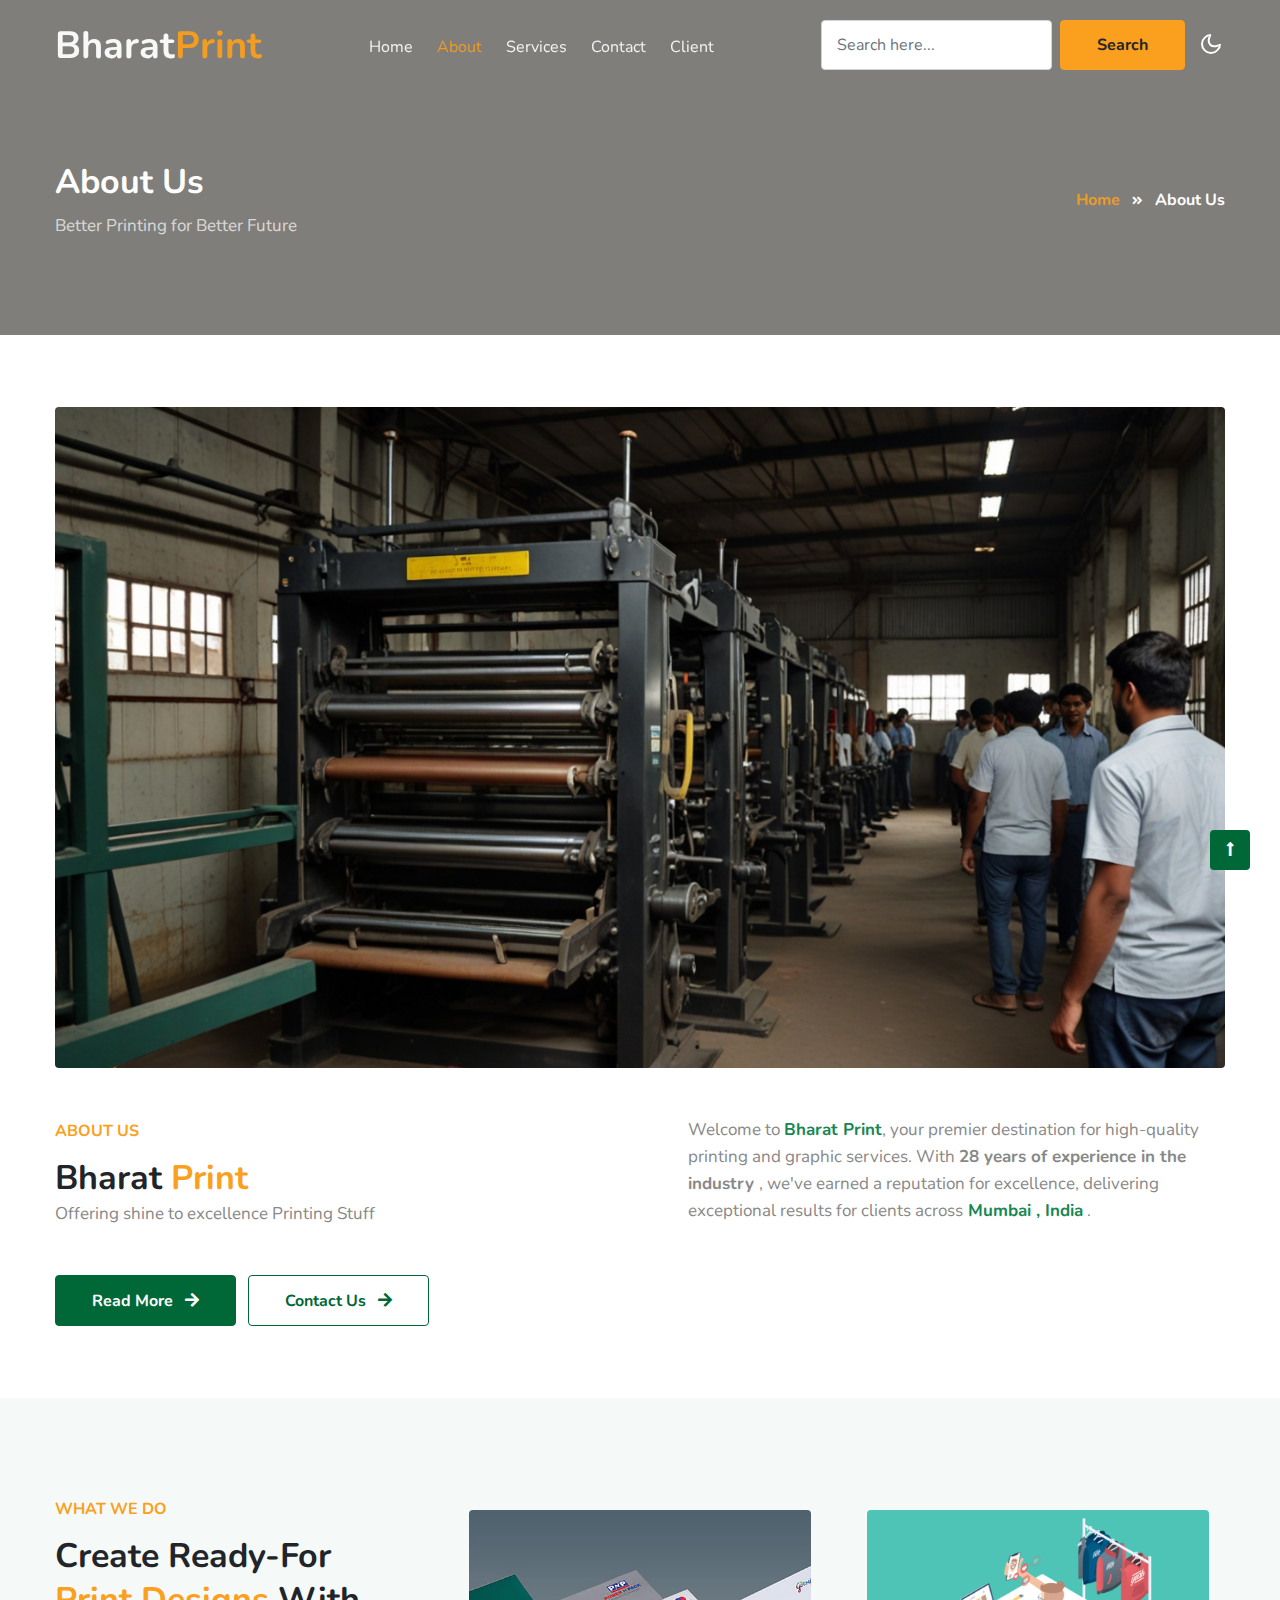
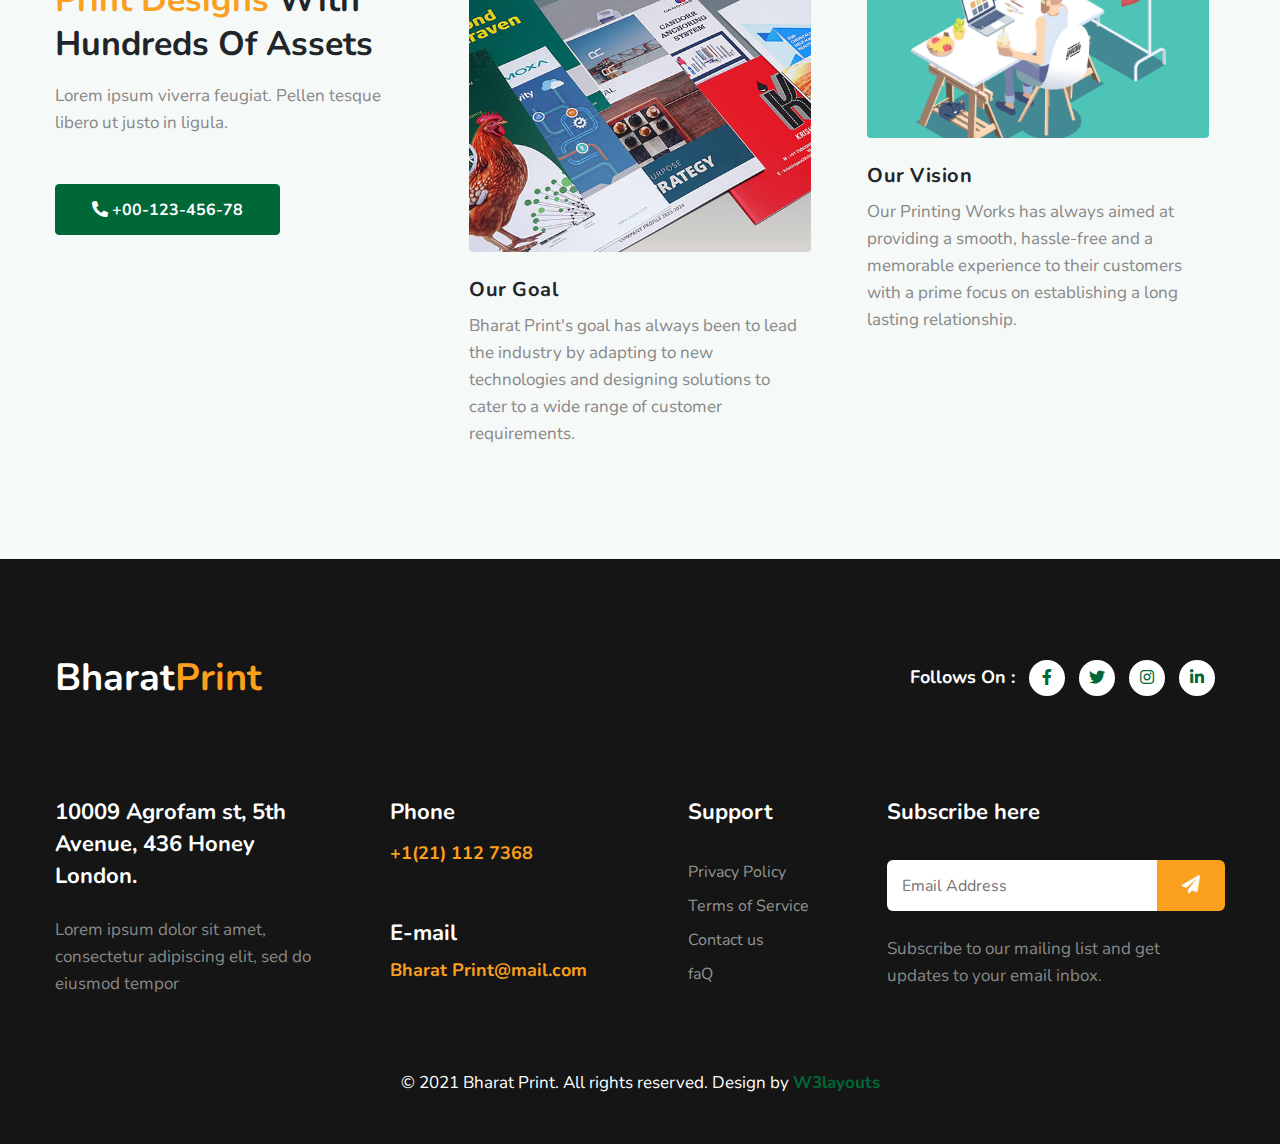
<file: about.html>
<!--
Author: W3layouts
Author URL: http://w3layouts.com
-->
<!doctype html>
<html lang="en">

<head>
    <!-- Required meta tags -->
    <meta charset="utf-8">
    <meta name="viewport" content="width=device-width, initial-scale=1, shrink-to-fit=no">
    <title>Bharat Print - Agriculture Category Bootstrap Responsive Template | About :: W3layouts </title>
    <!-- google fonts -->
    <link href="//fonts.googleapis.com/css2?family=Nunito:ital,wght@0,400;0,600;0,700;0,800;1,400&display=swap" rel="stylesheet">
    <!-- Template CSS -->
    <link rel="stylesheet" href="assets/css/style-starter.css">
</head>

<body>
    <!--/Header-->
    <header id="site-header" class="fixed-top">
        <div class="container">
            <nav class="navbar navbar-expand-lg navbar-light stroke">
                 <h1><a class="navbar-brand" href="index.html">
                        Bharat<span class="sub-color">Print</span>
                    </a></h1>
                <button class="navbar-toggler collapsed" type="button" data-bs-toggle="collapse" data-bs-target="#navbarScroll" aria-controls="navbarScroll" aria-expanded="false" aria-label="Toggle navigation">
                    <span class="navbar-toggler-icon fa icon-expand fa-bars"></span>
                    <span class="navbar-toggler-icon fa icon-close fa-times"></span>
                </button>
                <div class="collapse navbar-collapse" id="navbarScroll">
                    <ul class="navbar-nav mx-lg-auto my-2 my-lg-0 navbar-nav-scroll">
                        <li class="nav-item">
                            <a class="nav-link" aria-current="page" href="index.html">Home</a>
                        </li>
                        <li class="nav-item">
                            <a class="nav-link active" href="about.html">About</a>
                        </li>
                        <li class="nav-item">
                            <a class="nav-link" href="services.html">Services</a>
                        </li>
                        
                        <li class="nav-item">
                            <a class="nav-link" href="contact.html">Contact</a>
                        </li>
                        <li class="nav-item">
                            <a class="nav-link" href="client.html">client</a>
                        </li>
                    </ul>
                    <form action="#" method="GET" class="d-flex search-header">
                        <input class="form-control me-2" type="search" placeholder="Search here..." aria-label="Search" required>
                        <button class="btn btn-style btn-secondary me-lg-3" type="submit">Search</button>
                    </form>
                </div>
                <!-- toggle switch for light and dark theme -->
                <div class="mobile-position">
                    <nav class="navigation">
                        <div class="theme-switch-wrapper">
                            <label class="theme-switch" for="checkbox">
                                <input type="checkbox" id="checkbox">
                                <div class="mode-container">
                                    <i class="gg-sun"></i>
                                    <i class="gg-moon"></i>
                                </div>
                            </label>
                        </div>
                    </nav>
                </div>
                <!-- //toggle switch for light and dark theme -->
            </nav>
        </div>
    </header>
    <!--//Header-->
    <!--/inner-page-->
    <div class="inner-banner py-5">
        <section class="w3l-breadcrumb text-left py-sm-5 ">
            <div class="container">
                <div class="w3breadcrumb-gids">
                    <div class="w3breadcrumb-left text-left">
                        <h2 class="inner-w3-title">
                            About Us </h2>
                        <p class="inner-page-para mt-2">
                            Better Printing
                            for Better Future</p>
                    </div>
                    <div class="w3breadcrumb-right">
                        <ul class="breadcrumbs-custom-path">
                            <li><a href="index.html">Home</a></li>
                            <li class="active"><span class="fas fa-angle-double-right mx-2"></span> About Us</li>
                        </ul>
                    </div>
                </div>

            </div>
        </section>
    </div>
    <!--//inner-page-->
    <!--/ab-->
    <section class="w3l-banner-agency py-5" id="work">
        <div class="midd-w3 py-md-4">
            <div class="container">
                <div class="about-img-top mb-lg-5 mb-4">
                    <img src="assets/images/work_press.jpg" alt="" class="img-fluid radius-image">
                </div>
                <div class="row">
                    <div class="col-lg-6 banner-content align-self">
                        <h6 class="title-subw3hny">About Us</h6>
                        <h3 class="title-w3l"> Bharat <span class="sub-color"> Print</span></h3>
                        <p>Offering shine to excellence
                            Printing Stuff</p>
                        <div class="w3banner-content-btns">
                            <a href="about.html" class="btn btn-style btn-primary mt-lg-5 mt-4 me-2">Read More <i class="fas fa-arrow-right ms-2"></i></a>
                            <a href="contact.html" class="btn btn-style btn-outline-dark mt-lg-5 mt-4">Contact Us <i class="fas fa-arrow-right ms-2"></i></a>
                        </div>
                    </div>
                    <div class="col-lg-6 text-left ps-lg-5 mt-lg-0 mt-md-5 mt-4">
                        <p>Welcome to <b class="text-success ">Bharat Print</b>, your premier destination for high-quality printing and graphic services. With <b class="sub-color"> 28 years of experience in the industry </b> , we've earned a reputation for excellence, delivering exceptional results for clients across<b class="text-success"> Mumbai , India</b>

                            .</p>
                    </div>
                </div>
            </div>
        </div>
    </section>
    <!--//ab-->
    <section class="w3l-blog-se-3 py-5" id="ab-grids">
        <div class="container">
            <div class="inner-sec-w3ls py-lg-5 py-md-4 py-2">
                <!--/services-grids-->
                <div class="row blog-sec">
                    <div class="col-lg-4 manager-img mb-lg-0 mb-md-5 mb-4 pe-lg-5">
                        <h6 class="title-subw3hny">What we do</h6>
                        <h3 class="title-w3l">Create ready-for   <span class="sub-color">print designs </span> with hundreds of assets</h3>
                        <p class="card-text mt-3">
                            Lorem ipsum viverra feugiat. Pellen tesque libero ut justo in
                            ligula.
                        </p>
                        <a href="tel:+44-123-456-78" class="btn btn-style btn-primary mt-lg-5 mt-4"><span class="fas fa-phone-alt" aria-hidden="true"></span> +00-123-456-78</a>


                    </div>
                    <div class="col-lg-4 col-md-6 about-in blog-grid-info text-left">
                        <div class="card img">
                            <div class="card-body img">
                                <a href="#" class="d-block zoom radius-image"><img src="assets/images/ps12.c828ecfa.jpg" alt="" class="img-fluid radius-image"></a>
                                <div class="blog-des mt-4">
                                    <h5 class="card-title mt-4">Our Goal</h5>
                                    <p class="card-text">Bharat Print's goal has always been to lead the industry by adapting to new technologies and designing solutions to cater to a wide range of customer requirements.</p>


                                </div>
                            </div>
                        </div>
                    </div>
                    <div class="col-lg-4 col-md-6 about-in blog-grid-info text-left mt-md-0 mt-5">
                        <div class="card img">
                            <div class="card-body img">
                                <a href="#" class="d-block zoom radius-image"><img src="assets/images/about-pic3.jpg" alt="" class="img-fluid radius-image"></a>
                                <div class="blog-des mt-3">
                                    <h5 class="card-title mt-4">Our Vision</h5>
                                    <p class="card-text">Our Printing Works has always aimed at providing a smooth, hassle-free and a memorable experience to their customers with a prime focus on establishing a long lasting relationship.
                                    </p>
                                </div>
                            </div>
                        </div>
                    </div>
                </div>
            </div>
        </div>
    </section>

    <!-- team -->
    <!-- <section class="w3l-team py-5" id="w3l-team">
        <div class="container py-md-5">
            <div class="row text-left">
                <div class="col-md-6 mt-md-5 pe-lg-5">
                    <div class="title-content text-left">
                        <h6 class="title-subw3hny">Our Team</h6>
                        <h3 class="title-w3l mb-3">Expert Farmers</h3>
                        <p>Aliquam blandit vel sapien eget aliquam. Phasellus eget volutpat libero. Suspendisse eleifend nibh quis
                            dui placerat fermentum.n molestie nulla felis, vitae feugiat justo pulvinar et.</p>
                        <a class="btn btn-style btn-primary mt-md-5 mt-4" href="#"> Join Our Team <span class="fas fa-arrow-right ms-2"></span></a>
                    </div>
                </div>
                <div class="col-md-3 col-6 mt-5">
                    <div class="team-grids text-center">
                        <img src="assets/images/team5.jpg" class="img-fluid" alt="">
                        <div class="team-info">
                            <div class="caption">
                                <div class="social-icons-section text-center">
                                    <a class="fac" href="#url">
                                        <i class="fab fa-facebook-f"></i>
                                    </a>
                                    <a class="twitter" href="#url">
                                        <i class="fab fa-twitter"></i>
                                    </a>
                                </div>
                            </div>
                        </div>
                    </div>
                    <h4>John Harris</h4>
                    <h6>Description</h6>
                </div>
                <div class="col-md-3 col-6 mt-5">
                    <div class="team-grids text-center">
                        <img src="assets/images/team6.jpg" class="img-fluid" alt="">
                        <div class="team-info">
                            <div class="caption">
                                <div class="social-icons-section text-center">
                                    <a class="fac" href="#url">
                                        <i class="fab fa-facebook-f"></i>
                                    </a>
                                    <a class="twitter" href="#url">
                                        <i class="fab fa-twitter"></i>
                                    </a>
                                </div>
                            </div>
                        </div>
                    </div>
                    <h4>Scott Colon</h4>
                    <h6>Description</h6>
                </div>
                <div class="col-md-3 col-6 mt-5">
                    <div class="team-grids text-center">
                        <img src="assets/images/team1.jpg" class="img-fluid" alt="">
                        <div class="team-info">
                            <div class="caption">
                                <div class="social-icons-section text-center">
                                    <a class="fac" href="#url">
                                        <i class="fab fa-facebook-f"></i>
                                    </a>
                                    <a class="twitter" href="#url">
                                        <i class="fab fa-twitter"></i>
                                    </a>
                                </div>
                            </div>
                        </div>
                    </div>
                    <h4>John Doe</h4>
                    <h6>Description</h6>
                </div>
                <div class="col-md-3 col-6 mt-5">
                    <div class="team-grids text-center">
                        <img src="assets/images/team2.jpg" class="img-fluid" alt="">
                        <div class="team-info">
                            <div class="caption">
                                <div class="social-icons-section text-center">
                                    <a class="fac" href="#url">
                                        <i class="fab fa-facebook-f"></i>
                                    </a>
                                    <a class="twitter" href="#url">
                                        <i class="fab fa-twitter"></i>
                                    </a>
                                </div>
                            </div>
                        </div>
                    </div>
                    <h4>Alexander</h4>
                    <h6>Description</h6>
                </div>
                <div class="col-md-3 col-6 mt-5">
                    <div class="team-grids text-center">
                        <img src="assets/images/team3.jpg" class="img-fluid" alt="">
                        <div class="team-info">
                            <div class="caption">
                                <div class="social-icons-section text-center">
                                    <a class="fac" href="#url">
                                        <i class="fab fa-facebook-f"></i>
                                    </a>
                                    <a class="twitter" href="#url">
                                        <i class="fab fa-twitter"></i>
                                    </a>
                                </div>
                            </div>
                        </div>
                    </div>
                    <h4>Martin ker </h4>
                    <h6>Description</h6>
                </div>
                <div class="col-md-3 col-6 mt-5">
                    <div class="team-grids text-center">
                        <img src="assets/images/team4.jpg" class="img-fluid" alt="">
                        <div class="team-info">
                            <div class="caption">
                                <div class="social-icons-section text-center">
                                    <a class="fac" href="#url">
                                        <i class="fab fa-facebook-f"></i>
                                    </a>
                                    <a class="twitter" href="#url">
                                        <i class="fab fa-twitter"></i>
                                    </a>
                                </div>
                            </div>
                        </div>
                    </div>
                    <h4>Elizabeth </h4>
                    <h6>Description</h6>
                </div>
            </div>

        </div>
    </section> -->
    <!-- team -->



    <!--/footer-->
    <footer class="w3l-footer-29-main">
        <div class="footer-29-w3l py-5">
            <div class="container pt-md-5">
                <div class="w3l-footer-text-style">
                    <div class="footer-list-cont d-sm-flex align-items-center justify-content-between mb-5">
                        <h2 class="w3logo"><a class="navbar-brand" href="index.html">
                                Bharat<span class="sub-color">Print</span>
                            </a></h2>
                        <div class="main-social-footer-29">
                            <ul>
                                <li class="w3follow mt-sm-0 mt-4">Follows On : </li>
                                <li><a href="#facebook" class="facebook"><i class="fab fa-facebook-f"></i></a></li>
                                <li><a href="#twitter" class="twitter"><i class="fab fa-twitter"></i></a></li>
                                <li><a href="#instagram" class="instagram"><i class="fab fa-instagram"></i></a></li>
                                <li><a href="#linkedin" class="linkedin"><i class="fab fa-linkedin-in"></i></a></li>
                            </ul>

                        </div>
                    </div>
                </div>
                <div class="row footer-top-29 pt-lg-5 pt-sm-4">
                    <div class="col-lg-3 col-sm-6">
                        <div class="address-grid">
                            <h5>10009 Agrofam st, 5th Avenue, 436 Honey <br> London.</h5>
                            <p class="mt-4">Lorem ipsum dolor sit amet, consectetur adipiscing elit, sed do eiusmod tempor </p>

                        </div>
                    </div>
                    <div class="col-lg-3 col-sm-6 mt-sm-0 mt-4 ps-lg-5">
                        <div class="address-grid">
                            <h5>Phone</h5>
                            <h5 class="phone-number-text mt-2"><a href="tel:+1(21) 112 7368">+1(21) 112 7368</a></h5>
                        </div>
                        <div class="address-grid mt-sm-5 mt-4">
                            <h5>E-mail</h5>
                            <h5 class="email-cont-text mt-1"> <a href="mailto:photogenic@mail.com" class="mail">Bharat Print@mail.com</a></h5>
                        </div>
                    </div>
                    <div class="col-lg-2 col-md-6 col-sm-5 footer-list-menu ps-lg-5 mt-lg-0 mt-sm-5 mt-4">
                        <div class="address-grid">
                            <h5 class="mb-4 pb-lg-2">Support</h5>
                            <ul>
                                <li><a href="#privacy">Privacy Policy</a></li>
                                <li><a href="#terms"> Terms of Service</a></li>
                                <li><a href="contact.html">Contact us</a></li>
                                <li><a href="#faq">faQ</a></li>
                            </ul>
                        </div>
                    </div>
                    <div class="address-grid col-lg-4 col-md-6 col-sm-7 ps-lg-5 mt-lg-0 mt-sm-5 mt-4 w3l-footer-16-main">
                        <h5>Subscribe here</h5>
                        <form action="#" class="subscribe d-flex mt-4 pt-lg-2 mb-4" method="post">
                            <input type="email" name="email" placeholder="Email Address" required="">
                            <button><span class="fa fa-paper-plane" aria-hidden="true"></span></button>
                        </form>
                        <p>Subscribe to our mailing list and get updates to your email inbox.</p>
                    </div>
                </div>
                <!-- copyright -->
                <div class="w3l-copyright text-center mt-lg-5 mt-sm-4 pt-md-4 pt-3">
                    <p class="copy-footer-29">© 2021 Bharat Print. All rights reserved. Design by <a href="https://w3layouts.com/" target="_blank">
                            W3layouts</a></p>
                </div>
            </div>
        </div>
    </footer>
    <!-- //footer -->

    <!-- Js scripts -->
    <!-- move top -->
    <button onclick="topFunction()" id="movetop" title="Go to top">
        <span class="fas fa-long-arrow-alt-up" aria-hidden="true"></span>
    </button>
    <script>
        // When the user scrolls down 20px from the top of the document, show the button
        window.onscroll = function() {
            scrollFunction()
        };

        function scrollFunction() {
            if (document.body.scrollTop > 20 || document.documentElement.scrollTop > 20) {
                document.getElementById("movetop").style.display = "block";
            } else {
                document.getElementById("movetop").style.display = "none";
            }
        }

        // When the user clicks on the button, scroll to the top of the document
        function topFunction() {
            document.body.scrollTop = 0;
            document.documentElement.scrollTop = 0;
        }

    </script>
    <!-- //move top -->

    <!-- Template JavaScript -->
    <script src="assets/js/jquery-3.3.1.min.js"></script>
    <script src="assets/js/theme-change.js"></script>
    <!--/slider-js-->
    <!-- MENU-JS -->
    <script>
        $(window).on("scroll", function() {
            var scroll = $(window).scrollTop();

            if (scroll >= 80) {
                $("#site-header").addClass("nav-fixed");
            } else {
                $("#site-header").removeClass("nav-fixed");
            }
        });

        //Main navigation Active Class Add Remove
        $(".navbar-toggler").on("click", function() {
            $("header").toggleClass("active");
        });
        $(document).on("ready", function() {
            if ($(window).width() > 991) {
                $("header").removeClass("active");
            }
            $(window).on("resize", function() {
                if ($(window).width() > 991) {
                    $("header").removeClass("active");
                }
            });
        });

    </script>
    <!-- //MENU-JS -->

    <!-- disable body scroll which navbar is in active -->
    <script>
        $(function() {
            $('.navbar-toggler').click(function() {
                $('body').toggleClass('noscroll');
            })
        });

    </script>
    <!-- //disable body scroll which navbar is in active -->
    <!-- //bootstrap -->
    <script src="assets/js/bootstrap.min.js"></script>

</body>

</html>
</file>
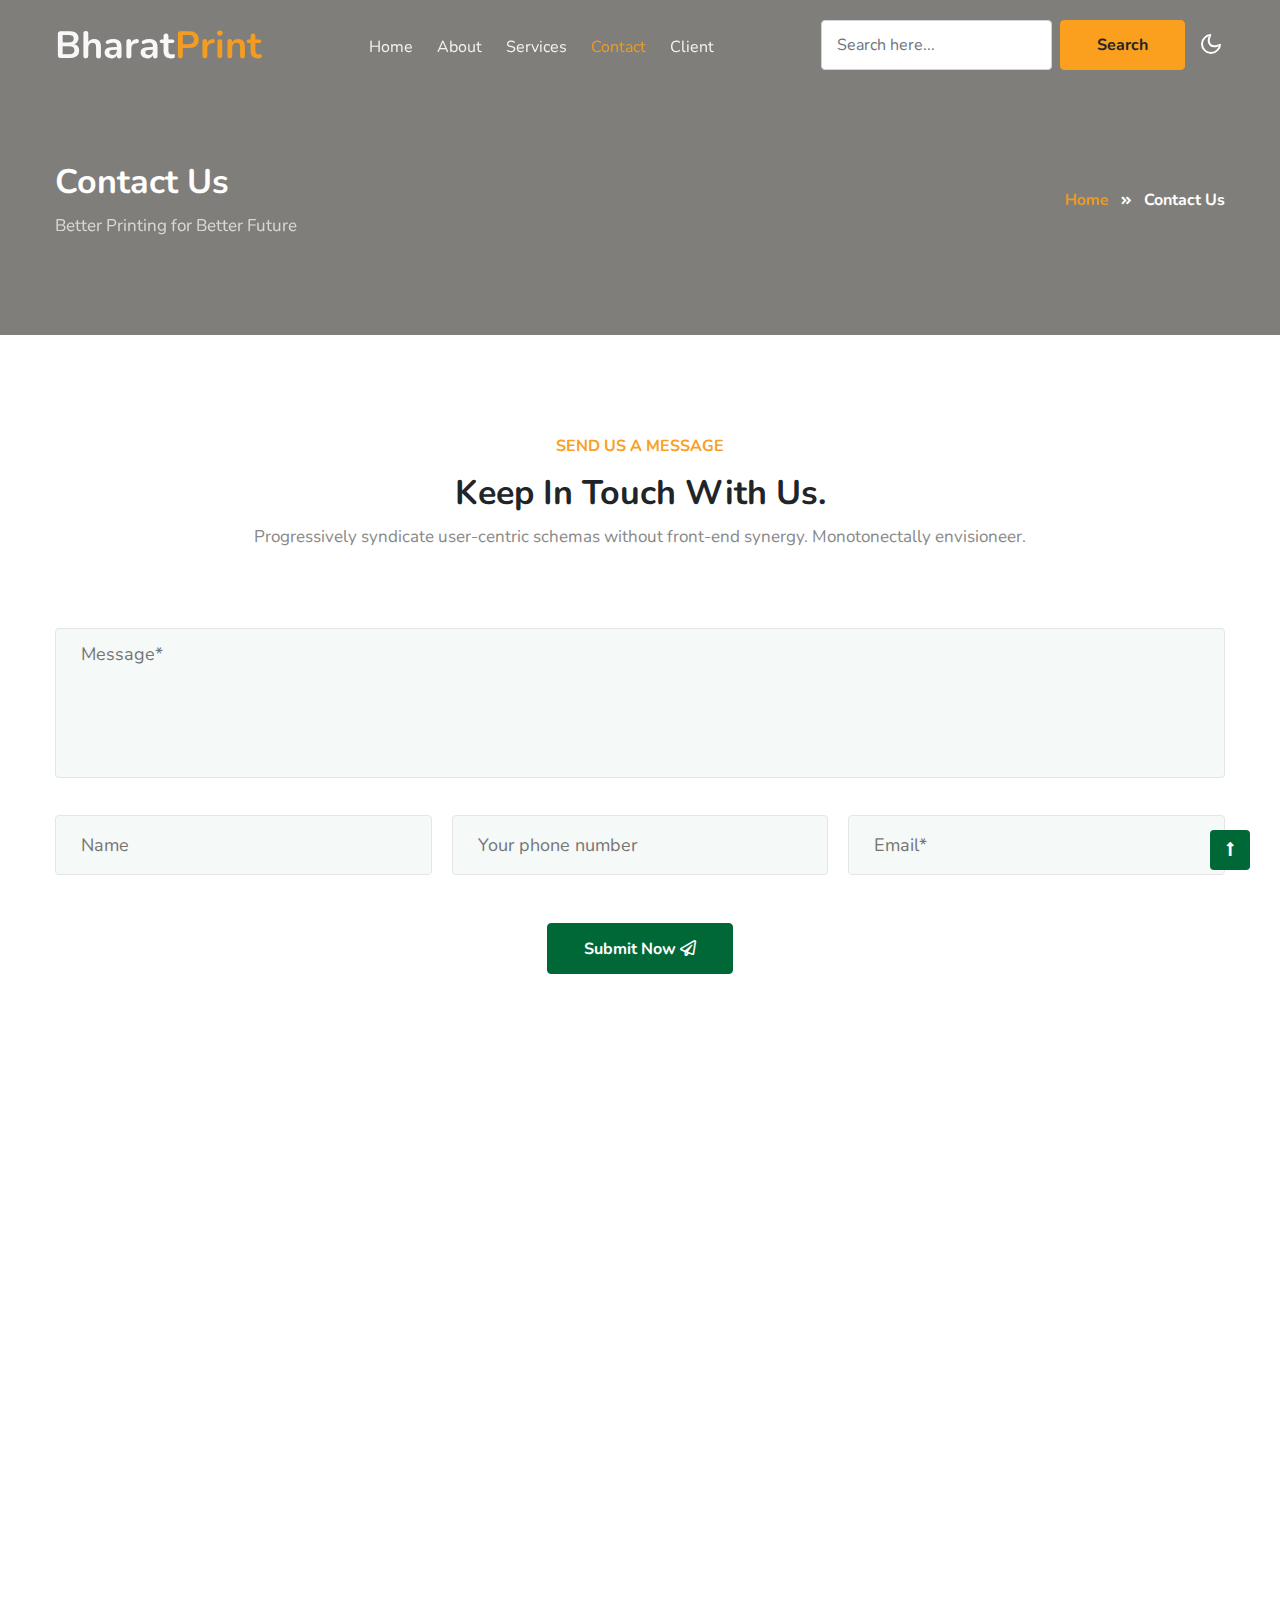
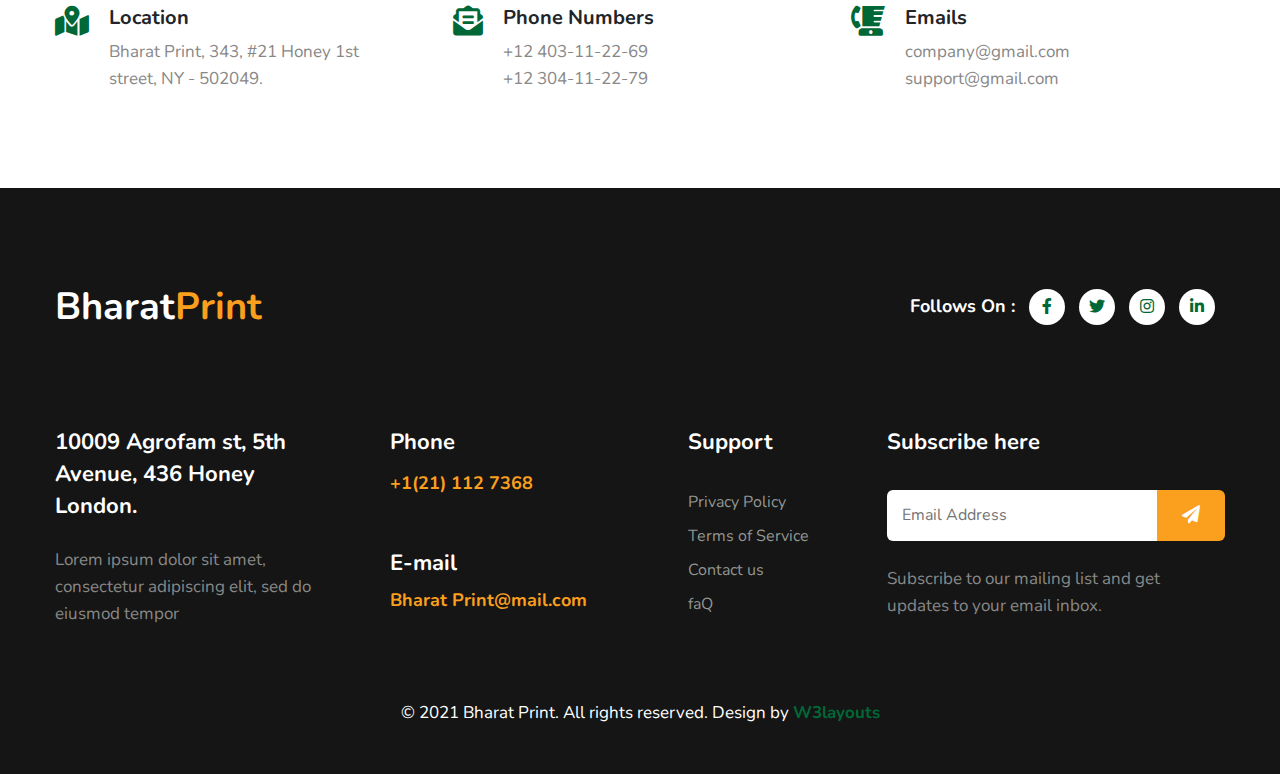
<file: contact.html>
<!--
Author: W3layouts
Author URL: http://w3layouts.com
-->
<!doctype html>
<html lang="en">

<head>
    <!-- Required meta tags -->
    <meta charset="utf-8">
    <meta name="viewport" content="width=device-width, initial-scale=1, shrink-to-fit=no">
    <title>Bharat Print - Agriculture Category Bootstrap Responsive Template | Contact :: W3layouts </title>
    <!-- google fonts -->
    <link href="//fonts.googleapis.com/css2?family=Nunito:ital,wght@0,400;0,600;0,700;0,800;1,400&display=swap" rel="stylesheet">
    <!-- Template CSS -->
    <link rel="stylesheet" href="assets/css/style-starter.css">
</head>

<body>
    <!--/Header-->
    <header id="site-header" class="fixed-top">
        <div class="container">
            <nav class="navbar navbar-expand-lg navbar-light stroke">
                 <h1><a class="navbar-brand" href="index.html">
                        Bharat<span class="sub-color">Print</span>
                    </a></h1>
                <button class="navbar-toggler collapsed" type="button" data-bs-toggle="collapse" data-bs-target="#navbarScroll" aria-controls="navbarScroll" aria-expanded="false" aria-label="Toggle navigation">
                    <span class="navbar-toggler-icon fa icon-expand fa-bars"></span>
                    <span class="navbar-toggler-icon fa icon-close fa-times"></span>
                </button>
                <div class="collapse navbar-collapse" id="navbarScroll">
                    <ul class="navbar-nav mx-lg-auto my-2 my-lg-0 navbar-nav-scroll">
                        <li class="nav-item">
                            <a class="nav-link" aria-current="page" href="index.html">Home</a>
                        </li>
                        <li class="nav-item">
                            <a class="nav-link" href="about.html">About</a>
                        </li>
                        <li class="nav-item">
                            <a class="nav-link" href="services.html">Services</a>
                        </li>
                       
                        <li class="nav-item">
                            <a class="nav-link active" href="contact.html">Contact</a>
                        </li>                        <li class="nav-item">
                            <a class="nav-link" href="client.html">client</a>
                        </li>
                    </ul>
                    <form action="#" method="GET" class="d-flex search-header">
                        <input class="form-control me-2" type="search" placeholder="Search here..." aria-label="Search" required>
                        <button class="btn btn-style btn-secondary me-lg-3" type="submit">Search</button>
                    </form>
                </div>
                <!-- toggle switch for light and dark theme -->
                <div class="mobile-position">
                    <nav class="navigation">
                        <div class="theme-switch-wrapper">
                            <label class="theme-switch" for="checkbox">
                                <input type="checkbox" id="checkbox">
                                <div class="mode-container">
                                    <i class="gg-sun"></i>
                                    <i class="gg-moon"></i>
                                </div>
                            </label>
                        </div>
                    </nav>
                </div>
                <!-- //toggle switch for light and dark theme -->
            </nav>
        </div>
    </header>
    <!--//Header-->
    <!--/inner-page-->
    <div class="inner-banner py-5">
        <section class="w3l-breadcrumb text-left py-sm-5 ">
            <div class="container">
                <div class="w3breadcrumb-gids">
                    <div class="w3breadcrumb-left text-left">
                        <h2 class="inner-w3-title">
                            Contact Us </h2>
                        <p class="inner-page-para mt-2">
                            Better Printing
                            for Better Future </p>
                    </div>
                    <div class="w3breadcrumb-right">
                        <ul class="breadcrumbs-custom-path">
                            <li><a href="index.html">Home</a></li>
                            <li class="active"><span class="fas fa-angle-double-right mx-2"></span> Contact Us</li>
                        </ul>
                    </div>
                </div>

            </div>
        </section>
    </div>
    <!--//inner-page-->
    <!-- contact-form -->
    <section class="w3l-contact-main" id="contact">
        <div class="contact-infhny py-5">
            <div class="container py-md-5">
                <div class="title-content text-center mb-md-5 mb-4">
                    <h6 class="title-subw3hny">Send us a message</h6>
                    <h3 class="title-w3l mx-lg-5">Keep In Touch With Us.</h3>
                    <p class="text-para mt-2">Progressively syndicate user-centric schemas without front-end synergy. Monotonectally envisioneer.</p>
                </div>
                <div class="top-map">
                    <div class="map-content-9">
                        <form action="#" method="post">
                            <div class="form-top1">

                                <div class="form-top">
                                    <div class="form-top-righ">
                                        <textarea name="Message" id="Message" placeholder="Message*" required=""></textarea>
                                    </div>
                                    <div class="form-top-left">
                                        <input type="text" name="Name" id="Name" placeholder="Name" required="">
                                        <input type="number" name="Phone" placeholder="Your phone number" required="">
                                        <input type="email" name="Sender" id="Sender" placeholder="Email*" required="">

                                    </div>

                                </div>
                                <div class="text-center mt-5">
                                    <button type="submit" class="btn btn-style btn-primary">Submit Now <i class="far fa-paper-plane ml-lg-3"></i></button>
                                </div>
                            </div>
                        </form>
                    </div>
                </div>
            </div>
        </div>
    </section>
    <!-- //contact-form -->
    <!-- contact map -->
    <section class="w3l-contact-main" id="contact">
        <div class="container">
            <div class="map pt-lg-3">
                <iframe src="https://www.google.com/maps/embed?pb=!1m18!1m12!1m3!1d387193.3059445135!2d-74.25986613799748!3d40.69714941774136!2m3!1f0!2f0!3f0!3m2!1i1024!2i768!4f13.1!4m3!3e3!4m0!4m0!5e0!3m2!1sen!2sin!4v1570181661801!5m2!1sen!2sin" allowfullscreen=""></iframe>
            </div>
        </div>
    </section>
    <!-- //contact map -->

    <!--/contact-->
    <section class="w3l-contact-main w3l-contact-info py-5" id="contact">
        <div class="midd-w3 py-md-5">
            <div class="container">
                <div class="row contact-infos pt-lg-4">
                    <div class="col-lg-4 col-md-6 pe-lg-5">
                        <div class="single-contact-infos">
                            <div class="icon-box"> <span class="fas fa-map-marked-alt"></span></div>
                            <div class="text-box">
                                <h3 class="mb-2">Location</h3>
                                <p>Bharat Print, 343, #21 Honey 1st street, NY - 502049.</p>
                            </div>
                        </div>
                    </div>
                    <div class="col-lg-4 col-md-6 mt-md-0 mt-4">
                        <div class="single-contact-infos">
                            <div class="icon-box"> <span class="fas fa-envelope-open-text"></span></div>
                            <div class="text-box">
                                <h3 class="mb-2">Phone Numbers</h3>
                                <p><a href="tel:+12 403-11-22-69">+12 403-11-22-69</a></p>
                                <p><a href="tel:+12 304-11-22-79">+12 304-11-22-79</a></p>
                            </div>
                        </div>
                    </div>
                    <div class="col-lg-4 col-md-6 mt-lg-0 mt-4">
                        <div class="single-contact-infos">
                            <div class="icon-box"> <span class="fas fa-blender-phone"></span></div>
                            <div class="text-box">
                                <h3 class="mb-2">Emails</h3>
                                <p> <a href="mailto:company@gmail.com">company@gmail.com</a></p>
                                <p> <a href="mailto:support@gmail.com">support@gmail.com</a></p>
                            </div>
                        </div>
                    </div>
                </div>
            </div>
        </div>
    </section>
    <!--//contact-->
    <!--/footer-->
    <footer class="w3l-footer-29-main">
        <div class="footer-29-w3l py-5">
            <div class="container pt-md-5">
                <div class="w3l-footer-text-style">
                    <div class="footer-list-cont d-sm-flex align-items-center justify-content-between mb-5">
                        <h2 class="w3logo"><a class="navbar-brand" href="index.html">
                                Bharat<span class="sub-color">Print</span>
                            </a></h2>
                        <div class="main-social-footer-29">
                            <ul>
                                <li class="w3follow mt-sm-0 mt-4">Follows On : </li>
                                <li><a href="#facebook" class="facebook"><i class="fab fa-facebook-f"></i></a></li>
                                <li><a href="#twitter" class="twitter"><i class="fab fa-twitter"></i></a></li>
                                <li><a href="#instagram" class="instagram"><i class="fab fa-instagram"></i></a></li>
                                <li><a href="#linkedin" class="linkedin"><i class="fab fa-linkedin-in"></i></a></li>
                            </ul>

                        </div>
                    </div>
                </div>
                <div class="row footer-top-29 pt-lg-5 pt-sm-4">
                    <div class="col-lg-3 col-sm-6">
                        <div class="address-grid">
                            <h5>10009 Agrofam st, 5th Avenue, 436 Honey <br> London.</h5>
                            <p class="mt-4">Lorem ipsum dolor sit amet, consectetur adipiscing elit, sed do eiusmod tempor </p>

                        </div>
                    </div>
                    <div class="col-lg-3 col-sm-6 mt-sm-0 mt-4 ps-lg-5">
                        <div class="address-grid">
                            <h5>Phone</h5>
                            <h5 class="phone-number-text mt-2"><a href="tel:+1(21) 112 7368">+1(21) 112 7368</a></h5>
                        </div>
                        <div class="address-grid mt-sm-5 mt-4">
                            <h5>E-mail</h5>
                            <h5 class="email-cont-text mt-1"> <a href="mailto:photogenic@mail.com" class="mail">Bharat Print@mail.com</a></h5>
                        </div>
                    </div>
                    <div class="col-lg-2 col-md-6 col-sm-5 footer-list-menu ps-lg-5 mt-lg-0 mt-sm-5 mt-4">
                        <div class="address-grid">
                            <h5 class="mb-4 pb-lg-2">Support</h5>
                            <ul>
                                <li><a href="#privacy">Privacy Policy</a></li>
                                <li><a href="#terms"> Terms of Service</a></li>
                                <li><a href="contact.html">Contact us</a></li>
                                <li><a href="#faq">faQ</a></li>
                            </ul>
                        </div>
                    </div>
                    <div class="address-grid col-lg-4 col-md-6 col-sm-7 ps-lg-5 mt-lg-0 mt-sm-5 mt-4 w3l-footer-16-main">
                        <h5>Subscribe here</h5>
                        <form action="#" class="subscribe d-flex mt-4 pt-lg-2 mb-4" method="post">
                            <input type="email" name="email" placeholder="Email Address" required="">
                            <button><span class="fa fa-paper-plane" aria-hidden="true"></span></button>
                        </form>
                        <p>Subscribe to our mailing list and get updates to your email inbox.</p>
                    </div>
                </div>
                <!-- copyright -->
                <div class="w3l-copyright text-center mt-lg-5 mt-sm-4 pt-md-4 pt-3">
                    <p class="copy-footer-29">© 2021 Bharat Print. All rights reserved. Design by <a href="https://w3layouts.com/" target="_blank">
                            W3layouts</a></p>
                </div>
            </div>
        </div>
    </footer>
    <!-- //footer -->

    <!-- Js scripts -->
    <!-- move top -->
    <button onclick="topFunction()" id="movetop" title="Go to top">
        <span class="fas fa-long-arrow-alt-up" aria-hidden="true"></span>
    </button>
    <script>
        // When the user scrolls down 20px from the top of the document, show the button
        window.onscroll = function() {
            scrollFunction()
        };

        function scrollFunction() {
            if (document.body.scrollTop > 20 || document.documentElement.scrollTop > 20) {
                document.getElementById("movetop").style.display = "block";
            } else {
                document.getElementById("movetop").style.display = "none";
            }
        }

        // When the user clicks on the button, scroll to the top of the document
        function topFunction() {
            document.body.scrollTop = 0;
            document.documentElement.scrollTop = 0;
        }

    </script>
    <!-- //move top -->

    <!-- Template JavaScript -->
    <script src="assets/js/jquery-3.3.1.min.js"></script>
    <script src="assets/js/theme-change.js"></script>
    <!--/slider-js-->
    <!-- MENU-JS -->
    <script>
        $(window).on("scroll", function() {
            var scroll = $(window).scrollTop();

            if (scroll >= 80) {
                $("#site-header").addClass("nav-fixed");
            } else {
                $("#site-header").removeClass("nav-fixed");
            }
        });

        //Main navigation Active Class Add Remove
        $(".navbar-toggler").on("click", function() {
            $("header").toggleClass("active");
        });
        $(document).on("ready", function() {
            if ($(window).width() > 991) {
                $("header").removeClass("active");
            }
            $(window).on("resize", function() {
                if ($(window).width() > 991) {
                    $("header").removeClass("active");
                }
            });
        });

    </script>
    <!-- //MENU-JS -->

    <!-- disable body scroll which navbar is in active -->
    <script>
        $(function() {
            $('.navbar-toggler').click(function() {
                $('body').toggleClass('noscroll');
            })
        });

    </script>
    <!-- //disable body scroll which navbar is in active -->
    <!-- //bootstrap -->
    <script src="assets/js/bootstrap.min.js"></script>

</body>

</html>
</file>
<file: assets/css/style-starter.css>
/*--
Author: W3layouts
Author URL: http://w3layouts.com
--*/
@charset "UTF-8";

/*!
 * Bootstrap v5.0.1 (https://getbootstrap.com/)
 * Copyright 2011-2021 The Bootstrap Authors
 * Copyright 2011-2021 Twitter, Inc.
 * Licensed under MIT (https://github.com/twbs/bootstrap/blob/main/LICENSE)
 */
:root {
    --bs-blue: #0d6efd;
    --bs-indigo: #6610f2;
    --bs-purple: #6f42c1 --bs-pink: #d63384;
    --bs-red: #dc3545;
    --bs-orange: #fd7e14;
    --bs-yellow: #ffc107;
    --bs-green: #198754;
    --bs-teal: #20c997;
    --bs-cyan: #0dcaf0;
    --bs-white: #fff;
    --bs-gray: #6c757d;
    --bs-gray-dark: #343a40;
    --bs-primary: #0d6efd;
    --bs-secondary: #6c757d;
    --bs-success: #198754;
    --bs-info: #0dcaf0;
    --bs-warning: #ffc107;
    --bs-danger: #dc3545;
    --bs-light: #f8f9fa;
    --bs-dark: #212529;
    --bs-font-sans-serif: system-ui, -apple-system, "Segoe UI", Roboto, "Helvetica Neue", Arial, "Noto Sans", "Liberation Sans", sans-serif, "Apple Color Emoji", "Segoe UI Emoji", "Segoe UI Symbol", "Noto Color Emoji";
    --bs-font-monospace: SFMono-Regular, Menlo, Monaco, Consolas, "Liberation Mono", "Courier New", monospace;
    --bs-gradient: linear-gradient(180deg, rgba(255, 255, 255, 0.15), rgba(255, 255, 255, 0))
}

*,
::after,
::before {
    box-sizing: border-box
}

@media (prefers-reduced-motion:no-preference) {
    :root {
        scroll-behavior: smooth
    }
}

body {
    margin: 0;
    font-family: 'Nunito', sans-serif;
    font-size: 1rem;
    font-weight: 400;
    line-height: 1.5;
    color: #212529;
    background-color: #fff;
    -webkit-text-size-adjust: 100%;
    -webkit-tap-highlight-color: transparent
}

hr {
    margin: 1rem 0;
    color: inherit;
    background-color: currentColor;
    border: 0;
    opacity: .25
}

hr:not([size]) {
    height: 1px
}

.h1,
.h2,
.h3,
.h4,
.h5,
.h6,
h1,
h2,
h3,
h4,
h5,
h6 {
    margin-top: 0;
    margin-bottom: .5rem;
    font-weight: 700;
    line-height: 1.2
}

.h1,
h1 {
    font-size: calc(1.375rem + 1.5vw)
}

@media (min-width:1200px) {

    .h1,
    h1 {
        font-size: 2.5rem
    }
}

.h2,
h2 {
    font-size: calc(1.325rem + .9vw)
}

@media (min-width:1200px) {

    .h2,
    h2 {
        font-size: 2rem
    }
}

.h3,
h3 {
    font-size: calc(1.3rem + .6vw)
}

@media (min-width:1200px) {

    .h3,
    h3 {
        font-size: 1.75rem
    }
}

.h4,
h4 {
    font-size: calc(1.275rem + .3vw)
}

@media (min-width:1200px) {

    .h4,
    h4 {
        font-size: 1.5rem
    }
}

.h5,
h5 {
    font-size: 1.25rem
}

.h6,
h6 {
    font-size: 1rem
}

p {
    margin-top: 0;
    margin-bottom: 1rem
}

abbr[data-bs-original-title],
abbr[title] {
    -webkit-text-decoration: underline dotted;
    text-decoration: underline dotted;
    cursor: help;
    -webkit-text-decoration-skip-ink: none;
    text-decoration-skip-ink: none
}

address {
    margin-bottom: 1rem;
    font-style: normal;
    line-height: inherit
}

ol,
ul {
    padding-left: 2rem
}

dl,
ol,
ul {
    margin-top: 0;
    margin-bottom: 1rem
}

ol ol,
ol ul,
ul ol,
ul ul {
    margin-bottom: 0
}

dt {
    font-weight: 700
}

dd {
    margin-bottom: .5rem;
    margin-left: 0
}

blockquote {
    margin: 0 0 1rem
}

b,
strong {
    font-weight: bolder
}

.small,
small {
    font-size: .875em
}

.mark,
mark {
    padding: .2em;
    background-color: #fcf8e3
}

sub,
sup {
    position: relative;
    font-size: .75em;
    line-height: 0;
    vertical-align: baseline
}

sub {
    bottom: -.25em
}

sup {
    top: -.5em
}

a {
    color: #0d6efd;
    text-decoration: underline
}

a:hover {
    color: var(--primary-color);
}

a:not([href]):not([class]),
a:not([href]):not([class]):hover {
    color: inherit;
    text-decoration: none
}

code,
kbd,
pre,
samp {
    font-family: 'Nunito', sans-serif;
    font-size: 1em;
    direction: ltr;
    unicode-bidi: bidi-override
}

pre {
    display: block;
    margin-top: 0;
    margin-bottom: 1rem;
    overflow: auto;
    font-size: .875em
}

pre code {
    font-size: inherit;
    color: inherit;
    word-break: normal
}

code {
    font-size: .875em;
    color: #d63384;
    word-wrap: break-word
}

a > code {
    color: inherit
}

kbd {
    padding: .2rem .4rem;
    font-size: .875em;
    color: #fff;
    background-color: #212529;
    border-radius: .2rem
}

kbd kbd {
    padding: 0;
    font-size: 1em;
    font-weight: 700
}

figure {
    margin: 0 0 1rem
}

img,
svg {
    vertical-align: middle
}

table {
    caption-side: bottom;
    border-collapse: collapse
}

caption {
    padding-top: .5rem;
    padding-bottom: .5rem;
    color: #6c757d;
    text-align: left
}

th {
    text-align: inherit;
    text-align: -webkit-match-parent
}

tbody,
td,
tfoot,
th,
thead,
tr {
    border-color: inherit;
    border-style: solid;
    border-width: 0
}

label {
    display: inline-block
}

button {
    border-radius: 0
}

button:focus:not(:focus-visible) {
    outline: 0
}

button,
input,
optgroup,
select,
textarea {
    margin: 0;
    font-family: 'Nunito', sans-serif;
    font-size: inherit;
    line-height: inherit
}

button,
select {
    text-transform: none
}

[role=button] {
    cursor: pointer
}

select {
    word-wrap: normal
}

select:disabled {
    opacity: 1
}

[list]::-webkit-calendar-picker-indicator {
    display: none
}

[type=button],
[type=reset],
[type=submit],
button {
    -webkit-appearance: button
}

[type=button]:not(:disabled),
[type=reset]:not(:disabled),
[type=submit]:not(:disabled),
button:not(:disabled) {
    cursor: pointer
}

::-moz-focus-inner {
    padding: 0;
    border-style: none
}

textarea {
    resize: vertical
}

fieldset {
    min-width: 0;
    padding: 0;
    margin: 0;
    border: 0
}

legend {
    float: left;
    width: 100%;
    padding: 0;
    margin-bottom: .5rem;
    font-size: calc(1.275rem + .3vw);
    line-height: inherit
}

@media (min-width:1200px) {
    legend {
        font-size: 1.5rem
    }
}

legend + * {
    clear: left
}

::-webkit-datetime-edit-day-field,
::-webkit-datetime-edit-fields-wrapper,
::-webkit-datetime-edit-hour-field,
::-webkit-datetime-edit-minute,
::-webkit-datetime-edit-month-field,
::-webkit-datetime-edit-text,
::-webkit-datetime-edit-year-field {
    padding: 0
}

::-webkit-inner-spin-button {
    height: auto
}

[type=search] {
    outline-offset: -2px;
    -webkit-appearance: textfield
}

::-webkit-search-decoration {
    -webkit-appearance: none
}

::-webkit-color-swatch-wrapper {
    padding: 0
}

::file-selector-button {
    font: inherit
}

::-webkit-file-upload-button {
    font: inherit;
    -webkit-appearance: button
}

output {
    display: inline-block
}

iframe {
    border: 0
}

summary {
    display: list-item;
    cursor: pointer
}

progress {
    vertical-align: baseline
}

[hidden] {
    display: none !important
}

.lead {
    font-size: 1.25rem;
    font-weight: 300
}

.display-1 {
    font-size: calc(1.625rem + 4.5vw);
    font-weight: 300;
    line-height: 1.2
}

@media (min-width:1200px) {
    .display-1 {
        font-size: 5rem
    }
}

.display-2 {
    font-size: calc(1.575rem + 3.9vw);
    font-weight: 300;
    line-height: 1.2
}

@media (min-width:1200px) {
    .display-2 {
        font-size: 4.5rem
    }
}

.display-3 {
    font-size: calc(1.525rem + 3.3vw);
    font-weight: 300;
    line-height: 1.2
}

@media (min-width:1200px) {
    .display-3 {
        font-size: 4rem
    }
}

.display-4 {
    font-size: calc(1.475rem + 2.7vw);
    font-weight: 300;
    line-height: 1.2
}

@media (min-width:1200px) {
    .display-4 {
        font-size: 3.5rem
    }
}

.display-5 {
    font-size: calc(1.425rem + 2.1vw);
    font-weight: 300;
    line-height: 1.2
}

@media (min-width:1200px) {
    .display-5 {
        font-size: 3rem
    }
}

.display-6 {
    font-size: calc(1.375rem + 1.5vw);
    font-weight: 300;
    line-height: 1.2
}

@media (min-width:1200px) {
    .display-6 {
        font-size: 2.5rem
    }
}

.list-unstyled {
    padding-left: 0;
    list-style: none
}

.list-inline {
    padding-left: 0;
    list-style: none
}

.list-inline-item {
    display: inline-block
}

.list-inline-item:not(:last-child) {
    margin-right: .5rem
}

.initialism {
    font-size: .875em;
    text-transform: uppercase
}

.blockquote {
    margin-bottom: 1rem;
    font-size: 1.25rem
}

.blockquote > :last-child {
    margin-bottom: 0
}

.blockquote-footer {
    margin-top: -1rem;
    margin-bottom: 1rem;
    font-size: .875em;
    color: #6c757d
}

.blockquote-footer::before {
    content: "— "
}

.img-fluid {
    max-width: 100%;
    height: auto
}

.img-thumbnail {
    padding: .25rem;
    background-color: #fff;
    border: 1px solid #dee2e6;
    border-radius: .25rem;
    max-width: 100%;
    height: auto
}

.figure {
    display: inline-block
}

.figure-img {
    margin-bottom: .5rem;
    line-height: 1
}

.figure-caption {
    font-size: .875em;
    color: #6c757d
}

.container,
.container-fluid,
.container-lg,
.container-md,
.container-sm,
.container-xl,
.container-xxl {
    width: 100%;
    padding-right: var(--bs-gutter-x, .75rem);
    padding-left: var(--bs-gutter-x, .75rem);
    margin-right: auto;
    margin-left: auto
}

@media (min-width:576px) {

    .container,
    .container-sm {
        max-width: 540px
    }
}

@media (min-width:768px) {

    .container,
    .container-md,
    .container-sm {
        max-width: 720px
    }
}

@media (min-width:992px) {

    .container,
    .container-lg,
    .container-md,
    .container-sm {
        max-width: 960px
    }
}

@media (min-width:1200px) {

    .container,
    .container-lg,
    .container-md,
    .container-sm,
    .container-xl {
        max-width: 1140px
    }
}

@media (min-width:1400px) {

    .container,
    .container-lg,
    .container-md,
    .container-sm,
    .container-xl,
    .container-xxl {
        max-width: 1320px
    }
}

.row {
    --bs-gutter-x: 1.5rem;
    --bs-gutter-y: 0;
    display: flex;
    flex-wrap: wrap;
    margin-top: calc(var(--bs-gutter-y) * -1);
    margin-right: calc(var(--bs-gutter-x)/ -2);
    margin-left: calc(var(--bs-gutter-x)/ -2)
}

.row > * {
    flex-shrink: 0;
    width: 100%;
    max-width: 100%;
    padding-right: calc(var(--bs-gutter-x)/ 2);
    padding-left: calc(var(--bs-gutter-x)/ 2);
    margin-top: var(--bs-gutter-y)
}

.col {
    flex: 1 0 0%
}

.row-cols-auto > * {
    flex: 0 0 auto;
    width: auto
}

.row-cols-1 > * {
    flex: 0 0 auto;
    width: 100%
}

.row-cols-2 > * {
    flex: 0 0 auto;
    width: 50%
}

.row-cols-3 > * {
    flex: 0 0 auto;
    width: 33.3333333333%
}

.row-cols-4 > * {
    flex: 0 0 auto;
    width: 25%
}

.row-cols-5 > * {
    flex: 0 0 auto;
    width: 20%
}

.row-cols-6 > * {
    flex: 0 0 auto;
    width: 16.6666666667%
}

.col-auto {
    flex: 0 0 auto;
    width: auto
}

.col-1 {
    flex: 0 0 auto;
    width: 8.3333333333%
}

.col-2 {
    flex: 0 0 auto;
    width: 16.6666666667%
}

.col-3 {
    flex: 0 0 auto;
    width: 25%
}

.col-4 {
    flex: 0 0 auto;
    width: 33.3333333333%
}

.col-5 {
    flex: 0 0 auto;
    width: 41.6666666667%
}

.col-6 {
    flex: 0 0 auto;
    width: 50%
}

.col-7 {
    flex: 0 0 auto;
    width: 58.3333333333%
}

.col-8 {
    flex: 0 0 auto;
    width: 66.6666666667%
}

.col-9 {
    flex: 0 0 auto;
    width: 75%
}

.col-10 {
    flex: 0 0 auto;
    width: 83.3333333333%
}

.col-11 {
    flex: 0 0 auto;
    width: 91.6666666667%
}

.col-12 {
    flex: 0 0 auto;
    width: 100%
}

.offset-1 {
    margin-left: 8.3333333333%
}

.offset-2 {
    margin-left: 16.6666666667%
}

.offset-3 {
    margin-left: 25%
}

.offset-4 {
    margin-left: 33.3333333333%
}

.offset-5 {
    margin-left: 41.6666666667%
}

.offset-6 {
    margin-left: 50%
}

.offset-7 {
    margin-left: 58.3333333333%
}

.offset-8 {
    margin-left: 66.6666666667%
}

.offset-9 {
    margin-left: 75%
}

.offset-10 {
    margin-left: 83.3333333333%
}

.offset-11 {
    margin-left: 91.6666666667%
}

.g-0,
.gx-0 {
    --bs-gutter-x: 0
}

.g-0,
.gy-0 {
    --bs-gutter-y: 0
}

.g-1,
.gx-1 {
    --bs-gutter-x: 0.25rem
}

.g-1,
.gy-1 {
    --bs-gutter-y: 0.25rem
}

.g-2,
.gx-2 {
    --bs-gutter-x: 0.5rem
}

.g-2,
.gy-2 {
    --bs-gutter-y: 0.5rem
}

.g-3,
.gx-3 {
    --bs-gutter-x: 1rem
}

.g-3,
.gy-3 {
    --bs-gutter-y: 1rem
}

.g-4,
.gx-4 {
    --bs-gutter-x: 1.5rem
}

.g-4,
.gy-4 {
    --bs-gutter-y: 1.5rem
}

.g-5,
.gx-5 {
    --bs-gutter-x: 3rem
}

.g-5,
.gy-5 {
    --bs-gutter-y: 3rem
}

@media (min-width:576px) {
    .col-sm {
        flex: 1 0 0%
    }

    .row-cols-sm-auto > * {
        flex: 0 0 auto;
        width: auto
    }

    .row-cols-sm-1 > * {
        flex: 0 0 auto;
        width: 100%
    }

    .row-cols-sm-2 > * {
        flex: 0 0 auto;
        width: 50%
    }

    .row-cols-sm-3 > * {
        flex: 0 0 auto;
        width: 33.3333333333%
    }

    .row-cols-sm-4 > * {
        flex: 0 0 auto;
        width: 25%
    }

    .row-cols-sm-5 > * {
        flex: 0 0 auto;
        width: 20%
    }

    .row-cols-sm-6 > * {
        flex: 0 0 auto;
        width: 16.6666666667%
    }

    .col-sm-auto {
        flex: 0 0 auto;
        width: auto
    }

    .col-sm-1 {
        flex: 0 0 auto;
        width: 8.3333333333%
    }

    .col-sm-2 {
        flex: 0 0 auto;
        width: 16.6666666667%
    }

    .col-sm-3 {
        flex: 0 0 auto;
        width: 25%
    }

    .col-sm-4 {
        flex: 0 0 auto;
        width: 33.3333333333%
    }

    .col-sm-5 {
        flex: 0 0 auto;
        width: 41.6666666667%
    }

    .col-sm-6 {
        flex: 0 0 auto;
        width: 50%
    }

    .col-sm-7 {
        flex: 0 0 auto;
        width: 58.3333333333%
    }

    .col-sm-8 {
        flex: 0 0 auto;
        width: 66.6666666667%
    }

    .col-sm-9 {
        flex: 0 0 auto;
        width: 75%
    }

    .col-sm-10 {
        flex: 0 0 auto;
        width: 83.3333333333%
    }

    .col-sm-11 {
        flex: 0 0 auto;
        width: 91.6666666667%
    }

    .col-sm-12 {
        flex: 0 0 auto;
        width: 100%
    }

    .offset-sm-0 {
        margin-left: 0
    }

    .offset-sm-1 {
        margin-left: 8.3333333333%
    }

    .offset-sm-2 {
        margin-left: 16.6666666667%
    }

    .offset-sm-3 {
        margin-left: 25%
    }

    .offset-sm-4 {
        margin-left: 33.3333333333%
    }

    .offset-sm-5 {
        margin-left: 41.6666666667%
    }

    .offset-sm-6 {
        margin-left: 50%
    }

    .offset-sm-7 {
        margin-left: 58.3333333333%
    }

    .offset-sm-8 {
        margin-left: 66.6666666667%
    }

    .offset-sm-9 {
        margin-left: 75%
    }

    .offset-sm-10 {
        margin-left: 83.3333333333%
    }

    .offset-sm-11 {
        margin-left: 91.6666666667%
    }

    .g-sm-0,
    .gx-sm-0 {
        --bs-gutter-x: 0
    }

    .g-sm-0,
    .gy-sm-0 {
        --bs-gutter-y: 0
    }

    .g-sm-1,
    .gx-sm-1 {
        --bs-gutter-x: 0.25rem
    }

    .g-sm-1,
    .gy-sm-1 {
        --bs-gutter-y: 0.25rem
    }

    .g-sm-2,
    .gx-sm-2 {
        --bs-gutter-x: 0.5rem
    }

    .g-sm-2,
    .gy-sm-2 {
        --bs-gutter-y: 0.5rem
    }

    .g-sm-3,
    .gx-sm-3 {
        --bs-gutter-x: 1rem
    }

    .g-sm-3,
    .gy-sm-3 {
        --bs-gutter-y: 1rem
    }

    .g-sm-4,
    .gx-sm-4 {
        --bs-gutter-x: 1.5rem
    }

    .g-sm-4,
    .gy-sm-4 {
        --bs-gutter-y: 1.5rem
    }

    .g-sm-5,
    .gx-sm-5 {
        --bs-gutter-x: 3rem
    }

    .g-sm-5,
    .gy-sm-5 {
        --bs-gutter-y: 3rem
    }
}

@media (min-width:768px) {
    .col-md {
        flex: 1 0 0%
    }

    .row-cols-md-auto > * {
        flex: 0 0 auto;
        width: auto
    }

    .row-cols-md-1 > * {
        flex: 0 0 auto;
        width: 100%
    }

    .row-cols-md-2 > * {
        flex: 0 0 auto;
        width: 50%
    }

    .row-cols-md-3 > * {
        flex: 0 0 auto;
        width: 33.3333333333%
    }

    .row-cols-md-4 > * {
        flex: 0 0 auto;
        width: 25%
    }

    .row-cols-md-5 > * {
        flex: 0 0 auto;
        width: 20%
    }

    .row-cols-md-6 > * {
        flex: 0 0 auto;
        width: 16.6666666667%
    }

    .col-md-auto {
        flex: 0 0 auto;
        width: auto
    }

    .col-md-1 {
        flex: 0 0 auto;
        width: 8.3333333333%
    }

    .col-md-2 {
        flex: 0 0 auto;
        width: 16.6666666667%
    }

    .col-md-3 {
        flex: 0 0 auto;
        width: 25%
    }

    .col-md-4 {
        flex: 0 0 auto;
        width: 33.3333333333%
    }

    .col-md-5 {
        flex: 0 0 auto;
        width: 41.6666666667%
    }

    .col-md-6 {
        flex: 0 0 auto;
        width: 50%
    }

    .col-md-7 {
        flex: 0 0 auto;
        width: 58.3333333333%
    }

    .col-md-8 {
        flex: 0 0 auto;
        width: 66.6666666667%
    }

    .col-md-9 {
        flex: 0 0 auto;
        width: 75%
    }

    .col-md-10 {
        flex: 0 0 auto;
        width: 83.3333333333%
    }

    .col-md-11 {
        flex: 0 0 auto;
        width: 91.6666666667%
    }

    .col-md-12 {
        flex: 0 0 auto;
        width: 100%
    }

    .offset-md-0 {
        margin-left: 0
    }

    .offset-md-1 {
        margin-left: 8.3333333333%
    }

    .offset-md-2 {
        margin-left: 16.6666666667%
    }

    .offset-md-3 {
        margin-left: 25%
    }

    .offset-md-4 {
        margin-left: 33.3333333333%
    }

    .offset-md-5 {
        margin-left: 41.6666666667%
    }

    .offset-md-6 {
        margin-left: 50%
    }

    .offset-md-7 {
        margin-left: 58.3333333333%
    }

    .offset-md-8 {
        margin-left: 66.6666666667%
    }

    .offset-md-9 {
        margin-left: 75%
    }

    .offset-md-10 {
        margin-left: 83.3333333333%
    }

    .offset-md-11 {
        margin-left: 91.6666666667%
    }

    .g-md-0,
    .gx-md-0 {
        --bs-gutter-x: 0
    }

    .g-md-0,
    .gy-md-0 {
        --bs-gutter-y: 0
    }

    .g-md-1,
    .gx-md-1 {
        --bs-gutter-x: 0.25rem
    }

    .g-md-1,
    .gy-md-1 {
        --bs-gutter-y: 0.25rem
    }

    .g-md-2,
    .gx-md-2 {
        --bs-gutter-x: 0.5rem
    }

    .g-md-2,
    .gy-md-2 {
        --bs-gutter-y: 0.5rem
    }

    .g-md-3,
    .gx-md-3 {
        --bs-gutter-x: 1rem
    }

    .g-md-3,
    .gy-md-3 {
        --bs-gutter-y: 1rem
    }

    .g-md-4,
    .gx-md-4 {
        --bs-gutter-x: 1.5rem
    }

    .g-md-4,
    .gy-md-4 {
        --bs-gutter-y: 1.5rem
    }

    .g-md-5,
    .gx-md-5 {
        --bs-gutter-x: 3rem
    }

    .g-md-5,
    .gy-md-5 {
        --bs-gutter-y: 3rem
    }
}

@media (min-width:992px) {
    .col-lg {
        flex: 1 0 0%
    }

    .row-cols-lg-auto > * {
        flex: 0 0 auto;
        width: auto
    }

    .row-cols-lg-1 > * {
        flex: 0 0 auto;
        width: 100%
    }

    .row-cols-lg-2 > * {
        flex: 0 0 auto;
        width: 50%
    }

    .row-cols-lg-3 > * {
        flex: 0 0 auto;
        width: 33.3333333333%
    }

    .row-cols-lg-4 > * {
        flex: 0 0 auto;
        width: 25%
    }

    .row-cols-lg-5 > * {
        flex: 0 0 auto;
        width: 20%
    }

    .row-cols-lg-6 > * {
        flex: 0 0 auto;
        width: 16.6666666667%
    }

    .col-lg-auto {
        flex: 0 0 auto;
        width: auto
    }

    .col-lg-1 {
        flex: 0 0 auto;
        width: 8.3333333333%
    }

    .col-lg-2 {
        flex: 0 0 auto;
        width: 16.6666666667%
    }

    .col-lg-3 {
        flex: 0 0 auto;
        width: 25%
    }

    .col-lg-4 {
        flex: 0 0 auto;
        width: 33.3333333333%
    }

    .col-lg-5 {
        flex: 0 0 auto;
        width: 41.6666666667%
    }

    .col-lg-6 {
        flex: 0 0 auto;
        width: 50%
    }

    .col-lg-7 {
        flex: 0 0 auto;
        width: 58.3333333333%
    }

    .col-lg-8 {
        flex: 0 0 auto;
        width: 66.6666666667%
    }

    .col-lg-9 {
        flex: 0 0 auto;
        width: 75%
    }

    .col-lg-10 {
        flex: 0 0 auto;
        width: 83.3333333333%
    }

    .col-lg-11 {
        flex: 0 0 auto;
        width: 91.6666666667%
    }

    .col-lg-12 {
        flex: 0 0 auto;
        width: 100%
    }

    .offset-lg-0 {
        margin-left: 0
    }

    .offset-lg-1 {
        margin-left: 8.3333333333%
    }

    .offset-lg-2 {
        margin-left: 16.6666666667%
    }

    .offset-lg-3 {
        margin-left: 25%
    }

    .offset-lg-4 {
        margin-left: 33.3333333333%
    }

    .offset-lg-5 {
        margin-left: 41.6666666667%
    }

    .offset-lg-6 {
        margin-left: 50%
    }

    .offset-lg-7 {
        margin-left: 58.3333333333%
    }

    .offset-lg-8 {
        margin-left: 66.6666666667%
    }

    .offset-lg-9 {
        margin-left: 75%
    }

    .offset-lg-10 {
        margin-left: 83.3333333333%
    }

    .offset-lg-11 {
        margin-left: 91.6666666667%
    }

    .g-lg-0,
    .gx-lg-0 {
        --bs-gutter-x: 0
    }

    .g-lg-0,
    .gy-lg-0 {
        --bs-gutter-y: 0
    }

    .g-lg-1,
    .gx-lg-1 {
        --bs-gutter-x: 0.25rem
    }

    .g-lg-1,
    .gy-lg-1 {
        --bs-gutter-y: 0.25rem
    }

    .g-lg-2,
    .gx-lg-2 {
        --bs-gutter-x: 0.5rem
    }

    .g-lg-2,
    .gy-lg-2 {
        --bs-gutter-y: 0.5rem
    }

    .g-lg-3,
    .gx-lg-3 {
        --bs-gutter-x: 1rem
    }

    .g-lg-3,
    .gy-lg-3 {
        --bs-gutter-y: 1rem
    }

    .g-lg-4,
    .gx-lg-4 {
        --bs-gutter-x: 1.5rem
    }

    .g-lg-4,
    .gy-lg-4 {
        --bs-gutter-y: 1.5rem
    }

    .g-lg-5,
    .gx-lg-5 {
        --bs-gutter-x: 3rem
    }

    .g-lg-5,
    .gy-lg-5 {
        --bs-gutter-y: 3rem
    }
}

@media (min-width:1200px) {
    .col-xl {
        flex: 1 0 0%
    }

    .row-cols-xl-auto > * {
        flex: 0 0 auto;
        width: auto
    }

    .row-cols-xl-1 > * {
        flex: 0 0 auto;
        width: 100%
    }

    .row-cols-xl-2 > * {
        flex: 0 0 auto;
        width: 50%
    }

    .row-cols-xl-3 > * {
        flex: 0 0 auto;
        width: 33.3333333333%
    }

    .row-cols-xl-4 > * {
        flex: 0 0 auto;
        width: 25%
    }

    .row-cols-xl-5 > * {
        flex: 0 0 auto;
        width: 20%
    }

    .row-cols-xl-6 > * {
        flex: 0 0 auto;
        width: 16.6666666667%
    }

    .col-xl-auto {
        flex: 0 0 auto;
        width: auto
    }

    .col-xl-1 {
        flex: 0 0 auto;
        width: 8.3333333333%
    }

    .col-xl-2 {
        flex: 0 0 auto;
        width: 16.6666666667%
    }

    .col-xl-3 {
        flex: 0 0 auto;
        width: 25%
    }

    .col-xl-4 {
        flex: 0 0 auto;
        width: 33.3333333333%
    }

    .col-xl-5 {
        flex: 0 0 auto;
        width: 41.6666666667%
    }

    .col-xl-6 {
        flex: 0 0 auto;
        width: 50%
    }

    .col-xl-7 {
        flex: 0 0 auto;
        width: 58.3333333333%
    }

    .col-xl-8 {
        flex: 0 0 auto;
        width: 66.6666666667%
    }

    .col-xl-9 {
        flex: 0 0 auto;
        width: 75%
    }

    .col-xl-10 {
        flex: 0 0 auto;
        width: 83.3333333333%
    }

    .col-xl-11 {
        flex: 0 0 auto;
        width: 91.6666666667%
    }

    .col-xl-12 {
        flex: 0 0 auto;
        width: 100%
    }

    .offset-xl-0 {
        margin-left: 0
    }

    .offset-xl-1 {
        margin-left: 8.3333333333%
    }

    .offset-xl-2 {
        margin-left: 16.6666666667%
    }

    .offset-xl-3 {
        margin-left: 25%
    }

    .offset-xl-4 {
        margin-left: 33.3333333333%
    }

    .offset-xl-5 {
        margin-left: 41.6666666667%
    }

    .offset-xl-6 {
        margin-left: 50%
    }

    .offset-xl-7 {
        margin-left: 58.3333333333%
    }

    .offset-xl-8 {
        margin-left: 66.6666666667%
    }

    .offset-xl-9 {
        margin-left: 75%
    }

    .offset-xl-10 {
        margin-left: 83.3333333333%
    }

    .offset-xl-11 {
        margin-left: 91.6666666667%
    }

    .g-xl-0,
    .gx-xl-0 {
        --bs-gutter-x: 0
    }

    .g-xl-0,
    .gy-xl-0 {
        --bs-gutter-y: 0
    }

    .g-xl-1,
    .gx-xl-1 {
        --bs-gutter-x: 0.25rem
    }

    .g-xl-1,
    .gy-xl-1 {
        --bs-gutter-y: 0.25rem
    }

    .g-xl-2,
    .gx-xl-2 {
        --bs-gutter-x: 0.5rem
    }

    .g-xl-2,
    .gy-xl-2 {
        --bs-gutter-y: 0.5rem
    }

    .g-xl-3,
    .gx-xl-3 {
        --bs-gutter-x: 1rem
    }

    .g-xl-3,
    .gy-xl-3 {
        --bs-gutter-y: 1rem
    }

    .g-xl-4,
    .gx-xl-4 {
        --bs-gutter-x: 1.5rem
    }

    .g-xl-4,
    .gy-xl-4 {
        --bs-gutter-y: 1.5rem
    }

    .g-xl-5,
    .gx-xl-5 {
        --bs-gutter-x: 3rem
    }

    .g-xl-5,
    .gy-xl-5 {
        --bs-gutter-y: 3rem
    }
}

@media (min-width:1400px) {
    .col-xxl {
        flex: 1 0 0%
    }

    .row-cols-xxl-auto > * {
        flex: 0 0 auto;
        width: auto
    }

    .row-cols-xxl-1 > * {
        flex: 0 0 auto;
        width: 100%
    }

    .row-cols-xxl-2 > * {
        flex: 0 0 auto;
        width: 50%
    }

    .row-cols-xxl-3 > * {
        flex: 0 0 auto;
        width: 33.3333333333%
    }

    .row-cols-xxl-4 > * {
        flex: 0 0 auto;
        width: 25%
    }

    .row-cols-xxl-5 > * {
        flex: 0 0 auto;
        width: 20%
    }

    .row-cols-xxl-6 > * {
        flex: 0 0 auto;
        width: 16.6666666667%
    }

    .col-xxl-auto {
        flex: 0 0 auto;
        width: auto
    }

    .col-xxl-1 {
        flex: 0 0 auto;
        width: 8.3333333333%
    }

    .col-xxl-2 {
        flex: 0 0 auto;
        width: 16.6666666667%
    }

    .col-xxl-3 {
        flex: 0 0 auto;
        width: 25%
    }

    .col-xxl-4 {
        flex: 0 0 auto;
        width: 33.3333333333%
    }

    .col-xxl-5 {
        flex: 0 0 auto;
        width: 41.6666666667%
    }

    .col-xxl-6 {
        flex: 0 0 auto;
        width: 50%
    }

    .col-xxl-7 {
        flex: 0 0 auto;
        width: 58.3333333333%
    }

    .col-xxl-8 {
        flex: 0 0 auto;
        width: 66.6666666667%
    }

    .col-xxl-9 {
        flex: 0 0 auto;
        width: 75%
    }

    .col-xxl-10 {
        flex: 0 0 auto;
        width: 83.3333333333%
    }

    .col-xxl-11 {
        flex: 0 0 auto;
        width: 91.6666666667%
    }

    .col-xxl-12 {
        flex: 0 0 auto;
        width: 100%
    }

    .offset-xxl-0 {
        margin-left: 0
    }

    .offset-xxl-1 {
        margin-left: 8.3333333333%
    }

    .offset-xxl-2 {
        margin-left: 16.6666666667%
    }

    .offset-xxl-3 {
        margin-left: 25%
    }

    .offset-xxl-4 {
        margin-left: 33.3333333333%
    }

    .offset-xxl-5 {
        margin-left: 41.6666666667%
    }

    .offset-xxl-6 {
        margin-left: 50%
    }

    .offset-xxl-7 {
        margin-left: 58.3333333333%
    }

    .offset-xxl-8 {
        margin-left: 66.6666666667%
    }

    .offset-xxl-9 {
        margin-left: 75%
    }

    .offset-xxl-10 {
        margin-left: 83.3333333333%
    }

    .offset-xxl-11 {
        margin-left: 91.6666666667%
    }

    .g-xxl-0,
    .gx-xxl-0 {
        --bs-gutter-x: 0
    }

    .g-xxl-0,
    .gy-xxl-0 {
        --bs-gutter-y: 0
    }

    .g-xxl-1,
    .gx-xxl-1 {
        --bs-gutter-x: 0.25rem
    }

    .g-xxl-1,
    .gy-xxl-1 {
        --bs-gutter-y: 0.25rem
    }

    .g-xxl-2,
    .gx-xxl-2 {
        --bs-gutter-x: 0.5rem
    }

    .g-xxl-2,
    .gy-xxl-2 {
        --bs-gutter-y: 0.5rem
    }

    .g-xxl-3,
    .gx-xxl-3 {
        --bs-gutter-x: 1rem
    }

    .g-xxl-3,
    .gy-xxl-3 {
        --bs-gutter-y: 1rem
    }

    .g-xxl-4,
    .gx-xxl-4 {
        --bs-gutter-x: 1.5rem
    }

    .g-xxl-4,
    .gy-xxl-4 {
        --bs-gutter-y: 1.5rem
    }

    .g-xxl-5,
    .gx-xxl-5 {
        --bs-gutter-x: 3rem
    }

    .g-xxl-5,
    .gy-xxl-5 {
        --bs-gutter-y: 3rem
    }
}

.table {
    --bs-table-bg: transparent;
    --bs-table-accent-bg: transparent;
    --bs-table-striped-color: #212529;
    --bs-table-striped-bg: rgba(0, 0, 0, 0.05);
    --bs-table-active-color: #212529;
    --bs-table-active-bg: rgba(0, 0, 0, 0.1);
    --bs-table-hover-color: #212529;
    --bs-table-hover-bg: rgba(0, 0, 0, 0.075);
    width: 100%;
    margin-bottom: 1rem;
    color: #212529;
    vertical-align: top;
    border-color: #dee2e6
}

.table > :not(caption) > * > * {
    padding: .5rem .5rem;
    background-color: var(--bs-table-bg);
    border-bottom-width: 1px;
    box-shadow: inset 0 0 0 9999px var(--bs-table-accent-bg)
}

.table > tbody {
    vertical-align: inherit
}

.table > thead {
    vertical-align: bottom
}

.table > :not(:last-child) > :last-child > * {
    border-bottom-color: currentColor
}

.caption-top {
    caption-side: top
}

.table-sm > :not(caption) > * > * {
    padding: .25rem .25rem
}

.table-bordered > :not(caption) > * {
    border-width: 1px 0
}

.table-bordered > :not(caption) > * > * {
    border-width: 0 1px
}

.table-borderless > :not(caption) > * > * {
    border-bottom-width: 0
}

.table-striped > tbody > tr:nth-of-type(odd) {
    --bs-table-accent-bg: var(--bs-table-striped-bg);
    color: var(--bs-table-striped-color)
}

.table-active {
    --bs-table-accent-bg: var(--bs-table-active-bg);
    color: var(--bs-table-active-color)
}

.table-hover > tbody > tr:hover {
    --bs-table-accent-bg: var(--bs-table-hover-bg);
    color: var(--bs-table-hover-color)
}

.table-primary {
    --bs-table-bg: #cfe2ff;
    --bs-table-striped-bg: #c5d7f2;
    --bs-table-striped-color: #000;
    --bs-table-active-bg: #bacbe6;
    --bs-table-active-color: #000;
    --bs-table-hover-bg: #bfd1ec;
    --bs-table-hover-color: #000;
    color: #000;
    border-color: #bacbe6
}

.table-secondary {
    --bs-table-bg: #e2e3e5;
    --bs-table-striped-bg: #d7d8da;
    --bs-table-striped-color: #000;
    --bs-table-active-bg: #cbccce;
    --bs-table-active-color: #000;
    --bs-table-hover-bg: #d1d2d4;
    --bs-table-hover-color: #000;
    color: #000;
    border-color: #cbccce
}

.table-success {
    --bs-table-bg: #d1e7dd;
    --bs-table-striped-bg: #c7dbd2;
    --bs-table-striped-color: #000;
    --bs-table-active-bg: #bcd0c7;
    --bs-table-active-color: #000;
    --bs-table-hover-bg: #c1d6cc;
    --bs-table-hover-color: #000;
    color: #000;
    border-color: #bcd0c7
}

.table-info {
    --bs-table-bg: #cff4fc;
    --bs-table-striped-bg: #c5e8ef;
    --bs-table-striped-color: #000;
    --bs-table-active-bg: #badce3;
    --bs-table-active-color: #000;
    --bs-table-hover-bg: #bfe2e9;
    --bs-table-hover-color: #000;
    color: #000;
    border-color: #badce3
}

.table-warning {
    --bs-table-bg: #fff3cd;
    --bs-table-striped-bg: #f2e7c3;
    --bs-table-striped-color: #000;
    --bs-table-active-bg: #e6dbb9;
    --bs-table-active-color: #000;
    --bs-table-hover-bg: #ece1be;
    --bs-table-hover-color: #000;
    color: #000;
    border-color: #e6dbb9
}

.table-danger {
    --bs-table-bg: #f8d7da;
    --bs-table-striped-bg: #eccccf;
    --bs-table-striped-color: #000;
    --bs-table-active-bg: #dfc2c4;
    --bs-table-active-color: #000;
    --bs-table-hover-bg: #e5c7ca;
    --bs-table-hover-color: #000;
    color: #000;
    border-color: #dfc2c4
}

.table-light {
    --bs-table-bg: #f8f9fa;
    --bs-table-striped-bg: #ecedee;
    --bs-table-striped-color: #000;
    --bs-table-active-bg: #dfe0e1;
    --bs-table-active-color: #000;
    --bs-table-hover-bg: #e5e6e7;
    --bs-table-hover-color: #000;
    color: #000;
    border-color: #dfe0e1
}

.table-dark {
    --bs-table-bg: #212529;
    --bs-table-striped-bg: #2c3034;
    --bs-table-striped-color: #fff;
    --bs-table-active-bg: #373b3e;
    --bs-table-active-color: #fff;
    --bs-table-hover-bg: #323539;
    --bs-table-hover-color: #fff;
    color: #fff;
    border-color: #373b3e
}

.table-responsive {
    overflow-x: auto;
    -webkit-overflow-scrolling: touch
}

@media (max-width:575.98px) {
    .table-responsive-sm {
        overflow-x: auto;
        -webkit-overflow-scrolling: touch
    }
}

@media (max-width:767.98px) {
    .table-responsive-md {
        overflow-x: auto;
        -webkit-overflow-scrolling: touch
    }
}

@media (max-width:991.98px) {
    .table-responsive-lg {
        overflow-x: auto;
        -webkit-overflow-scrolling: touch
    }
}

@media (max-width:1199.98px) {
    .table-responsive-xl {
        overflow-x: auto;
        -webkit-overflow-scrolling: touch
    }
}

@media (max-width:1399.98px) {
    .table-responsive-xxl {
        overflow-x: auto;
        -webkit-overflow-scrolling: touch
    }
}

.form-label {
    margin-bottom: .5rem
}

.col-form-label {
    padding-top: calc(.375rem + 1px);
    padding-bottom: calc(.375rem + 1px);
    margin-bottom: 0;
    font-size: inherit;
    line-height: 1.5
}

.col-form-label-lg {
    padding-top: calc(.5rem + 1px);
    padding-bottom: calc(.5rem + 1px);
    font-size: 1.25rem
}

.col-form-label-sm {
    padding-top: calc(.25rem + 1px);
    padding-bottom: calc(.25rem + 1px);
    font-size: .875rem
}

.form-text {
    margin-top: .25rem;
    font-size: .875em;
    color: #6c757d
}

.form-control {
    display: block;
    width: 100%;
    padding: .375rem .75rem;
    font-size: 1rem;
    font-weight: 400;
    line-height: 1.5;
    color: #212529;
    background-color: #fff;
    background-clip: padding-box;
    border: 1px solid #ced4da;
    -webkit-appearance: none;
    -moz-appearance: none;
    appearance: none;
    border-radius: .25rem;
    transition: border-color .15s ease-in-out, box-shadow .15s ease-in-out
}

@media (prefers-reduced-motion:reduce) {
    .form-control {
        transition: none
    }
}

.form-control[type=file] {
    overflow: hidden
}

.form-control[type=file]:not(:disabled):not([readonly]) {
    cursor: pointer
}

.form-control:focus {
    color: #212529;
    background-color: #fff;
    border: 1px solid var(--primary-color);
    outline: 0;
    box-shadow: none;
}

.form-control::-webkit-date-and-time-value {
    height: 1.5em
}

.form-control::-moz-placeholder {
    color: #6c757d;
    opacity: 1
}

.form-control::placeholder {
    color: #6c757d;
    opacity: 1
}

.form-control:disabled,
.form-control[readonly] {
    background-color: #e9ecef;
    opacity: 1
}

.form-control::file-selector-button {
    padding: .375rem .75rem;
    margin: -.375rem -.75rem;
    -webkit-margin-end: .75rem;
    margin-inline-end: .75rem;
    color: #212529;
    background-color: #e9ecef;
    pointer-events: none;
    border-color: inherit;
    border-style: solid;
    border-width: 0;
    border-inline-end-width: 1px;
    border-radius: 0;
    transition: color .15s ease-in-out, background-color .15s ease-in-out, border-color .15s ease-in-out, box-shadow .15s ease-in-out
}

@media (prefers-reduced-motion:reduce) {
    .form-control::file-selector-button {
        transition: none
    }
}

.form-control:hover:not(:disabled):not([readonly])::file-selector-button {
    background-color: #dde0e3
}

.form-control::-webkit-file-upload-button {
    padding: .375rem .75rem;
    margin: -.375rem -.75rem;
    -webkit-margin-end: .75rem;
    margin-inline-end: .75rem;
    color: #212529;
    background-color: #e9ecef;
    pointer-events: none;
    border-color: inherit;
    border-style: solid;
    border-width: 0;
    border-inline-end-width: 1px;
    border-radius: 0;
    -webkit-transition: color .15s ease-in-out, background-color .15s ease-in-out, border-color .15s ease-in-out, box-shadow .15s ease-in-out;
    transition: color .15s ease-in-out, background-color .15s ease-in-out, border-color .15s ease-in-out, box-shadow .15s ease-in-out
}

@media (prefers-reduced-motion:reduce) {
    .form-control::-webkit-file-upload-button {
        -webkit-transition: none;
        transition: none
    }
}

.form-control:hover:not(:disabled):not([readonly])::-webkit-file-upload-button {
    background-color: #dde0e3
}

.form-control-plaintext {
    display: block;
    width: 100%;
    padding: .375rem 0;
    margin-bottom: 0;
    line-height: 1.5;
    color: #212529;
    background-color: transparent;
    border: solid transparent;
    border-width: 1px 0
}

.form-control-plaintext.form-control-lg,
.form-control-plaintext.form-control-sm {
    padding-right: 0;
    padding-left: 0
}

.form-control-sm {
    min-height: calc(1.5em + .5rem + 2px);
    padding: .25rem .5rem;
    font-size: .875rem;
    border-radius: .2rem
}

.form-control-sm::file-selector-button {
    padding: .25rem .5rem;
    margin: -.25rem -.5rem;
    -webkit-margin-end: .5rem;
    margin-inline-end: .5rem
}

.form-control-sm::-webkit-file-upload-button {
    padding: .25rem .5rem;
    margin: -.25rem -.5rem;
    -webkit-margin-end: .5rem;
    margin-inline-end: .5rem
}

.form-control-lg {
    min-height: calc(1.5em + 1rem + 2px);
    padding: .5rem 1rem;
    font-size: 1.25rem;
    border-radius: .3rem
}

.form-control-lg::file-selector-button {
    padding: .5rem 1rem;
    margin: -.5rem -1rem;
    -webkit-margin-end: 1rem;
    margin-inline-end: 1rem
}

.form-control-lg::-webkit-file-upload-button {
    padding: .5rem 1rem;
    margin: -.5rem -1rem;
    -webkit-margin-end: 1rem;
    margin-inline-end: 1rem
}

textarea.form-control {
    min-height: calc(1.5em + .75rem + 2px)
}

textarea.form-control-sm {
    min-height: calc(1.5em + .5rem + 2px)
}

textarea.form-control-lg {
    min-height: calc(1.5em + 1rem + 2px)
}

.form-control-color {
    max-width: 3rem;
    height: auto;
    padding: .375rem
}

.form-control-color:not(:disabled):not([readonly]) {
    cursor: pointer
}

.form-control-color::-moz-color-swatch {
    height: 1.5em;
    border-radius: .25rem
}

.form-control-color::-webkit-color-swatch {
    height: 1.5em;
    border-radius: .25rem
}

.form-select {
    display: block;
    width: 100%;
    padding: .375rem 2.25rem .375rem .75rem;
    font-size: 1rem;
    font-weight: 400;
    line-height: 1.5;
    color: #212529;
    background-color: #fff;
    background-image: url("data:image/svg+xml,%3csvg xmlns='http://www.w3.org/2000/svg' viewBox='0 0 16 16'%3e%3cpath fill='none' stroke='%23343a40' stroke-linecap='round' stroke-linejoin='round' stroke-width='2' d='M2 5l6 6 6-6'/%3e%3c/svg%3e");
    background-repeat: no-repeat;
    background-position: right .75rem center;
    background-size: 16px 12px;
    border: 1px solid #ced4da;
    border-radius: .25rem;
    -webkit-appearance: none;
    -moz-appearance: none;
    appearance: none
}

.form-select:focus {
    border-color: #86b7fe;
    outline: 0;
    box-shadow: 0 0 0 .25rem rgba(13, 110, 253, .25)
}

.form-select[multiple],
.form-select[size]:not([size="1"]) {
    padding-right: .75rem;
    background-image: none
}

.form-select:disabled {
    background-color: #e9ecef
}

.form-select:-moz-focusring {
    color: transparent;
    text-shadow: 0 0 0 #212529
}

.form-select-sm {
    padding-top: .25rem;
    padding-bottom: .25rem;
    padding-left: .5rem;
    font-size: .875rem
}

.form-select-lg {
    padding-top: .5rem;
    padding-bottom: .5rem;
    padding-left: 1rem;
    font-size: 1.25rem
}

.form-check {
    display: block;
    min-height: 1.5rem;
    padding-left: 1.5em;
    margin-bottom: .125rem
}

.form-check .form-check-input {
    float: left;
    margin-left: -1.5em
}

.form-check-input {
    width: 1em;
    height: 1em;
    margin-top: .25em;
    vertical-align: top;
    background-color: #fff;
    background-repeat: no-repeat;
    background-position: center;
    background-size: contain;
    border: 1px solid rgba(0, 0, 0, .25);
    -webkit-appearance: none;
    -moz-appearance: none;
    appearance: none;
    -webkit-print-color-adjust: exact;
    color-adjust: exact
}

.form-check-input[type=checkbox] {
    border-radius: .25em
}

.form-check-input[type=radio] {
    border-radius: 50%
}

.form-check-input:active {
    filter: brightness(90%)
}

.form-check-input:focus {
    border-color: #86b7fe;
    outline: 0;
    box-shadow: 0 0 0 .25rem rgba(13, 110, 253, .25)
}

.form-check-input:checked {
    background-color: #0d6efd;
    border-color: #0d6efd
}

.form-check-input:checked[type=checkbox] {
    background-image: url("data:image/svg+xml,%3csvg xmlns='http://www.w3.org/2000/svg' viewBox='0 0 20 20'%3e%3cpath fill='none' stroke='%23fff' stroke-linecap='round' stroke-linejoin='round' stroke-width='3' d='M6 10l3 3l6-6'/%3e%3c/svg%3e")
}

.form-check-input:checked[type=radio] {
    background-image: url("data:image/svg+xml,%3csvg xmlns='http://www.w3.org/2000/svg' viewBox='-4 -4 8 8'%3e%3ccircle r='2' fill='%23fff'/%3e%3c/svg%3e")
}

.form-check-input[type=checkbox]:indeterminate {
    background-color: #0d6efd;
    border-color: #0d6efd;
    background-image: url("data:image/svg+xml,%3csvg xmlns='http://www.w3.org/2000/svg' viewBox='0 0 20 20'%3e%3cpath fill='none' stroke='%23fff' stroke-linecap='round' stroke-linejoin='round' stroke-width='3' d='M6 10h8'/%3e%3c/svg%3e")
}

.form-check-input:disabled {
    pointer-events: none;
    filter: none;
    opacity: .5
}

.form-check-input:disabled ~ .form-check-label,
.form-check-input[disabled] ~ .form-check-label {
    opacity: .5
}

.form-switch {
    padding-left: 2.5em
}

.form-switch .form-check-input {
    width: 2em;
    margin-left: -2.5em;
    background-image: url("data:image/svg+xml,%3csvg xmlns='http://www.w3.org/2000/svg' viewBox='-4 -4 8 8'%3e%3ccircle r='3' fill='rgba%280, 0, 0, 0.25%29'/%3e%3c/svg%3e");
    background-position: left center;
    border-radius: 2em;
    transition: background-position .15s ease-in-out
}

@media (prefers-reduced-motion:reduce) {
    .form-switch .form-check-input {
        transition: none
    }
}

.form-switch .form-check-input:focus {
    background-image: url("data:image/svg+xml,%3csvg xmlns='http://www.w3.org/2000/svg' viewBox='-4 -4 8 8'%3e%3ccircle r='3' fill='%2386b7fe'/%3e%3c/svg%3e")
}

.form-switch .form-check-input:checked {
    background-position: right center;
    background-image: url("data:image/svg+xml,%3csvg xmlns='http://www.w3.org/2000/svg' viewBox='-4 -4 8 8'%3e%3ccircle r='3' fill='%23fff'/%3e%3c/svg%3e")
}

.form-check-inline {
    display: inline-block;
    margin-right: 1rem
}

.btn-check {
    position: absolute;
    clip: rect(0, 0, 0, 0);
    pointer-events: none
}

.btn-check:disabled + .btn,
.btn-check[disabled] + .btn {
    pointer-events: none;
    filter: none;
    opacity: .65
}

.form-range {
    width: 100%;
    height: 1.5rem;
    padding: 0;
    background-color: transparent;
    -webkit-appearance: none;
    -moz-appearance: none;
    appearance: none
}

.form-range:focus {
    outline: 0
}

.form-range:focus::-webkit-slider-thumb {
    box-shadow: 0 0 0 1px #fff, 0 0 0 .25rem rgba(13, 110, 253, .25)
}

.form-range:focus::-moz-range-thumb {
    box-shadow: 0 0 0 1px #fff, 0 0 0 .25rem rgba(13, 110, 253, .25)
}

.form-range::-moz-focus-outer {
    border: 0
}

.form-range::-webkit-slider-thumb {
    width: 1rem;
    height: 1rem;
    margin-top: -.25rem;
    background-color: #0d6efd;
    border: 0;
    border-radius: 1rem;
    -webkit-transition: background-color .15s ease-in-out, border-color .15s ease-in-out, box-shadow .15s ease-in-out;
    transition: background-color .15s ease-in-out, border-color .15s ease-in-out, box-shadow .15s ease-in-out;
    -webkit-appearance: none;
    appearance: none
}

@media (prefers-reduced-motion:reduce) {
    .form-range::-webkit-slider-thumb {
        -webkit-transition: none;
        transition: none
    }
}

.form-range::-webkit-slider-thumb:active {
    background-color: #b6d4fe
}

.form-range::-webkit-slider-runnable-track {
    width: 100%;
    height: .5rem;
    color: transparent;
    cursor: pointer;
    background-color: #dee2e6;
    border-color: transparent;
    border-radius: 1rem
}

.form-range::-moz-range-thumb {
    width: 1rem;
    height: 1rem;
    background-color: #0d6efd;
    border: 0;
    border-radius: 1rem;
    -moz-transition: background-color .15s ease-in-out, border-color .15s ease-in-out, box-shadow .15s ease-in-out;
    transition: background-color .15s ease-in-out, border-color .15s ease-in-out, box-shadow .15s ease-in-out;
    -moz-appearance: none;
    appearance: none
}

@media (prefers-reduced-motion:reduce) {
    .form-range::-moz-range-thumb {
        -moz-transition: none;
        transition: none
    }
}

.form-range::-moz-range-thumb:active {
    background-color: #b6d4fe
}

.form-range::-moz-range-track {
    width: 100%;
    height: .5rem;
    color: transparent;
    cursor: pointer;
    background-color: #dee2e6;
    border-color: transparent;
    border-radius: 1rem
}

.form-range:disabled {
    pointer-events: none
}

.form-range:disabled::-webkit-slider-thumb {
    background-color: #adb5bd
}

.form-range:disabled::-moz-range-thumb {
    background-color: #adb5bd
}

.form-floating {
    position: relative
}

.form-floating > .form-control,
.form-floating > .form-select {
    height: calc(3.5rem + 2px);
    padding: 1rem .75rem
}

.form-floating > label {
    position: absolute;
    top: 0;
    left: 0;
    height: 100%;
    padding: 1rem .75rem;
    pointer-events: none;
    border: 1px solid transparent;
    transform-origin: 0 0;
    transition: opacity .1s ease-in-out, transform .1s ease-in-out
}

@media (prefers-reduced-motion:reduce) {
    .form-floating > label {
        transition: none
    }
}

.form-floating > .form-control::-moz-placeholder {
    color: transparent
}

.form-floating > .form-control::placeholder {
    color: transparent
}

.form-floating > .form-control:not(:-moz-placeholder-shown) {
    padding-top: 1.625rem;
    padding-bottom: .625rem
}

.form-floating > .form-control:focus,
.form-floating > .form-control:not(:placeholder-shown) {
    padding-top: 1.625rem;
    padding-bottom: .625rem
}

.form-floating > .form-control:-webkit-autofill {
    padding-top: 1.625rem;
    padding-bottom: .625rem
}

.form-floating > .form-select {
    padding-top: 1.625rem;
    padding-bottom: .625rem
}

.form-floating > .form-control:not(:-moz-placeholder-shown) ~ label {
    opacity: .65;
    transform: scale(.85) translateY(-.5rem) translateX(.15rem)
}

.form-floating > .form-control:focus ~ label,
.form-floating > .form-control:not(:placeholder-shown) ~ label,
.form-floating > .form-select ~ label {
    opacity: .65;
    transform: scale(.85) translateY(-.5rem) translateX(.15rem)
}

.form-floating > .form-control:-webkit-autofill ~ label {
    opacity: .65;
    transform: scale(.85) translateY(-.5rem) translateX(.15rem)
}

.input-group {
    position: relative;
    display: flex;
    flex-wrap: wrap;
    align-items: stretch;
    width: 100%
}

.input-group > .form-control,
.input-group > .form-select {
    position: relative;
    flex: 1 1 auto;
    width: 1%;
    min-width: 0
}

.input-group > .form-control:focus,
.input-group > .form-select:focus {
    z-index: 3
}

.input-group .btn {
    position: relative;
    z-index: 2
}

.input-group .btn:focus {
    z-index: 3
}

.input-group-text {
    display: flex;
    align-items: center;
    padding: .375rem .75rem;
    font-size: 1rem;
    font-weight: 400;
    line-height: 1.5;
    color: #212529;
    text-align: center;
    white-space: nowrap;
    background-color: #e9ecef;
    border: 1px solid #ced4da;
    border-radius: .25rem
}

.input-group-lg > .btn,
.input-group-lg > .form-control,
.input-group-lg > .form-select,
.input-group-lg > .input-group-text {
    padding: .5rem 1rem;
    font-size: 1.25rem;
    border-radius: .3rem
}

.input-group-sm > .btn,
.input-group-sm > .form-control,
.input-group-sm > .form-select,
.input-group-sm > .input-group-text {
    padding: .25rem .5rem;
    font-size: .875rem;
    border-radius: .2rem
}

.input-group-lg > .form-select,
.input-group-sm > .form-select {
    padding-right: 3rem
}

.input-group:not(.has-validation) > .dropdown-toggle:nth-last-child(n+3),
.input-group:not(.has-validation) > :not(:last-child):not(.dropdown-toggle):not(.dropdown-menu) {
    border-top-right-radius: 0;
    border-bottom-right-radius: 0
}

.input-group.has-validation > .dropdown-toggle:nth-last-child(n+4),
.input-group.has-validation > :nth-last-child(n+3):not(.dropdown-toggle):not(.dropdown-menu) {
    border-top-right-radius: 0;
    border-bottom-right-radius: 0
}

.input-group > :not(:first-child):not(.dropdown-menu):not(.valid-tooltip):not(.valid-feedback):not(.invalid-tooltip):not(.invalid-feedback) {
    margin-left: -1px;
    border-top-left-radius: 0;
    border-bottom-left-radius: 0
}

.valid-feedback {
    display: none;
    width: 100%;
    margin-top: .25rem;
    font-size: .875em;
    color: #198754
}

.valid-tooltip {
    position: absolute;
    top: 100%;
    z-index: 5;
    display: none;
    max-width: 100%;
    padding: .25rem .5rem;
    margin-top: .1rem;
    font-size: .875rem;
    color: #fff;
    background-color: rgba(25, 135, 84, .9);
    border-radius: .25rem
}

.is-valid ~ .valid-feedback,
.is-valid ~ .valid-tooltip,
.was-validated :valid ~ .valid-feedback,
.was-validated :valid ~ .valid-tooltip {
    display: block
}

.form-control.is-valid,
.was-validated .form-control:valid {
    border-color: #198754;
    padding-right: calc(1.5em + .75rem);
    background-image: url("data:image/svg+xml,%3csvg xmlns='http://www.w3.org/2000/svg' viewBox='0 0 8 8'%3e%3cpath fill='%23198754' d='M2.3 6.73L.6 4.53c-.4-1.04.46-1.4 1.1-.8l1.1 1.4 3.4-3.8c.6-.63 1.6-.27 1.2.7l-4 4.6c-.43.5-.8.4-1.1.1z'/%3e%3c/svg%3e");
    background-repeat: no-repeat;
    background-position: right calc(.375em + .1875rem) center;
    background-size: calc(.75em + .375rem) calc(.75em + .375rem)
}

.form-control.is-valid:focus,
.was-validated .form-control:valid:focus {
    border-color: #198754;
    box-shadow: 0 0 0 .25rem rgba(25, 135, 84, .25)
}

.was-validated textarea.form-control:valid,
textarea.form-control.is-valid {
    padding-right: calc(1.5em + .75rem);
    background-position: top calc(.375em + .1875rem) right calc(.375em + .1875rem)
}

.form-select.is-valid,
.was-validated .form-select:valid {
    border-color: #198754
}

.form-select.is-valid:not([multiple]):not([size]),
.form-select.is-valid:not([multiple])[size="1"],
.was-validated .form-select:valid:not([multiple]):not([size]),
.was-validated .form-select:valid:not([multiple])[size="1"] {
    padding-right: 4.125rem;
    background-image: url("data:image/svg+xml,%3csvg xmlns='http://www.w3.org/2000/svg' viewBox='0 0 16 16'%3e%3cpath fill='none' stroke='%23343a40' stroke-linecap='round' stroke-linejoin='round' stroke-width='2' d='M2 5l6 6 6-6'/%3e%3c/svg%3e"), url("data:image/svg+xml,%3csvg xmlns='http://www.w3.org/2000/svg' viewBox='0 0 8 8'%3e%3cpath fill='%23198754' d='M2.3 6.73L.6 4.53c-.4-1.04.46-1.4 1.1-.8l1.1 1.4 3.4-3.8c.6-.63 1.6-.27 1.2.7l-4 4.6c-.43.5-.8.4-1.1.1z'/%3e%3c/svg%3e");
    background-position: right .75rem center, center right 2.25rem;
    background-size: 16px 12px, calc(.75em + .375rem) calc(.75em + .375rem)
}

.form-select.is-valid:focus,
.was-validated .form-select:valid:focus {
    border-color: #198754;
    box-shadow: 0 0 0 .25rem rgba(25, 135, 84, .25)
}

.form-check-input.is-valid,
.was-validated .form-check-input:valid {
    border-color: #198754
}

.form-check-input.is-valid:checked,
.was-validated .form-check-input:valid:checked {
    background-color: #198754
}

.form-check-input.is-valid:focus,
.was-validated .form-check-input:valid:focus {
    box-shadow: 0 0 0 .25rem rgba(25, 135, 84, .25)
}

.form-check-input.is-valid ~ .form-check-label,
.was-validated .form-check-input:valid ~ .form-check-label {
    color: #198754
}

.form-check-inline .form-check-input ~ .valid-feedback {
    margin-left: .5em
}

.input-group .form-control.is-valid,
.input-group .form-select.is-valid,
.was-validated .input-group .form-control:valid,
.was-validated .input-group .form-select:valid {
    z-index: 1
}

.input-group .form-control.is-valid:focus,
.input-group .form-select.is-valid:focus,
.was-validated .input-group .form-control:valid:focus,
.was-validated .input-group .form-select:valid:focus {
    z-index: 3
}

.invalid-feedback {
    display: none;
    width: 100%;
    margin-top: .25rem;
    font-size: .875em;
    color: #dc3545
}

.invalid-tooltip {
    position: absolute;
    top: 100%;
    z-index: 5;
    display: none;
    max-width: 100%;
    padding: .25rem .5rem;
    margin-top: .1rem;
    font-size: .875rem;
    color: #fff;
    background-color: rgba(220, 53, 69, .9);
    border-radius: .25rem
}

.is-invalid ~ .invalid-feedback,
.is-invalid ~ .invalid-tooltip,
.was-validated :invalid ~ .invalid-feedback,
.was-validated :invalid ~ .invalid-tooltip {
    display: block
}

.form-control.is-invalid,
.was-validated .form-control:invalid {
    border-color: #dc3545;
    padding-right: calc(1.5em + .75rem);
    background-image: url("data:image/svg+xml,%3csvg xmlns='http://www.w3.org/2000/svg' viewBox='0 0 12 12' width='12' height='12' fill='none' stroke='%23dc3545'%3e%3ccircle cx='6' cy='6' r='4.5'/%3e%3cpath stroke-linejoin='round' d='M5.8 3.6h.4L6 6.5z'/%3e%3ccircle cx='6' cy='8.2' r='.6' fill='%23dc3545' stroke='none'/%3e%3c/svg%3e");
    background-repeat: no-repeat;
    background-position: right calc(.375em + .1875rem) center;
    background-size: calc(.75em + .375rem) calc(.75em + .375rem)
}

.form-control.is-invalid:focus,
.was-validated .form-control:invalid:focus {
    border-color: #dc3545;
    box-shadow: 0 0 0 .25rem rgba(220, 53, 69, .25)
}

.was-validated textarea.form-control:invalid,
textarea.form-control.is-invalid {
    padding-right: calc(1.5em + .75rem);
    background-position: top calc(.375em + .1875rem) right calc(.375em + .1875rem)
}

.form-select.is-invalid,
.was-validated .form-select:invalid {
    border-color: #dc3545
}

.form-select.is-invalid:not([multiple]):not([size]),
.form-select.is-invalid:not([multiple])[size="1"],
.was-validated .form-select:invalid:not([multiple]):not([size]),
.was-validated .form-select:invalid:not([multiple])[size="1"] {
    padding-right: 4.125rem;
    background-image: url("data:image/svg+xml,%3csvg xmlns='http://www.w3.org/2000/svg' viewBox='0 0 16 16'%3e%3cpath fill='none' stroke='%23343a40' stroke-linecap='round' stroke-linejoin='round' stroke-width='2' d='M2 5l6 6 6-6'/%3e%3c/svg%3e"), url("data:image/svg+xml,%3csvg xmlns='http://www.w3.org/2000/svg' viewBox='0 0 12 12' width='12' height='12' fill='none' stroke='%23dc3545'%3e%3ccircle cx='6' cy='6' r='4.5'/%3e%3cpath stroke-linejoin='round' d='M5.8 3.6h.4L6 6.5z'/%3e%3ccircle cx='6' cy='8.2' r='.6' fill='%23dc3545' stroke='none'/%3e%3c/svg%3e");
    background-position: right .75rem center, center right 2.25rem;
    background-size: 16px 12px, calc(.75em + .375rem) calc(.75em + .375rem)
}

.form-select.is-invalid:focus,
.was-validated .form-select:invalid:focus {
    border-color: #dc3545;
    box-shadow: 0 0 0 .25rem rgba(220, 53, 69, .25)
}

.form-check-input.is-invalid,
.was-validated .form-check-input:invalid {
    border-color: #dc3545
}

.form-check-input.is-invalid:checked,
.was-validated .form-check-input:invalid:checked {
    background-color: #dc3545
}

.form-check-input.is-invalid:focus,
.was-validated .form-check-input:invalid:focus {
    box-shadow: 0 0 0 .25rem rgba(220, 53, 69, .25)
}

.form-check-input.is-invalid ~ .form-check-label,
.was-validated .form-check-input:invalid ~ .form-check-label {
    color: #dc3545
}

.form-check-inline .form-check-input ~ .invalid-feedback {
    margin-left: .5em
}

.input-group .form-control.is-invalid,
.input-group .form-select.is-invalid,
.was-validated .input-group .form-control:invalid,
.was-validated .input-group .form-select:invalid {
    z-index: 2
}

.input-group .form-control.is-invalid:focus,
.input-group .form-select.is-invalid:focus,
.was-validated .input-group .form-control:invalid:focus,
.was-validated .input-group .form-select:invalid:focus {
    z-index: 3
}

.btn {
    display: inline-block;
    font-weight: 400;
    line-height: 1.5;
    color: #212529;
    text-align: center;
    text-decoration: none;
    vertical-align: middle;
    cursor: pointer;
    -webkit-user-select: none;
    -moz-user-select: none;
    user-select: none;
    background-color: transparent;
    border: 1px solid transparent;
    padding: .375rem .75rem;
    font-size: 1rem;
    border-radius: .25rem;
    transition: color .15s ease-in-out, background-color .15s ease-in-out, border-color .15s ease-in-out, box-shadow .15s ease-in-out
}

@media (prefers-reduced-motion:reduce) {
    .btn {
        transition: none
    }
}

.btn:hover {
    color: #212529
}

.btn-check:focus + .btn,
.btn:focus {
    outline: 0;
    box-shadow: 0 0 0 .25rem rgba(13, 110, 253, .25)
}

.btn.disabled,
.btn:disabled,
fieldset:disabled .btn {
    pointer-events: none;
    opacity: .65
}

.btn-primary {
    color: #fff;
    background-color: var(--primary-color);
    border-color: var(--primary-color);
}

.btn-primary:hover {
    color: #fff;
    background-color: #02924e;
    border-color: #02924e;
}

.btn-check:focus + .btn-primary,
.btn-primary:focus {
    color: #fff;
    background-color: #02924e;
    border-color: #02924e;
    box-shadow: 0 0 0 0.25rem rgb(76 175 80 / 35%);
}

.btn-check:active + .btn-primary,
.btn-check:checked + .btn-primary,
.btn-primary.active,
.btn-primary:active,
.show > .btn-primary.dropdown-toggle {
    color: #fff;
    background-color: #02924e;
    border-color: #02924e;
}

.btn-check:active + .btn-primary:focus,
.btn-check:checked + .btn-primary:focus,
.btn-primary.active:focus,
.btn-primary:active:focus,
.show > .btn-primary.dropdown-toggle:focus {
    box-shadow: 0 0 0 0.25rem rgb(76 175 80 / 35%);
}

.btn-primary.disabled,
.btn-primary:disabled {
    color: #fff;
    background-color: #02924e;
    border-color: #02924e;
}

.btn-secondary {
    color: #212529;
    background-color: var(--secondary-color);
    border-color: var(--secondary-color);
}

.btn-secondary:hover {
    color: #212529;
    background-color: #f39c20;
    border-color: #f39c20;
}

.btn-check:focus + .btn-secondary,
.btn-secondary:focus {
    color: #212529;
    background-color: #f39c20;
    border-color: #f39c20;
    box-shadow: 0 0 0 0.25rem rgb(250 159 30 / 33%);
}

.btn-check:active + .btn-secondary,
.btn-check:checked + .btn-secondary,
.btn-secondary.active,
.btn-secondary:active,
.show > .btn-secondary.dropdown-toggle {
    color: #212529;
    background-color: #f39c20;
    border-color: #f39c20;
}

.btn-check:active + .btn-secondary:focus,
.btn-check:checked + .btn-secondary:focus,
.btn-secondary.active:focus,
.btn-secondary:active:focus,
.show > .btn-secondary.dropdown-toggle:focus {
    box-shadow: 0 0 0 0.25rem rgb(250 159 30 / 33%);
}

.btn-secondary.disabled,
.btn-secondary:disabled {
    color: #212529;
    background-color: #f9a022;
    border-color: #f9a022;
}

.btn-success {
    color: #fff;
    background-color: #198754;
    border-color: #198754
}

.btn-success:hover {
    color: #fff;
    background-color: #157347;
    border-color: #146c43
}

.btn-check:focus + .btn-success,
.btn-success:focus {
    color: #fff;
    background-color: #157347;
    border-color: #146c43;
    box-shadow: 0 0 0 .25rem rgba(60, 153, 110, .5)
}

.btn-check:active + .btn-success,
.btn-check:checked + .btn-success,
.btn-success.active,
.btn-success:active,
.show > .btn-success.dropdown-toggle {
    color: #fff;
    background-color: #146c43;
    border-color: #13653f
}

.btn-check:active + .btn-success:focus,
.btn-check:checked + .btn-success:focus,
.btn-success.active:focus,
.btn-success:active:focus,
.show > .btn-success.dropdown-toggle:focus {
    box-shadow: 0 0 0 .25rem rgba(60, 153, 110, .5)
}

.btn-success.disabled,
.btn-success:disabled {
    color: #fff;
    background-color: #198754;
    border-color: #198754
}

.btn-info {
    color: #000;
    background-color: #0dcaf0;
    border-color: #0dcaf0
}

.btn-info:hover {
    color: #000;
    background-color: #31d2f2;
    border-color: #25cff2
}

.btn-check:focus + .btn-info,
.btn-info:focus {
    color: #000;
    background-color: #31d2f2;
    border-color: #25cff2;
    box-shadow: 0 0 0 .25rem rgba(11, 172, 204, .5)
}

.btn-check:active + .btn-info,
.btn-check:checked + .btn-info,
.btn-info.active,
.btn-info:active,
.show > .btn-info.dropdown-toggle {
    color: #000;
    background-color: #3dd5f3;
    border-color: #25cff2
}

.btn-check:active + .btn-info:focus,
.btn-check:checked + .btn-info:focus,
.btn-info.active:focus,
.btn-info:active:focus,
.show > .btn-info.dropdown-toggle:focus {
    box-shadow: 0 0 0 .25rem rgba(11, 172, 204, .5)
}

.btn-info.disabled,
.btn-info:disabled {
    color: #000;
    background-color: #0dcaf0;
    border-color: #0dcaf0
}

.btn-warning {
    color: #000;
    background-color: #ffc107;
    border-color: #ffc107
}

.btn-warning:hover {
    color: #000;
    background-color: #ffca2c;
    border-color: #ffc720
}

.btn-check:focus + .btn-warning,
.btn-warning:focus {
    color: #000;
    background-color: #ffca2c;
    border-color: #ffc720;
    box-shadow: 0 0 0 .25rem rgba(217, 164, 6, .5)
}

.btn-check:active + .btn-warning,
.btn-check:checked + .btn-warning,
.btn-warning.active,
.btn-warning:active,
.show > .btn-warning.dropdown-toggle {
    color: #000;
    background-color: #ffcd39;
    border-color: #ffc720
}

.btn-check:active + .btn-warning:focus,
.btn-check:checked + .btn-warning:focus,
.btn-warning.active:focus,
.btn-warning:active:focus,
.show > .btn-warning.dropdown-toggle:focus {
    box-shadow: 0 0 0 .25rem rgba(217, 164, 6, .5)
}

.btn-warning.disabled,
.btn-warning:disabled {
    color: #000;
    background-color: #ffc107;
    border-color: #ffc107
}

.btn-danger {
    color: #fff;
    background-color: #dc3545;
    border-color: #dc3545
}

.btn-danger:hover {
    color: #fff;
    background-color: #bb2d3b;
    border-color: #b02a37
}

.btn-check:focus + .btn-danger,
.btn-danger:focus {
    color: #fff;
    background-color: #bb2d3b;
    border-color: #b02a37;
    box-shadow: 0 0 0 .25rem rgba(225, 83, 97, .5)
}

.btn-check:active + .btn-danger,
.btn-check:checked + .btn-danger,
.btn-danger.active,
.btn-danger:active,
.show > .btn-danger.dropdown-toggle {
    color: #fff;
    background-color: #b02a37;
    border-color: #a52834
}

.btn-check:active + .btn-danger:focus,
.btn-check:checked + .btn-danger:focus,
.btn-danger.active:focus,
.btn-danger:active:focus,
.show > .btn-danger.dropdown-toggle:focus {
    box-shadow: 0 0 0 .25rem rgba(225, 83, 97, .5)
}

.btn-danger.disabled,
.btn-danger:disabled {
    color: #fff;
    background-color: #dc3545;
    border-color: #dc3545
}

.btn-light {
    color: #000;
    background-color: #f8f9fa;
    border-color: #f8f9fa
}

.btn-light:hover {
    color: #000;
    background-color: #f9fafb;
    border-color: #f9fafb
}

.btn-check:focus + .btn-light,
.btn-light:focus {
    color: #000;
    background-color: #f9fafb;
    border-color: #f9fafb;
    box-shadow: 0 0 0 .25rem rgba(211, 212, 213, .5)
}

.btn-check:active + .btn-light,
.btn-check:checked + .btn-light,
.btn-light.active,
.btn-light:active,
.show > .btn-light.dropdown-toggle {
    color: #000;
    background-color: #f9fafb;
    border-color: #f9fafb
}

.btn-check:active + .btn-light:focus,
.btn-check:checked + .btn-light:focus,
.btn-light.active:focus,
.btn-light:active:focus,
.show > .btn-light.dropdown-toggle:focus {
    box-shadow: 0 0 0 .25rem rgba(211, 212, 213, .5)
}

.btn-light.disabled,
.btn-light:disabled {
    color: #000;
    background-color: #f8f9fa;
    border-color: #f8f9fa
}

.btn-dark {
    color: var(--primary-color);
    background-color: transparent;
    border-color: var(--primary-color);
}

.btn-dark:hover {
    color: #fff;
    background-color: var(--primary-color);
    border-color: var(--primary-color);
}

.btn-check:focus + .btn-dark,
.btn-dark:focus {
    color: #fff;
    background-color: var(--primary-color);
    border-color: var(--primary-color);
    box-shadow: 0 0 0 0.25rem rgb(76 175 80 / 35%);
}

.btn-check:active + .btn-dark,
.btn-check:checked + .btn-dark,
.btn-dark.active,
.btn-dark:active,
.show > .btn-dark.dropdown-toggle {
    color: #fff;
    color: #fff;
    background-color: var(--primary-color);
    border-color: var(--primary-color);
}

.btn-check:active + .btn-dark:focus,
.btn-check:checked + .btn-dark:focus,
.btn-dark.active:focus,
.btn-dark:active:focus,
.show > .btn-dark.dropdown-toggle:focus {
    box-shadow: 0 0 0 .25rem rgba(66, 70, 73, .5)
}

.btn-dark.disabled,
.btn-dark:disabled {
    color: #fff;
    background-color: #212529;
    border-color: #212529
}

.btn-outline-primary {
    color: var(--primary-color);
    border-color: var(--primary-color);
}

.btn-outline-primary:hover {
    color: #fff;
    background-color: var(--primary-color);
    border-color: var(--primary-color);
}

.btn-check:focus + .btn-outline-primary,
.btn-outline-primary:focus {
    box-shadow: 0 0 0 0.25rem rgb(76 175 80 / 35%);
}

.btn-check:active + .btn-outline-primary,
.btn-check:checked + .btn-outline-primary,
.btn-outline-primary.active,
.btn-outline-primary.dropdown-toggle.show,
.btn-outline-primary:active {
    color: #fff;
    background-color: #0d6efd;
    border-color: #0d6efd
}

.btn-check:active + .btn-outline-primary:focus,
.btn-check:checked + .btn-outline-primary:focus,
.btn-outline-primary.active:focus,
.btn-outline-primary.dropdown-toggle.show:focus,
.btn-outline-primary:active:focus {
    box-shadow: 0 0 0 .25rem rgba(13, 110, 253, .5)
}

.btn-outline-primary.disabled,
.btn-outline-primary:disabled {
    color: #0d6efd;
    background-color: transparent
}

.btn-outline-secondary {
    color: #6c757d;
    border-color: #6c757d
}

.btn-outline-secondary:hover {
    color: #fff;
    background-color: #6c757d;
    border-color: #6c757d
}

.btn-check:focus + .btn-outline-secondary,
.btn-outline-secondary:focus {
    box-shadow: 0 0 0 .25rem rgba(108, 117, 125, .5)
}

.btn-check:active + .btn-outline-secondary,
.btn-check:checked + .btn-outline-secondary,
.btn-outline-secondary.active,
.btn-outline-secondary.dropdown-toggle.show,
.btn-outline-secondary:active {
    color: #fff;
    background-color: #6c757d;
    border-color: #6c757d
}

.btn-check:active + .btn-outline-secondary:focus,
.btn-check:checked + .btn-outline-secondary:focus,
.btn-outline-secondary.active:focus,
.btn-outline-secondary.dropdown-toggle.show:focus,
.btn-outline-secondary:active:focus {
    box-shadow: 0 0 0 .25rem rgba(108, 117, 125, .5)
}

.btn-outline-secondary.disabled,
.btn-outline-secondary:disabled {
    color: #6c757d;
    background-color: transparent
}

.btn-outline-success {
    color: #198754;
    border-color: #198754
}

.btn-outline-success:hover {
    color: #fff;
    background-color: #198754;
    border-color: #198754
}

.btn-check:focus + .btn-outline-success,
.btn-outline-success:focus {
    box-shadow: 0 0 0 .25rem rgba(25, 135, 84, .5)
}

.btn-check:active + .btn-outline-success,
.btn-check:checked + .btn-outline-success,
.btn-outline-success.active,
.btn-outline-success.dropdown-toggle.show,
.btn-outline-success:active {
    color: #fff;
    background-color: #198754;
    border-color: #198754
}

.btn-check:active + .btn-outline-success:focus,
.btn-check:checked + .btn-outline-success:focus,
.btn-outline-success.active:focus,
.btn-outline-success.dropdown-toggle.show:focus,
.btn-outline-success:active:focus {
    box-shadow: 0 0 0 .25rem rgba(25, 135, 84, .5)
}

.btn-outline-success.disabled,
.btn-outline-success:disabled {
    color: #198754;
    background-color: transparent
}

.btn-outline-info {
    color: #0dcaf0;
    border-color: #0dcaf0
}

.btn-outline-info:hover {
    color: #000;
    background-color: #0dcaf0;
    border-color: #0dcaf0
}

.btn-check:focus + .btn-outline-info,
.btn-outline-info:focus {
    box-shadow: 0 0 0 .25rem rgba(13, 202, 240, .5)
}

.btn-check:active + .btn-outline-info,
.btn-check:checked + .btn-outline-info,
.btn-outline-info.active,
.btn-outline-info.dropdown-toggle.show,
.btn-outline-info:active {
    color: #000;
    background-color: #0dcaf0;
    border-color: #0dcaf0
}

.btn-check:active + .btn-outline-info:focus,
.btn-check:checked + .btn-outline-info:focus,
.btn-outline-info.active:focus,
.btn-outline-info.dropdown-toggle.show:focus,
.btn-outline-info:active:focus {
    box-shadow: 0 0 0 .25rem rgba(13, 202, 240, .5)
}

.btn-outline-info.disabled,
.btn-outline-info:disabled {
    color: #0dcaf0;
    background-color: transparent
}

.btn-outline-warning {
    color: #ffc107;
    border-color: #ffc107
}

.btn-outline-warning:hover {
    color: #000;
    background-color: #ffc107;
    border-color: #ffc107
}

.btn-check:focus + .btn-outline-warning,
.btn-outline-warning:focus {
    box-shadow: 0 0 0 .25rem rgba(255, 193, 7, .5)
}

.btn-check:active + .btn-outline-warning,
.btn-check:checked + .btn-outline-warning,
.btn-outline-warning.active,
.btn-outline-warning.dropdown-toggle.show,
.btn-outline-warning:active {
    color: #000;
    background-color: #ffc107;
    border-color: #ffc107
}

.btn-check:active + .btn-outline-warning:focus,
.btn-check:checked + .btn-outline-warning:focus,
.btn-outline-warning.active:focus,
.btn-outline-warning.dropdown-toggle.show:focus,
.btn-outline-warning:active:focus {
    box-shadow: 0 0 0 .25rem rgba(255, 193, 7, .5)
}

.btn-outline-warning.disabled,
.btn-outline-warning:disabled {
    color: #ffc107;
    background-color: transparent
}

.btn-outline-danger {
    color: #dc3545;
    border-color: #dc3545
}

.btn-outline-danger:hover {
    color: #fff;
    background-color: #dc3545;
    border-color: #dc3545
}

.btn-check:focus + .btn-outline-danger,
.btn-outline-danger:focus {
    box-shadow: 0 0 0 .25rem rgba(220, 53, 69, .5)
}

.btn-check:active + .btn-outline-danger,
.btn-check:checked + .btn-outline-danger,
.btn-outline-danger.active,
.btn-outline-danger.dropdown-toggle.show,
.btn-outline-danger:active {
    color: #fff;
    background-color: #dc3545;
    border-color: #dc3545
}

.btn-check:active + .btn-outline-danger:focus,
.btn-check:checked + .btn-outline-danger:focus,
.btn-outline-danger.active:focus,
.btn-outline-danger.dropdown-toggle.show:focus,
.btn-outline-danger:active:focus {
    box-shadow: 0 0 0 .25rem rgba(220, 53, 69, .5)
}

.btn-outline-danger.disabled,
.btn-outline-danger:disabled {
    color: #dc3545;
    background-color: transparent
}

.btn-outline-light {
    color: #f8f9fa;
    border-color: #f8f9fa
}

.btn-outline-light:hover {
    color: #000;
    background-color: #f8f9fa;
    border-color: #f8f9fa
}

.btn-check:focus + .btn-outline-light,
.btn-outline-light:focus {
    box-shadow: 0 0 0 .25rem rgba(248, 249, 250, .5)
}

.btn-check:active + .btn-outline-light,
.btn-check:checked + .btn-outline-light,
.btn-outline-light.active,
.btn-outline-light.dropdown-toggle.show,
.btn-outline-light:active {
    color: #000;
    background-color: #f8f9fa;
    border-color: #f8f9fa
}

.btn-check:active + .btn-outline-light:focus,
.btn-check:checked + .btn-outline-light:focus,
.btn-outline-light.active:focus,
.btn-outline-light.dropdown-toggle.show:focus,
.btn-outline-light:active:focus {
    box-shadow: 0 0 0 .25rem rgba(248, 249, 250, .5)
}

.btn-outline-light.disabled,
.btn-outline-light:disabled {
    color: #f8f9fa;
    background-color: transparent
}

.btn-outline-dark {
    color: var(--primary-color);
    border-color: var(--primary-color);
}

.btn-outline-dark:hover {
    color: #fff;
    background-color: var(--primary-color);
    border-color: var(--primary-color);
}

.btn-check:focus + .btn-outline-dark,
.btn-outline-dark:focus {
    box-shadow: 0 0 0 0.25rem rgb(76 175 80 / 35%);
}

.btn-check:active + .btn-outline-dark,
.btn-check:checked + .btn-outline-dark,
.btn-outline-dark.active,
.btn-outline-dark.dropdown-toggle.show,
.btn-outline-dark:active {
    color: #fff;
    background-color: var(--primary-color);
    border-color: var(--primary-color);
}

.btn-check:active + .btn-outline-dark:focus,
.btn-check:checked + .btn-outline-dark:focus,
.btn-outline-dark.active:focus,
.btn-outline-dark.dropdown-toggle.show:focus,
.btn-outline-dark:active:focus {
    box-shadow: 0 0 0 0.25rem rgb(76 175 80 / 35%);
}

.btn-outline-dark.disabled,
.btn-outline-dark:disabled {
    color: var(--primary-color);
    background-color: transparent;
}

.btn-link {
    font-weight: 400;
    color: #0d6efd;
    text-decoration: underline
}

.btn-link:hover {
    color: #0a58ca
}

.btn-link.disabled,
.btn-link:disabled {
    color: #6c757d
}

.btn-group-lg > .btn,
.btn-lg {
    padding: .5rem 1rem;
    font-size: 1.25rem;
    border-radius: .3rem
}

.btn-group-sm > .btn,
.btn-sm {
    padding: .25rem .5rem;
    font-size: .875rem;
    border-radius: .2rem
}

.fade {
    transition: opacity .15s linear
}

@media (prefers-reduced-motion:reduce) {
    .fade {
        transition: none
    }
}

.fade:not(.show) {
    opacity: 0
}

.collapse:not(.show) {
    display: none
}

.collapsing {
    height: 0;
    overflow: hidden;
    transition: height .35s ease
}

@media (prefers-reduced-motion:reduce) {
    .collapsing {
        transition: none
    }
}

.dropdown,
.dropend,
.dropstart,
.dropup {
    position: relative
}

.dropdown-toggle {
    white-space: nowrap
}

.dropdown-toggle::after {
    display: inline-block;
    margin-left: .255em;
    vertical-align: .255em;
    content: "";
    border-top: .3em solid;
    border-right: .3em solid transparent;
    border-bottom: 0;
    border-left: .3em solid transparent
}

.dropdown-toggle:empty::after {
    margin-left: 0
}

.dropdown-menu {
    position: absolute;
    z-index: 1000;
    display: none;
    min-width: 10rem;
    padding: .5rem 0;
    margin: 0;
    font-size: 1rem;
    color: #212529;
    text-align: left;
    list-style: none;
    background-color: #fff;
    background-clip: padding-box;
    border: 1px solid rgba(0, 0, 0, .15);
    border-radius: .25rem
}

.dropdown-menu[data-bs-popper] {
    top: 100%;
    left: 0;
    margin-top: .125rem
}

.dropdown-menu-start {
    --bs-position: start
}

.dropdown-menu-start[data-bs-popper] {
    right: auto;
    left: 0
}

.dropdown-menu-end {
    --bs-position: end
}

.dropdown-menu-end[data-bs-popper] {
    right: 0;
    left: auto
}

@media (min-width:576px) {
    .dropdown-menu-sm-start {
        --bs-position: start
    }

    .dropdown-menu-sm-start[data-bs-popper] {
        right: auto;
        left: 0
    }

    .dropdown-menu-sm-end {
        --bs-position: end
    }

    .dropdown-menu-sm-end[data-bs-popper] {
        right: 0;
        left: auto
    }
}

@media (min-width:768px) {
    .dropdown-menu-md-start {
        --bs-position: start
    }

    .dropdown-menu-md-start[data-bs-popper] {
        right: auto;
        left: 0
    }

    .dropdown-menu-md-end {
        --bs-position: end
    }

    .dropdown-menu-md-end[data-bs-popper] {
        right: 0;
        left: auto
    }
}

@media (min-width:992px) {
    .dropdown-menu-lg-start {
        --bs-position: start
    }

    .dropdown-menu-lg-start[data-bs-popper] {
        right: auto;
        left: 0
    }

    .dropdown-menu-lg-end {
        --bs-position: end
    }

    .dropdown-menu-lg-end[data-bs-popper] {
        right: 0;
        left: auto
    }
}

@media (min-width:1200px) {
    .dropdown-menu-xl-start {
        --bs-position: start
    }

    .dropdown-menu-xl-start[data-bs-popper] {
        right: auto;
        left: 0
    }

    .dropdown-menu-xl-end {
        --bs-position: end
    }

    .dropdown-menu-xl-end[data-bs-popper] {
        right: 0;
        left: auto
    }
}

@media (min-width:1400px) {
    .dropdown-menu-xxl-start {
        --bs-position: start
    }

    .dropdown-menu-xxl-start[data-bs-popper] {
        right: auto;
        left: 0
    }

    .dropdown-menu-xxl-end {
        --bs-position: end
    }

    .dropdown-menu-xxl-end[data-bs-popper] {
        right: 0;
        left: auto
    }
}

.dropup .dropdown-menu[data-bs-popper] {
    top: auto;
    bottom: 100%;
    margin-top: 0;
    margin-bottom: .125rem
}

.dropup .dropdown-toggle::after {
    display: inline-block;
    margin-left: .255em;
    vertical-align: .255em;
    content: "";
    border-top: 0;
    border-right: .3em solid transparent;
    border-bottom: .3em solid;
    border-left: .3em solid transparent
}

.dropup .dropdown-toggle:empty::after {
    margin-left: 0
}

.dropend .dropdown-menu[data-bs-popper] {
    top: 0;
    right: auto;
    left: 100%;
    margin-top: 0;
    margin-left: .125rem
}

.dropend .dropdown-toggle::after {
    display: inline-block;
    margin-left: .255em;
    vertical-align: .255em;
    content: "";
    border-top: .3em solid transparent;
    border-right: 0;
    border-bottom: .3em solid transparent;
    border-left: .3em solid
}

.dropend .dropdown-toggle:empty::after {
    margin-left: 0
}

.dropend .dropdown-toggle::after {
    vertical-align: 0
}

.dropstart .dropdown-menu[data-bs-popper] {
    top: 0;
    right: 100%;
    left: auto;
    margin-top: 0;
    margin-right: .125rem
}

.dropstart .dropdown-toggle::after {
    display: inline-block;
    margin-left: .255em;
    vertical-align: .255em;
    content: ""
}

.dropstart .dropdown-toggle::after {
    display: none
}

.dropstart .dropdown-toggle::before {
    display: inline-block;
    margin-right: .255em;
    vertical-align: .255em;
    content: "";
    border-top: .3em solid transparent;
    border-right: .3em solid;
    border-bottom: .3em solid transparent
}

.dropstart .dropdown-toggle:empty::after {
    margin-left: 0
}

.dropstart .dropdown-toggle::before {
    vertical-align: 0
}

.dropdown-divider {
    height: 0;
    margin: .5rem 0;
    overflow: hidden;
    border-top: 1px solid rgba(0, 0, 0, .15)
}

.dropdown-item {
    display: block;
    width: 100%;
    padding: .25rem 1rem;
    clear: both;
    font-weight: 400;
    color: #212529;
    text-align: inherit;
    text-decoration: none;
    white-space: nowrap;
    background-color: transparent;
    border: 0
}

.dropdown-item:focus,
.dropdown-item:hover {
    color: #1e2125;
    background-color: transparent;
}

.dropdown-item.active,
.dropdown-item:active {
    color: #fff;
    text-decoration: none;
    background-color: #0d6efd
}

.dropdown-item.disabled,
.dropdown-item:disabled {
    color: #adb5bd;
    pointer-events: none;
    background-color: transparent
}

.dropdown-menu.show {
    display: block
}

.dropdown-header {
    display: block;
    padding: .5rem 1rem;
    margin-bottom: 0;
    font-size: .875rem;
    color: #6c757d;
    white-space: nowrap
}

.dropdown-item-text {
    display: block;
    padding: .25rem 1rem;
    color: #212529
}

.dropdown-menu-dark {
    color: #dee2e6;
    background-color: #343a40;
    border-color: rgba(0, 0, 0, .15)
}

.dropdown-menu-dark .dropdown-item {
    color: #dee2e6
}

.dropdown-menu-dark .dropdown-item:focus,
.dropdown-menu-dark .dropdown-item:hover {
    color: #fff;
    background-color: rgba(255, 255, 255, .15)
}

.dropdown-menu-dark .dropdown-item.active,
.dropdown-menu-dark .dropdown-item:active {
    color: #fff;
    background-color: #0d6efd
}

.dropdown-menu-dark .dropdown-item.disabled,
.dropdown-menu-dark .dropdown-item:disabled {
    color: #adb5bd
}

.dropdown-menu-dark .dropdown-divider {
    border-color: rgba(0, 0, 0, .15)
}

.dropdown-menu-dark .dropdown-item-text {
    color: #dee2e6
}

.dropdown-menu-dark .dropdown-header {
    color: #adb5bd
}

.btn-group,
.btn-group-vertical {
    position: relative;
    display: inline-flex;
    vertical-align: middle
}

.btn-group-vertical > .btn,
.btn-group > .btn {
    position: relative;
    flex: 1 1 auto
}

.btn-group-vertical > .btn-check:checked + .btn,
.btn-group-vertical > .btn-check:focus + .btn,
.btn-group-vertical > .btn.active,
.btn-group-vertical > .btn:active,
.btn-group-vertical > .btn:focus,
.btn-group-vertical > .btn:hover,
.btn-group > .btn-check:checked + .btn,
.btn-group > .btn-check:focus + .btn,
.btn-group > .btn.active,
.btn-group > .btn:active,
.btn-group > .btn:focus,
.btn-group > .btn:hover {
    z-index: 1
}

.btn-toolbar {
    display: flex;
    flex-wrap: wrap;
    justify-content: flex-start
}

.btn-toolbar .input-group {
    width: auto
}

.btn-group > .btn-group:not(:first-child),
.btn-group > .btn:not(:first-child) {
    margin-left: -1px
}

.btn-group > .btn-group:not(:last-child) > .btn,
.btn-group > .btn:not(:last-child):not(.dropdown-toggle) {
    border-top-right-radius: 0;
    border-bottom-right-radius: 0
}

.btn-group > .btn-group:not(:first-child) > .btn,
.btn-group > .btn:nth-child(n+3),
.btn-group > :not(.btn-check) + .btn {
    border-top-left-radius: 0;
    border-bottom-left-radius: 0
}

.dropdown-toggle-split {
    padding-right: .5625rem;
    padding-left: .5625rem
}

.dropdown-toggle-split::after,
.dropend .dropdown-toggle-split::after,
.dropup .dropdown-toggle-split::after {
    margin-left: 0
}

.dropstart .dropdown-toggle-split::before {
    margin-right: 0
}

.btn-group-sm > .btn + .dropdown-toggle-split,
.btn-sm + .dropdown-toggle-split {
    padding-right: .375rem;
    padding-left: .375rem
}

.btn-group-lg > .btn + .dropdown-toggle-split,
.btn-lg + .dropdown-toggle-split {
    padding-right: .75rem;
    padding-left: .75rem
}

.btn-group-vertical {
    flex-direction: column;
    align-items: flex-start;
    justify-content: center
}

.btn-group-vertical > .btn,
.btn-group-vertical > .btn-group {
    width: 100%
}

.btn-group-vertical > .btn-group:not(:first-child),
.btn-group-vertical > .btn:not(:first-child) {
    margin-top: -1px
}

.btn-group-vertical > .btn-group:not(:last-child) > .btn,
.btn-group-vertical > .btn:not(:last-child):not(.dropdown-toggle) {
    border-bottom-right-radius: 0;
    border-bottom-left-radius: 0
}

.btn-group-vertical > .btn-group:not(:first-child) > .btn,
.btn-group-vertical > .btn ~ .btn {
    border-top-left-radius: 0;
    border-top-right-radius: 0
}

.nav {
    display: flex;
    flex-wrap: wrap;
    padding-left: 0;
    margin-bottom: 0;
    list-style: none
}

.nav-link {
    display: block;
    padding: .5rem 1rem;
    color: #0d6efd;
    text-decoration: none;
    transition: color .15s ease-in-out, background-color .15s ease-in-out, border-color .15s ease-in-out
}

@media (prefers-reduced-motion:reduce) {
    .nav-link {
        transition: none
    }
}

.nav-link:focus,
.nav-link:hover {
    color: #0a58ca
}

.nav-link.disabled {
    color: #6c757d;
    pointer-events: none;
    cursor: default
}

.nav-tabs {
    border-bottom: 1px solid #dee2e6
}

.nav-tabs .nav-link {
    margin-bottom: -1px;
    background: 0 0;
    border: 1px solid transparent;
    border-top-left-radius: .25rem;
    border-top-right-radius: .25rem
}

.nav-tabs .nav-link:focus,
.nav-tabs .nav-link:hover {
    border-color: #e9ecef #e9ecef #dee2e6;
    isolation: isolate
}

.nav-tabs .nav-link.disabled {
    color: #6c757d;
    background-color: transparent;
    border-color: transparent
}

.nav-tabs .nav-item.show .nav-link,
.nav-tabs .nav-link.active {
    color: #495057;
    background-color: #fff;
    border-color: #dee2e6 #dee2e6 #fff
}

.nav-tabs .dropdown-menu {
    margin-top: -1px;
    border-top-left-radius: 0;
    border-top-right-radius: 0
}

.nav-pills .nav-link {
    background: 0 0;
    border: 0;
    border-radius: .25rem
}

.nav-pills .nav-link.active,
.nav-pills .show > .nav-link {
    color: #fff;
    background-color: #0d6efd
}

.nav-fill .nav-item,
.nav-fill > .nav-link {
    flex: 1 1 auto;
    text-align: center
}

.nav-justified .nav-item,
.nav-justified > .nav-link {
    flex-basis: 0;
    flex-grow: 1;
    text-align: center
}

.nav-fill .nav-item .nav-link,
.nav-justified .nav-item .nav-link {
    width: 100%
}

.tab-content > .tab-pane {
    display: none
}

.tab-content > .active {
    display: block
}

.navbar {
    position: relative;
    display: flex;
    flex-wrap: wrap;
    align-items: center;
    justify-content: space-between;
    padding-top: .5rem;
    padding-bottom: .5rem
}

.navbar > .container,
.navbar > .container-fluid,
.navbar > .container-lg,
.navbar > .container-md,
.navbar > .container-sm,
.navbar > .container-xl,
.navbar > .container-xxl {
    display: flex;
    flex-wrap: inherit;
    align-items: center;
    justify-content: space-between
}

.navbar-brand {
    padding-top: .3125rem;
    padding-bottom: .3125rem;
    margin-right: 1rem;
    font-size: 1.25rem;
    text-decoration: none;
    white-space: nowrap
}

.navbar-nav {
    display: flex;
    flex-direction: column;
    padding-left: 0;
    margin-bottom: 0;
    list-style: none
}

.navbar-nav .nav-link {
    padding-right: 0;
    padding-left: 0
}

.navbar-nav .dropdown-menu {
    position: static
}

.navbar-text {
    padding-top: .5rem;
    padding-bottom: .5rem
}

.navbar-collapse {
    flex-basis: 100%;
    flex-grow: 1;
    align-items: center
}

.navbar-toggler {
    padding: .25rem .75rem;
    font-size: 1.25rem;
    line-height: 1;
    background-color: transparent;
    border: 1px solid transparent;
    border-radius: .25rem;
    transition: box-shadow .15s ease-in-out
}

@media (prefers-reduced-motion:reduce) {
    .navbar-toggler {
        transition: none
    }
}

.navbar-toggler:hover {
    text-decoration: none
}

.navbar-toggler:focus {
    text-decoration: none;
    outline: 0;
    box-shadow: 0 0 0 .25rem
}

.navbar-toggler-icon {
    display: inline-block;
    width: 1.5em;
    height: 1.5em;
    vertical-align: middle;
    background-repeat: no-repeat;
    background-position: center;
    background-size: 100%
}

.navbar-nav-scroll {
    max-height: var(--bs-scroll-height, 75vh);
    overflow-y: auto
}

@media (min-width:576px) {
    .navbar-expand-sm {
        flex-wrap: nowrap;
        justify-content: flex-start
    }

    .navbar-expand-sm .navbar-nav {
        flex-direction: row
    }

    .navbar-expand-sm .navbar-nav .dropdown-menu {
        position: absolute
    }

    .navbar-expand-sm .navbar-nav .nav-link {
        padding-right: .5rem;
        padding-left: .5rem
    }

    .navbar-expand-sm .navbar-nav-scroll {
        overflow: visible
    }

    .navbar-expand-sm .navbar-collapse {
        display: flex !important;
        flex-basis: auto
    }

    .navbar-expand-sm .navbar-toggler {
        display: none
    }
}

@media (min-width:768px) {
    .navbar-expand-md {
        flex-wrap: nowrap;
        justify-content: flex-start
    }

    .navbar-expand-md .navbar-nav {
        flex-direction: row
    }

    .navbar-expand-md .navbar-nav .dropdown-menu {
        position: absolute
    }

    .navbar-expand-md .navbar-nav .nav-link {
        padding-right: .5rem;
        padding-left: .5rem
    }

    .navbar-expand-md .navbar-nav-scroll {
        overflow: visible
    }

    .navbar-expand-md .navbar-collapse {
        display: flex !important;
        flex-basis: auto
    }

    .navbar-expand-md .navbar-toggler {
        display: none
    }
}

@media (min-width:992px) {
    .navbar-expand-lg {
        flex-wrap: nowrap;
        justify-content: flex-start
    }

    .navbar-expand-lg .navbar-nav {
        flex-direction: row
    }

    .navbar-expand-lg .navbar-nav .dropdown-menu {
        position: absolute
    }

    .navbar-expand-lg .navbar-nav .nav-link {
        padding-right: .5rem;
        padding-left: .5rem
    }

    .navbar-expand-lg .navbar-nav-scroll {
        overflow: visible
    }

    .navbar-expand-lg .navbar-collapse {
        display: flex !important;
        flex-basis: auto
    }

    .navbar-expand-lg .navbar-toggler {
        display: none
    }
}

@media (min-width:1200px) {
    .navbar-expand-xl {
        flex-wrap: nowrap;
        justify-content: flex-start
    }

    .navbar-expand-xl .navbar-nav {
        flex-direction: row
    }

    .navbar-expand-xl .navbar-nav .dropdown-menu {
        position: absolute
    }

    .navbar-expand-xl .navbar-nav .nav-link {
        padding-right: .5rem;
        padding-left: .5rem
    }

    .navbar-expand-xl .navbar-nav-scroll {
        overflow: visible
    }

    .navbar-expand-xl .navbar-collapse {
        display: flex !important;
        flex-basis: auto
    }

    .navbar-expand-xl .navbar-toggler {
        display: none
    }
}

@media (min-width:1400px) {
    .navbar-expand-xxl {
        flex-wrap: nowrap;
        justify-content: flex-start
    }

    .navbar-expand-xxl .navbar-nav {
        flex-direction: row
    }

    .navbar-expand-xxl .navbar-nav .dropdown-menu {
        position: absolute
    }

    .navbar-expand-xxl .navbar-nav .nav-link {
        padding-right: .5rem;
        padding-left: .5rem
    }

    .navbar-expand-xxl .navbar-nav-scroll {
        overflow: visible
    }

    .navbar-expand-xxl .navbar-collapse {
        display: flex !important;
        flex-basis: auto
    }

    .navbar-expand-xxl .navbar-toggler {
        display: none
    }
}

.navbar-expand {
    flex-wrap: nowrap;
    justify-content: flex-start
}

.navbar-expand .navbar-nav {
    flex-direction: row
}

.navbar-expand .navbar-nav .dropdown-menu {
    position: absolute
}

.navbar-expand .navbar-nav .nav-link {
    padding-right: .5rem;
    padding-left: .5rem
}

.navbar-expand .navbar-nav-scroll {
    overflow: visible
}

.navbar-expand .navbar-collapse {
    display: flex !important;
    flex-basis: auto
}

.navbar-expand .navbar-toggler {
    display: none
}

.navbar-light .navbar-brand {
    opacity: 0.95;
}

.navbar-light .navbar-brand:focus,
.navbar-light .navbar-brand:hover {
    opacity: 0.95;
}

.navbar-light .navbar-nav .nav-link {
    color: rgba(0, 0, 0, .55);
}

.navbar-light .navbar-nav .nav-link:focus,
.navbar-light .navbar-nav .nav-link:hover {
    color: rgba(0, 0, 0, .7)
}

.navbar-light .navbar-nav .nav-link.disabled {
    color: rgba(0, 0, 0, .3)
}

.navbar-light .navbar-nav .nav-link.active,
.navbar-light .navbar-nav .show > .nav-link {
    color: rgba(0, 0, 0, .9)
}

.navbar-light .navbar-toggler {
    color: rgba(0, 0, 0, .55);
    border-color: rgba(0, 0, 0, .1)
}

.navbar-light .navbar-toggler-icon {
    background-image: url("data:image/svg+xml,%3csvg xmlns='http://www.w3.org/2000/svg' viewBox='0 0 30 30'%3e%3cpath stroke='rgba%280, 0, 0, 0.55%29' stroke-linecap='round' stroke-miterlimit='10' stroke-width='2' d='M4 7h22M4 15h22M4 23h22'/%3e%3c/svg%3e")
}

.navbar-light .navbar-text {
    color: rgba(0, 0, 0, .55)
}

.navbar-light .navbar-text a,
.navbar-light .navbar-text a:focus,
.navbar-light .navbar-text a:hover {
    color: rgba(0, 0, 0, .9)
}

.navbar-dark .navbar-brand {
    color: #fff
}

.navbar-dark .navbar-brand:focus,
.navbar-dark .navbar-brand:hover {
    color: #fff
}

.navbar-dark .navbar-nav .nav-link {
    color: rgba(255, 255, 255, .55)
}

.navbar-dark .navbar-nav .nav-link:focus,
.navbar-dark .navbar-nav .nav-link:hover {
    color: rgba(255, 255, 255, .75)
}

.navbar-dark .navbar-nav .nav-link.disabled {
    color: rgba(255, 255, 255, .25)
}

.navbar-dark .navbar-nav .nav-link.active,
.navbar-dark .navbar-nav .show > .nav-link {
    color: #fff
}

.navbar-dark .navbar-toggler {
    color: rgba(255, 255, 255, .55);
    border-color: rgba(255, 255, 255, .1)
}

.navbar-dark .navbar-toggler-icon {
    background-image: url("data:image/svg+xml,%3csvg xmlns='http://www.w3.org/2000/svg' viewBox='0 0 30 30'%3e%3cpath stroke='rgba%28255, 255, 255, 0.55%29' stroke-linecap='round' stroke-miterlimit='10' stroke-width='2' d='M4 7h22M4 15h22M4 23h22'/%3e%3c/svg%3e")
}

.navbar-dark .navbar-text {
    color: rgba(255, 255, 255, .55)
}

.navbar-dark .navbar-text a,
.navbar-dark .navbar-text a:focus,
.navbar-dark .navbar-text a:hover {
    color: #fff
}

.card {
    position: relative;
    display: flex;
    flex-direction: column;
    min-width: 0;
    word-wrap: break-word;
    background-color: #fff;
    background-clip: border-box;
    border: 1px solid rgba(0, 0, 0, .125);
    border-radius: .25rem
}

.card > hr {
    margin-right: 0;
    margin-left: 0
}

.card > .list-group {
    border-top: inherit;
    border-bottom: inherit
}

.card > .list-group:first-child {
    border-top-width: 0;
    border-top-left-radius: calc(.25rem - 1px);
    border-top-right-radius: calc(.25rem - 1px)
}

.card > .list-group:last-child {
    border-bottom-width: 0;
    border-bottom-right-radius: calc(.25rem - 1px);
    border-bottom-left-radius: calc(.25rem - 1px)
}

.card > .card-header + .list-group,
.card > .list-group + .card-footer {
    border-top: 0
}

.card-body {
    flex: 1 1 auto;
    padding: 1rem 1rem
}

.card-title {
    margin-bottom: .5rem
}

.card-subtitle {
    margin-top: -.25rem;
    margin-bottom: 0
}

.card-text:last-child {
    margin-bottom: 0
}

.card-link:hover {
    text-decoration: none
}

.card-link + .card-link {
    margin-left: 1rem
}

.card-header {
    padding: .5rem 1rem;
    margin-bottom: 0;
    background-color: rgba(0, 0, 0, .03);
    border-bottom: 1px solid rgba(0, 0, 0, .125)
}

.card-header:first-child {
    border-radius: calc(.25rem - 1px) calc(.25rem - 1px) 0 0
}

.card-footer {
    padding: .5rem 1rem;
    background-color: rgba(0, 0, 0, .03);
    border-top: 1px solid rgba(0, 0, 0, .125)
}

.card-footer:last-child {
    border-radius: 0 0 calc(.25rem - 1px) calc(.25rem - 1px)
}

.card-header-tabs {
    margin-right: -.5rem;
    margin-bottom: -.5rem;
    margin-left: -.5rem;
    border-bottom: 0
}

.card-header-pills {
    margin-right: -.5rem;
    margin-left: -.5rem
}

.card-img-overlay {
    position: absolute;
    top: 0;
    right: 0;
    bottom: 0;
    left: 0;
    padding: 1rem;
    border-radius: calc(.25rem - 1px)
}

.card-img,
.card-img-bottom,
.card-img-top {
    width: 100%
}

.card-img,
.card-img-top {
    border-top-left-radius: calc(.25rem - 1px);
    border-top-right-radius: calc(.25rem - 1px)
}

.card-img,
.card-img-bottom {
    border-bottom-right-radius: calc(.25rem - 1px);
    border-bottom-left-radius: calc(.25rem - 1px)
}

.card-group > .card {
    margin-bottom: .75rem
}

@media (min-width:576px) {
    .card-group {
        display: flex;
        flex-flow: row wrap
    }

    .card-group > .card {
        flex: 1 0 0%;
        margin-bottom: 0
    }

    .card-group > .card + .card {
        margin-left: 0;
        border-left: 0
    }

    .card-group > .card:not(:last-child) {
        border-top-right-radius: 0;
        border-bottom-right-radius: 0
    }

    .card-group > .card:not(:last-child) .card-header,
    .card-group > .card:not(:last-child) .card-img-top {
        border-top-right-radius: 0
    }

    .card-group > .card:not(:last-child) .card-footer,
    .card-group > .card:not(:last-child) .card-img-bottom {
        border-bottom-right-radius: 0
    }

    .card-group > .card:not(:first-child) {
        border-top-left-radius: 0;
        border-bottom-left-radius: 0
    }

    .card-group > .card:not(:first-child) .card-header,
    .card-group > .card:not(:first-child) .card-img-top {
        border-top-left-radius: 0
    }

    .card-group > .card:not(:first-child) .card-footer,
    .card-group > .card:not(:first-child) .card-img-bottom {
        border-bottom-left-radius: 0
    }
}

.accordion-button {
    position: relative;
    display: flex;
    align-items: center;
    width: 100%;
    padding: 1rem 1.25rem;
    font-size: 1rem;
    color: #212529;
    text-align: left;
    background-color: #fff;
    border: 0;
    border-radius: 0;
    overflow-anchor: none;
    transition: color .15s ease-in-out, background-color .15s ease-in-out, border-color .15s ease-in-out, box-shadow .15s ease-in-out, border-radius .15s ease
}

@media (prefers-reduced-motion:reduce) {
    .accordion-button {
        transition: none
    }
}

.accordion-button:not(.collapsed) {
    color: #0c63e4;
    background-color: #e7f1ff;
    box-shadow: inset 0 -1px 0 rgba(0, 0, 0, .125)
}

.accordion-button:not(.collapsed)::after {
    background-image: url("data:image/svg+xml,%3csvg xmlns='http://www.w3.org/2000/svg' viewBox='0 0 16 16' fill='%230c63e4'%3e%3cpath fill-rule='evenodd' d='M1.646 4.646a.5.5 0 0 1 .708 0L8 10.293l5.646-5.647a.5.5 0 0 1 .708.708l-6 6a.5.5 0 0 1-.708 0l-6-6a.5.5 0 0 1 0-.708z'/%3e%3c/svg%3e");
    transform: rotate(-180deg)
}

.accordion-button::after {
    flex-shrink: 0;
    width: 1.25rem;
    height: 1.25rem;
    margin-left: auto;
    content: "";
    background-image: url("data:image/svg+xml,%3csvg xmlns='http://www.w3.org/2000/svg' viewBox='0 0 16 16' fill='%23212529'%3e%3cpath fill-rule='evenodd' d='M1.646 4.646a.5.5 0 0 1 .708 0L8 10.293l5.646-5.647a.5.5 0 0 1 .708.708l-6 6a.5.5 0 0 1-.708 0l-6-6a.5.5 0 0 1 0-.708z'/%3e%3c/svg%3e");
    background-repeat: no-repeat;
    background-size: 1.25rem;
    transition: transform .2s ease-in-out
}

@media (prefers-reduced-motion:reduce) {
    .accordion-button::after {
        transition: none
    }
}

.accordion-button:hover {
    z-index: 2
}

.accordion-button:focus {
    z-index: 3;
    border-color: #86b7fe;
    outline: 0;
    box-shadow: 0 0 0 .25rem rgba(13, 110, 253, .25)
}

.accordion-header {
    margin-bottom: 0
}

.accordion-item {
    background-color: #fff;
    border: 1px solid rgba(0, 0, 0, .125)
}

.accordion-item:first-of-type {
    border-top-left-radius: .25rem;
    border-top-right-radius: .25rem
}

.accordion-item:first-of-type .accordion-button {
    border-top-left-radius: calc(.25rem - 1px);
    border-top-right-radius: calc(.25rem - 1px)
}

.accordion-item:not(:first-of-type) {
    border-top: 0
}

.accordion-item:last-of-type {
    border-bottom-right-radius: .25rem;
    border-bottom-left-radius: .25rem
}

.accordion-item:last-of-type .accordion-button.collapsed {
    border-bottom-right-radius: calc(.25rem - 1px);
    border-bottom-left-radius: calc(.25rem - 1px)
}

.accordion-item:last-of-type .accordion-collapse {
    border-bottom-right-radius: .25rem;
    border-bottom-left-radius: .25rem
}

.accordion-body {
    padding: 1rem 1.25rem
}

.accordion-flush .accordion-collapse {
    border-width: 0
}

.accordion-flush .accordion-item {
    border-right: 0;
    border-left: 0;
    border-radius: 0
}

.accordion-flush .accordion-item:first-child {
    border-top: 0
}

.accordion-flush .accordion-item:last-child {
    border-bottom: 0
}

.accordion-flush .accordion-item .accordion-button {
    border-radius: 0
}

.breadcrumb {
    display: flex;
    flex-wrap: wrap;
    padding: 0 0;
    margin-bottom: 1rem;
    list-style: none
}

.breadcrumb-item + .breadcrumb-item {
    padding-left: .5rem
}

.breadcrumb-item + .breadcrumb-item::before {
    float: left;
    padding-right: .5rem;
    color: #6c757d;
    content: var(--bs-breadcrumb-divider, "/")
}

.breadcrumb-item.active {
    color: #6c757d
}

.pagination {
    display: flex;
    padding-left: 0;
    list-style: none
}

.page-link {
    position: relative;
    display: block;
    color: #0d6efd;
    text-decoration: none;
    background-color: #fff;
    border: 1px solid #dee2e6;
    transition: color .15s ease-in-out, background-color .15s ease-in-out, border-color .15s ease-in-out, box-shadow .15s ease-in-out
}

@media (prefers-reduced-motion:reduce) {
    .page-link {
        transition: none
    }
}

.page-link:hover {
    z-index: 2;
    color: #0a58ca;
    background-color: #e9ecef;
    border-color: #dee2e6
}

.page-link:focus {
    z-index: 3;
    color: #0a58ca;
    background-color: #e9ecef;
    outline: 0;
    box-shadow: 0 0 0 .25rem rgba(13, 110, 253, .25)
}

.page-item:not(:first-child) .page-link {
    margin-left: -1px
}

.page-item.active .page-link {
    z-index: 3;
    color: #fff;
    background-color: #0d6efd;
    border-color: #0d6efd
}

.page-item.disabled .page-link {
    color: #6c757d;
    pointer-events: none;
    background-color: #fff;
    border-color: #dee2e6
}

.page-link {
    padding: .375rem .75rem
}

.page-item:first-child .page-link {
    border-top-left-radius: .25rem;
    border-bottom-left-radius: .25rem
}

.page-item:last-child .page-link {
    border-top-right-radius: .25rem;
    border-bottom-right-radius: .25rem
}

.pagination-lg .page-link {
    padding: .75rem 1.5rem;
    font-size: 1.25rem
}

.pagination-lg .page-item:first-child .page-link {
    border-top-left-radius: .3rem;
    border-bottom-left-radius: .3rem
}

.pagination-lg .page-item:last-child .page-link {
    border-top-right-radius: .3rem;
    border-bottom-right-radius: .3rem
}

.pagination-sm .page-link {
    padding: .25rem .5rem;
    font-size: .875rem
}

.pagination-sm .page-item:first-child .page-link {
    border-top-left-radius: .2rem;
    border-bottom-left-radius: .2rem
}

.pagination-sm .page-item:last-child .page-link {
    border-top-right-radius: .2rem;
    border-bottom-right-radius: .2rem
}

.badge {
    display: inline-block;
    padding: .35em .65em;
    font-size: .75em;
    font-weight: 700;
    line-height: 1;
    color: #fff;
    text-align: center;
    white-space: nowrap;
    vertical-align: baseline;
    border-radius: .25rem
}

.badge:empty {
    display: none
}

.btn .badge {
    position: relative;
    top: -1px
}

.alert {
    position: relative;
    padding: 1rem 1rem;
    margin-bottom: 1rem;
    border: 1px solid transparent;
    border-radius: .25rem
}

.alert-heading {
    color: inherit
}

.alert-link {
    font-weight: 700
}

.alert-dismissible {
    padding-right: 3rem
}

.alert-dismissible .btn-close {
    position: absolute;
    top: 0;
    right: 0;
    z-index: 2;
    padding: 1.25rem 1rem
}

.alert-primary {
    color: #084298;
    background-color: #cfe2ff;
    border-color: #b6d4fe
}

.alert-primary .alert-link {
    color: #06357a
}

.alert-secondary {
    color: #41464b;
    background-color: #e2e3e5;
    border-color: #d3d6d8
}

.alert-secondary .alert-link {
    color: #34383c
}

.alert-success {
    color: #0f5132;
    background-color: #d1e7dd;
    border-color: #badbcc
}

.alert-success .alert-link {
    color: #0c4128
}

.alert-info {
    color: #055160;
    background-color: #cff4fc;
    border-color: #b6effb
}

.alert-info .alert-link {
    color: #04414d
}

.alert-warning {
    color: #664d03;
    background-color: #fff3cd;
    border-color: #ffecb5
}

.alert-warning .alert-link {
    color: #523e02
}

.alert-danger {
    color: #842029;
    background-color: #f8d7da;
    border-color: #f5c2c7
}

.alert-danger .alert-link {
    color: #6a1a21
}

.alert-light {
    color: #636464;
    background-color: #fefefe;
    border-color: #fdfdfe
}

.alert-light .alert-link {
    color: #4f5050
}

.alert-dark {
    color: #141619;
    background-color: #d3d3d4;
    border-color: #bcbebf
}

.alert-dark .alert-link {
    color: #101214
}

@-webkit-keyframes progress-bar-stripes {
    0% {
        background-position-x: 1rem
    }
}

@keyframes progress-bar-stripes {
    0% {
        background-position-x: 1rem
    }
}

.progress {
    display: flex;
    height: 1rem;
    overflow: hidden;
    font-size: .75rem;
    background-color: #e9ecef;
    border-radius: .25rem
}

.progress-bar {
    display: flex;
    flex-direction: column;
    justify-content: center;
    overflow: hidden;
    color: #fff;
    text-align: center;
    white-space: nowrap;
    background-color: #0d6efd;
    transition: width .6s ease
}

@media (prefers-reduced-motion:reduce) {
    .progress-bar {
        transition: none
    }
}

.progress-bar-striped {
    background-image: linear-gradient(45deg, rgba(255, 255, 255, .15) 25%, transparent 25%, transparent 50%, rgba(255, 255, 255, .15) 50%, rgba(255, 255, 255, .15) 75%, transparent 75%, transparent);
    background-size: 1rem 1rem
}

.progress-bar-animated {
    -webkit-animation: 1s linear infinite progress-bar-stripes;
    animation: 1s linear infinite progress-bar-stripes
}

@media (prefers-reduced-motion:reduce) {
    .progress-bar-animated {
        -webkit-animation: none;
        animation: none
    }
}

.list-group {
    display: flex;
    flex-direction: column;
    padding-left: 0;
    margin-bottom: 0;
    border-radius: .25rem
}

.list-group-numbered {
    list-style-type: none;
    counter-reset: section
}

.list-group-numbered > li::before {
    content: counters(section, ".") ". ";
    counter-increment: section
}

.list-group-item-action {
    width: 100%;
    color: #495057;
    text-align: inherit
}

.list-group-item-action:focus,
.list-group-item-action:hover {
    z-index: 1;
    color: #495057;
    text-decoration: none;
    background-color: #f8f9fa
}

.list-group-item-action:active {
    color: #212529;
    background-color: #e9ecef
}

.list-group-item {
    position: relative;
    display: block;
    padding: .5rem 1rem;
    color: #212529;
    text-decoration: none;
    background-color: #fff;
    border: 1px solid rgba(0, 0, 0, .125)
}

.list-group-item:first-child {
    border-top-left-radius: inherit;
    border-top-right-radius: inherit
}

.list-group-item:last-child {
    border-bottom-right-radius: inherit;
    border-bottom-left-radius: inherit
}

.list-group-item.disabled,
.list-group-item:disabled {
    color: #6c757d;
    pointer-events: none;
    background-color: #fff
}

.list-group-item.active {
    z-index: 2;
    color: #fff;
    background-color: #0d6efd;
    border-color: #0d6efd
}

.list-group-item + .list-group-item {
    border-top-width: 0
}

.list-group-item + .list-group-item.active {
    margin-top: -1px;
    border-top-width: 1px
}

.list-group-horizontal {
    flex-direction: row
}

.list-group-horizontal > .list-group-item:first-child {
    border-bottom-left-radius: .25rem;
    border-top-right-radius: 0
}

.list-group-horizontal > .list-group-item:last-child {
    border-top-right-radius: .25rem;
    border-bottom-left-radius: 0
}

.list-group-horizontal > .list-group-item.active {
    margin-top: 0
}

.list-group-horizontal > .list-group-item + .list-group-item {
    border-top-width: 1px;
    border-left-width: 0
}

.list-group-horizontal > .list-group-item + .list-group-item.active {
    margin-left: -1px;
    border-left-width: 1px
}

@media (min-width:576px) {
    .list-group-horizontal-sm {
        flex-direction: row
    }

    .list-group-horizontal-sm > .list-group-item:first-child {
        border-bottom-left-radius: .25rem;
        border-top-right-radius: 0
    }

    .list-group-horizontal-sm > .list-group-item:last-child {
        border-top-right-radius: .25rem;
        border-bottom-left-radius: 0
    }

    .list-group-horizontal-sm > .list-group-item.active {
        margin-top: 0
    }

    .list-group-horizontal-sm > .list-group-item + .list-group-item {
        border-top-width: 1px;
        border-left-width: 0
    }

    .list-group-horizontal-sm > .list-group-item + .list-group-item.active {
        margin-left: -1px;
        border-left-width: 1px
    }
}

@media (min-width:768px) {
    .list-group-horizontal-md {
        flex-direction: row
    }

    .list-group-horizontal-md > .list-group-item:first-child {
        border-bottom-left-radius: .25rem;
        border-top-right-radius: 0
    }

    .list-group-horizontal-md > .list-group-item:last-child {
        border-top-right-radius: .25rem;
        border-bottom-left-radius: 0
    }

    .list-group-horizontal-md > .list-group-item.active {
        margin-top: 0
    }

    .list-group-horizontal-md > .list-group-item + .list-group-item {
        border-top-width: 1px;
        border-left-width: 0
    }

    .list-group-horizontal-md > .list-group-item + .list-group-item.active {
        margin-left: -1px;
        border-left-width: 1px
    }
}

@media (min-width:992px) {
    .list-group-horizontal-lg {
        flex-direction: row
    }

    .list-group-horizontal-lg > .list-group-item:first-child {
        border-bottom-left-radius: .25rem;
        border-top-right-radius: 0
    }

    .list-group-horizontal-lg > .list-group-item:last-child {
        border-top-right-radius: .25rem;
        border-bottom-left-radius: 0
    }

    .list-group-horizontal-lg > .list-group-item.active {
        margin-top: 0
    }

    .list-group-horizontal-lg > .list-group-item + .list-group-item {
        border-top-width: 1px;
        border-left-width: 0
    }

    .list-group-horizontal-lg > .list-group-item + .list-group-item.active {
        margin-left: -1px;
        border-left-width: 1px
    }
}

@media (min-width:1200px) {
    .list-group-horizontal-xl {
        flex-direction: row
    }

    .list-group-horizontal-xl > .list-group-item:first-child {
        border-bottom-left-radius: .25rem;
        border-top-right-radius: 0
    }

    .list-group-horizontal-xl > .list-group-item:last-child {
        border-top-right-radius: .25rem;
        border-bottom-left-radius: 0
    }

    .list-group-horizontal-xl > .list-group-item.active {
        margin-top: 0
    }

    .list-group-horizontal-xl > .list-group-item + .list-group-item {
        border-top-width: 1px;
        border-left-width: 0
    }

    .list-group-horizontal-xl > .list-group-item + .list-group-item.active {
        margin-left: -1px;
        border-left-width: 1px
    }
}

@media (min-width:1400px) {
    .list-group-horizontal-xxl {
        flex-direction: row
    }

    .list-group-horizontal-xxl > .list-group-item:first-child {
        border-bottom-left-radius: .25rem;
        border-top-right-radius: 0
    }

    .list-group-horizontal-xxl > .list-group-item:last-child {
        border-top-right-radius: .25rem;
        border-bottom-left-radius: 0
    }

    .list-group-horizontal-xxl > .list-group-item.active {
        margin-top: 0
    }

    .list-group-horizontal-xxl > .list-group-item + .list-group-item {
        border-top-width: 1px;
        border-left-width: 0
    }

    .list-group-horizontal-xxl > .list-group-item + .list-group-item.active {
        margin-left: -1px;
        border-left-width: 1px
    }
}

.list-group-flush {
    border-radius: 0
}

.list-group-flush > .list-group-item {
    border-width: 0 0 1px
}

.list-group-flush > .list-group-item:last-child {
    border-bottom-width: 0
}

.list-group-item-primary {
    color: #084298;
    background-color: #cfe2ff
}

.list-group-item-primary.list-group-item-action:focus,
.list-group-item-primary.list-group-item-action:hover {
    color: #084298;
    background-color: #bacbe6
}

.list-group-item-primary.list-group-item-action.active {
    color: #fff;
    background-color: #084298;
    border-color: #084298
}

.list-group-item-secondary {
    color: #41464b;
    background-color: #e2e3e5
}

.list-group-item-secondary.list-group-item-action:focus,
.list-group-item-secondary.list-group-item-action:hover {
    color: #41464b;
    background-color: #cbccce
}

.list-group-item-secondary.list-group-item-action.active {
    color: #fff;
    background-color: #41464b;
    border-color: #41464b
}

.list-group-item-success {
    color: #0f5132;
    background-color: #d1e7dd
}

.list-group-item-success.list-group-item-action:focus,
.list-group-item-success.list-group-item-action:hover {
    color: #0f5132;
    background-color: #bcd0c7
}

.list-group-item-success.list-group-item-action.active {
    color: #fff;
    background-color: #0f5132;
    border-color: #0f5132
}

.list-group-item-info {
    color: #055160;
    background-color: #cff4fc
}

.list-group-item-info.list-group-item-action:focus,
.list-group-item-info.list-group-item-action:hover {
    color: #055160;
    background-color: #badce3
}

.list-group-item-info.list-group-item-action.active {
    color: #fff;
    background-color: #055160;
    border-color: #055160
}

.list-group-item-warning {
    color: #664d03;
    background-color: #fff3cd
}

.list-group-item-warning.list-group-item-action:focus,
.list-group-item-warning.list-group-item-action:hover {
    color: #664d03;
    background-color: #e6dbb9
}

.list-group-item-warning.list-group-item-action.active {
    color: #fff;
    background-color: #664d03;
    border-color: #664d03
}

.list-group-item-danger {
    color: #842029;
    background-color: #f8d7da
}

.list-group-item-danger.list-group-item-action:focus,
.list-group-item-danger.list-group-item-action:hover {
    color: #842029;
    background-color: #dfc2c4
}

.list-group-item-danger.list-group-item-action.active {
    color: #fff;
    background-color: #842029;
    border-color: #842029
}

.list-group-item-light {
    color: #636464;
    background-color: #fefefe
}

.list-group-item-light.list-group-item-action:focus,
.list-group-item-light.list-group-item-action:hover {
    color: #636464;
    background-color: #e5e5e5
}

.list-group-item-light.list-group-item-action.active {
    color: #fff;
    background-color: #636464;
    border-color: #636464
}

.list-group-item-dark {
    color: #141619;
    background-color: #d3d3d4
}

.list-group-item-dark.list-group-item-action:focus,
.list-group-item-dark.list-group-item-action:hover {
    color: #141619;
    background-color: #bebebf
}

.list-group-item-dark.list-group-item-action.active {
    color: #fff;
    background-color: #141619;
    border-color: #141619
}

.btn-close {
    box-sizing: content-box;
    width: 1em;
    height: 1em;
    padding: .25em .25em;
    color: #000;
    background: transparent url("data:image/svg+xml,%3csvg xmlns='http://www.w3.org/2000/svg' viewBox='0 0 16 16' fill='%23000'%3e%3cpath d='M.293.293a1 1 0 011.414 0L8 6.586 14.293.293a1 1 0 111.414 1.414L9.414 8l6.293 6.293a1 1 0 01-1.414 1.414L8 9.414l-6.293 6.293a1 1 0 01-1.414-1.414L6.586 8 .293 1.707a1 1 0 010-1.414z'/%3e%3c/svg%3e") center/1em auto no-repeat;
    border: 0;
    border-radius: .25rem;
    opacity: .5
}

.btn-close:hover {
    color: #000;
    text-decoration: none;
    opacity: .75
}

.btn-close:focus {
    outline: 0;
    box-shadow: 0 0 0 .25rem rgba(13, 110, 253, .25);
    opacity: 1
}

.btn-close.disabled,
.btn-close:disabled {
    pointer-events: none;
    -webkit-user-select: none;
    -moz-user-select: none;
    user-select: none;
    opacity: .25
}

.btn-close-white {
    filter: invert(1) grayscale(100%) brightness(200%)
}

.toast {
    width: 350px;
    max-width: 100%;
    font-size: .875rem;
    pointer-events: auto;
    background-color: rgba(255, 255, 255, .85);
    background-clip: padding-box;
    border: 1px solid rgba(0, 0, 0, .1);
    box-shadow: 0 .5rem 1rem rgba(0, 0, 0, .15);
    border-radius: .25rem
}

.toast:not(.showing):not(.show) {
    opacity: 0
}

.toast.hide {
    display: none
}

.toast-container {
    width: -webkit-max-content;
    width: -moz-max-content;
    width: max-content;
    max-width: 100%;
    pointer-events: none
}

.toast-container > :not(:last-child) {
    margin-bottom: .75rem
}

.toast-header {
    display: flex;
    align-items: center;
    padding: .5rem .75rem;
    color: #6c757d;
    background-color: rgba(255, 255, 255, .85);
    background-clip: padding-box;
    border-bottom: 1px solid rgba(0, 0, 0, .05);
    border-top-left-radius: calc(.25rem - 1px);
    border-top-right-radius: calc(.25rem - 1px)
}

.toast-header .btn-close {
    margin-right: -.375rem;
    margin-left: .75rem
}

.toast-body {
    padding: .75rem;
    word-wrap: break-word
}

.modal {
    position: fixed;
    top: 0;
    left: 0;
    z-index: 1060;
    display: none;
    width: 100%;
    height: 100%;
    overflow-x: hidden;
    overflow-y: auto;
    outline: 0
}

.modal-dialog {
    position: relative;
    width: auto;
    margin: .5rem;
    pointer-events: none
}

.modal.fade .modal-dialog {
    transition: transform .3s ease-out;
    transform: translate(0, -50px)
}

@media (prefers-reduced-motion:reduce) {
    .modal.fade .modal-dialog {
        transition: none
    }
}

.modal.show .modal-dialog {
    transform: none
}

.modal.modal-static .modal-dialog {
    transform: scale(1.02)
}

.modal-dialog-scrollable {
    height: calc(100% - 1rem)
}

.modal-dialog-scrollable .modal-content {
    max-height: 100%;
    overflow: hidden
}

.modal-dialog-scrollable .modal-body {
    overflow-y: auto
}

.modal-dialog-centered {
    display: flex;
    align-items: center;
    min-height: calc(100% - 1rem)
}

.modal-content {
    position: relative;
    display: flex;
    flex-direction: column;
    width: 100%;
    pointer-events: auto;
    background-color: #fff;
    background-clip: padding-box;
    border: 1px solid rgba(0, 0, 0, .2);
    border-radius: .3rem;
    outline: 0
}

.modal-backdrop {
    position: fixed;
    top: 0;
    left: 0;
    z-index: 1040;
    width: 100vw;
    height: 100vh;
    background-color: #000
}

.modal-backdrop.fade {
    opacity: 0
}

.modal-backdrop.show {
    opacity: .5
}

.modal-header {
    display: flex;
    flex-shrink: 0;
    align-items: center;
    justify-content: space-between;
    padding: 1rem 1rem;
    border-bottom: 1px solid #dee2e6;
    border-top-left-radius: calc(.3rem - 1px);
    border-top-right-radius: calc(.3rem - 1px)
}

.modal-header .btn-close {
    padding: .5rem .5rem;
    margin: -.5rem -.5rem -.5rem auto
}

.modal-title {
    margin-bottom: 0;
    line-height: 1.5
}

.modal-body {
    position: relative;
    flex: 1 1 auto;
    padding: 1rem
}

.modal-footer {
    display: flex;
    flex-wrap: wrap;
    flex-shrink: 0;
    align-items: center;
    justify-content: flex-end;
    padding: .75rem;
    border-top: 1px solid #dee2e6;
    border-bottom-right-radius: calc(.3rem - 1px);
    border-bottom-left-radius: calc(.3rem - 1px)
}

.modal-footer > * {
    margin: .25rem
}

@media (min-width:576px) {
    .modal-dialog {
        max-width: 500px;
        margin: 1.75rem auto
    }

    .modal-dialog-scrollable {
        height: calc(100% - 3.5rem)
    }

    .modal-dialog-centered {
        min-height: calc(100% - 3.5rem)
    }

    .modal-sm {
        max-width: 300px
    }
}

@media (min-width:992px) {

    .modal-lg,
    .modal-xl {
        max-width: 800px
    }
}

@media (min-width:1200px) {
    .modal-xl {
        max-width: 1140px
    }
}

.modal-fullscreen {
    width: 100vw;
    max-width: none;
    height: 100%;
    margin: 0
}

.modal-fullscreen .modal-content {
    height: 100%;
    border: 0;
    border-radius: 0
}

.modal-fullscreen .modal-header {
    border-radius: 0
}

.modal-fullscreen .modal-body {
    overflow-y: auto
}

.modal-fullscreen .modal-footer {
    border-radius: 0
}

@media (max-width:575.98px) {
    .modal-fullscreen-sm-down {
        width: 100vw;
        max-width: none;
        height: 100%;
        margin: 0
    }

    .modal-fullscreen-sm-down .modal-content {
        height: 100%;
        border: 0;
        border-radius: 0
    }

    .modal-fullscreen-sm-down .modal-header {
        border-radius: 0
    }

    .modal-fullscreen-sm-down .modal-body {
        overflow-y: auto
    }

    .modal-fullscreen-sm-down .modal-footer {
        border-radius: 0
    }
}

@media (max-width:767.98px) {
    .modal-fullscreen-md-down {
        width: 100vw;
        max-width: none;
        height: 100%;
        margin: 0
    }

    .modal-fullscreen-md-down .modal-content {
        height: 100%;
        border: 0;
        border-radius: 0
    }

    .modal-fullscreen-md-down .modal-header {
        border-radius: 0
    }

    .modal-fullscreen-md-down .modal-body {
        overflow-y: auto
    }

    .modal-fullscreen-md-down .modal-footer {
        border-radius: 0
    }
}

@media (max-width:991.98px) {
    .modal-fullscreen-lg-down {
        width: 100vw;
        max-width: none;
        height: 100%;
        margin: 0
    }

    .modal-fullscreen-lg-down .modal-content {
        height: 100%;
        border: 0;
        border-radius: 0
    }

    .modal-fullscreen-lg-down .modal-header {
        border-radius: 0
    }

    .modal-fullscreen-lg-down .modal-body {
        overflow-y: auto
    }

    .modal-fullscreen-lg-down .modal-footer {
        border-radius: 0
    }
}

@media (max-width:1199.98px) {
    .modal-fullscreen-xl-down {
        width: 100vw;
        max-width: none;
        height: 100%;
        margin: 0
    }

    .modal-fullscreen-xl-down .modal-content {
        height: 100%;
        border: 0;
        border-radius: 0
    }

    .modal-fullscreen-xl-down .modal-header {
        border-radius: 0
    }

    .modal-fullscreen-xl-down .modal-body {
        overflow-y: auto
    }

    .modal-fullscreen-xl-down .modal-footer {
        border-radius: 0
    }
}

@media (max-width:1399.98px) {
    .modal-fullscreen-xxl-down {
        width: 100vw;
        max-width: none;
        height: 100%;
        margin: 0
    }

    .modal-fullscreen-xxl-down .modal-content {
        height: 100%;
        border: 0;
        border-radius: 0
    }

    .modal-fullscreen-xxl-down .modal-header {
        border-radius: 0
    }

    .modal-fullscreen-xxl-down .modal-body {
        overflow-y: auto
    }

    .modal-fullscreen-xxl-down .modal-footer {
        border-radius: 0
    }
}

.tooltip {
    position: absolute;
    z-index: 1080;
    display: block;
    margin: 0;
    font-family: 'Nunito', sans-serif;
    font-style: normal;
    font-weight: 400;
    line-height: 1.5;
    text-align: left;
    text-align: start;
    text-decoration: none;
    text-shadow: none;
    text-transform: none;
    letter-spacing: normal;
    word-break: normal;
    word-spacing: normal;
    white-space: normal;
    line-break: auto;
    font-size: .875rem;
    word-wrap: break-word;
    opacity: 0
}

.tooltip.show {
    opacity: .9
}

.tooltip .tooltip-arrow {
    position: absolute;
    display: block;
    width: .8rem;
    height: .4rem
}

.tooltip .tooltip-arrow::before {
    position: absolute;
    content: "";
    border-color: transparent;
    border-style: solid
}

.bs-tooltip-auto[data-popper-placement^=top],
.bs-tooltip-top {
    padding: .4rem 0
}

.bs-tooltip-auto[data-popper-placement^=top] .tooltip-arrow,
.bs-tooltip-top .tooltip-arrow {
    bottom: 0
}

.bs-tooltip-auto[data-popper-placement^=top] .tooltip-arrow::before,
.bs-tooltip-top .tooltip-arrow::before {
    top: -1px;
    border-width: .4rem .4rem 0;
    border-top-color: #000
}

.bs-tooltip-auto[data-popper-placement^=right],
.bs-tooltip-end {
    padding: 0 .4rem
}

.bs-tooltip-auto[data-popper-placement^=right] .tooltip-arrow,
.bs-tooltip-end .tooltip-arrow {
    left: 0;
    width: .4rem;
    height: .8rem
}

.bs-tooltip-auto[data-popper-placement^=right] .tooltip-arrow::before,
.bs-tooltip-end .tooltip-arrow::before {
    right: -1px;
    border-width: .4rem .4rem .4rem 0;
    border-right-color: #000
}

.bs-tooltip-auto[data-popper-placement^=bottom],
.bs-tooltip-bottom {
    padding: .4rem 0
}

.bs-tooltip-auto[data-popper-placement^=bottom] .tooltip-arrow,
.bs-tooltip-bottom .tooltip-arrow {
    top: 0
}

.bs-tooltip-auto[data-popper-placement^=bottom] .tooltip-arrow::before,
.bs-tooltip-bottom .tooltip-arrow::before {
    bottom: -1px;
    border-width: 0 .4rem .4rem;
    border-bottom-color: #000
}

.bs-tooltip-auto[data-popper-placement^=left],
.bs-tooltip-start {
    padding: 0 .4rem
}

.bs-tooltip-auto[data-popper-placement^=left] .tooltip-arrow,
.bs-tooltip-start .tooltip-arrow {
    right: 0;
    width: .4rem;
    height: .8rem
}

.bs-tooltip-auto[data-popper-placement^=left] .tooltip-arrow::before,
.bs-tooltip-start .tooltip-arrow::before {
    left: -1px;
    border-width: .4rem 0 .4rem .4rem;
    border-left-color: #000
}

.tooltip-inner {
    max-width: 200px;
    padding: .25rem .5rem;
    color: #fff;
    text-align: center;
    background-color: #000;
    border-radius: .25rem
}

.popover {
    position: absolute;
    top: 0;
    left: 0;
    z-index: 1070;
    display: block;
    max-width: 276px;
    font-family: 'Nunito', sans-serif;
    font-style: normal;
    font-weight: 400;
    line-height: 1.5;
    text-align: left;
    text-align: start;
    text-decoration: none;
    text-shadow: none;
    text-transform: none;
    letter-spacing: normal;
    word-break: normal;
    word-spacing: normal;
    white-space: normal;
    line-break: auto;
    font-size: .875rem;
    word-wrap: break-word;
    background-color: #fff;
    background-clip: padding-box;
    border: 1px solid rgba(0, 0, 0, .2);
    border-radius: .3rem
}

.popover .popover-arrow {
    position: absolute;
    display: block;
    width: 1rem;
    height: .5rem
}

.popover .popover-arrow::after,
.popover .popover-arrow::before {
    position: absolute;
    display: block;
    content: "";
    border-color: transparent;
    border-style: solid
}

.bs-popover-auto[data-popper-placement^=top] > .popover-arrow,
.bs-popover-top > .popover-arrow {
    bottom: calc(-.5rem - 1px)
}

.bs-popover-auto[data-popper-placement^=top] > .popover-arrow::before,
.bs-popover-top > .popover-arrow::before {
    bottom: 0;
    border-width: .5rem .5rem 0;
    border-top-color: rgba(0, 0, 0, .25)
}

.bs-popover-auto[data-popper-placement^=top] > .popover-arrow::after,
.bs-popover-top > .popover-arrow::after {
    bottom: 1px;
    border-width: .5rem .5rem 0;
    border-top-color: #fff
}

.bs-popover-auto[data-popper-placement^=right] > .popover-arrow,
.bs-popover-end > .popover-arrow {
    left: calc(-.5rem - 1px);
    width: .5rem;
    height: 1rem
}

.bs-popover-auto[data-popper-placement^=right] > .popover-arrow::before,
.bs-popover-end > .popover-arrow::before {
    left: 0;
    border-width: .5rem .5rem .5rem 0;
    border-right-color: rgba(0, 0, 0, .25)
}

.bs-popover-auto[data-popper-placement^=right] > .popover-arrow::after,
.bs-popover-end > .popover-arrow::after {
    left: 1px;
    border-width: .5rem .5rem .5rem 0;
    border-right-color: #fff
}

.bs-popover-auto[data-popper-placement^=bottom] > .popover-arrow,
.bs-popover-bottom > .popover-arrow {
    top: calc(-.5rem - 1px)
}

.bs-popover-auto[data-popper-placement^=bottom] > .popover-arrow::before,
.bs-popover-bottom > .popover-arrow::before {
    top: 0;
    border-width: 0 .5rem .5rem .5rem;
    border-bottom-color: rgba(0, 0, 0, .25)
}

.bs-popover-auto[data-popper-placement^=bottom] > .popover-arrow::after,
.bs-popover-bottom > .popover-arrow::after {
    top: 1px;
    border-width: 0 .5rem .5rem .5rem;
    border-bottom-color: #fff
}

.bs-popover-auto[data-popper-placement^=bottom] .popover-header::before,
.bs-popover-bottom .popover-header::before {
    position: absolute;
    top: 0;
    left: 50%;
    display: block;
    width: 1rem;
    margin-left: -.5rem;
    content: "";
    border-bottom: 1px solid #f0f0f0
}

.bs-popover-auto[data-popper-placement^=left] > .popover-arrow,
.bs-popover-start > .popover-arrow {
    right: calc(-.5rem - 1px);
    width: .5rem;
    height: 1rem
}

.bs-popover-auto[data-popper-placement^=left] > .popover-arrow::before,
.bs-popover-start > .popover-arrow::before {
    right: 0;
    border-width: .5rem 0 .5rem .5rem;
    border-left-color: rgba(0, 0, 0, .25)
}

.bs-popover-auto[data-popper-placement^=left] > .popover-arrow::after,
.bs-popover-start > .popover-arrow::after {
    right: 1px;
    border-width: .5rem 0 .5rem .5rem;
    border-left-color: #fff
}

.popover-header {
    padding: .5rem 1rem;
    margin-bottom: 0;
    font-size: 1rem;
    background-color: #f0f0f0;
    border-bottom: 1px solid #d8d8d8;
    border-top-left-radius: calc(.3rem - 1px);
    border-top-right-radius: calc(.3rem - 1px)
}

.popover-header:empty {
    display: none
}

.popover-body {
    padding: 1rem 1rem;
    color: #212529
}

.carousel {
    position: relative
}

.carousel.pointer-event {
    touch-action: pan-y
}

.carousel-inner {
    position: relative;
    width: 100%;
    overflow: hidden
}

.carousel-inner::after {
    display: block;
    clear: both;
    content: ""
}

.carousel-item {
    position: relative;
    display: none;
    float: left;
    width: 100%;
    margin-right: -100%;
    -webkit-backface-visibility: hidden;
    backface-visibility: hidden;
    transition: transform .6s ease-in-out
}

@media (prefers-reduced-motion:reduce) {
    .carousel-item {
        transition: none
    }
}

.carousel-item-next,
.carousel-item-prev,
.carousel-item.active {
    display: block
}

.active.carousel-item-end,
.carousel-item-next:not(.carousel-item-start) {
    transform: translateX(100%)
}

.active.carousel-item-start,
.carousel-item-prev:not(.carousel-item-end) {
    transform: translateX(-100%)
}

.carousel-fade .carousel-item {
    opacity: 0;
    transition-property: opacity;
    transform: none
}

.carousel-fade .carousel-item-next.carousel-item-start,
.carousel-fade .carousel-item-prev.carousel-item-end,
.carousel-fade .carousel-item.active {
    z-index: 1;
    opacity: 1
}

.carousel-fade .active.carousel-item-end,
.carousel-fade .active.carousel-item-start {
    z-index: 0;
    opacity: 0;
    transition: opacity 0s .6s
}

@media (prefers-reduced-motion:reduce) {

    .carousel-fade .active.carousel-item-end,
    .carousel-fade .active.carousel-item-start {
        transition: none
    }
}

.carousel-control-next,
.carousel-control-prev {
    position: absolute;
    top: 0;
    bottom: 0;
    z-index: 1;
    display: flex;
    align-items: center;
    justify-content: center;
    width: 15%;
    padding: 0;
    color: #fff;
    text-align: center;
    background: 0 0;
    border: 0;
    opacity: .5;
    transition: opacity .15s ease
}

@media (prefers-reduced-motion:reduce) {

    .carousel-control-next,
    .carousel-control-prev {
        transition: none
    }
}

.carousel-control-next:focus,
.carousel-control-next:hover,
.carousel-control-prev:focus,
.carousel-control-prev:hover {
    color: #fff;
    text-decoration: none;
    outline: 0;
    opacity: .9
}

.carousel-control-prev {
    left: 0
}

.carousel-control-next {
    right: 0
}

.carousel-control-next-icon,
.carousel-control-prev-icon {
    display: inline-block;
    width: 2rem;
    height: 2rem;
    background-repeat: no-repeat;
    background-position: 50%;
    background-size: 100% 100%
}

.carousel-control-prev-icon {
    background-image: url("data:image/svg+xml,%3csvg xmlns='http://www.w3.org/2000/svg' viewBox='0 0 16 16' fill='%23fff'%3e%3cpath d='M11.354 1.646a.5.5 0 0 1 0 .708L5.707 8l5.647 5.646a.5.5 0 0 1-.708.708l-6-6a.5.5 0 0 1 0-.708l6-6a.5.5 0 0 1 .708 0z'/%3e%3c/svg%3e")
}

.carousel-control-next-icon {
    background-image: url("data:image/svg+xml,%3csvg xmlns='http://www.w3.org/2000/svg' viewBox='0 0 16 16' fill='%23fff'%3e%3cpath d='M4.646 1.646a.5.5 0 0 1 .708 0l6 6a.5.5 0 0 1 0 .708l-6 6a.5.5 0 0 1-.708-.708L10.293 8 4.646 2.354a.5.5 0 0 1 0-.708z'/%3e%3c/svg%3e")
}

.carousel-indicators {
    position: absolute;
    right: 0;
    bottom: 0;
    left: 0;
    z-index: 2;
    display: flex;
    justify-content: center;
    padding: 0;
    margin-right: 15%;
    margin-bottom: 1rem;
    margin-left: 15%;
    list-style: none
}

.carousel-indicators [data-bs-target] {
    box-sizing: content-box;
    flex: 0 1 auto;
    width: 30px;
    height: 3px;
    padding: 0;
    margin-right: 3px;
    margin-left: 3px;
    text-indent: -999px;
    cursor: pointer;
    background-color: #fff;
    background-clip: padding-box;
    border: 0;
    border-top: 10px solid transparent;
    border-bottom: 10px solid transparent;
    opacity: .5;
    transition: opacity .6s ease
}

@media (prefers-reduced-motion:reduce) {
    .carousel-indicators [data-bs-target] {
        transition: none
    }
}

.carousel-indicators .active {
    opacity: 1
}

.carousel-caption {
    position: absolute;
    right: 15%;
    bottom: 1.25rem;
    left: 15%;
    padding-top: 1.25rem;
    padding-bottom: 1.25rem;
    color: #fff;
    text-align: center
}

.carousel-dark .carousel-control-next-icon,
.carousel-dark .carousel-control-prev-icon {
    filter: invert(1) grayscale(100)
}

.carousel-dark .carousel-indicators [data-bs-target] {
    background-color: #000
}

.carousel-dark .carousel-caption {
    color: #000
}

@-webkit-keyframes spinner-border {
    to {
        transform: rotate(360deg)
    }
}

@keyframes spinner-border {
    to {
        transform: rotate(360deg)
    }
}

.spinner-border {
    display: inline-block;
    width: 2rem;
    height: 2rem;
    vertical-align: -.125em;
    border: .25em solid currentColor;
    border-right-color: transparent;
    border-radius: 50%;
    -webkit-animation: .75s linear infinite spinner-border;
    animation: .75s linear infinite spinner-border
}

.spinner-border-sm {
    width: 1rem;
    height: 1rem;
    border-width: .2em
}

@-webkit-keyframes spinner-grow {
    0% {
        transform: scale(0)
    }

    50% {
        opacity: 1;
        transform: none
    }
}

@keyframes spinner-grow {
    0% {
        transform: scale(0)
    }

    50% {
        opacity: 1;
        transform: none
    }
}

.spinner-grow {
    display: inline-block;
    width: 2rem;
    height: 2rem;
    vertical-align: -.125em;
    background-color: currentColor;
    border-radius: 50%;
    opacity: 0;
    -webkit-animation: .75s linear infinite spinner-grow;
    animation: .75s linear infinite spinner-grow
}

.spinner-grow-sm {
    width: 1rem;
    height: 1rem
}

@media (prefers-reduced-motion:reduce) {

    .spinner-border,
    .spinner-grow {
        -webkit-animation-duration: 1.5s;
        animation-duration: 1.5s
    }
}

.offcanvas {
    position: fixed;
    bottom: 0;
    z-index: 1050;
    display: flex;
    flex-direction: column;
    max-width: 100%;
    visibility: hidden;
    background-color: #fff;
    background-clip: padding-box;
    outline: 0;
    transition: transform .3s ease-in-out
}

@media (prefers-reduced-motion:reduce) {
    .offcanvas {
        transition: none
    }
}

.offcanvas-header {
    display: flex;
    align-items: center;
    justify-content: space-between;
    padding: 1rem 1rem
}

.offcanvas-header .btn-close {
    padding: .5rem .5rem;
    margin: -.5rem -.5rem -.5rem auto
}

.offcanvas-title {
    margin-bottom: 0;
    line-height: 1.5
}

.offcanvas-body {
    flex-grow: 1;
    padding: 1rem 1rem;
    overflow-y: auto
}

.offcanvas-start {
    top: 0;
    left: 0;
    width: 400px;
    border-right: 1px solid rgba(0, 0, 0, .2);
    transform: translateX(-100%)
}

.offcanvas-end {
    top: 0;
    right: 0;
    width: 400px;
    border-left: 1px solid rgba(0, 0, 0, .2);
    transform: translateX(100%)
}

.offcanvas-top {
    top: 0;
    right: 0;
    left: 0;
    height: 30vh;
    max-height: 100%;
    border-bottom: 1px solid rgba(0, 0, 0, .2);
    transform: translateY(-100%)
}

.offcanvas-bottom {
    right: 0;
    left: 0;
    height: 30vh;
    max-height: 100%;
    border-top: 1px solid rgba(0, 0, 0, .2);
    transform: translateY(100%)
}

.offcanvas.show {
    transform: none
}

.clearfix::after {
    display: block;
    clear: both;
    content: ""
}

.link-primary {
    color: #0d6efd
}

.link-primary:focus,
.link-primary:hover {
    color: #0a58ca
}

.link-secondary {
    color: #6c757d
}

.link-secondary:focus,
.link-secondary:hover {
    color: #565e64
}

.link-success {
    color: #198754
}

.link-success:focus,
.link-success:hover {
    color: #146c43
}

.link-info {
    color: #0dcaf0
}

.link-info:focus,
.link-info:hover {
    color: #3dd5f3
}

.link-warning {
    color: #ffc107
}

.link-warning:focus,
.link-warning:hover {
    color: #ffcd39
}

.link-danger {
    color: #dc3545
}

.link-danger:focus,
.link-danger:hover {
    color: #b02a37
}

.link-light {
    color: #f8f9fa
}

.link-light:focus,
.link-light:hover {
    color: #f9fafb
}

.link-dark {
    color: #212529
}

.link-dark:focus,
.link-dark:hover {
    color: #1a1e21
}

.ratio {
    position: relative;
    width: 100%
}

.ratio::before {
    display: block;
    padding-top: var(--bs-aspect-ratio);
    content: ""
}

.ratio > * {
    position: absolute;
    top: 0;
    left: 0;
    width: 100%;
    height: 100%
}

.ratio-1x1 {
    --bs-aspect-ratio: 100%
}

.ratio-4x3 {
    --bs-aspect-ratio: calc(3 / 4 * 100%)
}

.ratio-16x9 {
    --bs-aspect-ratio: calc(9 / 16 * 100%)
}

.ratio-21x9 {
    --bs-aspect-ratio: calc(9 / 21 * 100%)
}

.fixed-top {
    position: fixed;
    top: 0;
    right: 0;
    left: 0;
    z-index: 1030
}

.fixed-bottom {
    position: fixed;
    right: 0;
    bottom: 0;
    left: 0;
    z-index: 1030
}

.sticky-top {
    position: -webkit-sticky;
    position: sticky;
    top: 0;
    z-index: 1020
}

@media (min-width:576px) {
    .sticky-sm-top {
        position: -webkit-sticky;
        position: sticky;
        top: 0;
        z-index: 1020
    }
}

@media (min-width:768px) {
    .sticky-md-top {
        position: -webkit-sticky;
        position: sticky;
        top: 0;
        z-index: 1020
    }
}

@media (min-width:992px) {
    .sticky-lg-top {
        position: -webkit-sticky;
        position: sticky;
        top: 0;
        z-index: 1020
    }
}

@media (min-width:1200px) {
    .sticky-xl-top {
        position: -webkit-sticky;
        position: sticky;
        top: 0;
        z-index: 1020
    }
}

@media (min-width:1400px) {
    .sticky-xxl-top {
        position: -webkit-sticky;
        position: sticky;
        top: 0;
        z-index: 1020
    }
}

.visually-hidden,
.visually-hidden-focusable:not(:focus):not(:focus-within) {
    position: absolute !important;
    width: 1px !important;
    height: 1px !important;
    padding: 0 !important;
    margin: -1px !important;
    overflow: hidden !important;
    clip: rect(0, 0, 0, 0) !important;
    white-space: nowrap !important;
    border: 0 !important
}

.stretched-link::after {
    position: absolute;
    top: 0;
    right: 0;
    bottom: 0;
    left: 0;
    z-index: 1;
    content: ""
}

.text-truncate {
    overflow: hidden;
    text-overflow: ellipsis;
    white-space: nowrap
}

.align-baseline {
    vertical-align: baseline !important
}

.align-top {
    vertical-align: top !important
}

.align-middle {
    vertical-align: middle !important
}

.align-bottom {
    vertical-align: bottom !important
}

.align-text-bottom {
    vertical-align: text-bottom !important
}

.align-text-top {
    vertical-align: text-top !important
}

.float-start {
    float: left !important
}

.float-end {
    float: right !important
}

.float-none {
    float: none !important
}

.overflow-auto {
    overflow: auto !important
}

.overflow-hidden {
    overflow: hidden !important
}

.overflow-visible {
    overflow: visible !important
}

.overflow-scroll {
    overflow: scroll !important
}

.d-inline {
    display: inline !important
}

.d-inline-block {
    display: inline-block !important
}

.d-block {
    display: block !important
}

.d-grid {
    display: grid !important
}

.d-table {
    display: table !important
}

.d-table-row {
    display: table-row !important
}

.d-table-cell {
    display: table-cell !important
}

.d-flex {
    display: flex !important
}

.d-inline-flex {
    display: inline-flex !important
}

.d-none {
    display: none !important
}

.shadow {
    box-shadow: 0 .5rem 1rem rgba(0, 0, 0, .15) !important
}

.shadow-sm {
    box-shadow: 0 .125rem .25rem rgba(0, 0, 0, .075) !important
}

.shadow-lg {
    box-shadow: 0 1rem 3rem rgba(0, 0, 0, .175) !important
}

.shadow-none {
    box-shadow: none !important
}

.position-static {
    position: static !important
}

.position-relative {
    position: relative !important
}

.position-absolute {
    position: absolute !important
}

.position-fixed {
    position: fixed !important
}

.position-sticky {
    position: -webkit-sticky !important;
    position: sticky !important
}

.top-0 {
    top: 0 !important
}

.top-50 {
    top: 50% !important
}

.top-100 {
    top: 100% !important
}

.bottom-0 {
    bottom: 0 !important
}

.bottom-50 {
    bottom: 50% !important
}

.bottom-100 {
    bottom: 100% !important
}

.start-0 {
    left: 0 !important
}

.start-50 {
    left: 50% !important
}

.start-100 {
    left: 100% !important
}

.end-0 {
    right: 0 !important
}

.end-50 {
    right: 50% !important
}

.end-100 {
    right: 100% !important
}

.translate-middle {
    transform: translate(-50%, -50%) !important
}

.translate-middle-x {
    transform: translateX(-50%) !important
}

.translate-middle-y {
    transform: translateY(-50%) !important
}

.border {
    border: 1px solid #dee2e6 !important
}

.border-0 {
    border: 0 !important
}

.border-top {
    border-top: 1px solid #dee2e6 !important
}

.border-top-0 {
    border-top: 0 !important
}

.border-end {
    border-right: 1px solid #dee2e6 !important
}

.border-end-0 {
    border-right: 0 !important
}

.border-bottom {
    border-bottom: 1px solid #dee2e6 !important
}

.border-bottom-0 {
    border-bottom: 0 !important
}

.border-start {
    border-left: 1px solid #dee2e6 !important
}

.border-start-0 {
    border-left: 0 !important
}

.border-primary {
    border-color: #0d6efd !important
}

.border-secondary {
    border-color: #6c757d !important
}

.border-success {
    border-color: #198754 !important
}

.border-info {
    border-color: #0dcaf0 !important
}

.border-warning {
    border-color: #ffc107 !important
}

.border-danger {
    border-color: #dc3545 !important
}

.border-light {
    border-color: #f8f9fa !important
}

.border-dark {
    border-color: #212529 !important
}

.border-white {
    border-color: #fff !important
}

.border-1 {
    border-width: 1px !important
}

.border-2 {
    border-width: 2px !important
}

.border-3 {
    border-width: 3px !important
}

.border-4 {
    border-width: 4px !important
}

.border-5 {
    border-width: 5px !important
}

.w-25 {
    width: 25% !important
}

.w-50 {
    width: 50% !important
}

.w-75 {
    width: 75% !important
}

.w-100 {
    width: 100% !important
}

.w-auto {
    width: auto !important
}

.mw-100 {
    max-width: 100% !important
}

.vw-100 {
    width: 100vw !important
}

.min-vw-100 {
    min-width: 100vw !important
}

.h-25 {
    height: 25% !important
}

.h-50 {
    height: 50% !important
}

.h-75 {
    height: 75% !important
}

.h-100 {
    height: 100% !important
}

.h-auto {
    height: auto !important
}

.mh-100 {
    max-height: 100% !important
}

.vh-100 {
    height: 100vh !important
}

.min-vh-100 {
    min-height: 100vh !important
}

.flex-fill {
    flex: 1 1 auto !important
}

.flex-row {
    flex-direction: row !important
}

.flex-column {
    flex-direction: column !important
}

.flex-row-reverse {
    flex-direction: row-reverse !important
}

.flex-column-reverse {
    flex-direction: column-reverse !important
}

.flex-grow-0 {
    flex-grow: 0 !important
}

.flex-grow-1 {
    flex-grow: 1 !important
}

.flex-shrink-0 {
    flex-shrink: 0 !important
}

.flex-shrink-1 {
    flex-shrink: 1 !important
}

.flex-wrap {
    flex-wrap: wrap !important
}

.flex-nowrap {
    flex-wrap: nowrap !important
}

.flex-wrap-reverse {
    flex-wrap: wrap-reverse !important
}

.gap-0 {
    gap: 0 !important
}

.gap-1 {
    gap: .25rem !important
}

.gap-2 {
    gap: .5rem !important
}

.gap-3 {
    gap: 1rem !important
}

.gap-4 {
    gap: 1.5rem !important
}

.gap-5 {
    gap: 3rem !important
}

.justify-content-start {
    justify-content: flex-start !important
}

.justify-content-end {
    justify-content: flex-end !important
}

.justify-content-center {
    justify-content: center !important
}

.justify-content-between {
    justify-content: space-between !important
}

.justify-content-around {
    justify-content: space-around !important
}

.justify-content-evenly {
    justify-content: space-evenly !important
}

.align-items-start {
    align-items: flex-start !important
}

.align-items-end {
    align-items: flex-end !important
}

.align-items-center {
    align-items: center !important
}

.align-items-baseline {
    align-items: baseline !important
}

.align-items-stretch {
    align-items: stretch !important
}

.align-content-start {
    align-content: flex-start !important
}

.align-content-end {
    align-content: flex-end !important
}

.align-content-center {
    align-content: center !important
}

.align-content-between {
    align-content: space-between !important
}

.align-content-around {
    align-content: space-around !important
}

.align-content-stretch {
    align-content: stretch !important
}

.align-self-auto {
    align-self: auto !important
}

.align-self-start {
    align-self: flex-start !important
}

.align-self-end {
    align-self: flex-end !important
}

.align-self-center {
    align-self: center !important
}

.align-self-baseline {
    align-self: baseline !important
}

.align-self-stretch {
    align-self: stretch !important
}

.order-first {
    order: -1 !important
}

.order-0 {
    order: 0 !important
}

.order-1 {
    order: 1 !important
}

.order-2 {
    order: 2 !important
}

.order-3 {
    order: 3 !important
}

.order-4 {
    order: 4 !important
}

.order-5 {
    order: 5 !important
}

.order-last {
    order: 6 !important
}

.m-0 {
    margin: 0 !important
}

.m-1 {
    margin: .25rem !important
}

.m-2 {
    margin: .5rem !important
}

.m-3 {
    margin: 1rem !important
}

.m-4 {
    margin: 1.5rem !important
}

.m-5 {
    margin: 3rem !important
}

.m-auto {
    margin: auto !important
}

.mx-0 {
    margin-right: 0 !important;
    margin-left: 0 !important
}

.mx-1 {
    margin-right: .25rem !important;
    margin-left: .25rem !important
}

.mx-2 {
    margin-right: .5rem !important;
    margin-left: .5rem !important
}

.mx-3 {
    margin-right: 1rem !important;
    margin-left: 1rem !important
}

.mx-4 {
    margin-right: 1.5rem !important;
    margin-left: 1.5rem !important
}

.mx-5 {
    margin-right: 3rem !important;
    margin-left: 3rem !important
}

.mx-auto {
    margin-right: auto !important;
    margin-left: auto !important
}

.my-0 {
    margin-top: 0 !important;
    margin-bottom: 0 !important
}

.my-1 {
    margin-top: .25rem !important;
    margin-bottom: .25rem !important
}

.my-2 {
    margin-top: .5rem !important;
    margin-bottom: .5rem !important
}

.my-3 {
    margin-top: 1rem !important;
    margin-bottom: 1rem !important
}

.my-4 {
    margin-top: 1.5rem !important;
    margin-bottom: 1.5rem !important
}

.my-5 {
    margin-top: 3rem !important;
    margin-bottom: 3rem !important
}

.my-auto {
    margin-top: auto !important;
    margin-bottom: auto !important
}

.mt-0 {
    margin-top: 0 !important
}

.mt-1 {
    margin-top: .25rem !important
}

.mt-2 {
    margin-top: .5rem !important
}

.mt-3 {
    margin-top: 1rem !important
}

.mt-4 {
    margin-top: 1.5rem !important
}

.mt-5 {
    margin-top: 3rem !important
}

.mt-auto {
    margin-top: auto !important
}

.me-0 {
    margin-right: 0 !important
}

.me-1 {
    margin-right: .25rem !important
}

.me-2 {
    margin-right: .5rem !important
}

.me-3 {
    margin-right: 1rem !important
}

.me-4 {
    margin-right: 1.5rem !important
}

.me-5 {
    margin-right: 3rem !important
}

.me-auto {
    margin-right: auto !important
}

.mb-0 {
    margin-bottom: 0 !important
}

.mb-1 {
    margin-bottom: .25rem !important
}

.mb-2 {
    margin-bottom: .5rem !important
}

.mb-3 {
    margin-bottom: 1rem !important
}

.mb-4 {
    margin-bottom: 1.5rem !important
}

.mb-5 {
    margin-bottom: 3rem !important
}

.mb-auto {
    margin-bottom: auto !important
}

.ms-0 {
    margin-left: 0 !important
}

.ms-1 {
    margin-left: .25rem !important
}

.ms-2 {
    margin-left: .5rem !important
}

.ms-3 {
    margin-left: 1rem !important
}

.ms-4 {
    margin-left: 1.5rem !important
}

.ms-5 {
    margin-left: 3rem !important
}

.ms-auto {
    margin-left: auto !important
}

.p-0 {
    padding: 0 !important
}

.p-1 {
    padding: .25rem !important
}

.p-2 {
    padding: .5rem !important
}

.p-3 {
    padding: 1rem !important
}

.p-4 {
    padding: 1.5rem !important
}

.p-5 {
    padding: 3rem !important
}

.px-0 {
    padding-right: 0 !important;
    padding-left: 0 !important
}

.px-1 {
    padding-right: .25rem !important;
    padding-left: .25rem !important
}

.px-2 {
    padding-right: .5rem !important;
    padding-left: .5rem !important
}

.px-3 {
    padding-right: 1rem !important;
    padding-left: 1rem !important
}

.px-4 {
    padding-right: 1.5rem !important;
    padding-left: 1.5rem !important
}

.px-5 {
    padding-right: 3rem !important;
    padding-left: 3rem !important
}

.py-0 {
    padding-top: 0 !important;
    padding-bottom: 0 !important
}

.py-1 {
    padding-top: .25rem !important;
    padding-bottom: .25rem !important
}

.py-2 {
    padding-top: .5rem !important;
    padding-bottom: .5rem !important
}

.py-3 {
    padding-top: 1rem !important;
    padding-bottom: 1rem !important
}

.py-4 {
    padding-top: 1.5rem !important;
    padding-bottom: 1.5rem !important
}

.py-5 {
    padding-top: 3rem !important;
    padding-bottom: 3rem !important
}

.pt-0 {
    padding-top: 0 !important
}

.pt-1 {
    padding-top: .25rem !important
}

.pt-2 {
    padding-top: .5rem !important
}

.pt-3 {
    padding-top: 1rem !important
}

.pt-4 {
    padding-top: 1.5rem !important
}

.pt-5 {
    padding-top: 3rem !important
}

.pe-0 {
    padding-right: 0 !important
}

.pe-1 {
    padding-right: .25rem !important
}

.pe-2 {
    padding-right: .5rem !important
}

.pe-3 {
    padding-right: 1rem !important
}

.pe-4 {
    padding-right: 1.5rem !important
}

.pe-5 {
    padding-right: 3rem !important
}

.pb-0 {
    padding-bottom: 0 !important
}

.pb-1 {
    padding-bottom: .25rem !important
}

.pb-2 {
    padding-bottom: .5rem !important
}

.pb-3 {
    padding-bottom: 1rem !important
}

.pb-4 {
    padding-bottom: 1.5rem !important
}

.pb-5 {
    padding-bottom: 3rem !important
}

.ps-0 {
    padding-left: 0 !important
}

.ps-1 {
    padding-left: .25rem !important
}

.ps-2 {
    padding-left: .5rem !important
}

.ps-3 {
    padding-left: 1rem !important
}

.ps-4 {
    padding-left: 1.5rem !important
}

.ps-5 {
    padding-left: 3rem !important
}

.font-monospace {
    font-family: var(--bs-font-monospace) !important
}

.fs-1 {
    font-size: calc(1.375rem + 1.5vw) !important
}

.fs-2 {
    font-size: calc(1.325rem + .9vw) !important
}

.fs-3 {
    font-size: calc(1.3rem + .6vw) !important
}

.fs-4 {
    font-size: calc(1.275rem + .3vw) !important
}

.fs-5 {
    font-size: 1.25rem !important
}

.fs-6 {
    font-size: 1rem !important
}

.fst-italic {
    font-style: italic !important
}

.fst-normal {
    font-style: normal !important
}

.fw-light {
    font-weight: 300 !important
}

.fw-lighter {
    font-weight: lighter !important
}

.fw-normal {
    font-weight: 400 !important
}

.fw-bold {
    font-weight: 700 !important
}

.fw-bolder {
    font-weight: bolder !important
}

.lh-1 {
    line-height: 1 !important
}

.lh-sm {
    line-height: 1.25 !important
}

.lh-base {
    line-height: 1.5 !important
}

.lh-lg {
    line-height: 2 !important
}

.text-start {
    text-align: left !important
}

.text-end {
    text-align: right !important
}

.text-center {
    text-align: center !important
}

.text-decoration-none {
    text-decoration: none !important
}

.text-decoration-underline {
    text-decoration: underline !important
}

.text-decoration-line-through {
    text-decoration: line-through !important
}

.text-lowercase {
    text-transform: lowercase !important
}

.text-uppercase {
    text-transform: uppercase !important
}

.text-capitalize {
    text-transform: capitalize !important
}

.text-wrap {
    white-space: normal !important
}

.text-nowrap {
    white-space: nowrap !important
}

.text-break {
    word-wrap: break-word !important;
    word-break: break-word !important
}

.text-primary {
    color: #0d6efd !important
}

.text-secondary {
    color: #6c757d !important
}

.text-success {
    color: #198754 !important
}

.text-info {
    color: #0dcaf0 !important
}

.text-warning {
    color: #ffc107 !important
}

.text-danger {
    color: #dc3545 !important
}

.text-light {
    color: #f8f9fa !important
}

.text-dark {
    color: #212529 !important
}

.text-white {
    color: #fff !important
}

.text-body {
    color: #212529 !important
}

.text-muted {
    color: #6c757d !important
}

.text-black-50 {
    color: rgba(0, 0, 0, .5) !important
}

.text-white-50 {
    color: rgba(255, 255, 255, .5) !important
}

.text-reset {
    color: inherit !important
}

.bg-primary {
    background-color: #0d6efd !important
}

.bg-secondary {
    background-color: #6c757d !important
}

.bg-success {
    background-color: #198754 !important
}

.bg-info {
    background-color: #0dcaf0 !important
}

.bg-warning {
    background-color: #ffc107 !important
}

.bg-danger {
    background-color: #dc3545 !important
}

.bg-light {
    background-color: #f8f9fa !important
}

.bg-dark {
    background-color: #212529 !important
}

.bg-body {
    background-color: #fff !important
}

.bg-white {
    background-color: #fff !important
}

.bg-transparent {
    background-color: transparent !important
}

.bg-gradient {
    background-image: var(--bs-gradient) !important
}

.user-select-all {
    -webkit-user-select: all !important;
    -moz-user-select: all !important;
    user-select: all !important
}

.user-select-auto {
    -webkit-user-select: auto !important;
    -moz-user-select: auto !important;
    user-select: auto !important
}

.user-select-none {
    -webkit-user-select: none !important;
    -moz-user-select: none !important;
    user-select: none !important
}

.pe-none {
    pointer-events: none !important
}

.pe-auto {
    pointer-events: auto !important
}

.rounded {
    border-radius: .25rem !important
}

.rounded-0 {
    border-radius: 0 !important
}

.rounded-1 {
    border-radius: .2rem !important
}

.rounded-2 {
    border-radius: .25rem !important
}

.rounded-3 {
    border-radius: .3rem !important
}

.rounded-circle {
    border-radius: 50% !important
}

.rounded-pill {
    border-radius: 50rem !important
}

.rounded-top {
    border-top-left-radius: .25rem !important;
    border-top-right-radius: .25rem !important
}

.rounded-end {
    border-top-right-radius: .25rem !important;
    border-bottom-right-radius: .25rem !important
}

.rounded-bottom {
    border-bottom-right-radius: .25rem !important;
    border-bottom-left-radius: .25rem !important
}

.rounded-start {
    border-bottom-left-radius: .25rem !important;
    border-top-left-radius: .25rem !important
}

.visible {
    visibility: visible !important
}

.invisible {
    visibility: hidden !important
}

@media (min-width:576px) {
    .float-sm-start {
        float: left !important
    }

    .float-sm-end {
        float: right !important
    }

    .float-sm-none {
        float: none !important
    }

    .d-sm-inline {
        display: inline !important
    }

    .d-sm-inline-block {
        display: inline-block !important
    }

    .d-sm-block {
        display: block !important
    }

    .d-sm-grid {
        display: grid !important
    }

    .d-sm-table {
        display: table !important
    }

    .d-sm-table-row {
        display: table-row !important
    }

    .d-sm-table-cell {
        display: table-cell !important
    }

    .d-sm-flex {
        display: flex !important
    }

    .d-sm-inline-flex {
        display: inline-flex !important
    }

    .d-sm-none {
        display: none !important
    }

    .flex-sm-fill {
        flex: 1 1 auto !important
    }

    .flex-sm-row {
        flex-direction: row !important
    }

    .flex-sm-column {
        flex-direction: column !important
    }

    .flex-sm-row-reverse {
        flex-direction: row-reverse !important
    }

    .flex-sm-column-reverse {
        flex-direction: column-reverse !important
    }

    .flex-sm-grow-0 {
        flex-grow: 0 !important
    }

    .flex-sm-grow-1 {
        flex-grow: 1 !important
    }

    .flex-sm-shrink-0 {
        flex-shrink: 0 !important
    }

    .flex-sm-shrink-1 {
        flex-shrink: 1 !important
    }

    .flex-sm-wrap {
        flex-wrap: wrap !important
    }

    .flex-sm-nowrap {
        flex-wrap: nowrap !important
    }

    .flex-sm-wrap-reverse {
        flex-wrap: wrap-reverse !important
    }

    .gap-sm-0 {
        gap: 0 !important
    }

    .gap-sm-1 {
        gap: .25rem !important
    }

    .gap-sm-2 {
        gap: .5rem !important
    }

    .gap-sm-3 {
        gap: 1rem !important
    }

    .gap-sm-4 {
        gap: 1.5rem !important
    }

    .gap-sm-5 {
        gap: 3rem !important
    }

    .justify-content-sm-start {
        justify-content: flex-start !important
    }

    .justify-content-sm-end {
        justify-content: flex-end !important
    }

    .justify-content-sm-center {
        justify-content: center !important
    }

    .justify-content-sm-between {
        justify-content: space-between !important
    }

    .justify-content-sm-around {
        justify-content: space-around !important
    }

    .justify-content-sm-evenly {
        justify-content: space-evenly !important
    }

    .align-items-sm-start {
        align-items: flex-start !important
    }

    .align-items-sm-end {
        align-items: flex-end !important
    }

    .align-items-sm-center {
        align-items: center !important
    }

    .align-items-sm-baseline {
        align-items: baseline !important
    }

    .align-items-sm-stretch {
        align-items: stretch !important
    }

    .align-content-sm-start {
        align-content: flex-start !important
    }

    .align-content-sm-end {
        align-content: flex-end !important
    }

    .align-content-sm-center {
        align-content: center !important
    }

    .align-content-sm-between {
        align-content: space-between !important
    }

    .align-content-sm-around {
        align-content: space-around !important
    }

    .align-content-sm-stretch {
        align-content: stretch !important
    }

    .align-self-sm-auto {
        align-self: auto !important
    }

    .align-self-sm-start {
        align-self: flex-start !important
    }

    .align-self-sm-end {
        align-self: flex-end !important
    }

    .align-self-sm-center {
        align-self: center !important
    }

    .align-self-sm-baseline {
        align-self: baseline !important
    }

    .align-self-sm-stretch {
        align-self: stretch !important
    }

    .order-sm-first {
        order: -1 !important
    }

    .order-sm-0 {
        order: 0 !important
    }

    .order-sm-1 {
        order: 1 !important
    }

    .order-sm-2 {
        order: 2 !important
    }

    .order-sm-3 {
        order: 3 !important
    }

    .order-sm-4 {
        order: 4 !important
    }

    .order-sm-5 {
        order: 5 !important
    }

    .order-sm-last {
        order: 6 !important
    }

    .m-sm-0 {
        margin: 0 !important
    }

    .m-sm-1 {
        margin: .25rem !important
    }

    .m-sm-2 {
        margin: .5rem !important
    }

    .m-sm-3 {
        margin: 1rem !important
    }

    .m-sm-4 {
        margin: 1.5rem !important
    }

    .m-sm-5 {
        margin: 3rem !important
    }

    .m-sm-auto {
        margin: auto !important
    }

    .mx-sm-0 {
        margin-right: 0 !important;
        margin-left: 0 !important
    }

    .mx-sm-1 {
        margin-right: .25rem !important;
        margin-left: .25rem !important
    }

    .mx-sm-2 {
        margin-right: .5rem !important;
        margin-left: .5rem !important
    }

    .mx-sm-3 {
        margin-right: 1rem !important;
        margin-left: 1rem !important
    }

    .mx-sm-4 {
        margin-right: 1.5rem !important;
        margin-left: 1.5rem !important
    }

    .mx-sm-5 {
        margin-right: 3rem !important;
        margin-left: 3rem !important
    }

    .mx-sm-auto {
        margin-right: auto !important;
        margin-left: auto !important
    }

    .my-sm-0 {
        margin-top: 0 !important;
        margin-bottom: 0 !important
    }

    .my-sm-1 {
        margin-top: .25rem !important;
        margin-bottom: .25rem !important
    }

    .my-sm-2 {
        margin-top: .5rem !important;
        margin-bottom: .5rem !important
    }

    .my-sm-3 {
        margin-top: 1rem !important;
        margin-bottom: 1rem !important
    }

    .my-sm-4 {
        margin-top: 1.5rem !important;
        margin-bottom: 1.5rem !important
    }

    .my-sm-5 {
        margin-top: 3rem !important;
        margin-bottom: 3rem !important
    }

    .my-sm-auto {
        margin-top: auto !important;
        margin-bottom: auto !important
    }

    .mt-sm-0 {
        margin-top: 0 !important
    }

    .mt-sm-1 {
        margin-top: .25rem !important
    }

    .mt-sm-2 {
        margin-top: .5rem !important
    }

    .mt-sm-3 {
        margin-top: 1rem !important
    }

    .mt-sm-4 {
        margin-top: 1.5rem !important
    }

    .mt-sm-5 {
        margin-top: 3rem !important
    }

    .mt-sm-auto {
        margin-top: auto !important
    }

    .me-sm-0 {
        margin-right: 0 !important
    }

    .me-sm-1 {
        margin-right: .25rem !important
    }

    .me-sm-2 {
        margin-right: .5rem !important
    }

    .me-sm-3 {
        margin-right: 1rem !important
    }

    .me-sm-4 {
        margin-right: 1.5rem !important
    }

    .me-sm-5 {
        margin-right: 3rem !important
    }

    .me-sm-auto {
        margin-right: auto !important
    }

    .mb-sm-0 {
        margin-bottom: 0 !important
    }

    .mb-sm-1 {
        margin-bottom: .25rem !important
    }

    .mb-sm-2 {
        margin-bottom: .5rem !important
    }

    .mb-sm-3 {
        margin-bottom: 1rem !important
    }

    .mb-sm-4 {
        margin-bottom: 1.5rem !important
    }

    .mb-sm-5 {
        margin-bottom: 3rem !important
    }

    .mb-sm-auto {
        margin-bottom: auto !important
    }

    .ms-sm-0 {
        margin-left: 0 !important
    }

    .ms-sm-1 {
        margin-left: .25rem !important
    }

    .ms-sm-2 {
        margin-left: .5rem !important
    }

    .ms-sm-3 {
        margin-left: 1rem !important
    }

    .ms-sm-4 {
        margin-left: 1.5rem !important
    }

    .ms-sm-5 {
        margin-left: 3rem !important
    }

    .ms-sm-auto {
        margin-left: auto !important
    }

    .p-sm-0 {
        padding: 0 !important
    }

    .p-sm-1 {
        padding: .25rem !important
    }

    .p-sm-2 {
        padding: .5rem !important
    }

    .p-sm-3 {
        padding: 1rem !important
    }

    .p-sm-4 {
        padding: 1.5rem !important
    }

    .p-sm-5 {
        padding: 3rem !important
    }

    .px-sm-0 {
        padding-right: 0 !important;
        padding-left: 0 !important
    }

    .px-sm-1 {
        padding-right: .25rem !important;
        padding-left: .25rem !important
    }

    .px-sm-2 {
        padding-right: .5rem !important;
        padding-left: .5rem !important
    }

    .px-sm-3 {
        padding-right: 1rem !important;
        padding-left: 1rem !important
    }

    .px-sm-4 {
        padding-right: 1.5rem !important;
        padding-left: 1.5rem !important
    }

    .px-sm-5 {
        padding-right: 3rem !important;
        padding-left: 3rem !important
    }

    .py-sm-0 {
        padding-top: 0 !important;
        padding-bottom: 0 !important
    }

    .py-sm-1 {
        padding-top: .25rem !important;
        padding-bottom: .25rem !important
    }

    .py-sm-2 {
        padding-top: .5rem !important;
        padding-bottom: .5rem !important
    }

    .py-sm-3 {
        padding-top: 1rem !important;
        padding-bottom: 1rem !important
    }

    .py-sm-4 {
        padding-top: 1.5rem !important;
        padding-bottom: 1.5rem !important
    }

    .py-sm-5 {
        padding-top: 3rem !important;
        padding-bottom: 3rem !important
    }

    .pt-sm-0 {
        padding-top: 0 !important
    }

    .pt-sm-1 {
        padding-top: .25rem !important
    }

    .pt-sm-2 {
        padding-top: .5rem !important
    }

    .pt-sm-3 {
        padding-top: 1rem !important
    }

    .pt-sm-4 {
        padding-top: 1.5rem !important
    }

    .pt-sm-5 {
        padding-top: 3rem !important
    }

    .pe-sm-0 {
        padding-right: 0 !important
    }

    .pe-sm-1 {
        padding-right: .25rem !important
    }

    .pe-sm-2 {
        padding-right: .5rem !important
    }

    .pe-sm-3 {
        padding-right: 1rem !important
    }

    .pe-sm-4 {
        padding-right: 1.5rem !important
    }

    .pe-sm-5 {
        padding-right: 3rem !important
    }

    .pb-sm-0 {
        padding-bottom: 0 !important
    }

    .pb-sm-1 {
        padding-bottom: .25rem !important
    }

    .pb-sm-2 {
        padding-bottom: .5rem !important
    }

    .pb-sm-3 {
        padding-bottom: 1rem !important
    }

    .pb-sm-4 {
        padding-bottom: 1.5rem !important
    }

    .pb-sm-5 {
        padding-bottom: 3rem !important
    }

    .ps-sm-0 {
        padding-left: 0 !important
    }

    .ps-sm-1 {
        padding-left: .25rem !important
    }

    .ps-sm-2 {
        padding-left: .5rem !important
    }

    .ps-sm-3 {
        padding-left: 1rem !important
    }

    .ps-sm-4 {
        padding-left: 1.5rem !important
    }

    .ps-sm-5 {
        padding-left: 3rem !important
    }

    .text-sm-start {
        text-align: left !important
    }

    .text-sm-end {
        text-align: right !important
    }

    .text-sm-center {
        text-align: center !important
    }
}

@media (min-width:768px) {
    .float-md-start {
        float: left !important
    }

    .float-md-end {
        float: right !important
    }

    .float-md-none {
        float: none !important
    }

    .d-md-inline {
        display: inline !important
    }

    .d-md-inline-block {
        display: inline-block !important
    }

    .d-md-block {
        display: block !important
    }

    .d-md-grid {
        display: grid !important
    }

    .d-md-table {
        display: table !important
    }

    .d-md-table-row {
        display: table-row !important
    }

    .d-md-table-cell {
        display: table-cell !important
    }

    .d-md-flex {
        display: flex !important
    }

    .d-md-inline-flex {
        display: inline-flex !important
    }

    .d-md-none {
        display: none !important
    }

    .flex-md-fill {
        flex: 1 1 auto !important
    }

    .flex-md-row {
        flex-direction: row !important
    }

    .flex-md-column {
        flex-direction: column !important
    }

    .flex-md-row-reverse {
        flex-direction: row-reverse !important
    }

    .flex-md-column-reverse {
        flex-direction: column-reverse !important
    }

    .flex-md-grow-0 {
        flex-grow: 0 !important
    }

    .flex-md-grow-1 {
        flex-grow: 1 !important
    }

    .flex-md-shrink-0 {
        flex-shrink: 0 !important
    }

    .flex-md-shrink-1 {
        flex-shrink: 1 !important
    }

    .flex-md-wrap {
        flex-wrap: wrap !important
    }

    .flex-md-nowrap {
        flex-wrap: nowrap !important
    }

    .flex-md-wrap-reverse {
        flex-wrap: wrap-reverse !important
    }

    .gap-md-0 {
        gap: 0 !important
    }

    .gap-md-1 {
        gap: .25rem !important
    }

    .gap-md-2 {
        gap: .5rem !important
    }

    .gap-md-3 {
        gap: 1rem !important
    }

    .gap-md-4 {
        gap: 1.5rem !important
    }

    .gap-md-5 {
        gap: 3rem !important
    }

    .justify-content-md-start {
        justify-content: flex-start !important
    }

    .justify-content-md-end {
        justify-content: flex-end !important
    }

    .justify-content-md-center {
        justify-content: center !important
    }

    .justify-content-md-between {
        justify-content: space-between !important
    }

    .justify-content-md-around {
        justify-content: space-around !important
    }

    .justify-content-md-evenly {
        justify-content: space-evenly !important
    }

    .align-items-md-start {
        align-items: flex-start !important
    }

    .align-items-md-end {
        align-items: flex-end !important
    }

    .align-items-md-center {
        align-items: center !important
    }

    .align-items-md-baseline {
        align-items: baseline !important
    }

    .align-items-md-stretch {
        align-items: stretch !important
    }

    .align-content-md-start {
        align-content: flex-start !important
    }

    .align-content-md-end {
        align-content: flex-end !important
    }

    .align-content-md-center {
        align-content: center !important
    }

    .align-content-md-between {
        align-content: space-between !important
    }

    .align-content-md-around {
        align-content: space-around !important
    }

    .align-content-md-stretch {
        align-content: stretch !important
    }

    .align-self-md-auto {
        align-self: auto !important
    }

    .align-self-md-start {
        align-self: flex-start !important
    }

    .align-self-md-end {
        align-self: flex-end !important
    }

    .align-self-md-center {
        align-self: center !important
    }

    .align-self-md-baseline {
        align-self: baseline !important
    }

    .align-self-md-stretch {
        align-self: stretch !important
    }

    .order-md-first {
        order: -1 !important
    }

    .order-md-0 {
        order: 0 !important
    }

    .order-md-1 {
        order: 1 !important
    }

    .order-md-2 {
        order: 2 !important
    }

    .order-md-3 {
        order: 3 !important
    }

    .order-md-4 {
        order: 4 !important
    }

    .order-md-5 {
        order: 5 !important
    }

    .order-md-last {
        order: 6 !important
    }

    .m-md-0 {
        margin: 0 !important
    }

    .m-md-1 {
        margin: .25rem !important
    }

    .m-md-2 {
        margin: .5rem !important
    }

    .m-md-3 {
        margin: 1rem !important
    }

    .m-md-4 {
        margin: 1.5rem !important
    }

    .m-md-5 {
        margin: 3rem !important
    }

    .m-md-auto {
        margin: auto !important
    }

    .mx-md-0 {
        margin-right: 0 !important;
        margin-left: 0 !important
    }

    .mx-md-1 {
        margin-right: .25rem !important;
        margin-left: .25rem !important
    }

    .mx-md-2 {
        margin-right: .5rem !important;
        margin-left: .5rem !important
    }

    .mx-md-3 {
        margin-right: 1rem !important;
        margin-left: 1rem !important
    }

    .mx-md-4 {
        margin-right: 1.5rem !important;
        margin-left: 1.5rem !important
    }

    .mx-md-5 {
        margin-right: 3rem !important;
        margin-left: 3rem !important
    }

    .mx-md-auto {
        margin-right: auto !important;
        margin-left: auto !important
    }

    .my-md-0 {
        margin-top: 0 !important;
        margin-bottom: 0 !important
    }

    .my-md-1 {
        margin-top: .25rem !important;
        margin-bottom: .25rem !important
    }

    .my-md-2 {
        margin-top: .5rem !important;
        margin-bottom: .5rem !important
    }

    .my-md-3 {
        margin-top: 1rem !important;
        margin-bottom: 1rem !important
    }

    .my-md-4 {
        margin-top: 1.5rem !important;
        margin-bottom: 1.5rem !important
    }

    .my-md-5 {
        margin-top: 3rem !important;
        margin-bottom: 3rem !important
    }

    .my-md-auto {
        margin-top: auto !important;
        margin-bottom: auto !important
    }

    .mt-md-0 {
        margin-top: 0 !important
    }

    .mt-md-1 {
        margin-top: .25rem !important
    }

    .mt-md-2 {
        margin-top: .5rem !important
    }

    .mt-md-3 {
        margin-top: 1rem !important
    }

    .mt-md-4 {
        margin-top: 1.5rem !important
    }

    .mt-md-5 {
        margin-top: 3rem !important
    }

    .mt-md-auto {
        margin-top: auto !important
    }

    .me-md-0 {
        margin-right: 0 !important
    }

    .me-md-1 {
        margin-right: .25rem !important
    }

    .me-md-2 {
        margin-right: .5rem !important
    }

    .me-md-3 {
        margin-right: 1rem !important
    }

    .me-md-4 {
        margin-right: 1.5rem !important
    }

    .me-md-5 {
        margin-right: 3rem !important
    }

    .me-md-auto {
        margin-right: auto !important
    }

    .mb-md-0 {
        margin-bottom: 0 !important
    }

    .mb-md-1 {
        margin-bottom: .25rem !important
    }

    .mb-md-2 {
        margin-bottom: .5rem !important
    }

    .mb-md-3 {
        margin-bottom: 1rem !important
    }

    .mb-md-4 {
        margin-bottom: 1.5rem !important
    }

    .mb-md-5 {
        margin-bottom: 3rem !important
    }

    .mb-md-auto {
        margin-bottom: auto !important
    }

    .ms-md-0 {
        margin-left: 0 !important
    }

    .ms-md-1 {
        margin-left: .25rem !important
    }

    .ms-md-2 {
        margin-left: .5rem !important
    }

    .ms-md-3 {
        margin-left: 1rem !important
    }

    .ms-md-4 {
        margin-left: 1.5rem !important
    }

    .ms-md-5 {
        margin-left: 3rem !important
    }

    .ms-md-auto {
        margin-left: auto !important
    }

    .p-md-0 {
        padding: 0 !important
    }

    .p-md-1 {
        padding: .25rem !important
    }

    .p-md-2 {
        padding: .5rem !important
    }

    .p-md-3 {
        padding: 1rem !important
    }

    .p-md-4 {
        padding: 1.5rem !important
    }

    .p-md-5 {
        padding: 3rem !important
    }

    .px-md-0 {
        padding-right: 0 !important;
        padding-left: 0 !important
    }

    .px-md-1 {
        padding-right: .25rem !important;
        padding-left: .25rem !important
    }

    .px-md-2 {
        padding-right: .5rem !important;
        padding-left: .5rem !important
    }

    .px-md-3 {
        padding-right: 1rem !important;
        padding-left: 1rem !important
    }

    .px-md-4 {
        padding-right: 1.5rem !important;
        padding-left: 1.5rem !important
    }

    .px-md-5 {
        padding-right: 3rem !important;
        padding-left: 3rem !important
    }

    .py-md-0 {
        padding-top: 0 !important;
        padding-bottom: 0 !important
    }

    .py-md-1 {
        padding-top: .25rem !important;
        padding-bottom: .25rem !important
    }

    .py-md-2 {
        padding-top: .5rem !important;
        padding-bottom: .5rem !important
    }

    .py-md-3 {
        padding-top: 1rem !important;
        padding-bottom: 1rem !important
    }

    .py-md-4 {
        padding-top: 1.5rem !important;
        padding-bottom: 1.5rem !important
    }

    .py-md-5 {
        padding-top: 3rem !important;
        padding-bottom: 3rem !important
    }

    .pt-md-0 {
        padding-top: 0 !important
    }

    .pt-md-1 {
        padding-top: .25rem !important
    }

    .pt-md-2 {
        padding-top: .5rem !important
    }

    .pt-md-3 {
        padding-top: 1rem !important
    }

    .pt-md-4 {
        padding-top: 1.5rem !important
    }

    .pt-md-5 {
        padding-top: 3rem !important
    }

    .pe-md-0 {
        padding-right: 0 !important
    }

    .pe-md-1 {
        padding-right: .25rem !important
    }

    .pe-md-2 {
        padding-right: .5rem !important
    }

    .pe-md-3 {
        padding-right: 1rem !important
    }

    .pe-md-4 {
        padding-right: 1.5rem !important
    }

    .pe-md-5 {
        padding-right: 3rem !important
    }

    .pb-md-0 {
        padding-bottom: 0 !important
    }

    .pb-md-1 {
        padding-bottom: .25rem !important
    }

    .pb-md-2 {
        padding-bottom: .5rem !important
    }

    .pb-md-3 {
        padding-bottom: 1rem !important
    }

    .pb-md-4 {
        padding-bottom: 1.5rem !important
    }

    .pb-md-5 {
        padding-bottom: 3rem !important
    }

    .ps-md-0 {
        padding-left: 0 !important
    }

    .ps-md-1 {
        padding-left: .25rem !important
    }

    .ps-md-2 {
        padding-left: .5rem !important
    }

    .ps-md-3 {
        padding-left: 1rem !important
    }

    .ps-md-4 {
        padding-left: 1.5rem !important
    }

    .ps-md-5 {
        padding-left: 3rem !important
    }

    .text-md-start {
        text-align: left !important
    }

    .text-md-end {
        text-align: right !important
    }

    .text-md-center {
        text-align: center !important
    }
}

@media (min-width:992px) {
    .float-lg-start {
        float: left !important
    }

    .float-lg-end {
        float: right !important
    }

    .float-lg-none {
        float: none !important
    }

    .d-lg-inline {
        display: inline !important
    }

    .d-lg-inline-block {
        display: inline-block !important
    }

    .d-lg-block {
        display: block !important
    }

    .d-lg-grid {
        display: grid !important
    }

    .d-lg-table {
        display: table !important
    }

    .d-lg-table-row {
        display: table-row !important
    }

    .d-lg-table-cell {
        display: table-cell !important
    }

    .d-lg-flex {
        display: flex !important
    }

    .d-lg-inline-flex {
        display: inline-flex !important
    }

    .d-lg-none {
        display: none !important
    }

    .flex-lg-fill {
        flex: 1 1 auto !important
    }

    .flex-lg-row {
        flex-direction: row !important
    }

    .flex-lg-column {
        flex-direction: column !important
    }

    .flex-lg-row-reverse {
        flex-direction: row-reverse !important
    }

    .flex-lg-column-reverse {
        flex-direction: column-reverse !important
    }

    .flex-lg-grow-0 {
        flex-grow: 0 !important
    }

    .flex-lg-grow-1 {
        flex-grow: 1 !important
    }

    .flex-lg-shrink-0 {
        flex-shrink: 0 !important
    }

    .flex-lg-shrink-1 {
        flex-shrink: 1 !important
    }

    .flex-lg-wrap {
        flex-wrap: wrap !important
    }

    .flex-lg-nowrap {
        flex-wrap: nowrap !important
    }

    .flex-lg-wrap-reverse {
        flex-wrap: wrap-reverse !important
    }

    .gap-lg-0 {
        gap: 0 !important
    }

    .gap-lg-1 {
        gap: .25rem !important
    }

    .gap-lg-2 {
        gap: .5rem !important
    }

    .gap-lg-3 {
        gap: 1rem !important
    }

    .gap-lg-4 {
        gap: 1.5rem !important
    }

    .gap-lg-5 {
        gap: 3rem !important
    }

    .justify-content-lg-start {
        justify-content: flex-start !important
    }

    .justify-content-lg-end {
        justify-content: flex-end !important
    }

    .justify-content-lg-center {
        justify-content: center !important
    }

    .justify-content-lg-between {
        justify-content: space-between !important
    }

    .justify-content-lg-around {
        justify-content: space-around !important
    }

    .justify-content-lg-evenly {
        justify-content: space-evenly !important
    }

    .align-items-lg-start {
        align-items: flex-start !important
    }

    .align-items-lg-end {
        align-items: flex-end !important
    }

    .align-items-lg-center {
        align-items: center !important
    }

    .align-items-lg-baseline {
        align-items: baseline !important
    }

    .align-items-lg-stretch {
        align-items: stretch !important
    }

    .align-content-lg-start {
        align-content: flex-start !important
    }

    .align-content-lg-end {
        align-content: flex-end !important
    }

    .align-content-lg-center {
        align-content: center !important
    }

    .align-content-lg-between {
        align-content: space-between !important
    }

    .align-content-lg-around {
        align-content: space-around !important
    }

    .align-content-lg-stretch {
        align-content: stretch !important
    }

    .align-self-lg-auto {
        align-self: auto !important
    }

    .align-self-lg-start {
        align-self: flex-start !important
    }

    .align-self-lg-end {
        align-self: flex-end !important
    }

    .align-self-lg-center {
        align-self: center !important
    }

    .align-self-lg-baseline {
        align-self: baseline !important
    }

    .align-self-lg-stretch {
        align-self: stretch !important
    }

    .order-lg-first {
        order: -1 !important
    }

    .order-lg-0 {
        order: 0 !important
    }

    .order-lg-1 {
        order: 1 !important
    }

    .order-lg-2 {
        order: 2 !important
    }

    .order-lg-3 {
        order: 3 !important
    }

    .order-lg-4 {
        order: 4 !important
    }

    .order-lg-5 {
        order: 5 !important
    }

    .order-lg-last {
        order: 6 !important
    }

    .m-lg-0 {
        margin: 0 !important
    }

    .m-lg-1 {
        margin: .25rem !important
    }

    .m-lg-2 {
        margin: .5rem !important
    }

    .m-lg-3 {
        margin: 1rem !important
    }

    .m-lg-4 {
        margin: 1.5rem !important
    }

    .m-lg-5 {
        margin: 3rem !important
    }

    .m-lg-auto {
        margin: auto !important
    }

    .mx-lg-0 {
        margin-right: 0 !important;
        margin-left: 0 !important
    }

    .mx-lg-1 {
        margin-right: .25rem !important;
        margin-left: .25rem !important
    }

    .mx-lg-2 {
        margin-right: .5rem !important;
        margin-left: .5rem !important
    }

    .mx-lg-3 {
        margin-right: 1rem !important;
        margin-left: 1rem !important
    }

    .mx-lg-4 {
        margin-right: 1.5rem !important;
        margin-left: 1.5rem !important
    }

    .mx-lg-5 {
        margin-right: 3rem !important;
        margin-left: 3rem !important
    }

    .mx-lg-auto {
        margin-right: auto !important;
        margin-left: auto !important
    }

    .my-lg-0 {
        margin-top: 0 !important;
        margin-bottom: 0 !important
    }

    .my-lg-1 {
        margin-top: .25rem !important;
        margin-bottom: .25rem !important
    }

    .my-lg-2 {
        margin-top: .5rem !important;
        margin-bottom: .5rem !important
    }

    .my-lg-3 {
        margin-top: 1rem !important;
        margin-bottom: 1rem !important
    }

    .my-lg-4 {
        margin-top: 1.5rem !important;
        margin-bottom: 1.5rem !important
    }

    .my-lg-5 {
        margin-top: 3rem !important;
        margin-bottom: 3rem !important
    }

    .my-lg-auto {
        margin-top: auto !important;
        margin-bottom: auto !important
    }

    .mt-lg-0 {
        margin-top: 0 !important
    }

    .mt-lg-1 {
        margin-top: .25rem !important
    }

    .mt-lg-2 {
        margin-top: .5rem !important
    }

    .mt-lg-3 {
        margin-top: 1rem !important
    }

    .mt-lg-4 {
        margin-top: 1.5rem !important
    }

    .mt-lg-5 {
        margin-top: 3rem !important
    }

    .mt-lg-auto {
        margin-top: auto !important
    }

    .me-lg-0 {
        margin-right: 0 !important
    }

    .me-lg-1 {
        margin-right: .25rem !important
    }

    .me-lg-2 {
        margin-right: .5rem !important
    }

    .me-lg-3 {
        margin-right: 1rem !important
    }

    .me-lg-4 {
        margin-right: 1.5rem !important
    }

    .me-lg-5 {
        margin-right: 3rem !important
    }

    .me-lg-auto {
        margin-right: auto !important
    }

    .mb-lg-0 {
        margin-bottom: 0 !important
    }

    .mb-lg-1 {
        margin-bottom: .25rem !important
    }

    .mb-lg-2 {
        margin-bottom: .5rem !important
    }

    .mb-lg-3 {
        margin-bottom: 1rem !important
    }

    .mb-lg-4 {
        margin-bottom: 1.5rem !important
    }

    .mb-lg-5 {
        margin-bottom: 3rem !important
    }

    .mb-lg-auto {
        margin-bottom: auto !important
    }

    .ms-lg-0 {
        margin-left: 0 !important
    }

    .ms-lg-1 {
        margin-left: .25rem !important
    }

    .ms-lg-2 {
        margin-left: .5rem !important
    }

    .ms-lg-3 {
        margin-left: 1rem !important
    }

    .ms-lg-4 {
        margin-left: 1.5rem !important
    }

    .ms-lg-5 {
        margin-left: 3rem !important
    }

    .ms-lg-auto {
        margin-left: auto !important
    }

    .p-lg-0 {
        padding: 0 !important
    }

    .p-lg-1 {
        padding: .25rem !important
    }

    .p-lg-2 {
        padding: .5rem !important
    }

    .p-lg-3 {
        padding: 1rem !important
    }

    .p-lg-4 {
        padding: 1.5rem !important
    }

    .p-lg-5 {
        padding: 3rem !important
    }

    .px-lg-0 {
        padding-right: 0 !important;
        padding-left: 0 !important
    }

    .px-lg-1 {
        padding-right: .25rem !important;
        padding-left: .25rem !important
    }

    .px-lg-2 {
        padding-right: .5rem !important;
        padding-left: .5rem !important
    }

    .px-lg-3 {
        padding-right: 1rem !important;
        padding-left: 1rem !important
    }

    .px-lg-4 {
        padding-right: 1.5rem !important;
        padding-left: 1.5rem !important
    }

    .px-lg-5 {
        padding-right: 3rem !important;
        padding-left: 3rem !important
    }

    .py-lg-0 {
        padding-top: 0 !important;
        padding-bottom: 0 !important
    }

    .py-lg-1 {
        padding-top: .25rem !important;
        padding-bottom: .25rem !important
    }

    .py-lg-2 {
        padding-top: .5rem !important;
        padding-bottom: .5rem !important
    }

    .py-lg-3 {
        padding-top: 1rem !important;
        padding-bottom: 1rem !important
    }

    .py-lg-4 {
        padding-top: 1.5rem !important;
        padding-bottom: 1.5rem !important
    }

    .py-lg-5 {
        padding-top: 3rem !important;
        padding-bottom: 3rem !important
    }

    .pt-lg-0 {
        padding-top: 0 !important
    }

    .pt-lg-1 {
        padding-top: .25rem !important
    }

    .pt-lg-2 {
        padding-top: .5rem !important
    }

    .pt-lg-3 {
        padding-top: 1rem !important
    }

    .pt-lg-4 {
        padding-top: 1.5rem !important
    }

    .pt-lg-5 {
        padding-top: 3rem !important
    }

    .pe-lg-0 {
        padding-right: 0 !important
    }

    .pe-lg-1 {
        padding-right: .25rem !important
    }

    .pe-lg-2 {
        padding-right: .5rem !important
    }

    .pe-lg-3 {
        padding-right: 1rem !important
    }

    .pe-lg-4 {
        padding-right: 1.5rem !important
    }

    .pe-lg-5 {
        padding-right: 3rem !important
    }

    .pb-lg-0 {
        padding-bottom: 0 !important
    }

    .pb-lg-1 {
        padding-bottom: .25rem !important
    }

    .pb-lg-2 {
        padding-bottom: .5rem !important
    }

    .pb-lg-3 {
        padding-bottom: 1rem !important
    }

    .pb-lg-4 {
        padding-bottom: 1.5rem !important
    }

    .pb-lg-5 {
        padding-bottom: 3rem !important
    }

    .ps-lg-0 {
        padding-left: 0 !important
    }

    .ps-lg-1 {
        padding-left: .25rem !important
    }

    .ps-lg-2 {
        padding-left: .5rem !important
    }

    .ps-lg-3 {
        padding-left: 1rem !important
    }

    .ps-lg-4 {
        padding-left: 1.5rem !important
    }

    .ps-lg-5 {
        padding-left: 3rem !important
    }

    .text-lg-start {
        text-align: left !important
    }

    .text-lg-end {
        text-align: right !important
    }

    .text-lg-center {
        text-align: center !important
    }
}

@media (min-width:1200px) {
    .float-xl-start {
        float: left !important
    }

    .float-xl-end {
        float: right !important
    }

    .float-xl-none {
        float: none !important
    }

    .d-xl-inline {
        display: inline !important
    }

    .d-xl-inline-block {
        display: inline-block !important
    }

    .d-xl-block {
        display: block !important
    }

    .d-xl-grid {
        display: grid !important
    }

    .d-xl-table {
        display: table !important
    }

    .d-xl-table-row {
        display: table-row !important
    }

    .d-xl-table-cell {
        display: table-cell !important
    }

    .d-xl-flex {
        display: flex !important
    }

    .d-xl-inline-flex {
        display: inline-flex !important
    }

    .d-xl-none {
        display: none !important
    }

    .flex-xl-fill {
        flex: 1 1 auto !important
    }

    .flex-xl-row {
        flex-direction: row !important
    }

    .flex-xl-column {
        flex-direction: column !important
    }

    .flex-xl-row-reverse {
        flex-direction: row-reverse !important
    }

    .flex-xl-column-reverse {
        flex-direction: column-reverse !important
    }

    .flex-xl-grow-0 {
        flex-grow: 0 !important
    }

    .flex-xl-grow-1 {
        flex-grow: 1 !important
    }

    .flex-xl-shrink-0 {
        flex-shrink: 0 !important
    }

    .flex-xl-shrink-1 {
        flex-shrink: 1 !important
    }

    .flex-xl-wrap {
        flex-wrap: wrap !important
    }

    .flex-xl-nowrap {
        flex-wrap: nowrap !important
    }

    .flex-xl-wrap-reverse {
        flex-wrap: wrap-reverse !important
    }

    .gap-xl-0 {
        gap: 0 !important
    }

    .gap-xl-1 {
        gap: .25rem !important
    }

    .gap-xl-2 {
        gap: .5rem !important
    }

    .gap-xl-3 {
        gap: 1rem !important
    }

    .gap-xl-4 {
        gap: 1.5rem !important
    }

    .gap-xl-5 {
        gap: 3rem !important
    }

    .justify-content-xl-start {
        justify-content: flex-start !important
    }

    .justify-content-xl-end {
        justify-content: flex-end !important
    }

    .justify-content-xl-center {
        justify-content: center !important
    }

    .justify-content-xl-between {
        justify-content: space-between !important
    }

    .justify-content-xl-around {
        justify-content: space-around !important
    }

    .justify-content-xl-evenly {
        justify-content: space-evenly !important
    }

    .align-items-xl-start {
        align-items: flex-start !important
    }

    .align-items-xl-end {
        align-items: flex-end !important
    }

    .align-items-xl-center {
        align-items: center !important
    }

    .align-items-xl-baseline {
        align-items: baseline !important
    }

    .align-items-xl-stretch {
        align-items: stretch !important
    }

    .align-content-xl-start {
        align-content: flex-start !important
    }

    .align-content-xl-end {
        align-content: flex-end !important
    }

    .align-content-xl-center {
        align-content: center !important
    }

    .align-content-xl-between {
        align-content: space-between !important
    }

    .align-content-xl-around {
        align-content: space-around !important
    }

    .align-content-xl-stretch {
        align-content: stretch !important
    }

    .align-self-xl-auto {
        align-self: auto !important
    }

    .align-self-xl-start {
        align-self: flex-start !important
    }

    .align-self-xl-end {
        align-self: flex-end !important
    }

    .align-self-xl-center {
        align-self: center !important
    }

    .align-self-xl-baseline {
        align-self: baseline !important
    }

    .align-self-xl-stretch {
        align-self: stretch !important
    }

    .order-xl-first {
        order: -1 !important
    }

    .order-xl-0 {
        order: 0 !important
    }

    .order-xl-1 {
        order: 1 !important
    }

    .order-xl-2 {
        order: 2 !important
    }

    .order-xl-3 {
        order: 3 !important
    }

    .order-xl-4 {
        order: 4 !important
    }

    .order-xl-5 {
        order: 5 !important
    }

    .order-xl-last {
        order: 6 !important
    }

    .m-xl-0 {
        margin: 0 !important
    }

    .m-xl-1 {
        margin: .25rem !important
    }

    .m-xl-2 {
        margin: .5rem !important
    }

    .m-xl-3 {
        margin: 1rem !important
    }

    .m-xl-4 {
        margin: 1.5rem !important
    }

    .m-xl-5 {
        margin: 3rem !important
    }

    .m-xl-auto {
        margin: auto !important
    }

    .mx-xl-0 {
        margin-right: 0 !important;
        margin-left: 0 !important
    }

    .mx-xl-1 {
        margin-right: .25rem !important;
        margin-left: .25rem !important
    }

    .mx-xl-2 {
        margin-right: .5rem !important;
        margin-left: .5rem !important
    }

    .mx-xl-3 {
        margin-right: 1rem !important;
        margin-left: 1rem !important
    }

    .mx-xl-4 {
        margin-right: 1.5rem !important;
        margin-left: 1.5rem !important
    }

    .mx-xl-5 {
        margin-right: 3rem !important;
        margin-left: 3rem !important
    }

    .mx-xl-auto {
        margin-right: auto !important;
        margin-left: auto !important
    }

    .my-xl-0 {
        margin-top: 0 !important;
        margin-bottom: 0 !important
    }

    .my-xl-1 {
        margin-top: .25rem !important;
        margin-bottom: .25rem !important
    }

    .my-xl-2 {
        margin-top: .5rem !important;
        margin-bottom: .5rem !important
    }

    .my-xl-3 {
        margin-top: 1rem !important;
        margin-bottom: 1rem !important
    }

    .my-xl-4 {
        margin-top: 1.5rem !important;
        margin-bottom: 1.5rem !important
    }

    .my-xl-5 {
        margin-top: 3rem !important;
        margin-bottom: 3rem !important
    }

    .my-xl-auto {
        margin-top: auto !important;
        margin-bottom: auto !important
    }

    .mt-xl-0 {
        margin-top: 0 !important
    }

    .mt-xl-1 {
        margin-top: .25rem !important
    }

    .mt-xl-2 {
        margin-top: .5rem !important
    }

    .mt-xl-3 {
        margin-top: 1rem !important
    }

    .mt-xl-4 {
        margin-top: 1.5rem !important
    }

    .mt-xl-5 {
        margin-top: 3rem !important
    }

    .mt-xl-auto {
        margin-top: auto !important
    }

    .me-xl-0 {
        margin-right: 0 !important
    }

    .me-xl-1 {
        margin-right: .25rem !important
    }

    .me-xl-2 {
        margin-right: .5rem !important
    }

    .me-xl-3 {
        margin-right: 1rem !important
    }

    .me-xl-4 {
        margin-right: 1.5rem !important
    }

    .me-xl-5 {
        margin-right: 3rem !important
    }

    .me-xl-auto {
        margin-right: auto !important
    }

    .mb-xl-0 {
        margin-bottom: 0 !important
    }

    .mb-xl-1 {
        margin-bottom: .25rem !important
    }

    .mb-xl-2 {
        margin-bottom: .5rem !important
    }

    .mb-xl-3 {
        margin-bottom: 1rem !important
    }

    .mb-xl-4 {
        margin-bottom: 1.5rem !important
    }

    .mb-xl-5 {
        margin-bottom: 3rem !important
    }

    .mb-xl-auto {
        margin-bottom: auto !important
    }

    .ms-xl-0 {
        margin-left: 0 !important
    }

    .ms-xl-1 {
        margin-left: .25rem !important
    }

    .ms-xl-2 {
        margin-left: .5rem !important
    }

    .ms-xl-3 {
        margin-left: 1rem !important
    }

    .ms-xl-4 {
        margin-left: 1.5rem !important
    }

    .ms-xl-5 {
        margin-left: 3rem !important
    }

    .ms-xl-auto {
        margin-left: auto !important
    }

    .p-xl-0 {
        padding: 0 !important
    }

    .p-xl-1 {
        padding: .25rem !important
    }

    .p-xl-2 {
        padding: .5rem !important
    }

    .p-xl-3 {
        padding: 1rem !important
    }

    .p-xl-4 {
        padding: 1.5rem !important
    }

    .p-xl-5 {
        padding: 3rem !important
    }

    .px-xl-0 {
        padding-right: 0 !important;
        padding-left: 0 !important
    }

    .px-xl-1 {
        padding-right: .25rem !important;
        padding-left: .25rem !important
    }

    .px-xl-2 {
        padding-right: .5rem !important;
        padding-left: .5rem !important
    }

    .px-xl-3 {
        padding-right: 1rem !important;
        padding-left: 1rem !important
    }

    .px-xl-4 {
        padding-right: 1.5rem !important;
        padding-left: 1.5rem !important
    }

    .px-xl-5 {
        padding-right: 3rem !important;
        padding-left: 3rem !important
    }

    .py-xl-0 {
        padding-top: 0 !important;
        padding-bottom: 0 !important
    }

    .py-xl-1 {
        padding-top: .25rem !important;
        padding-bottom: .25rem !important
    }

    .py-xl-2 {
        padding-top: .5rem !important;
        padding-bottom: .5rem !important
    }

    .py-xl-3 {
        padding-top: 1rem !important;
        padding-bottom: 1rem !important
    }

    .py-xl-4 {
        padding-top: 1.5rem !important;
        padding-bottom: 1.5rem !important
    }

    .py-xl-5 {
        padding-top: 3rem !important;
        padding-bottom: 3rem !important
    }

    .pt-xl-0 {
        padding-top: 0 !important
    }

    .pt-xl-1 {
        padding-top: .25rem !important
    }

    .pt-xl-2 {
        padding-top: .5rem !important
    }

    .pt-xl-3 {
        padding-top: 1rem !important
    }

    .pt-xl-4 {
        padding-top: 1.5rem !important
    }

    .pt-xl-5 {
        padding-top: 3rem !important
    }

    .pe-xl-0 {
        padding-right: 0 !important
    }

    .pe-xl-1 {
        padding-right: .25rem !important
    }

    .pe-xl-2 {
        padding-right: .5rem !important
    }

    .pe-xl-3 {
        padding-right: 1rem !important
    }

    .pe-xl-4 {
        padding-right: 1.5rem !important
    }

    .pe-xl-5 {
        padding-right: 3rem !important
    }

    .pb-xl-0 {
        padding-bottom: 0 !important
    }

    .pb-xl-1 {
        padding-bottom: .25rem !important
    }

    .pb-xl-2 {
        padding-bottom: .5rem !important
    }

    .pb-xl-3 {
        padding-bottom: 1rem !important
    }

    .pb-xl-4 {
        padding-bottom: 1.5rem !important
    }

    .pb-xl-5 {
        padding-bottom: 3rem !important
    }

    .ps-xl-0 {
        padding-left: 0 !important
    }

    .ps-xl-1 {
        padding-left: .25rem !important
    }

    .ps-xl-2 {
        padding-left: .5rem !important
    }

    .ps-xl-3 {
        padding-left: 1rem !important
    }

    .ps-xl-4 {
        padding-left: 1.5rem !important
    }

    .ps-xl-5 {
        padding-left: 3rem !important
    }

    .text-xl-start {
        text-align: left !important
    }

    .text-xl-end {
        text-align: right !important
    }

    .text-xl-center {
        text-align: center !important
    }
}

@media (min-width:1400px) {
    .float-xxl-start {
        float: left !important
    }

    .float-xxl-end {
        float: right !important
    }

    .float-xxl-none {
        float: none !important
    }

    .d-xxl-inline {
        display: inline !important
    }

    .d-xxl-inline-block {
        display: inline-block !important
    }

    .d-xxl-block {
        display: block !important
    }

    .d-xxl-grid {
        display: grid !important
    }

    .d-xxl-table {
        display: table !important
    }

    .d-xxl-table-row {
        display: table-row !important
    }

    .d-xxl-table-cell {
        display: table-cell !important
    }

    .d-xxl-flex {
        display: flex !important
    }

    .d-xxl-inline-flex {
        display: inline-flex !important
    }

    .d-xxl-none {
        display: none !important
    }

    .flex-xxl-fill {
        flex: 1 1 auto !important
    }

    .flex-xxl-row {
        flex-direction: row !important
    }

    .flex-xxl-column {
        flex-direction: column !important
    }

    .flex-xxl-row-reverse {
        flex-direction: row-reverse !important
    }

    .flex-xxl-column-reverse {
        flex-direction: column-reverse !important
    }

    .flex-xxl-grow-0 {
        flex-grow: 0 !important
    }

    .flex-xxl-grow-1 {
        flex-grow: 1 !important
    }

    .flex-xxl-shrink-0 {
        flex-shrink: 0 !important
    }

    .flex-xxl-shrink-1 {
        flex-shrink: 1 !important
    }

    .flex-xxl-wrap {
        flex-wrap: wrap !important
    }

    .flex-xxl-nowrap {
        flex-wrap: nowrap !important
    }

    .flex-xxl-wrap-reverse {
        flex-wrap: wrap-reverse !important
    }

    .gap-xxl-0 {
        gap: 0 !important
    }

    .gap-xxl-1 {
        gap: .25rem !important
    }

    .gap-xxl-2 {
        gap: .5rem !important
    }

    .gap-xxl-3 {
        gap: 1rem !important
    }

    .gap-xxl-4 {
        gap: 1.5rem !important
    }

    .gap-xxl-5 {
        gap: 3rem !important
    }

    .justify-content-xxl-start {
        justify-content: flex-start !important
    }

    .justify-content-xxl-end {
        justify-content: flex-end !important
    }

    .justify-content-xxl-center {
        justify-content: center !important
    }

    .justify-content-xxl-between {
        justify-content: space-between !important
    }

    .justify-content-xxl-around {
        justify-content: space-around !important
    }

    .justify-content-xxl-evenly {
        justify-content: space-evenly !important
    }

    .align-items-xxl-start {
        align-items: flex-start !important
    }

    .align-items-xxl-end {
        align-items: flex-end !important
    }

    .align-items-xxl-center {
        align-items: center !important
    }

    .align-items-xxl-baseline {
        align-items: baseline !important
    }

    .align-items-xxl-stretch {
        align-items: stretch !important
    }

    .align-content-xxl-start {
        align-content: flex-start !important
    }

    .align-content-xxl-end {
        align-content: flex-end !important
    }

    .align-content-xxl-center {
        align-content: center !important
    }

    .align-content-xxl-between {
        align-content: space-between !important
    }

    .align-content-xxl-around {
        align-content: space-around !important
    }

    .align-content-xxl-stretch {
        align-content: stretch !important
    }

    .align-self-xxl-auto {
        align-self: auto !important
    }

    .align-self-xxl-start {
        align-self: flex-start !important
    }

    .align-self-xxl-end {
        align-self: flex-end !important
    }

    .align-self-xxl-center {
        align-self: center !important
    }

    .align-self-xxl-baseline {
        align-self: baseline !important
    }

    .align-self-xxl-stretch {
        align-self: stretch !important
    }

    .order-xxl-first {
        order: -1 !important
    }

    .order-xxl-0 {
        order: 0 !important
    }

    .order-xxl-1 {
        order: 1 !important
    }

    .order-xxl-2 {
        order: 2 !important
    }

    .order-xxl-3 {
        order: 3 !important
    }

    .order-xxl-4 {
        order: 4 !important
    }

    .order-xxl-5 {
        order: 5 !important
    }

    .order-xxl-last {
        order: 6 !important
    }

    .m-xxl-0 {
        margin: 0 !important
    }

    .m-xxl-1 {
        margin: .25rem !important
    }

    .m-xxl-2 {
        margin: .5rem !important
    }

    .m-xxl-3 {
        margin: 1rem !important
    }

    .m-xxl-4 {
        margin: 1.5rem !important
    }

    .m-xxl-5 {
        margin: 3rem !important
    }

    .m-xxl-auto {
        margin: auto !important
    }

    .mx-xxl-0 {
        margin-right: 0 !important;
        margin-left: 0 !important
    }

    .mx-xxl-1 {
        margin-right: .25rem !important;
        margin-left: .25rem !important
    }

    .mx-xxl-2 {
        margin-right: .5rem !important;
        margin-left: .5rem !important
    }

    .mx-xxl-3 {
        margin-right: 1rem !important;
        margin-left: 1rem !important
    }

    .mx-xxl-4 {
        margin-right: 1.5rem !important;
        margin-left: 1.5rem !important
    }

    .mx-xxl-5 {
        margin-right: 3rem !important;
        margin-left: 3rem !important
    }

    .mx-xxl-auto {
        margin-right: auto !important;
        margin-left: auto !important
    }

    .my-xxl-0 {
        margin-top: 0 !important;
        margin-bottom: 0 !important
    }

    .my-xxl-1 {
        margin-top: .25rem !important;
        margin-bottom: .25rem !important
    }

    .my-xxl-2 {
        margin-top: .5rem !important;
        margin-bottom: .5rem !important
    }

    .my-xxl-3 {
        margin-top: 1rem !important;
        margin-bottom: 1rem !important
    }

    .my-xxl-4 {
        margin-top: 1.5rem !important;
        margin-bottom: 1.5rem !important
    }

    .my-xxl-5 {
        margin-top: 3rem !important;
        margin-bottom: 3rem !important
    }

    .my-xxl-auto {
        margin-top: auto !important;
        margin-bottom: auto !important
    }

    .mt-xxl-0 {
        margin-top: 0 !important
    }

    .mt-xxl-1 {
        margin-top: .25rem !important
    }

    .mt-xxl-2 {
        margin-top: .5rem !important
    }

    .mt-xxl-3 {
        margin-top: 1rem !important
    }

    .mt-xxl-4 {
        margin-top: 1.5rem !important
    }

    .mt-xxl-5 {
        margin-top: 3rem !important
    }

    .mt-xxl-auto {
        margin-top: auto !important
    }

    .me-xxl-0 {
        margin-right: 0 !important
    }

    .me-xxl-1 {
        margin-right: .25rem !important
    }

    .me-xxl-2 {
        margin-right: .5rem !important
    }

    .me-xxl-3 {
        margin-right: 1rem !important
    }

    .me-xxl-4 {
        margin-right: 1.5rem !important
    }

    .me-xxl-5 {
        margin-right: 3rem !important
    }

    .me-xxl-auto {
        margin-right: auto !important
    }

    .mb-xxl-0 {
        margin-bottom: 0 !important
    }

    .mb-xxl-1 {
        margin-bottom: .25rem !important
    }

    .mb-xxl-2 {
        margin-bottom: .5rem !important
    }

    .mb-xxl-3 {
        margin-bottom: 1rem !important
    }

    .mb-xxl-4 {
        margin-bottom: 1.5rem !important
    }

    .mb-xxl-5 {
        margin-bottom: 3rem !important
    }

    .mb-xxl-auto {
        margin-bottom: auto !important
    }

    .ms-xxl-0 {
        margin-left: 0 !important
    }

    .ms-xxl-1 {
        margin-left: .25rem !important
    }

    .ms-xxl-2 {
        margin-left: .5rem !important
    }

    .ms-xxl-3 {
        margin-left: 1rem !important
    }

    .ms-xxl-4 {
        margin-left: 1.5rem !important
    }

    .ms-xxl-5 {
        margin-left: 3rem !important
    }

    .ms-xxl-auto {
        margin-left: auto !important
    }

    .p-xxl-0 {
        padding: 0 !important
    }

    .p-xxl-1 {
        padding: .25rem !important
    }

    .p-xxl-2 {
        padding: .5rem !important
    }

    .p-xxl-3 {
        padding: 1rem !important
    }

    .p-xxl-4 {
        padding: 1.5rem !important
    }

    .p-xxl-5 {
        padding: 3rem !important
    }

    .px-xxl-0 {
        padding-right: 0 !important;
        padding-left: 0 !important
    }

    .px-xxl-1 {
        padding-right: .25rem !important;
        padding-left: .25rem !important
    }

    .px-xxl-2 {
        padding-right: .5rem !important;
        padding-left: .5rem !important
    }

    .px-xxl-3 {
        padding-right: 1rem !important;
        padding-left: 1rem !important
    }

    .px-xxl-4 {
        padding-right: 1.5rem !important;
        padding-left: 1.5rem !important
    }

    .px-xxl-5 {
        padding-right: 3rem !important;
        padding-left: 3rem !important
    }

    .py-xxl-0 {
        padding-top: 0 !important;
        padding-bottom: 0 !important
    }

    .py-xxl-1 {
        padding-top: .25rem !important;
        padding-bottom: .25rem !important
    }

    .py-xxl-2 {
        padding-top: .5rem !important;
        padding-bottom: .5rem !important
    }

    .py-xxl-3 {
        padding-top: 1rem !important;
        padding-bottom: 1rem !important
    }

    .py-xxl-4 {
        padding-top: 1.5rem !important;
        padding-bottom: 1.5rem !important
    }

    .py-xxl-5 {
        padding-top: 3rem !important;
        padding-bottom: 3rem !important
    }

    .pt-xxl-0 {
        padding-top: 0 !important
    }

    .pt-xxl-1 {
        padding-top: .25rem !important
    }

    .pt-xxl-2 {
        padding-top: .5rem !important
    }

    .pt-xxl-3 {
        padding-top: 1rem !important
    }

    .pt-xxl-4 {
        padding-top: 1.5rem !important
    }

    .pt-xxl-5 {
        padding-top: 3rem !important
    }

    .pe-xxl-0 {
        padding-right: 0 !important
    }

    .pe-xxl-1 {
        padding-right: .25rem !important
    }

    .pe-xxl-2 {
        padding-right: .5rem !important
    }

    .pe-xxl-3 {
        padding-right: 1rem !important
    }

    .pe-xxl-4 {
        padding-right: 1.5rem !important
    }

    .pe-xxl-5 {
        padding-right: 3rem !important
    }

    .pb-xxl-0 {
        padding-bottom: 0 !important
    }

    .pb-xxl-1 {
        padding-bottom: .25rem !important
    }

    .pb-xxl-2 {
        padding-bottom: .5rem !important
    }

    .pb-xxl-3 {
        padding-bottom: 1rem !important
    }

    .pb-xxl-4 {
        padding-bottom: 1.5rem !important
    }

    .pb-xxl-5 {
        padding-bottom: 3rem !important
    }

    .ps-xxl-0 {
        padding-left: 0 !important
    }

    .ps-xxl-1 {
        padding-left: .25rem !important
    }

    .ps-xxl-2 {
        padding-left: .5rem !important
    }

    .ps-xxl-3 {
        padding-left: 1rem !important
    }

    .ps-xxl-4 {
        padding-left: 1.5rem !important
    }

    .ps-xxl-5 {
        padding-left: 3rem !important
    }

    .text-xxl-start {
        text-align: left !important
    }

    .text-xxl-end {
        text-align: right !important
    }

    .text-xxl-center {
        text-align: center !important
    }
}

@media (min-width:1200px) {
    .fs-1 {
        font-size: 2.5rem !important
    }

    .fs-2 {
        font-size: 2rem !important
    }

    .fs-3 {
        font-size: 1.75rem !important
    }

    .fs-4 {
        font-size: 1.5rem !important
    }
}

@media print {
    .d-print-inline {
        display: inline !important
    }

    .d-print-inline-block {
        display: inline-block !important
    }

    .d-print-block {
        display: block !important
    }

    .d-print-grid {
        display: grid !important
    }

    .d-print-table {
        display: table !important
    }

    .d-print-table-row {
        display: table-row !important
    }

    .d-print-table-cell {
        display: table-cell !important
    }

    .d-print-flex {
        display: flex !important
    }

    .d-print-inline-flex {
        display: inline-flex !important
    }

    .d-print-none {
        display: none !important
    }
}

/*# sourceMappingURL=bootstrap.min.css.map */

/*--/Font-Awesome--*/
/*!
 * Font Awesome Free 5.15.2 by @fontawesome - https://fontawesome.com
 * License - https://fontawesome.com/license/free (Icons: CC BY 4.0, Fonts: SIL OFL 1.1, Code: MIT License)
 */
.fa,
.fas,
.far,
.fal,
.fad,
.fab {
    -moz-osx-font-smoothing: grayscale;
    -webkit-font-smoothing: antialiased;
    display: inline-block;
    font-style: normal;
    font-variant: normal;
    text-rendering: auto;
    line-height: 1;
}

.fa-lg {
    font-size: 1.33333em;
    line-height: 0.75em;
    vertical-align: -.0667em;
}

.fa-xs {
    font-size: .75em;
}

.fa-sm {
    font-size: .875em;
}

.fa-1x {
    font-size: 1em;
}

.fa-2x {
    font-size: 2em;
}

.fa-3x {
    font-size: 3em;
}

.fa-4x {
    font-size: 4em;
}

.fa-5x {
    font-size: 5em;
}

.fa-6x {
    font-size: 6em;
}

.fa-7x {
    font-size: 7em;
}

.fa-8x {
    font-size: 8em;
}

.fa-9x {
    font-size: 9em;
}

.fa-10x {
    font-size: 10em;
}

.fa-fw {
    text-align: center;
    width: 1.25em;
}

.fa-ul {
    list-style-type: none;
    margin-left: 2.5em;
    padding-left: 0;
}

.fa-ul > li {
    position: relative;
}

.fa-li {
    left: -2em;
    position: absolute;
    text-align: center;
    width: 2em;
    line-height: inherit;
}

.fa-border {
    border: solid 0.08em #eee;
    border-radius: .1em;
    padding: .2em .25em .15em;
}

.fa-pull-left {
    float: left;
}

.fa-pull-right {
    float: right;
}

.fa.fa-pull-left,
.fas.fa-pull-left,
.far.fa-pull-left,
.fal.fa-pull-left,
.fab.fa-pull-left {
    margin-right: .3em;
}

.fa.fa-pull-right,
.fas.fa-pull-right,
.far.fa-pull-right,
.fal.fa-pull-right,
.fab.fa-pull-right {
    margin-left: .3em;
}

.fa-spin {
    -webkit-animation: fa-spin 2s infinite linear;
    animation: fa-spin 2s infinite linear;
}

.fa-pulse {
    -webkit-animation: fa-spin 1s infinite steps(8);
    animation: fa-spin 1s infinite steps(8);
}

@-webkit-keyframes fa-spin {
    0% {
        -webkit-transform: rotate(0deg);
        transform: rotate(0deg);
    }

    100% {
        -webkit-transform: rotate(360deg);
        transform: rotate(360deg);
    }
}

@keyframes fa-spin {
    0% {
        -webkit-transform: rotate(0deg);
        transform: rotate(0deg);
    }

    100% {
        -webkit-transform: rotate(360deg);
        transform: rotate(360deg);
    }
}

.fa-rotate-90 {
    -ms-filter: "progid:DXImageTransform.Microsoft.BasicImage(rotation=1)";
    -webkit-transform: rotate(90deg);
    transform: rotate(90deg);
}

.fa-rotate-180 {
    -ms-filter: "progid:DXImageTransform.Microsoft.BasicImage(rotation=2)";
    -webkit-transform: rotate(180deg);
    transform: rotate(180deg);
}

.fa-rotate-270 {
    -ms-filter: "progid:DXImageTransform.Microsoft.BasicImage(rotation=3)";
    -webkit-transform: rotate(270deg);
    transform: rotate(270deg);
}

.fa-flip-horizontal {
    -ms-filter: "progid:DXImageTransform.Microsoft.BasicImage(rotation=0, mirror=1)";
    -webkit-transform: scale(-1, 1);
    transform: scale(-1, 1);
}

.fa-flip-vertical {
    -ms-filter: "progid:DXImageTransform.Microsoft.BasicImage(rotation=2, mirror=1)";
    -webkit-transform: scale(1, -1);
    transform: scale(1, -1);
}

.fa-flip-both,
.fa-flip-horizontal.fa-flip-vertical {
    -ms-filter: "progid:DXImageTransform.Microsoft.BasicImage(rotation=2, mirror=1)";
    -webkit-transform: scale(-1, -1);
    transform: scale(-1, -1);
}

:root .fa-rotate-90,
:root .fa-rotate-180,
:root .fa-rotate-270,
:root .fa-flip-horizontal,
:root .fa-flip-vertical,
:root .fa-flip-both {
    -webkit-filter: none;
    filter: none;
}

.fa-stack {
    display: inline-block;
    height: 2em;
    line-height: 2em;
    position: relative;
    vertical-align: middle;
    width: 2.5em;
}

.fa-stack-1x,
.fa-stack-2x {
    left: 0;
    position: absolute;
    text-align: center;
    width: 100%;
}

.fa-stack-1x {
    line-height: inherit;
}

.fa-stack-2x {
    font-size: 2em;
}

.fa-inverse {
    color: #fff;
}

/* Font Awesome uses the Unicode Private Use Area (PUA) to ensure screen
  readers do not read off random characters that represent icons */
.fa-500px:before {
    content: "\f26e";
}

.fa-accessible-icon:before {
    content: "\f368";
}

.fa-accusoft:before {
    content: "\f369";
}

.fa-acquisitions-incorporated:before {
    content: "\f6af";
}

.fa-ad:before {
    content: "\f641";
}

.fa-address-book:before {
    content: "\f2b9";
}

.fa-address-card:before {
    content: "\f2bb";
}

.fa-adjust:before {
    content: "\f042";
}

.fa-adn:before {
    content: "\f170";
}

.fa-adversal:before {
    content: "\f36a";
}

.fa-affiliatetheme:before {
    content: "\f36b";
}

.fa-air-freshener:before {
    content: "\f5d0";
}

.fa-airbnb:before {
    content: "\f834";
}

.fa-algolia:before {
    content: "\f36c";
}

.fa-align-center:before {
    content: "\f037";
}

.fa-align-justify:before {
    content: "\f039";
}

.fa-align-left:before {
    content: "\f036";
}

.fa-align-right:before {
    content: "\f038";
}

.fa-alipay:before {
    content: "\f642";
}

.fa-allergies:before {
    content: "\f461";
}

.fa-amazon:before {
    content: "\f270";
}

.fa-amazon-pay:before {
    content: "\f42c";
}

.fa-ambulance:before {
    content: "\f0f9";
}

.fa-american-sign-language-interpreting:before {
    content: "\f2a3";
}

.fa-amilia:before {
    content: "\f36d";
}

.fa-anchor:before {
    content: "\f13d";
}

.fa-android:before {
    content: "\f17b";
}

.fa-angellist:before {
    content: "\f209";
}

.fa-angle-double-down:before {
    content: "\f103";
}

.fa-angle-double-left:before {
    content: "\f100";
}

.fa-angle-double-right:before {
    content: "\f101";
}

.fa-angle-double-up:before {
    content: "\f102";
}

.fa-angle-down:before {
    content: "\f107";
}

.fa-angle-left:before {
    content: "\f104";
}

.fa-angle-right:before {
    content: "\f105";
}

.fa-angle-up:before {
    content: "\f106";
}

.fa-angry:before {
    content: "\f556";
}

.fa-angrycreative:before {
    content: "\f36e";
}

.fa-angular:before {
    content: "\f420";
}

.fa-ankh:before {
    content: "\f644";
}

.fa-app-store:before {
    content: "\f36f";
}

.fa-app-store-ios:before {
    content: "\f370";
}

.fa-apper:before {
    content: "\f371";
}

.fa-apple:before {
    content: "\f179";
}

.fa-apple-alt:before {
    content: "\f5d1";
}

.fa-apple-pay:before {
    content: "\f415";
}

.fa-archive:before {
    content: "\f187";
}

.fa-archway:before {
    content: "\f557";
}

.fa-arrow-alt-circle-down:before {
    content: "\f358";
}

.fa-arrow-alt-circle-left:before {
    content: "\f359";
}

.fa-arrow-alt-circle-right:before {
    content: "\f35a";
}

.fa-arrow-alt-circle-up:before {
    content: "\f35b";
}

.fa-arrow-circle-down:before {
    content: "\f0ab";
}

.fa-arrow-circle-left:before {
    content: "\f0a8";
}

.fa-arrow-circle-right:before {
    content: "\f0a9";
}

.fa-arrow-circle-up:before {
    content: "\f0aa";
}

.fa-arrow-down:before {
    content: "\f063";
}

.fa-arrow-left:before {
    content: "\f060";
}

.fa-arrow-right:before {
    content: "\f061";
}

.fa-arrow-up:before {
    content: "\f062";
}

.fa-arrows-alt:before {
    content: "\f0b2";
}

.fa-arrows-alt-h:before {
    content: "\f337";
}

.fa-arrows-alt-v:before {
    content: "\f338";
}

.fa-artstation:before {
    content: "\f77a";
}

.fa-assistive-listening-systems:before {
    content: "\f2a2";
}

.fa-asterisk:before {
    content: "\f069";
}

.fa-asymmetrik:before {
    content: "\f372";
}

.fa-at:before {
    content: "\f1fa";
}

.fa-atlas:before {
    content: "\f558";
}

.fa-atlassian:before {
    content: "\f77b";
}

.fa-atom:before {
    content: "\f5d2";
}

.fa-audible:before {
    content: "\f373";
}

.fa-audio-description:before {
    content: "\f29e";
}

.fa-autoprefixer:before {
    content: "\f41c";
}

.fa-avianex:before {
    content: "\f374";
}

.fa-aviato:before {
    content: "\f421";
}

.fa-award:before {
    content: "\f559";
}

.fa-aws:before {
    content: "\f375";
}

.fa-baby:before {
    content: "\f77c";
}

.fa-baby-carriage:before {
    content: "\f77d";
}

.fa-backspace:before {
    content: "\f55a";
}

.fa-backward:before {
    content: "\f04a";
}

.fa-bacon:before {
    content: "\f7e5";
}

.fa-bacteria:before {
    content: "\e059";
}

.fa-bacterium:before {
    content: "\e05a";
}

.fa-bahai:before {
    content: "\f666";
}

.fa-balance-scale:before {
    content: "\f24e";
}

.fa-balance-scale-left:before {
    content: "\f515";
}

.fa-balance-scale-right:before {
    content: "\f516";
}

.fa-ban:before {
    content: "\f05e";
}

.fa-band-aid:before {
    content: "\f462";
}

.fa-bandcamp:before {
    content: "\f2d5";
}

.fa-barcode:before {
    content: "\f02a";
}

.fa-bars:before {
    content: "\f0c9";
}

.fa-baseball-ball:before {
    content: "\f433";
}

.fa-basketball-ball:before {
    content: "\f434";
}

.fa-bath:before {
    content: "\f2cd";
}

.fa-battery-empty:before {
    content: "\f244";
}

.fa-battery-full:before {
    content: "\f240";
}

.fa-battery-half:before {
    content: "\f242";
}

.fa-battery-quarter:before {
    content: "\f243";
}

.fa-battery-three-quarters:before {
    content: "\f241";
}

.fa-battle-net:before {
    content: "\f835";
}

.fa-bed:before {
    content: "\f236";
}

.fa-beer:before {
    content: "\f0fc";
}

.fa-behance:before {
    content: "\f1b4";
}

.fa-behance-square:before {
    content: "\f1b5";
}

.fa-bell:before {
    content: "\f0f3";
}

.fa-bell-slash:before {
    content: "\f1f6";
}

.fa-bezier-curve:before {
    content: "\f55b";
}

.fa-bible:before {
    content: "\f647";
}

.fa-bicycle:before {
    content: "\f206";
}

.fa-biking:before {
    content: "\f84a";
}

.fa-bimobject:before {
    content: "\f378";
}

.fa-binoculars:before {
    content: "\f1e5";
}

.fa-biohazard:before {
    content: "\f780";
}

.fa-birthday-cake:before {
    content: "\f1fd";
}

.fa-bitbucket:before {
    content: "\f171";
}

.fa-bitcoin:before {
    content: "\f379";
}

.fa-bity:before {
    content: "\f37a";
}

.fa-black-tie:before {
    content: "\f27e";
}

.fa-blackberry:before {
    content: "\f37b";
}

.fa-blender:before {
    content: "\f517";
}

.fa-blender-phone:before {
    content: "\f6b6";
}

.fa-blind:before {
    content: "\f29d";
}

.fa-blog:before {
    content: "\f781";
}

.fa-blogger:before {
    content: "\f37c";
}

.fa-blogger-b:before {
    content: "\f37d";
}

.fa-bluetooth:before {
    content: "\f293";
}

.fa-bluetooth-b:before {
    content: "\f294";
}

.fa-bold:before {
    content: "\f032";
}

.fa-bolt:before {
    content: "\f0e7";
}

.fa-bomb:before {
    content: "\f1e2";
}

.fa-bone:before {
    content: "\f5d7";
}

.fa-bong:before {
    content: "\f55c";
}

.fa-book:before {
    content: "\f02d";
}

.fa-book-dead:before {
    content: "\f6b7";
}

.fa-book-medical:before {
    content: "\f7e6";
}

.fa-book-open:before {
    content: "\f518";
}

.fa-book-reader:before {
    content: "\f5da";
}

.fa-bookmark:before {
    content: "\f02e";
}

.fa-bootstrap:before {
    content: "\f836";
}

.fa-border-all:before {
    content: "\f84c";
}

.fa-border-none:before {
    content: "\f850";
}

.fa-border-style:before {
    content: "\f853";
}

.fa-bowling-ball:before {
    content: "\f436";
}

.fa-box:before {
    content: "\f466";
}

.fa-box-open:before {
    content: "\f49e";
}

.fa-box-tissue:before {
    content: "\e05b";
}

.fa-boxes:before {
    content: "\f468";
}

.fa-braille:before {
    content: "\f2a1";
}

.fa-brain:before {
    content: "\f5dc";
}

.fa-bread-slice:before {
    content: "\f7ec";
}

.fa-briefcase:before {
    content: "\f0b1";
}

.fa-briefcase-medical:before {
    content: "\f469";
}

.fa-broadcast-tower:before {
    content: "\f519";
}

.fa-broom:before {
    content: "\f51a";
}

.fa-brush:before {
    content: "\f55d";
}

.fa-btc:before {
    content: "\f15a";
}

.fa-buffer:before {
    content: "\f837";
}

.fa-bug:before {
    content: "\f188";
}

.fa-building:before {
    content: "\f1ad";
}

.fa-bullhorn:before {
    content: "\f0a1";
}

.fa-bullseye:before {
    content: "\f140";
}

.fa-burn:before {
    content: "\f46a";
}

.fa-buromobelexperte:before {
    content: "\f37f";
}

.fa-bus:before {
    content: "\f207";
}

.fa-bus-alt:before {
    content: "\f55e";
}

.fa-business-time:before {
    content: "\f64a";
}

.fa-buy-n-large:before {
    content: "\f8a6";
}

.fa-buysellads:before {
    content: "\f20d";
}

.fa-calculator:before {
    content: "\f1ec";
}

.fa-calendar:before {
    content: "\f133";
}

.fa-calendar-alt:before {
    content: "\f073";
}

.fa-calendar-check:before {
    content: "\f274";
}

.fa-calendar-day:before {
    content: "\f783";
}

.fa-calendar-minus:before {
    content: "\f272";
}

.fa-calendar-plus:before {
    content: "\f271";
}

.fa-calendar-times:before {
    content: "\f273";
}

.fa-calendar-week:before {
    content: "\f784";
}

.fa-camera:before {
    content: "\f030";
}

.fa-camera-retro:before {
    content: "\f083";
}

.fa-campground:before {
    content: "\f6bb";
}

.fa-canadian-maple-leaf:before {
    content: "\f785";
}

.fa-candy-cane:before {
    content: "\f786";
}

.fa-cannabis:before {
    content: "\f55f";
}

.fa-capsules:before {
    content: "\f46b";
}

.fa-car:before {
    content: "\f1b9";
}

.fa-car-alt:before {
    content: "\f5de";
}

.fa-car-battery:before {
    content: "\f5df";
}

.fa-car-crash:before {
    content: "\f5e1";
}

.fa-car-side:before {
    content: "\f5e4";
}

.fa-caravan:before {
    content: "\f8ff";
}

.fa-caret-down:before {
    content: "\f0d7";
}

.fa-caret-left:before {
    content: "\f0d9";
}

.fa-caret-right:before {
    content: "\f0da";
}

.fa-caret-square-down:before {
    content: "\f150";
}

.fa-caret-square-left:before {
    content: "\f191";
}

.fa-caret-square-right:before {
    content: "\f152";
}

.fa-caret-square-up:before {
    content: "\f151";
}

.fa-caret-up:before {
    content: "\f0d8";
}

.fa-carrot:before {
    content: "\f787";
}

.fa-cart-arrow-down:before {
    content: "\f218";
}

.fa-cart-plus:before {
    content: "\f217";
}

.fa-cash-register:before {
    content: "\f788";
}

.fa-cat:before {
    content: "\f6be";
}

.fa-cc-amazon-pay:before {
    content: "\f42d";
}

.fa-cc-amex:before {
    content: "\f1f3";
}

.fa-cc-apple-pay:before {
    content: "\f416";
}

.fa-cc-diners-club:before {
    content: "\f24c";
}

.fa-cc-discover:before {
    content: "\f1f2";
}

.fa-cc-jcb:before {
    content: "\f24b";
}

.fa-cc-mastercard:before {
    content: "\f1f1";
}

.fa-cc-paypal:before {
    content: "\f1f4";
}

.fa-cc-stripe:before {
    content: "\f1f5";
}

.fa-cc-visa:before {
    content: "\f1f0";
}

.fa-centercode:before {
    content: "\f380";
}

.fa-centos:before {
    content: "\f789";
}

.fa-certificate:before {
    content: "\f0a3";
}

.fa-chair:before {
    content: "\f6c0";
}

.fa-chalkboard:before {
    content: "\f51b";
}

.fa-chalkboard-teacher:before {
    content: "\f51c";
}

.fa-charging-station:before {
    content: "\f5e7";
}

.fa-chart-area:before {
    content: "\f1fe";
}

.fa-chart-bar:before {
    content: "\f080";
}

.fa-chart-line:before {
    content: "\f201";
}

.fa-chart-pie:before {
    content: "\f200";
}

.fa-check:before {
    content: "\f00c";
}

.fa-check-circle:before {
    content: "\f058";
}

.fa-check-double:before {
    content: "\f560";
}

.fa-check-square:before {
    content: "\f14a";
}

.fa-cheese:before {
    content: "\f7ef";
}

.fa-chess:before {
    content: "\f439";
}

.fa-chess-bishop:before {
    content: "\f43a";
}

.fa-chess-board:before {
    content: "\f43c";
}

.fa-chess-king:before {
    content: "\f43f";
}

.fa-chess-knight:before {
    content: "\f441";
}

.fa-chess-pawn:before {
    content: "\f443";
}

.fa-chess-queen:before {
    content: "\f445";
}

.fa-chess-rook:before {
    content: "\f447";
}

.fa-chevron-circle-down:before {
    content: "\f13a";
}

.fa-chevron-circle-left:before {
    content: "\f137";
}

.fa-chevron-circle-right:before {
    content: "\f138";
}

.fa-chevron-circle-up:before {
    content: "\f139";
}

.fa-chevron-down:before {
    content: "\f078";
}

.fa-chevron-left:before {
    content: "\f053";
}

.fa-chevron-right:before {
    content: "\f054";
}

.fa-chevron-up:before {
    content: "\f077";
}

.fa-child:before {
    content: "\f1ae";
}

.fa-chrome:before {
    content: "\f268";
}

.fa-chromecast:before {
    content: "\f838";
}

.fa-church:before {
    content: "\f51d";
}

.fa-circle:before {
    content: "\f111";
}

.fa-circle-notch:before {
    content: "\f1ce";
}

.fa-city:before {
    content: "\f64f";
}

.fa-clinic-medical:before {
    content: "\f7f2";
}

.fa-clipboard:before {
    content: "\f328";
}

.fa-clipboard-check:before {
    content: "\f46c";
}

.fa-clipboard-list:before {
    content: "\f46d";
}

.fa-clock:before {
    content: "\f017";
}

.fa-clone:before {
    content: "\f24d";
}

.fa-closed-captioning:before {
    content: "\f20a";
}

.fa-cloud:before {
    content: "\f0c2";
}

.fa-cloud-download-alt:before {
    content: "\f381";
}

.fa-cloud-meatball:before {
    content: "\f73b";
}

.fa-cloud-moon:before {
    content: "\f6c3";
}

.fa-cloud-moon-rain:before {
    content: "\f73c";
}

.fa-cloud-rain:before {
    content: "\f73d";
}

.fa-cloud-showers-heavy:before {
    content: "\f740";
}

.fa-cloud-sun:before {
    content: "\f6c4";
}

.fa-cloud-sun-rain:before {
    content: "\f743";
}

.fa-cloud-upload-alt:before {
    content: "\f382";
}

.fa-cloudflare:before {
    content: "\e07d";
}

.fa-cloudscale:before {
    content: "\f383";
}

.fa-cloudsmith:before {
    content: "\f384";
}

.fa-cloudversify:before {
    content: "\f385";
}

.fa-cocktail:before {
    content: "\f561";
}

.fa-code:before {
    content: "\f121";
}

.fa-code-branch:before {
    content: "\f126";
}

.fa-codepen:before {
    content: "\f1cb";
}

.fa-codiepie:before {
    content: "\f284";
}

.fa-coffee:before {
    content: "\f0f4";
}

.fa-cog:before {
    content: "\f013";
}

.fa-cogs:before {
    content: "\f085";
}

.fa-coins:before {
    content: "\f51e";
}

.fa-columns:before {
    content: "\f0db";
}

.fa-comment:before {
    content: "\f075";
}

.fa-comment-alt:before {
    content: "\f27a";
}

.fa-comment-dollar:before {
    content: "\f651";
}

.fa-comment-dots:before {
    content: "\f4ad";
}

.fa-comment-medical:before {
    content: "\f7f5";
}

.fa-comment-slash:before {
    content: "\f4b3";
}

.fa-comments:before {
    content: "\f086";
}

.fa-comments-dollar:before {
    content: "\f653";
}

.fa-compact-disc:before {
    content: "\f51f";
}

.fa-compass:before {
    content: "\f14e";
}

.fa-compress:before {
    content: "\f066";
}

.fa-compress-alt:before {
    content: "\f422";
}

.fa-compress-arrows-alt:before {
    content: "\f78c";
}

.fa-concierge-bell:before {
    content: "\f562";
}

.fa-confluence:before {
    content: "\f78d";
}

.fa-connectdevelop:before {
    content: "\f20e";
}

.fa-contao:before {
    content: "\f26d";
}

.fa-cookie:before {
    content: "\f563";
}

.fa-cookie-bite:before {
    content: "\f564";
}

.fa-copy:before {
    content: "\f0c5";
}

.fa-copyright:before {
    content: "\f1f9";
}

.fa-cotton-bureau:before {
    content: "\f89e";
}

.fa-couch:before {
    content: "\f4b8";
}

.fa-cpanel:before {
    content: "\f388";
}

.fa-creative-commons:before {
    content: "\f25e";
}

.fa-creative-commons-by:before {
    content: "\f4e7";
}

.fa-creative-commons-nc:before {
    content: "\f4e8";
}

.fa-creative-commons-nc-eu:before {
    content: "\f4e9";
}

.fa-creative-commons-nc-jp:before {
    content: "\f4ea";
}

.fa-creative-commons-nd:before {
    content: "\f4eb";
}

.fa-creative-commons-pd:before {
    content: "\f4ec";
}

.fa-creative-commons-pd-alt:before {
    content: "\f4ed";
}

.fa-creative-commons-remix:before {
    content: "\f4ee";
}

.fa-creative-commons-sa:before {
    content: "\f4ef";
}

.fa-creative-commons-sampling:before {
    content: "\f4f0";
}

.fa-creative-commons-sampling-plus:before {
    content: "\f4f1";
}

.fa-creative-commons-share:before {
    content: "\f4f2";
}

.fa-creative-commons-zero:before {
    content: "\f4f3";
}

.fa-credit-card:before {
    content: "\f09d";
}

.fa-critical-role:before {
    content: "\f6c9";
}

.fa-crop:before {
    content: "\f125";
}

.fa-crop-alt:before {
    content: "\f565";
}

.fa-cross:before {
    content: "\f654";
}

.fa-crosshairs:before {
    content: "\f05b";
}

.fa-crow:before {
    content: "\f520";
}

.fa-crown:before {
    content: "\f521";
}

.fa-crutch:before {
    content: "\f7f7";
}

.fa-css3:before {
    content: "\f13c";
}

.fa-css3-alt:before {
    content: "\f38b";
}

.fa-cube:before {
    content: "\f1b2";
}

.fa-cubes:before {
    content: "\f1b3";
}

.fa-cut:before {
    content: "\f0c4";
}

.fa-cuttlefish:before {
    content: "\f38c";
}

.fa-d-and-d:before {
    content: "\f38d";
}

.fa-d-and-d-beyond:before {
    content: "\f6ca";
}

.fa-dailymotion:before {
    content: "\e052";
}

.fa-dashcube:before {
    content: "\f210";
}

.fa-database:before {
    content: "\f1c0";
}

.fa-deaf:before {
    content: "\f2a4";
}

.fa-deezer:before {
    content: "\e077";
}

.fa-delicious:before {
    content: "\f1a5";
}

.fa-democrat:before {
    content: "\f747";
}

.fa-deploydog:before {
    content: "\f38e";
}

.fa-deskpro:before {
    content: "\f38f";
}

.fa-desktop:before {
    content: "\f108";
}

.fa-dev:before {
    content: "\f6cc";
}

.fa-deviantart:before {
    content: "\f1bd";
}

.fa-dharmachakra:before {
    content: "\f655";
}

.fa-dhl:before {
    content: "\f790";
}

.fa-diagnoses:before {
    content: "\f470";
}

.fa-diaspora:before {
    content: "\f791";
}

.fa-dice:before {
    content: "\f522";
}

.fa-dice-d20:before {
    content: "\f6cf";
}

.fa-dice-d6:before {
    content: "\f6d1";
}

.fa-dice-five:before {
    content: "\f523";
}

.fa-dice-four:before {
    content: "\f524";
}

.fa-dice-one:before {
    content: "\f525";
}

.fa-dice-six:before {
    content: "\f526";
}

.fa-dice-three:before {
    content: "\f527";
}

.fa-dice-two:before {
    content: "\f528";
}

.fa-digg:before {
    content: "\f1a6";
}

.fa-digital-ocean:before {
    content: "\f391";
}

.fa-digital-tachograph:before {
    content: "\f566";
}

.fa-directions:before {
    content: "\f5eb";
}

.fa-discord:before {
    content: "\f392";
}

.fa-discourse:before {
    content: "\f393";
}

.fa-disease:before {
    content: "\f7fa";
}

.fa-divide:before {
    content: "\f529";
}

.fa-dizzy:before {
    content: "\f567";
}

.fa-dna:before {
    content: "\f471";
}

.fa-dochub:before {
    content: "\f394";
}

.fa-docker:before {
    content: "\f395";
}

.fa-dog:before {
    content: "\f6d3";
}

.fa-dollar-sign:before {
    content: "\f155";
}

.fa-dolly:before {
    content: "\f472";
}

.fa-dolly-flatbed:before {
    content: "\f474";
}

.fa-donate:before {
    content: "\f4b9";
}

.fa-door-closed:before {
    content: "\f52a";
}

.fa-door-open:before {
    content: "\f52b";
}

.fa-dot-circle:before {
    content: "\f192";
}

.fa-dove:before {
    content: "\f4ba";
}

.fa-download:before {
    content: "\f019";
}

.fa-draft2digital:before {
    content: "\f396";
}

.fa-drafting-compass:before {
    content: "\f568";
}

.fa-dragon:before {
    content: "\f6d5";
}

.fa-draw-polygon:before {
    content: "\f5ee";
}

.fa-dribbble:before {
    content: "\f17d";
}

.fa-dribbble-square:before {
    content: "\f397";
}

.fa-dropbox:before {
    content: "\f16b";
}

.fa-drum:before {
    content: "\f569";
}

.fa-drum-steelpan:before {
    content: "\f56a";
}

.fa-drumstick-bite:before {
    content: "\f6d7";
}

.fa-drupal:before {
    content: "\f1a9";
}

.fa-dumbbell:before {
    content: "\f44b";
}

.fa-dumpster:before {
    content: "\f793";
}

.fa-dumpster-fire:before {
    content: "\f794";
}

.fa-dungeon:before {
    content: "\f6d9";
}

.fa-dyalog:before {
    content: "\f399";
}

.fa-earlybirds:before {
    content: "\f39a";
}

.fa-ebay:before {
    content: "\f4f4";
}

.fa-edge:before {
    content: "\f282";
}

.fa-edge-legacy:before {
    content: "\e078";
}

.fa-edit:before {
    content: "\f044";
}

.fa-egg:before {
    content: "\f7fb";
}

.fa-eject:before {
    content: "\f052";
}

.fa-elementor:before {
    content: "\f430";
}

.fa-ellipsis-h:before {
    content: "\f141";
}

.fa-ellipsis-v:before {
    content: "\f142";
}

.fa-ello:before {
    content: "\f5f1";
}

.fa-ember:before {
    content: "\f423";
}

.fa-empire:before {
    content: "\f1d1";
}

.fa-envelope:before {
    content: "\f0e0";
}

.fa-envelope-open:before {
    content: "\f2b6";
}

.fa-envelope-open-text:before {
    content: "\f658";
}

.fa-envelope-square:before {
    content: "\f199";
}

.fa-envira:before {
    content: "\f299";
}

.fa-equals:before {
    content: "\f52c";
}

.fa-eraser:before {
    content: "\f12d";
}

.fa-erlang:before {
    content: "\f39d";
}

.fa-ethereum:before {
    content: "\f42e";
}

.fa-ethernet:before {
    content: "\f796";
}

.fa-etsy:before {
    content: "\f2d7";
}

.fa-euro-sign:before {
    content: "\f153";
}

.fa-evernote:before {
    content: "\f839";
}

.fa-exchange-alt:before {
    content: "\f362";
}

.fa-exclamation:before {
    content: "\f12a";
}

.fa-exclamation-circle:before {
    content: "\f06a";
}

.fa-exclamation-triangle:before {
    content: "\f071";
}

.fa-expand:before {
    content: "\f065";
}

.fa-expand-alt:before {
    content: "\f424";
}

.fa-expand-arrows-alt:before {
    content: "\f31e";
}

.fa-expeditedssl:before {
    content: "\f23e";
}

.fa-external-link-alt:before {
    content: "\f35d";
}

.fa-external-link-square-alt:before {
    content: "\f360";
}

.fa-eye:before {
    content: "\f06e";
}

.fa-eye-dropper:before {
    content: "\f1fb";
}

.fa-eye-slash:before {
    content: "\f070";
}

.fa-facebook:before {
    content: "\f09a";
}

.fa-facebook-f:before {
    content: "\f39e";
}

.fa-facebook-messenger:before {
    content: "\f39f";
}

.fa-facebook-square:before {
    content: "\f082";
}

.fa-fan:before {
    content: "\f863";
}

.fa-fantasy-flight-games:before {
    content: "\f6dc";
}

.fa-fast-backward:before {
    content: "\f049";
}

.fa-fast-forward:before {
    content: "\f050";
}

.fa-faucet:before {
    content: "\e005";
}

.fa-fax:before {
    content: "\f1ac";
}

.fa-feather:before {
    content: "\f52d";
}

.fa-feather-alt:before {
    content: "\f56b";
}

.fa-fedex:before {
    content: "\f797";
}

.fa-fedora:before {
    content: "\f798";
}

.fa-female:before {
    content: "\f182";
}

.fa-fighter-jet:before {
    content: "\f0fb";
}

.fa-figma:before {
    content: "\f799";
}

.fa-file:before {
    content: "\f15b";
}

.fa-file-alt:before {
    content: "\f15c";
}

.fa-file-archive:before {
    content: "\f1c6";
}

.fa-file-audio:before {
    content: "\f1c7";
}

.fa-file-code:before {
    content: "\f1c9";
}

.fa-file-contract:before {
    content: "\f56c";
}

.fa-file-csv:before {
    content: "\f6dd";
}

.fa-file-download:before {
    content: "\f56d";
}

.fa-file-excel:before {
    content: "\f1c3";
}

.fa-file-export:before {
    content: "\f56e";
}

.fa-file-image:before {
    content: "\f1c5";
}

.fa-file-import:before {
    content: "\f56f";
}

.fa-file-invoice:before {
    content: "\f570";
}

.fa-file-invoice-dollar:before {
    content: "\f571";
}

.fa-file-medical:before {
    content: "\f477";
}

.fa-file-medical-alt:before {
    content: "\f478";
}

.fa-file-pdf:before {
    content: "\f1c1";
}

.fa-file-powerpoint:before {
    content: "\f1c4";
}

.fa-file-prescription:before {
    content: "\f572";
}

.fa-file-signature:before {
    content: "\f573";
}

.fa-file-upload:before {
    content: "\f574";
}

.fa-file-video:before {
    content: "\f1c8";
}

.fa-file-word:before {
    content: "\f1c2";
}

.fa-fill:before {
    content: "\f575";
}

.fa-fill-drip:before {
    content: "\f576";
}

.fa-film:before {
    content: "\f008";
}

.fa-filter:before {
    content: "\f0b0";
}

.fa-fingerprint:before {
    content: "\f577";
}

.fa-fire:before {
    content: "\f06d";
}

.fa-fire-alt:before {
    content: "\f7e4";
}

.fa-fire-extinguisher:before {
    content: "\f134";
}

.fa-firefox:before {
    content: "\f269";
}

.fa-firefox-browser:before {
    content: "\e007";
}

.fa-first-aid:before {
    content: "\f479";
}

.fa-first-order:before {
    content: "\f2b0";
}

.fa-first-order-alt:before {
    content: "\f50a";
}

.fa-firstdraft:before {
    content: "\f3a1";
}

.fa-fish:before {
    content: "\f578";
}

.fa-fist-raised:before {
    content: "\f6de";
}

.fa-flag:before {
    content: "\f024";
}

.fa-flag-checkered:before {
    content: "\f11e";
}

.fa-flag-usa:before {
    content: "\f74d";
}

.fa-flask:before {
    content: "\f0c3";
}

.fa-flickr:before {
    content: "\f16e";
}

.fa-flipboard:before {
    content: "\f44d";
}

.fa-flushed:before {
    content: "\f579";
}

.fa-fly:before {
    content: "\f417";
}

.fa-folder:before {
    content: "\f07b";
}

.fa-folder-minus:before {
    content: "\f65d";
}

.fa-folder-open:before {
    content: "\f07c";
}

.fa-folder-plus:before {
    content: "\f65e";
}

.fa-font:before {
    content: "\f031";
}

.fa-font-awesome:before {
    content: "\f2b4";
}

.fa-font-awesome-alt:before {
    content: "\f35c";
}

.fa-font-awesome-flag:before {
    content: "\f425";
}

.fa-font-awesome-logo-full:before {
    content: "\f4e6";
}

.fa-fonticons:before {
    content: "\f280";
}

.fa-fonticons-fi:before {
    content: "\f3a2";
}

.fa-football-ball:before {
    content: "\f44e";
}

.fa-fort-awesome:before {
    content: "\f286";
}

.fa-fort-awesome-alt:before {
    content: "\f3a3";
}

.fa-forumbee:before {
    content: "\f211";
}

.fa-forward:before {
    content: "\f04e";
}

.fa-foursquare:before {
    content: "\f180";
}

.fa-free-code-camp:before {
    content: "\f2c5";
}

.fa-freebsd:before {
    content: "\f3a4";
}

.fa-frog:before {
    content: "\f52e";
}

.fa-frown:before {
    content: "\f119";
}

.fa-frown-open:before {
    content: "\f57a";
}

.fa-fulcrum:before {
    content: "\f50b";
}

.fa-funnel-dollar:before {
    content: "\f662";
}

.fa-futbol:before {
    content: "\f1e3";
}

.fa-galactic-republic:before {
    content: "\f50c";
}

.fa-galactic-senate:before {
    content: "\f50d";
}

.fa-gamepad:before {
    content: "\f11b";
}

.fa-gas-pump:before {
    content: "\f52f";
}

.fa-gavel:before {
    content: "\f0e3";
}

.fa-gem:before {
    content: "\f3a5";
}

.fa-genderless:before {
    content: "\f22d";
}

.fa-get-pocket:before {
    content: "\f265";
}

.fa-gg:before {
    content: "\f260";
}

.fa-gg-circle:before {
    content: "\f261";
}

.fa-ghost:before {
    content: "\f6e2";
}

.fa-gift:before {
    content: "\f06b";
}

.fa-gifts:before {
    content: "\f79c";
}

.fa-git:before {
    content: "\f1d3";
}

.fa-git-alt:before {
    content: "\f841";
}

.fa-git-square:before {
    content: "\f1d2";
}

.fa-github:before {
    content: "\f09b";
}

.fa-github-alt:before {
    content: "\f113";
}

.fa-github-square:before {
    content: "\f092";
}

.fa-gitkraken:before {
    content: "\f3a6";
}

.fa-gitlab:before {
    content: "\f296";
}

.fa-gitter:before {
    content: "\f426";
}

.fa-glass-cheers:before {
    content: "\f79f";
}

.fa-glass-martini:before {
    content: "\f000";
}

.fa-glass-martini-alt:before {
    content: "\f57b";
}

.fa-glass-whiskey:before {
    content: "\f7a0";
}

.fa-glasses:before {
    content: "\f530";
}

.fa-glide:before {
    content: "\f2a5";
}

.fa-glide-g:before {
    content: "\f2a6";
}

.fa-globe:before {
    content: "\f0ac";
}

.fa-globe-africa:before {
    content: "\f57c";
}

.fa-globe-americas:before {
    content: "\f57d";
}

.fa-globe-asia:before {
    content: "\f57e";
}

.fa-globe-europe:before {
    content: "\f7a2";
}

.fa-gofore:before {
    content: "\f3a7";
}

.fa-golf-ball:before {
    content: "\f450";
}

.fa-goodreads:before {
    content: "\f3a8";
}

.fa-goodreads-g:before {
    content: "\f3a9";
}

.fa-google:before {
    content: "\f1a0";
}

.fa-google-drive:before {
    content: "\f3aa";
}

.fa-google-pay:before {
    content: "\e079";
}

.fa-google-play:before {
    content: "\f3ab";
}

.fa-google-plus:before {
    content: "\f2b3";
}

.fa-google-plus-g:before {
    content: "\f0d5";
}

.fa-google-plus-square:before {
    content: "\f0d4";
}

.fa-google-wallet:before {
    content: "\f1ee";
}

.fa-gopuram:before {
    content: "\f664";
}

.fa-graduation-cap:before {
    content: "\f19d";
}

.fa-gratipay:before {
    content: "\f184";
}

.fa-grav:before {
    content: "\f2d6";
}

.fa-greater-than:before {
    content: "\f531";
}

.fa-greater-than-equal:before {
    content: "\f532";
}

.fa-grimace:before {
    content: "\f57f";
}

.fa-grin:before {
    content: "\f580";
}

.fa-grin-alt:before {
    content: "\f581";
}

.fa-grin-beam:before {
    content: "\f582";
}

.fa-grin-beam-sweat:before {
    content: "\f583";
}

.fa-grin-hearts:before {
    content: "\f584";
}

.fa-grin-squint:before {
    content: "\f585";
}

.fa-grin-squint-tears:before {
    content: "\f586";
}

.fa-grin-stars:before {
    content: "\f587";
}

.fa-grin-tears:before {
    content: "\f588";
}

.fa-grin-tongue:before {
    content: "\f589";
}

.fa-grin-tongue-squint:before {
    content: "\f58a";
}

.fa-grin-tongue-wink:before {
    content: "\f58b";
}

.fa-grin-wink:before {
    content: "\f58c";
}

.fa-grip-horizontal:before {
    content: "\f58d";
}

.fa-grip-lines:before {
    content: "\f7a4";
}

.fa-grip-lines-vertical:before {
    content: "\f7a5";
}

.fa-grip-vertical:before {
    content: "\f58e";
}

.fa-gripfire:before {
    content: "\f3ac";
}

.fa-grunt:before {
    content: "\f3ad";
}

.fa-guilded:before {
    content: "\e07e";
}

.fa-guitar:before {
    content: "\f7a6";
}

.fa-gulp:before {
    content: "\f3ae";
}

.fa-h-square:before {
    content: "\f0fd";
}

.fa-hacker-news:before {
    content: "\f1d4";
}

.fa-hacker-news-square:before {
    content: "\f3af";
}

.fa-hackerrank:before {
    content: "\f5f7";
}

.fa-hamburger:before {
    content: "\f805";
}

.fa-hammer:before {
    content: "\f6e3";
}

.fa-hamsa:before {
    content: "\f665";
}

.fa-hand-holding:before {
    content: "\f4bd";
}

.fa-hand-holding-heart:before {
    content: "\f4be";
}

.fa-hand-holding-medical:before {
    content: "\e05c";
}

.fa-hand-holding-usd:before {
    content: "\f4c0";
}

.fa-hand-holding-water:before {
    content: "\f4c1";
}

.fa-hand-lizard:before {
    content: "\f258";
}

.fa-hand-middle-finger:before {
    content: "\f806";
}

.fa-hand-paper:before {
    content: "\f256";
}

.fa-hand-peace:before {
    content: "\f25b";
}

.fa-hand-point-down:before {
    content: "\f0a7";
}

.fa-hand-point-left:before {
    content: "\f0a5";
}

.fa-hand-point-right:before {
    content: "\f0a4";
}

.fa-hand-point-up:before {
    content: "\f0a6";
}

.fa-hand-pointer:before {
    content: "\f25a";
}

.fa-hand-rock:before {
    content: "\f255";
}

.fa-hand-scissors:before {
    content: "\f257";
}

.fa-hand-sparkles:before {
    content: "\e05d";
}

.fa-hand-spock:before {
    content: "\f259";
}

.fa-hands:before {
    content: "\f4c2";
}

.fa-hands-helping:before {
    content: "\f4c4";
}

.fa-hands-wash:before {
    content: "\e05e";
}

.fa-handshake:before {
    content: "\f2b5";
}

.fa-handshake-alt-slash:before {
    content: "\e05f";
}

.fa-handshake-slash:before {
    content: "\e060";
}

.fa-hanukiah:before {
    content: "\f6e6";
}

.fa-hard-hat:before {
    content: "\f807";
}

.fa-hashtag:before {
    content: "\f292";
}

.fa-hat-cowboy:before {
    content: "\f8c0";
}

.fa-hat-cowboy-side:before {
    content: "\f8c1";
}

.fa-hat-wizard:before {
    content: "\f6e8";
}

.fa-hdd:before {
    content: "\f0a0";
}

.fa-head-side-cough:before {
    content: "\e061";
}

.fa-head-side-cough-slash:before {
    content: "\e062";
}

.fa-head-side-mask:before {
    content: "\e063";
}

.fa-head-side-virus:before {
    content: "\e064";
}

.fa-heading:before {
    content: "\f1dc";
}

.fa-headphones:before {
    content: "\f025";
}

.fa-headphones-alt:before {
    content: "\f58f";
}

.fa-headset:before {
    content: "\f590";
}

.fa-heart:before {
    content: "\f004";
}

.fa-heart-broken:before {
    content: "\f7a9";
}

.fa-heartbeat:before {
    content: "\f21e";
}

.fa-helicopter:before {
    content: "\f533";
}

.fa-highlighter:before {
    content: "\f591";
}

.fa-hiking:before {
    content: "\f6ec";
}

.fa-hippo:before {
    content: "\f6ed";
}

.fa-hips:before {
    content: "\f452";
}

.fa-hire-a-helper:before {
    content: "\f3b0";
}

.fa-history:before {
    content: "\f1da";
}

.fa-hive:before {
    content: "\e07f";
}

.fa-hockey-puck:before {
    content: "\f453";
}

.fa-holly-berry:before {
    content: "\f7aa";
}

.fa-home:before {
    content: "\f015";
}

.fa-hooli:before {
    content: "\f427";
}

.fa-hornbill:before {
    content: "\f592";
}

.fa-horse:before {
    content: "\f6f0";
}

.fa-horse-head:before {
    content: "\f7ab";
}

.fa-hospital:before {
    content: "\f0f8";
}

.fa-hospital-alt:before {
    content: "\f47d";
}

.fa-hospital-symbol:before {
    content: "\f47e";
}

.fa-hospital-user:before {
    content: "\f80d";
}

.fa-hot-tub:before {
    content: "\f593";
}

.fa-hotdog:before {
    content: "\f80f";
}

.fa-hotel:before {
    content: "\f594";
}

.fa-hotjar:before {
    content: "\f3b1";
}

.fa-hourglass:before {
    content: "\f254";
}

.fa-hourglass-end:before {
    content: "\f253";
}

.fa-hourglass-half:before {
    content: "\f252";
}

.fa-hourglass-start:before {
    content: "\f251";
}

.fa-house-damage:before {
    content: "\f6f1";
}

.fa-house-user:before {
    content: "\e065";
}

.fa-houzz:before {
    content: "\f27c";
}

.fa-hryvnia:before {
    content: "\f6f2";
}

.fa-html5:before {
    content: "\f13b";
}

.fa-hubspot:before {
    content: "\f3b2";
}

.fa-i-cursor:before {
    content: "\f246";
}

.fa-ice-cream:before {
    content: "\f810";
}

.fa-icicles:before {
    content: "\f7ad";
}

.fa-icons:before {
    content: "\f86d";
}

.fa-id-badge:before {
    content: "\f2c1";
}

.fa-id-card:before {
    content: "\f2c2";
}

.fa-id-card-alt:before {
    content: "\f47f";
}

.fa-ideal:before {
    content: "\e013";
}

.fa-igloo:before {
    content: "\f7ae";
}

.fa-image:before {
    content: "\f03e";
}

.fa-images:before {
    content: "\f302";
}

.fa-imdb:before {
    content: "\f2d8";
}

.fa-inbox:before {
    content: "\f01c";
}

.fa-indent:before {
    content: "\f03c";
}

.fa-industry:before {
    content: "\f275";
}

.fa-infinity:before {
    content: "\f534";
}

.fa-info:before {
    content: "\f129";
}

.fa-info-circle:before {
    content: "\f05a";
}

.fa-innosoft:before {
    content: "\e080";
}

.fa-instagram:before {
    content: "\f16d";
}

.fa-instagram-square:before {
    content: "\e055";
}

.fa-instalod:before {
    content: "\e081";
}

.fa-intercom:before {
    content: "\f7af";
}

.fa-internet-explorer:before {
    content: "\f26b";
}

.fa-invision:before {
    content: "\f7b0";
}

.fa-ioxhost:before {
    content: "\f208";
}

.fa-italic:before {
    content: "\f033";
}

.fa-itch-io:before {
    content: "\f83a";
}

.fa-itunes:before {
    content: "\f3b4";
}

.fa-itunes-note:before {
    content: "\f3b5";
}

.fa-java:before {
    content: "\f4e4";
}

.fa-jedi:before {
    content: "\f669";
}

.fa-jedi-order:before {
    content: "\f50e";
}

.fa-jenkins:before {
    content: "\f3b6";
}

.fa-jira:before {
    content: "\f7b1";
}

.fa-joget:before {
    content: "\f3b7";
}

.fa-joint:before {
    content: "\f595";
}

.fa-joomla:before {
    content: "\f1aa";
}

.fa-journal-whills:before {
    content: "\f66a";
}

.fa-js:before {
    content: "\f3b8";
}

.fa-js-square:before {
    content: "\f3b9";
}

.fa-jsfiddle:before {
    content: "\f1cc";
}

.fa-kaaba:before {
    content: "\f66b";
}

.fa-kaggle:before {
    content: "\f5fa";
}

.fa-key:before {
    content: "\f084";
}

.fa-keybase:before {
    content: "\f4f5";
}

.fa-keyboard:before {
    content: "\f11c";
}

.fa-keycdn:before {
    content: "\f3ba";
}

.fa-khanda:before {
    content: "\f66d";
}

.fa-kickstarter:before {
    content: "\f3bb";
}

.fa-kickstarter-k:before {
    content: "\f3bc";
}

.fa-kiss:before {
    content: "\f596";
}

.fa-kiss-beam:before {
    content: "\f597";
}

.fa-kiss-wink-heart:before {
    content: "\f598";
}

.fa-kiwi-bird:before {
    content: "\f535";
}

.fa-korvue:before {
    content: "\f42f";
}

.fa-landmark:before {
    content: "\f66f";
}

.fa-language:before {
    content: "\f1ab";
}

.fa-laptop:before {
    content: "\f109";
}

.fa-laptop-code:before {
    content: "\f5fc";
}

.fa-laptop-house:before {
    content: "\e066";
}

.fa-laptop-medical:before {
    content: "\f812";
}

.fa-laravel:before {
    content: "\f3bd";
}

.fa-lastfm:before {
    content: "\f202";
}

.fa-lastfm-square:before {
    content: "\f203";
}

.fa-laugh:before {
    content: "\f599";
}

.fa-laugh-beam:before {
    content: "\f59a";
}

.fa-laugh-squint:before {
    content: "\f59b";
}

.fa-laugh-wink:before {
    content: "\f59c";
}

.fa-layer-group:before {
    content: "\f5fd";
}

.fa-leaf:before {
    content: "\f06c";
}

.fa-leanpub:before {
    content: "\f212";
}

.fa-lemon:before {
    content: "\f094";
}

.fa-less:before {
    content: "\f41d";
}

.fa-less-than:before {
    content: "\f536";
}

.fa-less-than-equal:before {
    content: "\f537";
}

.fa-level-down-alt:before {
    content: "\f3be";
}

.fa-level-up-alt:before {
    content: "\f3bf";
}

.fa-life-ring:before {
    content: "\f1cd";
}

.fa-lightbulb:before {
    content: "\f0eb";
}

.fa-line:before {
    content: "\f3c0";
}

.fa-link:before {
    content: "\f0c1";
}

.fa-linkedin:before {
    content: "\f08c";
}

.fa-linkedin-in:before {
    content: "\f0e1";
}

.fa-linode:before {
    content: "\f2b8";
}

.fa-linux:before {
    content: "\f17c";
}

.fa-lira-sign:before {
    content: "\f195";
}

.fa-list:before {
    content: "\f03a";
}

.fa-list-alt:before {
    content: "\f022";
}

.fa-list-ol:before {
    content: "\f0cb";
}

.fa-list-ul:before {
    content: "\f0ca";
}

.fa-location-arrow:before {
    content: "\f124";
}

.fa-lock:before {
    content: "\f023";
}

.fa-lock-open:before {
    content: "\f3c1";
}

.fa-long-arrow-alt-down:before {
    content: "\f309";
}

.fa-long-arrow-alt-left:before {
    content: "\f30a";
}

.fa-long-arrow-alt-right:before {
    content: "\f30b";
}

.fa-long-arrow-alt-up:before {
    content: "\f30c";
}

.fa-low-vision:before {
    content: "\f2a8";
}

.fa-luggage-cart:before {
    content: "\f59d";
}

.fa-lungs:before {
    content: "\f604";
}

.fa-lungs-virus:before {
    content: "\e067";
}

.fa-lyft:before {
    content: "\f3c3";
}

.fa-magento:before {
    content: "\f3c4";
}

.fa-magic:before {
    content: "\f0d0";
}

.fa-magnet:before {
    content: "\f076";
}

.fa-mail-bulk:before {
    content: "\f674";
}

.fa-mailchimp:before {
    content: "\f59e";
}

.fa-male:before {
    content: "\f183";
}

.fa-mandalorian:before {
    content: "\f50f";
}

.fa-map:before {
    content: "\f279";
}

.fa-map-marked:before {
    content: "\f59f";
}

.fa-map-marked-alt:before {
    content: "\f5a0";
}

.fa-map-marker:before {
    content: "\f041";
}

.fa-map-marker-alt:before {
    content: "\f3c5";
}

.fa-map-pin:before {
    content: "\f276";
}

.fa-map-signs:before {
    content: "\f277";
}

.fa-markdown:before {
    content: "\f60f";
}

.fa-marker:before {
    content: "\f5a1";
}

.fa-mars:before {
    content: "\f222";
}

.fa-mars-double:before {
    content: "\f227";
}

.fa-mars-stroke:before {
    content: "\f229";
}

.fa-mars-stroke-h:before {
    content: "\f22b";
}

.fa-mars-stroke-v:before {
    content: "\f22a";
}

.fa-mask:before {
    content: "\f6fa";
}

.fa-mastodon:before {
    content: "\f4f6";
}

.fa-maxcdn:before {
    content: "\f136";
}

.fa-mdb:before {
    content: "\f8ca";
}

.fa-medal:before {
    content: "\f5a2";
}

.fa-medapps:before {
    content: "\f3c6";
}

.fa-medium:before {
    content: "\f23a";
}

.fa-medium-m:before {
    content: "\f3c7";
}

.fa-medkit:before {
    content: "\f0fa";
}

.fa-medrt:before {
    content: "\f3c8";
}

.fa-meetup:before {
    content: "\f2e0";
}

.fa-megaport:before {
    content: "\f5a3";
}

.fa-meh:before {
    content: "\f11a";
}

.fa-meh-blank:before {
    content: "\f5a4";
}

.fa-meh-rolling-eyes:before {
    content: "\f5a5";
}

.fa-memory:before {
    content: "\f538";
}

.fa-mendeley:before {
    content: "\f7b3";
}

.fa-menorah:before {
    content: "\f676";
}

.fa-mercury:before {
    content: "\f223";
}

.fa-meteor:before {
    content: "\f753";
}

.fa-microblog:before {
    content: "\e01a";
}

.fa-microchip:before {
    content: "\f2db";
}

.fa-microphone:before {
    content: "\f130";
}

.fa-microphone-alt:before {
    content: "\f3c9";
}

.fa-microphone-alt-slash:before {
    content: "\f539";
}

.fa-microphone-slash:before {
    content: "\f131";
}

.fa-microscope:before {
    content: "\f610";
}

.fa-microsoft:before {
    content: "\f3ca";
}

.fa-minus:before {
    content: "\f068";
}

.fa-minus-circle:before {
    content: "\f056";
}

.fa-minus-square:before {
    content: "\f146";
}

.fa-mitten:before {
    content: "\f7b5";
}

.fa-mix:before {
    content: "\f3cb";
}

.fa-mixcloud:before {
    content: "\f289";
}

.fa-mixer:before {
    content: "\e056";
}

.fa-mizuni:before {
    content: "\f3cc";
}

.fa-mobile:before {
    content: "\f10b";
}

.fa-mobile-alt:before {
    content: "\f3cd";
}

.fa-modx:before {
    content: "\f285";
}

.fa-monero:before {
    content: "\f3d0";
}

.fa-money-bill:before {
    content: "\f0d6";
}

.fa-money-bill-alt:before {
    content: "\f3d1";
}

.fa-money-bill-wave:before {
    content: "\f53a";
}

.fa-money-bill-wave-alt:before {
    content: "\f53b";
}

.fa-money-check:before {
    content: "\f53c";
}

.fa-money-check-alt:before {
    content: "\f53d";
}

.fa-monument:before {
    content: "\f5a6";
}

.fa-moon:before {
    content: "\f186";
}

.fa-mortar-pestle:before {
    content: "\f5a7";
}

.fa-mosque:before {
    content: "\f678";
}

.fa-motorcycle:before {
    content: "\f21c";
}

.fa-mountain:before {
    content: "\f6fc";
}

.fa-mouse:before {
    content: "\f8cc";
}

.fa-mouse-pointer:before {
    content: "\f245";
}

.fa-mug-hot:before {
    content: "\f7b6";
}

.fa-music:before {
    content: "\f001";
}

.fa-napster:before {
    content: "\f3d2";
}

.fa-neos:before {
    content: "\f612";
}

.fa-network-wired:before {
    content: "\f6ff";
}

.fa-neuter:before {
    content: "\f22c";
}

.fa-newspaper:before {
    content: "\f1ea";
}

.fa-nimblr:before {
    content: "\f5a8";
}

.fa-node:before {
    content: "\f419";
}

.fa-node-js:before {
    content: "\f3d3";
}

.fa-not-equal:before {
    content: "\f53e";
}

.fa-notes-medical:before {
    content: "\f481";
}

.fa-npm:before {
    content: "\f3d4";
}

.fa-ns8:before {
    content: "\f3d5";
}

.fa-nutritionix:before {
    content: "\f3d6";
}

.fa-object-group:before {
    content: "\f247";
}

.fa-object-ungroup:before {
    content: "\f248";
}

.fa-octopus-deploy:before {
    content: "\e082";
}

.fa-odnoklassniki:before {
    content: "\f263";
}

.fa-odnoklassniki-square:before {
    content: "\f264";
}

.fa-oil-can:before {
    content: "\f613";
}

.fa-old-republic:before {
    content: "\f510";
}

.fa-om:before {
    content: "\f679";
}

.fa-opencart:before {
    content: "\f23d";
}

.fa-openid:before {
    content: "\f19b";
}

.fa-opera:before {
    content: "\f26a";
}

.fa-optin-monster:before {
    content: "\f23c";
}

.fa-orcid:before {
    content: "\f8d2";
}

.fa-osi:before {
    content: "\f41a";
}

.fa-otter:before {
    content: "\f700";
}

.fa-outdent:before {
    content: "\f03b";
}

.fa-page4:before {
    content: "\f3d7";
}

.fa-pagelines:before {
    content: "\f18c";
}

.fa-pager:before {
    content: "\f815";
}

.fa-paint-brush:before {
    content: "\f1fc";
}

.fa-paint-roller:before {
    content: "\f5aa";
}

.fa-palette:before {
    content: "\f53f";
}

.fa-palfed:before {
    content: "\f3d8";
}

.fa-pallet:before {
    content: "\f482";
}

.fa-paper-plane:before {
    content: "\f1d8";
}

.fa-paperclip:before {
    content: "\f0c6";
}

.fa-parachute-box:before {
    content: "\f4cd";
}

.fa-paragraph:before {
    content: "\f1dd";
}

.fa-parking:before {
    content: "\f540";
}

.fa-passport:before {
    content: "\f5ab";
}

.fa-pastafarianism:before {
    content: "\f67b";
}

.fa-paste:before {
    content: "\f0ea";
}

.fa-patreon:before {
    content: "\f3d9";
}

.fa-pause:before {
    content: "\f04c";
}

.fa-pause-circle:before {
    content: "\f28b";
}

.fa-paw:before {
    content: "\f1b0";
}

.fa-paypal:before {
    content: "\f1ed";
}

.fa-peace:before {
    content: "\f67c";
}

.fa-pen:before {
    content: "\f304";
}

.fa-pen-alt:before {
    content: "\f305";
}

.fa-pen-fancy:before {
    content: "\f5ac";
}

.fa-pen-nib:before {
    content: "\f5ad";
}

.fa-pen-square:before {
    content: "\f14b";
}

.fa-pencil-alt:before {
    content: "\f303";
}

.fa-pencil-ruler:before {
    content: "\f5ae";
}

.fa-penny-arcade:before {
    content: "\f704";
}

.fa-people-arrows:before {
    content: "\e068";
}

.fa-people-carry:before {
    content: "\f4ce";
}

.fa-pepper-hot:before {
    content: "\f816";
}

.fa-perbyte:before {
    content: "\e083";
}

.fa-percent:before {
    content: "\f295";
}

.fa-percentage:before {
    content: "\f541";
}

.fa-periscope:before {
    content: "\f3da";
}

.fa-person-booth:before {
    content: "\f756";
}

.fa-phabricator:before {
    content: "\f3db";
}

.fa-phoenix-framework:before {
    content: "\f3dc";
}

.fa-phoenix-squadron:before {
    content: "\f511";
}

.fa-phone:before {
    content: "\f095";
}

.fa-phone-alt:before {
    content: "\f879";
}

.fa-phone-slash:before {
    content: "\f3dd";
}

.fa-phone-square:before {
    content: "\f098";
}

.fa-phone-square-alt:before {
    content: "\f87b";
}

.fa-phone-volume:before {
    content: "\f2a0";
}

.fa-photo-video:before {
    content: "\f87c";
}

.fa-php:before {
    content: "\f457";
}

.fa-pied-piper:before {
    content: "\f2ae";
}

.fa-pied-piper-alt:before {
    content: "\f1a8";
}

.fa-pied-piper-hat:before {
    content: "\f4e5";
}

.fa-pied-piper-pp:before {
    content: "\f1a7";
}

.fa-pied-piper-square:before {
    content: "\e01e";
}

.fa-piggy-bank:before {
    content: "\f4d3";
}

.fa-pills:before {
    content: "\f484";
}

.fa-pinterest:before {
    content: "\f0d2";
}

.fa-pinterest-p:before {
    content: "\f231";
}

.fa-pinterest-square:before {
    content: "\f0d3";
}

.fa-pizza-slice:before {
    content: "\f818";
}

.fa-place-of-worship:before {
    content: "\f67f";
}

.fa-plane:before {
    content: "\f072";
}

.fa-plane-arrival:before {
    content: "\f5af";
}

.fa-plane-departure:before {
    content: "\f5b0";
}

.fa-plane-slash:before {
    content: "\e069";
}

.fa-play:before {
    content: "\f04b";
}

.fa-play-circle:before {
    content: "\f144";
}

.fa-playstation:before {
    content: "\f3df";
}

.fa-plug:before {
    content: "\f1e6";
}

.fa-plus:before {
    content: "\f067";
}

.fa-plus-circle:before {
    content: "\f055";
}

.fa-plus-square:before {
    content: "\f0fe";
}

.fa-podcast:before {
    content: "\f2ce";
}

.fa-poll:before {
    content: "\f681";
}

.fa-poll-h:before {
    content: "\f682";
}

.fa-poo:before {
    content: "\f2fe";
}

.fa-poo-storm:before {
    content: "\f75a";
}

.fa-poop:before {
    content: "\f619";
}

.fa-portrait:before {
    content: "\f3e0";
}

.fa-pound-sign:before {
    content: "\f154";
}

.fa-power-off:before {
    content: "\f011";
}

.fa-pray:before {
    content: "\f683";
}

.fa-praying-hands:before {
    content: "\f684";
}

.fa-prescription:before {
    content: "\f5b1";
}

.fa-prescription-bottle:before {
    content: "\f485";
}

.fa-prescription-bottle-alt:before {
    content: "\f486";
}

.fa-print:before {
    content: "\f02f";
}

.fa-procedures:before {
    content: "\f487";
}

.fa-product-hunt:before {
    content: "\f288";
}

.fa-project-diagram:before {
    content: "\f542";
}

.fa-pump-medical:before {
    content: "\e06a";
}

.fa-pump-soap:before {
    content: "\e06b";
}

.fa-pushed:before {
    content: "\f3e1";
}

.fa-puzzle-piece:before {
    content: "\f12e";
}

.fa-python:before {
    content: "\f3e2";
}

.fa-qq:before {
    content: "\f1d6";
}

.fa-qrcode:before {
    content: "\f029";
}

.fa-question:before {
    content: "\f128";
}

.fa-question-circle:before {
    content: "\f059";
}

.fa-quidditch:before {
    content: "\f458";
}

.fa-quinscape:before {
    content: "\f459";
}

.fa-quora:before {
    content: "\f2c4";
}

.fa-quote-left:before {
    content: "\f10d";
}

.fa-quote-right:before {
    content: "\f10e";
}

.fa-quran:before {
    content: "\f687";
}

.fa-r-project:before {
    content: "\f4f7";
}

.fa-radiation:before {
    content: "\f7b9";
}

.fa-radiation-alt:before {
    content: "\f7ba";
}

.fa-rainbow:before {
    content: "\f75b";
}

.fa-random:before {
    content: "\f074";
}

.fa-raspberry-pi:before {
    content: "\f7bb";
}

.fa-ravelry:before {
    content: "\f2d9";
}

.fa-react:before {
    content: "\f41b";
}

.fa-reacteurope:before {
    content: "\f75d";
}

.fa-readme:before {
    content: "\f4d5";
}

.fa-rebel:before {
    content: "\f1d0";
}

.fa-receipt:before {
    content: "\f543";
}

.fa-record-vinyl:before {
    content: "\f8d9";
}

.fa-recycle:before {
    content: "\f1b8";
}

.fa-red-river:before {
    content: "\f3e3";
}

.fa-reddit:before {
    content: "\f1a1";
}

.fa-reddit-alien:before {
    content: "\f281";
}

.fa-reddit-square:before {
    content: "\f1a2";
}

.fa-redhat:before {
    content: "\f7bc";
}

.fa-redo:before {
    content: "\f01e";
}

.fa-redo-alt:before {
    content: "\f2f9";
}

.fa-registered:before {
    content: "\f25d";
}

.fa-remove-format:before {
    content: "\f87d";
}

.fa-renren:before {
    content: "\f18b";
}

.fa-reply:before {
    content: "\f3e5";
}

.fa-reply-all:before {
    content: "\f122";
}

.fa-replyd:before {
    content: "\f3e6";
}

.fa-republican:before {
    content: "\f75e";
}

.fa-researchgate:before {
    content: "\f4f8";
}

.fa-resolving:before {
    content: "\f3e7";
}

.fa-restroom:before {
    content: "\f7bd";
}

.fa-retweet:before {
    content: "\f079";
}

.fa-rev:before {
    content: "\f5b2";
}

.fa-ribbon:before {
    content: "\f4d6";
}

.fa-ring:before {
    content: "\f70b";
}

.fa-road:before {
    content: "\f018";
}

.fa-robot:before {
    content: "\f544";
}

.fa-rocket:before {
    content: "\f135";
}

.fa-rocketchat:before {
    content: "\f3e8";
}

.fa-rockrms:before {
    content: "\f3e9";
}

.fa-route:before {
    content: "\f4d7";
}

.fa-rss:before {
    content: "\f09e";
}

.fa-rss-square:before {
    content: "\f143";
}

.fa-ruble-sign:before {
    content: "\f158";
}

.fa-ruler:before {
    content: "\f545";
}

.fa-ruler-combined:before {
    content: "\f546";
}

.fa-ruler-horizontal:before {
    content: "\f547";
}

.fa-ruler-vertical:before {
    content: "\f548";
}

.fa-running:before {
    content: "\f70c";
}

.fa-rupee-sign:before {
    content: "\f156";
}

.fa-rust:before {
    content: "\e07a";
}

.fa-sad-cry:before {
    content: "\f5b3";
}

.fa-sad-tear:before {
    content: "\f5b4";
}

.fa-safari:before {
    content: "\f267";
}

.fa-salesforce:before {
    content: "\f83b";
}

.fa-sass:before {
    content: "\f41e";
}

.fa-satellite:before {
    content: "\f7bf";
}

.fa-satellite-dish:before {
    content: "\f7c0";
}

.fa-save:before {
    content: "\f0c7";
}

.fa-schlix:before {
    content: "\f3ea";
}

.fa-school:before {
    content: "\f549";
}

.fa-screwdriver:before {
    content: "\f54a";
}

.fa-scribd:before {
    content: "\f28a";
}

.fa-scroll:before {
    content: "\f70e";
}

.fa-sd-card:before {
    content: "\f7c2";
}

.fa-search:before {
    content: "\f002";
}

.fa-search-dollar:before {
    content: "\f688";
}

.fa-search-location:before {
    content: "\f689";
}

.fa-search-minus:before {
    content: "\f010";
}

.fa-search-plus:before {
    content: "\f00e";
}

.fa-searchengin:before {
    content: "\f3eb";
}

.fa-seedling:before {
    content: "\f4d8";
}

.fa-sellcast:before {
    content: "\f2da";
}

.fa-sellsy:before {
    content: "\f213";
}

.fa-server:before {
    content: "\f233";
}

.fa-servicestack:before {
    content: "\f3ec";
}

.fa-shapes:before {
    content: "\f61f";
}

.fa-share:before {
    content: "\f064";
}

.fa-share-alt:before {
    content: "\f1e0";
}

.fa-share-alt-square:before {
    content: "\f1e1";
}

.fa-share-square:before {
    content: "\f14d";
}

.fa-shekel-sign:before {
    content: "\f20b";
}

.fa-shield-alt:before {
    content: "\f3ed";
}

.fa-shield-virus:before {
    content: "\e06c";
}

.fa-ship:before {
    content: "\f21a";
}

.fa-shipping-fast:before {
    content: "\f48b";
}

.fa-shirtsinbulk:before {
    content: "\f214";
}

.fa-shoe-prints:before {
    content: "\f54b";
}

.fa-shopify:before {
    content: "\e057";
}

.fa-shopping-bag:before {
    content: "\f290";
}

.fa-shopping-basket:before {
    content: "\f291";
}

.fa-shopping-cart:before {
    content: "\f07a";
}

.fa-shopware:before {
    content: "\f5b5";
}

.fa-shower:before {
    content: "\f2cc";
}

.fa-shuttle-van:before {
    content: "\f5b6";
}

.fa-sign:before {
    content: "\f4d9";
}

.fa-sign-in-alt:before {
    content: "\f2f6";
}

.fa-sign-language:before {
    content: "\f2a7";
}

.fa-sign-out-alt:before {
    content: "\f2f5";
}

.fa-signal:before {
    content: "\f012";
}

.fa-signature:before {
    content: "\f5b7";
}

.fa-sim-card:before {
    content: "\f7c4";
}

.fa-simplybuilt:before {
    content: "\f215";
}

.fa-sink:before {
    content: "\e06d";
}

.fa-sistrix:before {
    content: "\f3ee";
}

.fa-sitemap:before {
    content: "\f0e8";
}

.fa-sith:before {
    content: "\f512";
}

.fa-skating:before {
    content: "\f7c5";
}

.fa-sketch:before {
    content: "\f7c6";
}

.fa-skiing:before {
    content: "\f7c9";
}

.fa-skiing-nordic:before {
    content: "\f7ca";
}

.fa-skull:before {
    content: "\f54c";
}

.fa-skull-crossbones:before {
    content: "\f714";
}

.fa-skyatlas:before {
    content: "\f216";
}

.fa-skype:before {
    content: "\f17e";
}

.fa-slack:before {
    content: "\f198";
}

.fa-slack-hash:before {
    content: "\f3ef";
}

.fa-slash:before {
    content: "\f715";
}

.fa-sleigh:before {
    content: "\f7cc";
}

.fa-sliders-h:before {
    content: "\f1de";
}

.fa-slideshare:before {
    content: "\f1e7";
}

.fa-smile:before {
    content: "\f118";
}

.fa-smile-beam:before {
    content: "\f5b8";
}

.fa-smile-wink:before {
    content: "\f4da";
}

.fa-smog:before {
    content: "\f75f";
}

.fa-smoking:before {
    content: "\f48d";
}

.fa-smoking-ban:before {
    content: "\f54d";
}

.fa-sms:before {
    content: "\f7cd";
}

.fa-snapchat:before {
    content: "\f2ab";
}

.fa-snapchat-ghost:before {
    content: "\f2ac";
}

.fa-snapchat-square:before {
    content: "\f2ad";
}

.fa-snowboarding:before {
    content: "\f7ce";
}

.fa-snowflake:before {
    content: "\f2dc";
}

.fa-snowman:before {
    content: "\f7d0";
}

.fa-snowplow:before {
    content: "\f7d2";
}

.fa-soap:before {
    content: "\e06e";
}

.fa-socks:before {
    content: "\f696";
}

.fa-solar-panel:before {
    content: "\f5ba";
}

.fa-sort:before {
    content: "\f0dc";
}

.fa-sort-alpha-down:before {
    content: "\f15d";
}

.fa-sort-alpha-down-alt:before {
    content: "\f881";
}

.fa-sort-alpha-up:before {
    content: "\f15e";
}

.fa-sort-alpha-up-alt:before {
    content: "\f882";
}

.fa-sort-amount-down:before {
    content: "\f160";
}

.fa-sort-amount-down-alt:before {
    content: "\f884";
}

.fa-sort-amount-up:before {
    content: "\f161";
}

.fa-sort-amount-up-alt:before {
    content: "\f885";
}

.fa-sort-down:before {
    content: "\f0dd";
}

.fa-sort-numeric-down:before {
    content: "\f162";
}

.fa-sort-numeric-down-alt:before {
    content: "\f886";
}

.fa-sort-numeric-up:before {
    content: "\f163";
}

.fa-sort-numeric-up-alt:before {
    content: "\f887";
}

.fa-sort-up:before {
    content: "\f0de";
}

.fa-soundcloud:before {
    content: "\f1be";
}

.fa-sourcetree:before {
    content: "\f7d3";
}

.fa-spa:before {
    content: "\f5bb";
}

.fa-space-shuttle:before {
    content: "\f197";
}

.fa-speakap:before {
    content: "\f3f3";
}

.fa-speaker-deck:before {
    content: "\f83c";
}

.fa-spell-check:before {
    content: "\f891";
}

.fa-spider:before {
    content: "\f717";
}

.fa-spinner:before {
    content: "\f110";
}

.fa-splotch:before {
    content: "\f5bc";
}

.fa-spotify:before {
    content: "\f1bc";
}

.fa-spray-can:before {
    content: "\f5bd";
}

.fa-square:before {
    content: "\f0c8";
}

.fa-square-full:before {
    content: "\f45c";
}

.fa-square-root-alt:before {
    content: "\f698";
}

.fa-squarespace:before {
    content: "\f5be";
}

.fa-stack-exchange:before {
    content: "\f18d";
}

.fa-stack-overflow:before {
    content: "\f16c";
}

.fa-stackpath:before {
    content: "\f842";
}

.fa-stamp:before {
    content: "\f5bf";
}

.fa-star:before {
    content: "\f005";
}

.fa-star-and-crescent:before {
    content: "\f699";
}

.fa-star-half:before {
    content: "\f089";
}

.fa-star-half-alt:before {
    content: "\f5c0";
}

.fa-star-of-david:before {
    content: "\f69a";
}

.fa-star-of-life:before {
    content: "\f621";
}

.fa-staylinked:before {
    content: "\f3f5";
}

.fa-steam:before {
    content: "\f1b6";
}

.fa-steam-square:before {
    content: "\f1b7";
}

.fa-steam-symbol:before {
    content: "\f3f6";
}

.fa-step-backward:before {
    content: "\f048";
}

.fa-step-forward:before {
    content: "\f051";
}

.fa-stethoscope:before {
    content: "\f0f1";
}

.fa-sticker-mule:before {
    content: "\f3f7";
}

.fa-sticky-note:before {
    content: "\f249";
}

.fa-stop:before {
    content: "\f04d";
}

.fa-stop-circle:before {
    content: "\f28d";
}

.fa-stopwatch:before {
    content: "\f2f2";
}

.fa-stopwatch-20:before {
    content: "\e06f";
}

.fa-store:before {
    content: "\f54e";
}

.fa-store-alt:before {
    content: "\f54f";
}

.fa-store-alt-slash:before {
    content: "\e070";
}

.fa-store-slash:before {
    content: "\e071";
}

.fa-strava:before {
    content: "\f428";
}

.fa-stream:before {
    content: "\f550";
}

.fa-street-view:before {
    content: "\f21d";
}

.fa-strikethrough:before {
    content: "\f0cc";
}

.fa-stripe:before {
    content: "\f429";
}

.fa-stripe-s:before {
    content: "\f42a";
}

.fa-stroopwafel:before {
    content: "\f551";
}

.fa-studiovinari:before {
    content: "\f3f8";
}

.fa-stumbleupon:before {
    content: "\f1a4";
}

.fa-stumbleupon-circle:before {
    content: "\f1a3";
}

.fa-subscript:before {
    content: "\f12c";
}

.fa-subway:before {
    content: "\f239";
}

.fa-suitcase:before {
    content: "\f0f2";
}

.fa-suitcase-rolling:before {
    content: "\f5c1";
}

.fa-sun:before {
    content: "\f185";
}

.fa-superpowers:before {
    content: "\f2dd";
}

.fa-superscript:before {
    content: "\f12b";
}

.fa-supple:before {
    content: "\f3f9";
}

.fa-surprise:before {
    content: "\f5c2";
}

.fa-suse:before {
    content: "\f7d6";
}

.fa-swatchbook:before {
    content: "\f5c3";
}

.fa-swift:before {
    content: "\f8e1";
}

.fa-swimmer:before {
    content: "\f5c4";
}

.fa-swimming-pool:before {
    content: "\f5c5";
}

.fa-symfony:before {
    content: "\f83d";
}

.fa-synagogue:before {
    content: "\f69b";
}

.fa-sync:before {
    content: "\f021";
}

.fa-sync-alt:before {
    content: "\f2f1";
}

.fa-syringe:before {
    content: "\f48e";
}

.fa-table:before {
    content: "\f0ce";
}

.fa-table-tennis:before {
    content: "\f45d";
}

.fa-tablet:before {
    content: "\f10a";
}

.fa-tablet-alt:before {
    content: "\f3fa";
}

.fa-tablets:before {
    content: "\f490";
}

.fa-tachometer-alt:before {
    content: "\f3fd";
}

.fa-tag:before {
    content: "\f02b";
}

.fa-tags:before {
    content: "\f02c";
}

.fa-tape:before {
    content: "\f4db";
}

.fa-tasks:before {
    content: "\f0ae";
}

.fa-taxi:before {
    content: "\f1ba";
}

.fa-teamspeak:before {
    content: "\f4f9";
}

.fa-teeth:before {
    content: "\f62e";
}

.fa-teeth-open:before {
    content: "\f62f";
}

.fa-telegram:before {
    content: "\f2c6";
}

.fa-telegram-plane:before {
    content: "\f3fe";
}

.fa-temperature-high:before {
    content: "\f769";
}

.fa-temperature-low:before {
    content: "\f76b";
}

.fa-tencent-weibo:before {
    content: "\f1d5";
}

.fa-tenge:before {
    content: "\f7d7";
}

.fa-terminal:before {
    content: "\f120";
}

.fa-text-height:before {
    content: "\f034";
}

.fa-text-width:before {
    content: "\f035";
}

.fa-th:before {
    content: "\f00a";
}

.fa-th-large:before {
    content: "\f009";
}

.fa-th-list:before {
    content: "\f00b";
}

.fa-the-red-yeti:before {
    content: "\f69d";
}

.fa-theater-masks:before {
    content: "\f630";
}

.fa-themeco:before {
    content: "\f5c6";
}

.fa-themeisle:before {
    content: "\f2b2";
}

.fa-thermometer:before {
    content: "\f491";
}

.fa-thermometer-empty:before {
    content: "\f2cb";
}

.fa-thermometer-full:before {
    content: "\f2c7";
}

.fa-thermometer-half:before {
    content: "\f2c9";
}

.fa-thermometer-quarter:before {
    content: "\f2ca";
}

.fa-thermometer-three-quarters:before {
    content: "\f2c8";
}

.fa-think-peaks:before {
    content: "\f731";
}

.fa-thumbs-down:before {
    content: "\f165";
}

.fa-thumbs-up:before {
    content: "\f164";
}

.fa-thumbtack:before {
    content: "\f08d";
}

.fa-ticket-alt:before {
    content: "\f3ff";
}

.fa-tiktok:before {
    content: "\e07b";
}

.fa-times:before {
    content: "\f00d";
}

.fa-times-circle:before {
    content: "\f057";
}

.fa-tint:before {
    content: "\f043";
}

.fa-tint-slash:before {
    content: "\f5c7";
}

.fa-tired:before {
    content: "\f5c8";
}

.fa-toggle-off:before {
    content: "\f204";
}

.fa-toggle-on:before {
    content: "\f205";
}

.fa-toilet:before {
    content: "\f7d8";
}

.fa-toilet-paper:before {
    content: "\f71e";
}

.fa-toilet-paper-slash:before {
    content: "\e072";
}

.fa-toolbox:before {
    content: "\f552";
}

.fa-tools:before {
    content: "\f7d9";
}

.fa-tooth:before {
    content: "\f5c9";
}

.fa-torah:before {
    content: "\f6a0";
}

.fa-torii-gate:before {
    content: "\f6a1";
}

.fa-tractor:before {
    content: "\f722";
}

.fa-trade-federation:before {
    content: "\f513";
}

.fa-trademark:before {
    content: "\f25c";
}

.fa-traffic-light:before {
    content: "\f637";
}

.fa-trailer:before {
    content: "\e041";
}

.fa-train:before {
    content: "\f238";
}

.fa-tram:before {
    content: "\f7da";
}

.fa-transgender:before {
    content: "\f224";
}

.fa-transgender-alt:before {
    content: "\f225";
}

.fa-trash:before {
    content: "\f1f8";
}

.fa-trash-alt:before {
    content: "\f2ed";
}

.fa-trash-restore:before {
    content: "\f829";
}

.fa-trash-restore-alt:before {
    content: "\f82a";
}

.fa-tree:before {
    content: "\f1bb";
}

.fa-trello:before {
    content: "\f181";
}

.fa-tripadvisor:before {
    content: "\f262";
}

.fa-trophy:before {
    content: "\f091";
}

.fa-truck:before {
    content: "\f0d1";
}

.fa-truck-loading:before {
    content: "\f4de";
}

.fa-truck-monster:before {
    content: "\f63b";
}

.fa-truck-moving:before {
    content: "\f4df";
}

.fa-truck-pickup:before {
    content: "\f63c";
}

.fa-tshirt:before {
    content: "\f553";
}

.fa-tty:before {
    content: "\f1e4";
}

.fa-tumblr:before {
    content: "\f173";
}

.fa-tumblr-square:before {
    content: "\f174";
}

.fa-tv:before {
    content: "\f26c";
}

.fa-twitch:before {
    content: "\f1e8";
}

.fa-twitter:before {
    content: "\f099";
}

.fa-twitter-square:before {
    content: "\f081";
}

.fa-typo3:before {
    content: "\f42b";
}

.fa-uber:before {
    content: "\f402";
}

.fa-ubuntu:before {
    content: "\f7df";
}

.fa-uikit:before {
    content: "\f403";
}

.fa-umbraco:before {
    content: "\f8e8";
}

.fa-umbrella:before {
    content: "\f0e9";
}

.fa-umbrella-beach:before {
    content: "\f5ca";
}

.fa-uncharted:before {
    content: "\e084";
}

.fa-underline:before {
    content: "\f0cd";
}

.fa-undo:before {
    content: "\f0e2";
}

.fa-undo-alt:before {
    content: "\f2ea";
}

.fa-uniregistry:before {
    content: "\f404";
}

.fa-unity:before {
    content: "\e049";
}

.fa-universal-access:before {
    content: "\f29a";
}

.fa-university:before {
    content: "\f19c";
}

.fa-unlink:before {
    content: "\f127";
}

.fa-unlock:before {
    content: "\f09c";
}

.fa-unlock-alt:before {
    content: "\f13e";
}

.fa-unsplash:before {
    content: "\e07c";
}

.fa-untappd:before {
    content: "\f405";
}

.fa-upload:before {
    content: "\f093";
}

.fa-ups:before {
    content: "\f7e0";
}

.fa-usb:before {
    content: "\f287";
}

.fa-user:before {
    content: "\f007";
}

.fa-user-alt:before {
    content: "\f406";
}

.fa-user-alt-slash:before {
    content: "\f4fa";
}

.fa-user-astronaut:before {
    content: "\f4fb";
}

.fa-user-check:before {
    content: "\f4fc";
}

.fa-user-circle:before {
    content: "\f2bd";
}

.fa-user-clock:before {
    content: "\f4fd";
}

.fa-user-cog:before {
    content: "\f4fe";
}

.fa-user-edit:before {
    content: "\f4ff";
}

.fa-user-friends:before {
    content: "\f500";
}

.fa-user-graduate:before {
    content: "\f501";
}

.fa-user-injured:before {
    content: "\f728";
}

.fa-user-lock:before {
    content: "\f502";
}

.fa-user-md:before {
    content: "\f0f0";
}

.fa-user-minus:before {
    content: "\f503";
}

.fa-user-ninja:before {
    content: "\f504";
}

.fa-user-nurse:before {
    content: "\f82f";
}

.fa-user-plus:before {
    content: "\f234";
}

.fa-user-secret:before {
    content: "\f21b";
}

.fa-user-shield:before {
    content: "\f505";
}

.fa-user-slash:before {
    content: "\f506";
}

.fa-user-tag:before {
    content: "\f507";
}

.fa-user-tie:before {
    content: "\f508";
}

.fa-user-times:before {
    content: "\f235";
}

.fa-users:before {
    content: "\f0c0";
}

.fa-users-cog:before {
    content: "\f509";
}

.fa-users-slash:before {
    content: "\e073";
}

.fa-usps:before {
    content: "\f7e1";
}

.fa-ussunnah:before {
    content: "\f407";
}

.fa-utensil-spoon:before {
    content: "\f2e5";
}

.fa-utensils:before {
    content: "\f2e7";
}

.fa-vaadin:before {
    content: "\f408";
}

.fa-vector-square:before {
    content: "\f5cb";
}

.fa-venus:before {
    content: "\f221";
}

.fa-venus-double:before {
    content: "\f226";
}

.fa-venus-mars:before {
    content: "\f228";
}

.fa-vest:before {
    content: "\e085";
}

.fa-vest-patches:before {
    content: "\e086";
}

.fa-viacoin:before {
    content: "\f237";
}

.fa-viadeo:before {
    content: "\f2a9";
}

.fa-viadeo-square:before {
    content: "\f2aa";
}

.fa-vial:before {
    content: "\f492";
}

.fa-vials:before {
    content: "\f493";
}

.fa-viber:before {
    content: "\f409";
}

.fa-video:before {
    content: "\f03d";
}

.fa-video-slash:before {
    content: "\f4e2";
}

.fa-vihara:before {
    content: "\f6a7";
}

.fa-vimeo:before {
    content: "\f40a";
}

.fa-vimeo-square:before {
    content: "\f194";
}

.fa-vimeo-v:before {
    content: "\f27d";
}

.fa-vine:before {
    content: "\f1ca";
}

.fa-virus:before {
    content: "\e074";
}

.fa-virus-slash:before {
    content: "\e075";
}

.fa-viruses:before {
    content: "\e076";
}

.fa-vk:before {
    content: "\f189";
}

.fa-vnv:before {
    content: "\f40b";
}

.fa-voicemail:before {
    content: "\f897";
}

.fa-volleyball-ball:before {
    content: "\f45f";
}

.fa-volume-down:before {
    content: "\f027";
}

.fa-volume-mute:before {
    content: "\f6a9";
}

.fa-volume-off:before {
    content: "\f026";
}

.fa-volume-up:before {
    content: "\f028";
}

.fa-vote-yea:before {
    content: "\f772";
}

.fa-vr-cardboard:before {
    content: "\f729";
}

.fa-vuejs:before {
    content: "\f41f";
}

.fa-walking:before {
    content: "\f554";
}

.fa-wallet:before {
    content: "\f555";
}

.fa-warehouse:before {
    content: "\f494";
}

.fa-watchman-monitoring:before {
    content: "\e087";
}

.fa-water:before {
    content: "\f773";
}

.fa-wave-square:before {
    content: "\f83e";
}

.fa-waze:before {
    content: "\f83f";
}

.fa-weebly:before {
    content: "\f5cc";
}

.fa-weibo:before {
    content: "\f18a";
}

.fa-weight:before {
    content: "\f496";
}

.fa-weight-hanging:before {
    content: "\f5cd";
}

.fa-weixin:before {
    content: "\f1d7";
}

.fa-whatsapp:before {
    content: "\f232";
}

.fa-whatsapp-square:before {
    content: "\f40c";
}

.fa-wheelchair:before {
    content: "\f193";
}

.fa-whmcs:before {
    content: "\f40d";
}

.fa-wifi:before {
    content: "\f1eb";
}

.fa-wikipedia-w:before {
    content: "\f266";
}

.fa-wind:before {
    content: "\f72e";
}

.fa-window-close:before {
    content: "\f410";
}

.fa-window-maximize:before {
    content: "\f2d0";
}

.fa-window-minimize:before {
    content: "\f2d1";
}

.fa-window-restore:before {
    content: "\f2d2";
}

.fa-windows:before {
    content: "\f17a";
}

.fa-wine-bottle:before {
    content: "\f72f";
}

.fa-wine-glass:before {
    content: "\f4e3";
}

.fa-wine-glass-alt:before {
    content: "\f5ce";
}

.fa-wix:before {
    content: "\f5cf";
}

.fa-wizards-of-the-coast:before {
    content: "\f730";
}

.fa-wodu:before {
    content: "\e088";
}

.fa-wolf-pack-battalion:before {
    content: "\f514";
}

.fa-won-sign:before {
    content: "\f159";
}

.fa-wordpress:before {
    content: "\f19a";
}

.fa-wordpress-simple:before {
    content: "\f411";
}

.fa-wpbeginner:before {
    content: "\f297";
}

.fa-wpexplorer:before {
    content: "\f2de";
}

.fa-wpforms:before {
    content: "\f298";
}

.fa-wpressr:before {
    content: "\f3e4";
}

.fa-wrench:before {
    content: "\f0ad";
}

.fa-x-ray:before {
    content: "\f497";
}

.fa-xbox:before {
    content: "\f412";
}

.fa-xing:before {
    content: "\f168";
}

.fa-xing-square:before {
    content: "\f169";
}

.fa-y-combinator:before {
    content: "\f23b";
}

.fa-yahoo:before {
    content: "\f19e";
}

.fa-yammer:before {
    content: "\f840";
}

.fa-yandex:before {
    content: "\f413";
}

.fa-yandex-international:before {
    content: "\f414";
}

.fa-yarn:before {
    content: "\f7e3";
}

.fa-yelp:before {
    content: "\f1e9";
}

.fa-yen-sign:before {
    content: "\f157";
}

.fa-yin-yang:before {
    content: "\f6ad";
}

.fa-yoast:before {
    content: "\f2b1";
}

.fa-youtube:before {
    content: "\f167";
}

.fa-youtube-square:before {
    content: "\f431";
}

.fa-zhihu:before {
    content: "\f63f";
}

.sr-only {
    border: 0;
    clip: rect(0, 0, 0, 0);
    height: 1px;
    margin: -1px;
    overflow: hidden;
    padding: 0;
    position: absolute;
    width: 1px;
}

.sr-only-focusable:active,
.sr-only-focusable:focus {
    clip: auto;
    height: auto;
    margin: 0;
    overflow: visible;
    position: static;
    width: auto;
}

@font-face {
    font-family: 'Font Awesome 5 Brands';
    font-style: normal;
    font-weight: 400;
    font-display: block;
    src: url("../webfonts/fa-brands-400.eot");
    src: url("../webfonts/fa-brands-400.eot?#iefix") format("embedded-opentype"), url("../webfonts/fa-brands-400.woff2") format("woff2"), url("../webfonts/fa-brands-400.woff") format("woff"), url("../webfonts/fa-brands-400.ttf") format("truetype"), url("../webfonts/fa-brands-400.svg#fontawesome") format("svg");
}

.fab {
    font-family: 'Font Awesome 5 Brands';
    font-weight: 400;
}

@font-face {
    font-family: 'Font Awesome 5 Free';
    font-style: normal;
    font-weight: 400;
    font-display: block;
    src: url("../webfonts/fa-regular-400.eot");
    src: url("../webfonts/fa-regular-400.eot?#iefix") format("embedded-opentype"), url("../webfonts/fa-regular-400.woff2") format("woff2"), url("../webfonts/fa-regular-400.woff") format("woff"), url("../webfonts/fa-regular-400.ttf") format("truetype"), url("../webfonts/fa-regular-400.svg#fontawesome") format("svg");
}

.far {
    font-family: 'Font Awesome 5 Free';
    font-weight: 400;
}

@font-face {
    font-family: 'Font Awesome 5 Free';
    font-style: normal;
    font-weight: 900;
    font-display: block;
    src: url("../webfonts/fa-solid-900.eot");
    src: url("../webfonts/fa-solid-900.eot?#iefix") format("embedded-opentype"), url("../webfonts/fa-solid-900.woff2") format("woff2"), url("../webfonts/fa-solid-900.woff") format("woff"), url("../webfonts/fa-solid-900.ttf") format("truetype"), url("../webfonts/fa-solid-900.svg#fontawesome") format("svg");
}

.fa,
.fas {
    font-family: 'Font Awesome 5 Free';
    font-weight: 900;
}

/*--//Font-Awesome--*/

.sr-only {
    position: absolute;
    width: 1px;
    height: 1px;
    padding: 0;
    margin: -1px;
    overflow: hidden;
    clip: rect(0, 0, 0, 0);
    border: 0;
}

.sr-only-focusable:active,
.sr-only-focusable:focus {
    position: static;
    width: auto;
    height: auto;
    margin: 0;
    overflow: visible;
    clip: auto;
}

:root {
    --primary-color: #006837;
    --secondary-color: #fa9f1e;
    --font-color: #888;
    --bg-color: #fff;
    --heading-color: #212529;
    --primary-dark: #212529;
    --border-radius: 4px;
    --border-radius-full: 35px;
    --border-color: transparent;
    --border-color-light: #e4e6e5;
    --nav-color: #212529;
    --dropdown-color: #fff;
    --iframe-filter: grayscale(0%);
    --bg-grey: #f5f9f7;
    --bg-lightgrey: #f3f5f4;
    --layer: rgb(10 8 0 / 52%);
    --footer-bg: #141514;
    --footer-bglight: #272d3a;
}

[data-theme="dark"] {
    --primary-color: #006837;
    --primary-dark: #212127;
    --secondary-color: #fa9f1e;
    --font-color: #c2c2c2;
    --bg-color: #0e0e0e;
    --heading-color: #eee;
    --border-color: rgba(255, 255, 255, 0.2);
    --border-color-light: rgba(255, 255, 255, 0.1);
    --nav-color: #fff;
    --dropdown-color: #121725;
    --iframe-filter: grayscale(100%);
    --bg-grey: #080808;
    --bg-lightgrey: var(--heading-color);
    --layer: rgb(0 0 0 / 60%);
    --footer-bg: #000402;
    --footer-bglight: #111;
}

.noscroll {
    overflow: hidden;
    height: 100vh;
}

html {
    scroll-behavior: smooth;
}

body,
html {
    margin: 0;
    padding: 0;
    background: var(--bg-color);
    color: var(--font-color);
    font-family: 'Nunito', sans-serif;

}

body a,
button,
.btn {
    cursor: pointer !important;
}

.clear {
    clear: both;
}

.img-responsive {
    max-width: 100%;
    display: block;
}

.d-grid {
    display: grid;
}

.align-self {
    align-self: center;
}

button,
input,
select,
label,
li,
span {
    -webkit-appearance: none;
    outline: none;
    font-family: 'Nunito', sans-serif;

}

a,
a:hover {
    text-decoration: none;
}

iframe {
    border: none;
    display: block;
}

ul {
    margin: 0;
    padding: 0;
}

h1,
h2,
h3,
h4,
h5,
h6 {
    margin: 0;
    padding: 0;
    color: var(--heading-color);
}

p {
    margin: 0;
    padding: 0;
    font-size: 17px;
    line-height: 27px;
    color: var(--font-color);
    font-family: 'Nunito', sans-serif;

}

li {
    list-style-type: none;
}

p.white {
    color: #eee;
}

.align-center {
    align-self: center;
}

.noscroll {
    min-height: 100vh;
    overflow: hidden;
}

.radius-image {
    border-radius: var(--border-radius);
}

.radius-image-full {
    border-radius: var(--border-radius-full);
}

/*-- container --*/
.container {
    width: 100%;
    padding-right: 15px;
    padding-left: 15px;
    margin-right: auto;
    margin-left: auto;
}

@media (min-width: 992px) {
    .container {
        max-width: 960px;
        margin-right: auto;
        margin-left: auto;
    }
}

@media (min-width: 1200px) {
    .container {
        max-width: 1140px;
        margin-right: auto;
        margin-left: auto;
    }
}

@media (min-width: 1280px) {
    .container {
        max-width: 1200px;
    }
}

/*-- //container --*/
.btn-style {
    padding: 16px 36px;
    font-size: 16px;
    line-height: 16px;
    font-weight: 700;
    transition: 0.3s ease-in;
    border-radius: var(--border-radius);
    text-transform: capitalize;
}

.btn-white {
    color: var(--primary-color);
    background: #fff;
    border: 1px solid #fff;
}

.btn-style1 {
    padding: 8px 35px;
    font-size: 16px;
    line-height: 28px;
    font-weight: 700;
    transition: 0.3s ease-in;
    color: var(--heading-color);
    border-radius: var(--border-radius);
}

.transparant-btn {
    color: var(--primary-color);
    background: transparent;
    border: 1px solid var(--primary-color);
}

.transparant-btn:hover,
.btn-white:hover {
    color: #fff;
    background: var(--primary-color);
    border: 1px solid var(--primary-color);
}

.transparant-btn:focus {
    box-shadow: none;
}

.title-w3l,
.title-w3l.two {
    font-size: 34px;
    line-height: 44px;
    font-weight: 700;
    text-transform: capitalize;
}

.title-w3l span.thin {
    font-weight: 300;
    font-size: 38px;
    line-height: 48px;
    color: var(--heading-color)
}

.title-w3l.two {
    color: #fff;
}

.title-subw3hny {
    font-size: 16px;
    font-weight: 700;
    text-transform: uppercase;
    line-height: 30px;
    color: var(--secondary-color);
    display: block;
    margin-bottom: 10px;
}

a.read {
    text-transform: capitalize;
    font-size: 16px;
    font-weight: 700;
    letter-spacing: .02em;
    color: var(--heading-color);
    opacity: .8;
}

a.read:hover {
    color: var(--primary-color);
}

a.read span.fa,
a.read span.fas {
    font-size: 15px;
    transition: 0.3s ease-in;
    font-weight: 700;
    vertical-align: 0px;
}

a.read:hover span.fa,
a.read:hover span.fas {
    transform: translateX(4px);
    transition: 0.3s ease-in;
}

@media (max-width: 1080px) {
    .title-w3l {
        font-size: 32px !important;
        line-height: 40px;
    }
}

@media (max-width: 568px) {
    .title-w3l {
        font-size: 30px !important;
        line-height: 38px;
    }

    .btn-style {
        padding: 16px 30px;
    }
}

@media (max-width:480px) {
    .title-w3l {
        font-size: 26px !important;
        line-height: 32px;
    }

    .btn-style {
        padding: 14px 28px;
    }
}

@media (max-width: 375px) {
    .title-w3l {
        font-size: 24px !important;
        line-height: 30px;
    }

    p {
        font-size: 16px;
        line-height: 26px;
    }
}

/*-- toggle switch --*/
.theme-switch-wrapper {
    display: flex;
    align-items: center;
}

.theme-switch-wrapper em {
    margin-left: 10px;
    font-size: 1rem;
}

.theme-switch {
    display: inline-block;
    position: relative;
    margin: 0;
}

.theme-switch input {
    display: none;
}

/*-- //toggle switch --*/
/*-- dark and light mode styling --*/
.mode-container {
    width: 24px;
    height: 24px;
    padding: 1px 0;
}

.gg-sun {
    position: relative;
    transform: scale(var(--ggs, 1));
    height: 24px;
    background: linear-gradient(180deg, currentColor 4px, transparent 0) no-repeat 5px -6px/2px 6px, linear-gradient(180deg, currentColor 4px, transparent 0) no-repeat 5px 14px/2px 6px, linear-gradient(180deg, currentColor 4px, transparent 0) no-repeat -8px 5px/6px 2px, linear-gradient(180deg, currentColor 4px, transparent 0) no-repeat 14px 5px/6px 2px;
    border-radius: 100px;
    box-shadow: inset 0 0 0 2px;
    border: 6px solid transparent;
}

.gg-moon {
    overflow: hidden;
    position: relative;
    transform: rotate(-135deg) scale(var(--ggs, 1));
    width: 20px;
    height: 20px;
    border: 2px solid;
    border-bottom: 2px solid transparent;
}

.gg-moon,
.gg-moon:after {
    display: block;
    box-sizing: border-box;
    border-radius: 50%;
    color: #fff;
}

.nav-fixed .gg-moon,
.nav-fixed .gg-moon:after {
    display: block;
    box-sizing: border-box;
    border-radius: 50%;
    color: #fff;
}

.gg-moon:after {
    content: "";
    position: absolute;
    width: 12px;
    height: 18px;
    border: 2px solid transparent;
    box-shadow: 0 0 0 2px;
    top: 8px;
    left: 2px;
}

.gg-sun,
.gg-sun:after,
.gg-sun:before {
    box-sizing: border-box;
    display: block;
    width: 24px;
    color: #eee;
}

.gg-sun:after,
.gg-sun:before {
    content: "";
    position: absolute;
    height: 2px;
    border-right: 4px solid;
    border-left: 4px solid;
    left: -6px;
    top: 5px;
}

.gg-sun:before {
    transform: rotate(-45deg);
}

.gg-sun:after {
    transform: rotate(45deg);
}

.mode-container i.gg-sun {
    display: none;
}

.mode-container i.gg-moon {
    display: block;
}

input:checked + .mode-container i.gg-sun {
    display: block;
}

input:checked + .mode-container i.gg-moon {
    display: none;
}

/*--//Light-and-Drak-Mode--*/
/*---/Header-Style--*/
/* header */
header {
    background-color: transparent;
    padding: 0;
    transition: all 0.4s ease 0s;
    height: 90px;
    display: grid;
    align-items: center;
    /* box-shadow: 0 3px 9px rgba(0, 0, 0, 0.05); */
}

header.nav-fixed {
    padding: 0;
    background-color: var(--bg-color);
    height: 80px;
    border-bottom: none;
    box-shadow: 0 25px 98px 0 rgba(0, 0, 0, 0.03);
    z-index: 10 !important;
    /* for z-index:10 to display gallery popup */
}

.navbar .navbar-brand {
    margin: 0;
    padding: 0;
    font-size: 38px;
    font-weight: 700;
    /* text-transform: uppercase; */
    color: #fff;
    margin: 0;
}

span.sub-color {
    color: var(--secondary-color);
}

.navbar .navbar-brand i {
    font-weight: 900;
    color: var(--primary-color);
}

.navbar h1 {
    line-height: 0;
}

.navbar .navbar-brand img {
    max-width: 140px;
    transition: all 0.5s ease;
}

.navbar-nav .nav-item {
    padding: 0 12px;
    transition: all 0.5s ease;
    position: relative;
}

.navbar-nav .nav-link:focus {
    color: var(--secondary-color);
}

.navbar-expand-lg .navbar-nav .show > .nav-link,
.navbar-expand-lg .navbar-nav .active > .nav-link,
.navbar-expand-lg .navbar-nav .nav-link.show,
.navbar-expand-lg .navbar-nav .nav-link.active,
.navbar-expand-lg .navbar-nav .nav-link:hover {
    color: var(--secondary-color);
}

nav ul li a,
nav ul li a:after,
nav ul li a:before {
    transition: all .5s;
}

.navbar-expand-lg .navbar-nav .nav-link {
    transition: all 0.5s ease;
    padding: 14px 0 10px;
    font-size: 16px;
    font-weight: 400;
    color: #fff;
    position: relative;
    opacity: .9;
    text-transform: capitalize;
}

a.nav-link:before,
a.dropdown-item:before {
    position: absolute;
    content: '';
    background: var(--secondary-color);
    width: 0px;
    height: 2px;
    bottom: 8px;
}

.navbar-nav .nav-link:hover:before,
a.dropdown-item:hover:before {
    width: 100%;
}

.navbar-nav .dropdown-menu li {
    width: 100%;
}


a.dropdown-item {
    font-weight: 400;
    font-size: 1em;
    position: relative;
    color: var(--heading-color);
    padding-top: 0;
    display: block;
    width: 100px;
    padding-bottom: 14px;
}

a.dropdown-item:hover {
    color: var(--primary-color);
    background: none;
}

a.dropdown-item.active {
    background: transparent;
    color: var(--primary-color);
}

.navbar-expand-lg .navbar-nav .dropdown-menu {
    transform: translateX(-30px);
    background: var(--bg-color);
    border: 1px solid var(--border-color-light);

}

.navbar-expand-lg .navbar-nav .dropdown-menu:before {
    content: '';
    width: 14px;
    height: 14px;
    background: var(--bg-color);
    border: 1px solid var(--border-color-light);
    display: block;
    border-right: none;
    border-bottom: none;
    transform: translateX(-50%) rotateZ(45deg);
    position: absolute;
    top: -7px;
    left: 49%;
    z-index: 1001;
}


.dropdown-toggle::after {
    display: none;
}

/*--/serach--*/
.search-header input {
    font-size: 16px;
    border-radius: 4px;
    background: var(--bg-color);
    padding: 8px 15px;
    color: var(--font-color);
}

.search-header input:focus {
    box-shadow: none;
    border-color: var(--primary-color);
    background: var(--bg-color);
}

.nav-fixed .navbar-nav .nav-link {
    color: var(--heading-color);
    opacity: 0.8;
}

.nav-fixed .navbar-brand {
    color: var(--heading-color);
}

.nav-fixed .gg-moon,
.nav-fixed .gg-moon:after {
    color: var(--heading-color);
}

/*--//serach--*/
@media only screen and (max-width: 992px) {
    header.nav-fixed {
        height: auto;
        padding: 14px 0;
    }

    header {
        height: auto;
        padding: 17px 0;
    }

    nav.navbar.navbar-expand-lg.navbar-light {
        padding: 0;
    }

    .navbar-collapse {
        max-height: calc(100vh - 80px);
        overflow-y: scroll;
    }

    .navbar-toggler {
        padding: 0rem !important;
        border: none;
    }

    .navbar-toggler:focus {
        box-shadow: none;
    }

    .navbar-collapse {
        float: left;
        text-align: center;
        width: 100%;
        background: var(--bg-color);
        padding: 20px;
        margin-top: 16px;
        /* box-shadow: 0 6px 19px rgb(0 0 0 / 5%); */
        border-radius: 4px;
        border: 1px solid var(--border-color-light);
    }

    .navbar-expand-lg .navbar-nav .nav-item {
        padding: 2px 0;
    }

    .navbar-nav .dropdown-menu {
        text-align: center;
    }

    .navbar-expand-lg .navbar-nav .nav-link {
        display: inline-block;
        text-align: center;
    }

    .navbar-expand-lg .navbar-nav .dropdown-menu {
        transform: translateX(0px);
        border: 1px solid var(--border-color-light);
    }

    .navbar-expand-lg .navbar-nav .dropdown-menu:before {
        border: 1px solid var(--border-color-light);
        border-right: none;
        border-bottom: none;
    }

    .navbar-toggler-icon {
        background-image: none;
        padding: 0;
        width: 34px;
        height: 34px;
        display: inline-block;
        background: #272121;
        border-radius: 4px;
        text-align: center;
    }

    .navbar-toggler-icon.fa {
        font-size: 20px;
        line-height: 1.2em;
        background: var(--primary-color);
        line-height: 34px;
        color: #fff;
    }

    button.navbar-toggler .icon-close {
        display: block;
    }

    button.navbar-toggler .icon-expand {
        display: none;
    }

    button.navbar-toggler.collapsed .icon-close {
        display: none;
    }

    button.navbar-toggler.collapsed .icon-expand {
        display: block;
    }

    .mobile-position {
        position: absolute;
        right: 50px;
        top: 6px;
    }
}

@media only screen and (max-width: 480px) {
    .navbar .navbar-brand {
        font-size: 32px;
    }

    .mobile-position {
        top: 12px;
    }
}

/*---//Header-Style--*/

/*---/Banner-Style--*/
#myVideo {
    position: absolute;
    right: 0;
    bottom: 0;
    min-width: 100%;
    min-height: 100%;
    z-index: 0;
    width: 100%;
}

.banner-19 .banner-layer {
    background: url(../images/banner1.jpg) no-repeat center;
    -ms-background-size: cover;
    background-size: cover;
    z-index: 0;
    position: relative;
    display: grid;
    align-items: center;
    min-height: 680px;
    background-size: cover;
}
.main-content-top {
    position: absolute;
    top: 0;
    /* min-height: 100vh; */
    bottom: 0;
    left: 0;
    right: 0;
    display: flex;
    align-items: center;
    background: var(--layer);
}

.banner-19 .main-content {
    /* max-width: 560px; */
    margin-top: 70px;
    display: grid;
    grid-gap: 40px;
    grid-template-columns: 1.5fr 1fr;
    align-items: center;
}

.banner-19 .main-content h6 {
    font-size: 14px;
    line-height: 28px;
    color: #fff;
    text-transform: uppercase;
    opacity: 0.9;
    font-weight: 700;
    letter-spacing: 1px;
}

.banner-19 .main-content h4 {
    font-size: 80px;
    line-height: 90px;
    color: #fff;
    font-weight: 700;
}

.banner-19 .w3lbanner-right p {
    font-size: 22px;
    line-height: 32px;
    color: #fff;
    opacity: 0.9;
}

/* responsive */
@media (max-width: 1130px) {
    #myVideo {
        width: auto;
        height: 100%;
    }

    .banner-19 .w3lbanner-right p {
        font-size: 20px;
        line-height: 30px;
    }
}

@media (max-width: 1080px) {
    .banner-19 .banner-layer {
        min-height: 600px;
    }

    .banner-19 .main-content {
        display: grid;
        grid-gap: 20px;
    }
}

@media (max-width: 992px) {
    .banner-19 .main-content h4 {
        font-size: 45px;
        line-height: 55px;
    }

    .banner-19 .banner-layer {
        min-height: 580px;
    }

    .banner-19 .main-content {
        /* max-width: 560px; */
        margin-top: 70px;
        display: grid;
        grid-gap: 30px;
        grid-template-columns: 1fr;
        align-items: center;
    }
}

@media (max-width:640px) {
    .banner-19 .main-content h4 {
        font-size: 40px;
        line-height: 50px;

    }

    .banner-19 .w3lbanner-right p {
        font-size: 18px;
        line-height: 28px;
    }

    .banner-19 .main-content {
        margin-top: 30px;
    }

    .banner-19 .banner-layer {
        min-height: 500px;
    }

}

@media (max-width:600px) {
    .banner-19 .main-content h4 {
        font-size: 35px;
        line-height: 45px;
    }

    .banner-19 .banner-layer {
        min-height: 460px;
    }
}

@media (max-width:480px) {
    .banner-19 .main-content h4 {
        font-size: 30px;
        line-height: 40px;
    }

    .brk-btn {
        padding: 12px;
        margin-top: 1em;
    }
}

/*---//Banner-Style--*/
/*--/about--*/
.w3l-about-6 ul.service-list li {
    display: block;
    margin-bottom: 15px;
}

.w3l-about-6 ul.service-list li:last-child {
    margin-bottom: 0px;
}

.w3l-about-6 ul.service-list li a {
    font-size: 18px;
    line-height: 28px;
    font-weight: 700;
    color: var(--heading-color);
    position: relative;
}

.w3l-about-6 ul.service-list li a span.fa {
    color: var(--primary-color);
    margin-right: 5px;
    opacity: .8;
}

.w3l-about-6 ul.service-list li a:hover {
    transition: 0.3s ease;
    color: var(--primary-color);
}

@media (max-width: 568px) {
    .w3l-about-6 ul.service-list li {
        margin-bottom: 10px;
    }
}

@media (max-width: 480px) {
    .HomeAboutImages .row {
        padding: 0 10px;
    }

    .HomeAboutImages .col-6 {
        padding: 0 5px;
    }
}

@media (max-width: 415px) {
    .w3l-about-6 ul.service-list li {
        margin-bottom: 5px;
    }
}

@media (max-width: 384px) {
    .w3l-about-6 ul.service-list li a {
        font-size: 16px;
        line-height: 27px;
    }
}

/*--//about--*/
/*--/w3l-grids-3hny--*/
.w3l-grids-3hny {
    background-color: var(--bg-grey);
}

.w3l-grids-3hny img.news-image {
    border-radius: var(--border-radius);
}

.w3l-grids-3hny h4 a {
    font-size: 22px;
    line-height: 32px;
    font-weight: 700;
    margin-bottom: 8px;
    display: block;
    color: var(--heading-color);
}

.w3l-grids-3hny h4 a:hover {
    color: var(--primary-color);
    transition: 0.3s ease-in-out;
}

.w3l-grids-3hny .grids3-info-in {
    display: grid;
    grid-template-columns: 1fr 7fr;
    grid-gap: 10px 20px;
    margin-top: 26px;
}

.w3l-grids-3hny .grids3-info-in i {
    color: var(--primary-color);
    font-size: 36px;
    margin-top: 4px;
}

.grids-of-3-saas-info {
    position: relative;
    padding: 20px 30px;
}

.grids-of-3-saas-info h5 a {
    background: var(--bg-color);
    padding: 12px;
    position: absolute;
    left: 0;
    right: 0;
    margin: 0 auto;
    top: -32px;
    z-index: 99;
    max-width: 68%;
    border-radius: var(--border-radius);
    box-shadow: rgb(1 1 1 / 5%) 1px 1px 5px 0px;
    font-weight: 700;
    color: var(--primary-color);
}

p.saas-para {
    margin-top: 20px;
}

/*--//w3l-grids-3hny--*/
/*--/w3l-circles--*/
.w3l-circles {
    background: var(--bg-color);
}

.circliful {
    position: relative;
}

.circle-text,
.circle-info,
.circle-text-half,
.circle-info-half {
    width: 100%;
    position: absolute;
    text-align: center;
    display: inline-block;
    font-weight: 700;
    color: var(--heading-color);
}

.circle-info,
.circle-info-half {
    color: #999;
}

.circliful .fa {
    margin: -10px 3px 0 3px;
    position: relative;
    bottom: 4px;
}

.progress-circles-grids {
    display: grid;
    grid-template-columns: 1fr 1fr;
    grid-gap: 20px;
}

.progress-left {
    display: grid;
    grid-template-columns: 1fr 6fr;
    grid-gap: 15px;
}

.progress-circles h4 {
    font-weight: 700;
    font-size: 20px;
    line-height: 28px;
    margin-bottom: 8px;
}

@media (max-width: 991px) {
    .progress-left {
        display: grid;
        grid-template-columns: 1fr;
        grid-gap: 10px;
    }
}

@media (max-width:767px) {
    .progress-circles h4 {
        font-weight: 700;
        font-size: 18px;
        line-height: 20px;
        margin-bottom: 6px;
    }
}

@media (max-width: 480px) {
    canvas {
        width: 120px;
        height: 120px;
    }

    .circle-text,
    .circle-info,
    .circle-text-half,
    .circle-info-half {
        font-size: 26px !important;
        line-height: 160px !important;
    }

    .circliful {
        width: 120px !important;
    }
}

@media (max-width:480px) {

    .circle-text,
    .circle-info,
    .circle-text-half,
    .circle-info-half {
        font-size: 20px !important;
        line-height: 126px !important;
    }

    .progress-circles h4 {
        font-size: 16px;
        line-height: 26px;
    }
}

@media (max-width: 365px) {}

/*--//w3l-circles--*/
/* card section */
.w3l-features-4 .features4-grid h5 {
    margin: 20px 0 20px;
}

a.grid-link {
    color: var(--primary-color);
    font-weight: 700;
    display: block;
}

a.grid-link span {
    font-size: 13px;
    padding-left: 2px;
}

.w3l-features-4 .features4-grid {
    box-shadow: 0 10px 30px 0 rgb(17 17 17 / 2%);
    background: var(--bg-grey);
    padding: 30px;
    transition: all 0.2s ease;
    -moz-transition: all 0.2s ease;
    -webkit-transition: all 0.2s ease;
    -ms-transition: all 0.2s ease;
    -o-transition: all 0.2s ease;
    border-radius: var(--border-radius);
    border: 1px solid var(--border-color-light);
}

.w3l-features-4 .features4-grid:hover,
.w3l-features-4 .features4-grid.active {
    background: var(--primary-color);
}

.w3l-features-4 .feature-images span {
    color: var(--primary-color);
    font-size: 36px;
}

.w3l-features-4 .features4-grid:hover span,
.w3l-features-4 .features4-grid.active span {
    color: var(--secondary-color);
}

.w3l-features-4 .features4-grid:hover a,
.w3l-features-4 .features4-grid.active a {
    color: #fff;
}

.w3l-features-4 .features4-grid:hover,
.w3l-features-4 .features4-grid.active {
    box-shadow: 0 10px 30px 0 rgba(17, 17, 17, 0.13);
}

.w3l-features-4 .features4-grid h5 a {
    font-size: 22px;
    line-height: 30px;
    font-weight: 700;
    color: var(--heading-color);
}

.w3l-features-4 .middle-button {
    text-align: center;
    margin-top: 4em;
}

@media all and (max-width: 768px) {
    .w3l-features-4 .features4-grid h5 a {
        font-size: 19px;
    }

    .w3l-features-4 .features4-grid {
        padding: 25px;
    }
}

/* //card section */
.w3l-content-4 {
    background: var(--bg-lightgrey);
}

.w3l-content-4 .content-info-in h6 a {
    text-align: left;
    margin-bottom: 0;
    color: var(--heading-color);
    font-weight: 700;
    font-size: 24px;
}

.w3l-content-4 .content-info-in h6 a:hover {
    color: var(--primary-color);
}

.w3l-content-4 .content-info-in h6 {
    margin: 0px 0 12px 0;
}

.w3l-content-4 .content4-icon {
    font-size: 30px;
    text-align: center;
}

.w3l-content-4 .content4-right-info {
    padding-left: 0;
}

.w3l-content-4 .content4-icon span {
    width: 80px;
    height: 80px;
    line-height: 80px;
    color: #fff;
    font-size: 32px;
    border-radius: var(--border-radius);
    background: var(--primary-color);
}


@media (max-width: 767px) {
    .w3l-content-4 .content4-icon {
        font-size: 30px;
    }

    .w3l-content-4 .content-info-in h6 a {
        font-size: 22px;
    }

    .w3l-content-4 .content4-right-info {
        padding-left: 20px;
    }

    .w3l-content-4 .content4-icon span.fa {
        margin-top: 0px;
        vertical-align: middle;
    }
}

@media (max-width:640px) {
    .w3l-content-4 .content4-right-info {
        padding-left: 30px;
    }
}

@media (max-width: 480px) {



    .w3l-content-4 .content4-icon {
        font-size: 25px;
    }

    .w3l-content-4 .content4-right-info {
        padding-left: 30px;
    }
}

@media (max-width: 384px) {


    .w3l-content-4 .content4-right-info {
        padding-left: 35px;
    }

    .w3l-content-4 .content-info-in h6 a {
        font-size: 20px;
        letter-spacing: 0;
    }
}


/*-- play icon animation --*/
@-webkit-keyframes ripple {
    0% {
        box-shadow: 0 0 0 0 rgb(255 255 255 / 30%), 0 0 0 10px rgb(255 255 255 / 30%), 0 0 0 20px rgb(255 255 255 / 30%);
    }

    100% {
        box-shadow: 0 0 0 10px rgb(255 255 255 / 30%), 0 0 0 20px rgb(255 255 255 / 30%), 0 0 0 40px rgb(255 255 255 / 20%);
    }
}

@keyframes ripple {
    0% {
        box-shadow: 0 0 0 0 rgb(255 255 255 / 30%), 0 0 0 10px rgb(255 255 255 / 30%), 0 0 0 20px rgb(255 255 255 / 30%);
    }

    100% {
        box-shadow: 0 0 0 10px rgb(255 255 255 / 30%), 0 0 0 20px rgb(255 255 255 / 30%), 0 0 0 40px rgb(255 255 255 / 20%);
    }
}

/*-- //play icon animation --*/
/*--//video--*/
/*--/testimonials--*/
.w3l-testimonials {
    background: url(../images/Services6.db75b7b1.jpg) no-repeat center;
    background-size: cover;
    -webkit-background-size: cover;
    -o-background-size: cover;
    -moz-background-size: cover;
    -ms-background-size: cover;
    position: relative;
    z-index: 1;
}

.w3l-testimonials::before {
    background: var(--layer);
    content: "";
    position: absolute;
    top: 0;
    min-height: 100%;
    left: 0;
    right: 0;
    z-index: -1;
}

.w3l-testimonials .testimonial {
    position: relative;
    overflow: hidden;
    text-align: center;
}

.w3l-testimonials .testimonial {
    display: block;
    padding: 40px 30px;
    position: relative;
    border: none;
    max-width: 750px;
    margin: auto;
    text-align: center;
}

.w3l-testimonials blockquote q {
    font-size: 20px;
    line-height: 28px;
    color: #fff;
    font-weight: 700;
}

.w3l-testimonials blockquote q::before {
    display: none;
}

.w3l-testimonials .test-img {
    width: 70px;
    height: 70px;
    display: inline-block;
    overflow: hidden;
    background: var(--bg-color);
    border-radius: 50%;
}

.w3l-testimonials .testimonial img {
    width: 100%;
    min-height: 100%;
    -o-object-fit: cover;
    object-fit: cover;
    -o-object-position: center;
    object-position: center;
}

.testi-des {
    display: grid;
    grid-auto-flow: column;
    justify-content: center;
    text-align: left;
    grid-gap: 20px;
}

.w3l-testimonials .testimonial blockquote {
    font-size: 16px;
    font-weight: 400;
    line-height: 26px;
    position: relative;
    margin-bottom: 1.5em;
}

.w3l-clients .testimonial .peopl {
    margin: 0;
    margin-left: 20px;
    text-align: left;
}

.testimonial i.fas.fa-quote-right {
    color: #fff;
    font-size: 50px;
    margin-bottom: 20px;
}

.w3l-testimonials .testimonial .peopl h3 {
    margin: 0;
    font-weight: 700;
    font-size: 20px;
    color: #fff;
}

.w3l-testimonials p.indentity {
    font-style: normal;
    margin-bottom: 0;
    opacity: 0.7;
    color: #fff;
}

.w3l-testimonials .title-subw3hny {
    opacity: 0.8;
    color: #fff;
}

@media (max-width: 768px) {
    .w3l-testimonials .testimonial {
        padding: 20px 20px;
    }

    .w3l-testimonials blockquote q {
        font-size: 18px;
        line-height: 28px;
        color: #fff;
        font-weight: 700;
    }
}

@media (max-width: 415px) {
    .w3l-testimonials .testimonial {
        padding: 20px 0px;
    }
}


/*--/testimonials--*/
/*--/video--*/
.w3l-index5 {
    background: url(../images/img-31.jpg) no-repeat;
    -ms-background-size: cover;
    background-size: cover;
    z-index: 0;
    position: relative;
    display: grid;
    align-items: center;
    background-size: cover;
}

.w3l-index5:before {
    content: "";
    background: rgb(0 0 0 / 55%);
    position: absolute;
    top: 0;
    bottom: 0;
    left: 0;
    right: 0;
    z-index: -1;
}

.w3l-index5 .new-block {
    display: grid;
    align-items: center;
    padding: 2rem 0;
}

.w3l-index5 .middle-section h2 {
    font-size: 45px;
    line-height: 55px;
    font-weight: 700;
}

.w3l-index5 .video-info p,
p.vhny-para {
    color: #fff;
    opacity: 0.8;
}

.w3l-index5 span.video-play-icon {
    background: #fff;
    display: inline-block;
    width: 55px;
    height: 55px;
    line-height: 55px;
    border-radius: 50%;
    -webkit-animation: ripple 1s linear infinite;
    animation: ripple 1s linear infinite;
    animation: ripple 1s linear infinite;
	    -webkit-animation: ripple 1s linear infinite;
    transition: 0.3s ease-in-out;
    -webkit-transition: 0.3s ease-in-out;
    -moz-transition: 0.3s ease-in-out;
    -ms-transition: 0.3s ease-in-out;
    -o-transition: 0.3s ease-in-out;

}

.w3l-index5 span.video-play-icon span {
    color: var(--primary-color);
}

.w3l-index5 span.video-play-icon:hover {
    transform: scale(1.1);
 transition: 0.3s ease-in-out;
    -webkit-transition: 0.3s ease-in-out;
    -moz-transition: 0.3s ease-in-out;
    -ms-transition: 0.3s ease-in-out;
    -o-transition: 0.3s ease-in-out;
}

.w3l-index5 span.fa.fa-play {
    line-height: 55px;
}

.w3l-index5 .play-view {
    left: 0;
    right: 0;
    top: calc(50% - 40px);
}

@media (max-width: 800px) {
    .w3l-index5 .middle-section h2 {
        font-size: 40px;
        line-height: 50px;
    }
}

@media (max-width: 667px) {
    .w3l-index5 .middle-section h2 {
        font-size: 32px !important;
        line-height: 42px;
    }

    .w3l-index5 .play-view {
        left: 0;
        right: 0;
        top: calc(50% - 28px);
    }
}

/*-- stats --*/
.w3l-stats-main {
    background: var(--bg-color);
}

.stats-content-left {
    align-content: center;
    display: grid;
}

.stat-icon-des {
    text-align: left;
}

.w3l-stats-main .icon.stat-icon {
    text-align: left;
}

.w3l-stats-main .icon.stat-icon span {
    font-size: 46px;
    color: var(--primary-color);
}

.stats_info p {
    font-size: 46px;
    line-height: 56px;
    font-weight: 700;
    color: var(--secondary-color);
    margin-top: 10px;
    margin-bottom: 0;
}

p.para-stat {
    font-size: 17px;
    line-height: 27px;
    color: var(--font-color);
    font-weight: normal;
    opacity: 0.9;
}

.stats_info h4 {
    font-size: 26px;
    line-height: 36px;
    color: var(--heading-color);
    font-weight: 700;
    opacity: 1;
}

.stats_bottom_grid_left img {
    margin: 0 auto;
}

.stats_info {
    text-align: center;
    border-top: none;
    display: grid;
    grid-template-columns: 1fr 6fr;
    grid-gap: 40px;
}

@media (max-width:1280px) {
    .stats_info h4 {
        font-size: 20px;
        line-height: 30px;
    }

    .stats_info {
        text-align: center;
        border-top: none;
        display: grid;
        grid-template-columns: 1fr 2fr;
        grid-gap: 10px 20px;
    }
}

@media (max-width:1080px) {
    .stats_info {
        text-align: center;
        border-top: none;
        display: grid;
        grid-template-columns: 1fr 3fr;
        grid-gap: 10px 20px;
    }

}

@media (max-width: 767px) {

    .w3l-stats-main .icon.stat-icon span {
        font-size: 36px;
        margin-bottom: 10px;
    }
}

@media (max-width:600px) {
    .stats_info p {
        font-size: 32px;
        line-height: 26px;
    }

    p.para-stat {
        font-size: 16px;
        line-height: 26px;
    }

    .stats_info h4 {
        font-size: 18px;
        line-height: 28px;
    }

    .stat-icon-des h3.title-w3l {
        font-size: 24px !important;
    }
}

/*--//stats--*/
/*--/inner-banner--*/
.inner-banner {
    background: url(https://www.simco-ion.co.uk/wp-content/uploads/header-simco-ion.jpg) no-repeat center;
    background-size: cover;
    -webkit-background-size: cover;
    -moz-background-size: cover;
    -o-background-size: cover;
    -ms-background-size: cover;
    position: relative;
    z-index: 0;
}

.inner-banner:before {
    content: "";
    background: var(--layer);
    position: absolute;
    top: 0;
    min-height: 100%;
    left: 0;
    right: 0;
    z-index: -1;
}

.w3breadcrumb-gids {
    display: grid;
    grid-template-columns: 2fr 1fr;
    grid-gap: 30px;
    align-items: center;
    padding-top: 4em;
}

.w3breadcrumb-right {
    text-align: right;
}

h2.inner-w3-title {
    font-size: 34px;
    line-height: 44px;
    font-weight: 700;
    text-transform: capitalize;
    color: #fff;
}

.inner-banner p.inner-page-para {
    color: #fff;
    opacity: 0.7;
}

.breadcrumbs-custom-path {
    text-align: center;
    display: inline-block;
}

.breadcrumbs-custom-path li {
    position: relative;
    display: inline-block;
    vertical-align: middle;
    font-size: 16px;
    line-height: 1.5;
    font-weight: 700;
    color: #fff;
    text-transform: capitalize;
}

.breadcrumbs-custom-path li span {
    font-size: 12px;
}

.breadcrumbs-custom-path a,
.breadcrumbs-custom-path a:active,
.breadcrumbs-custom-path a:focus {
    color: var(--secondary-color);
    opacity: 0.9;
}

.breadcrumbs-custom-path a:hover {
    color: var(--secondary-color);
}

.breadcrumbs-custom-path li.active {
    color: #fff;
}

p.abinfo-para {
    max-width: 600px;
    margin: 0 auto;
}

@media (max-width:992px) {
    .w3breadcrumb-gids {
        display: grid;
        grid-template-columns: 1fr;
        grid-gap: 20px;
        align-items: center;
        padding-top: 3em;
    }

    .w3breadcrumb-right {
        text-align: left;
    }
}

@media (max-width:667px) {
    h2.inner-w3-title {
        font-size: 30px;
        line-height: 40px;
    }
}

@media (max-width:600px) {
    h2.inner-w3-title {
        font-size: 28px;
        line-height: 38px;
    }
}

/*--//inner-banner--*/
/*--/w3l-blog-se-3--*/
.w3l-blog-se-3 {
    background: var(--bg-grey);
}

.w3l-blog-se-3 .about-in.blog-grid-info .card {
    padding: 0;
    border: none;
    background: none;
}

.w3l-blog-se-3 h5 {
    font-size: 20px;
    font-weight: 700;
    text-transform: capitalize;
    line-height: 28px;
    letter-spacing: .5px;
    color: var(--heading-color);
}

/*--//w3l-blog-se-3--*/
/*--/team--*/
.w3l-team {
    background: var(--bg-color);
}

.w3l-team .team-grids {
    position: relative;
    overflow: hidden;
    z-index: 1;
}

.w3l-team h4 {
    font-size: 18px;
    line-height: 28px;
    font-weight: 700;
    text-transform: capitalize;
    margin-top: 20px;
    color: var(--heading-color);
}

.w3l-team h6 {
    font-size: 16px;
    line-height: 28px;
    color: var(--font-color);
    font-weight: 400;
}

.w3l-team h6.title-subhny {
    font-size: 18px;
    font-weight: 700;
    text-transform: capitalize;
    line-height: 28px;
    letter-spacing: .5px;
    color: var(--primary-color);
}

.w3l-team .social-icons-section a {
    border-radius: 50px;
    display: inline-block;
    background: rgba(29, 29, 29, 0.7);
    width: 40px;
    height: 40px;
    line-height: 40px;
    text-align: center;
    color: #fff;
    margin: 0 2px;
}

.w3l-team .social-icons-section a.fac {
    background: #3b5998;
}

.w3l-team .social-icons-section a.twitter {
    background: #1da1f2;
}

.w3l-team .social-icons-section a span.fa {
    line-height: 40px;
}

.w3l-team .team-grids img {
    border-radius: 6px;
    width: 100%;
}

.w3l-team .social-icons-section a:hover {
    opacity: .8;
}

.w3l-team .team-info {
    position: absolute;
    bottom: -227px;
    margin: 0;
    padding: 2em 0;
    transition: .5s;
    -moz-transition: .5s;
    width: 100%;
    text-align: center;
    border-bottom-left-radius: 10px;
    border-bottom-right-radius: 10px;
}

.w3l-team .team-grids:hover div.team-info {
    bottom: 0;
}

.w3l-team .social-icons-section,
.w3l-team .team-grids h6 {
    margin-top: 0.5em;
}

.w3l-team .caption {
    padding: 0px;
}

.w3l-team .social-icons-section {
    padding: 10px;
    margin-top: 10px;
}

@media (max-width: 1080px) {
    .w3l-team .team-grids h4 {
        font-size: 1em;
    }

    .w3l-team .about_grids h3 {
        font-size: 22px;
    }

    .w3l-team .about-in .card {
        padding: 1.5em .5em;
    }
}

@media (max-width: 991px) {
    .w3l-team .team-grids img {
        width: 100%;
    }

    .w3l-team h4 {
        font-size: 18px;
        margin-top: 15px;
    }
}

@media (max-width: 480px) {
    .w3l-team .row {
        padding: 0 10px;
    }

    .w3l-team .row .col-6 {
        padding: 0 8px;
    }

    .w3l-team h4 {
        font-size: 22px;
        margin-top: 15px;
    }
}

@media (max-width: 384px) {
    .w3l-team .team .row {
        padding: 0 10px;
    }

    .w3l-team .team .col-6 {
        padding: 0 5px;
    }

    .w3l-team h4 {
        font-size: 17px;
        margin-top: 15px;
    }
}

/*--//team--*/
/*--/contact--*/
.w3l-contact-main,
.bootstrap-components {
    background: var(--bg-color);
}

.w3l-contact-main .d-grid {
    display: grid;
}

.w3l-contact-main .grid-col-2 {
    grid-template-columns: 1fr 1fr 1fr;
}

.w3l-contact-main .grid-col-3 {
    grid-template-columns: 1fr 1fr 1fr;
}

.w3l-contact-main .grid-col-4 {
    grid-template-columns: 1fr 1fr 1fr 1fr;
}

.w3l-contact-main a.action img {
    margin-left: 4px;
}

.w3l-contact-main .form-top-left {
    display: grid;
    grid-template-columns: 1fr 1fr 1fr;
    grid-gap: 20px;
}

.w3l-contact-main .top-map {
    margin: 0 auto;
}

.w3l-contact-main .form-top1 p {
    max-width: 600px;
    margin: auto;
}

.w3l-contact-main .map iframe {
    border: none;
    width: 100%;
    min-height: 400px;
    display: block;
    -webkit-filter: var(--iframe-filter);
    -moz-filter: var(--iframe-filter);
    -ms-filter: var(--iframe-filter);
    -o-filter: var(--iframe-filter);
    filter: var(--iframe-filter);
    border-radius: 6px;
}

.w3l-contact-main .map-content-9 form input,
.w3l-contact-main .map-content-9 form textarea {
    width: 100%;
    color: var(--font-color);
    background: var(--bg-grey);
    font-size: 18px;
    font-weight: normal;
    font-style: normal;
    border: none;
    font-family: inherit;
    padding: 0px 25px;
    border: 1px solid var(--border-color-light);
    outline: none;
    border-radius: var(--border-radius);
    -webkit-border-radius: var(--border-radius);
    -moz-border-radius: var(--border-radius);
    -ms-border-radius: var(--border-radius);
    -o-border-radius: var(--border-radius);
    height: 60px;
    display: inline-block;
    line-height: 50px;
    box-shadow: none;
}

.w3l-contact-main .map-content-9 h5 {
    font-size: 25px;
    line-height: 30px;
    margin-bottom: 20px;
    color: #233142;
}

.w3l-contact-main .map-content-9 form textarea {
    resize: none;
    height: 150px;
    margin: 30px 0;
}

.w3l-contact-main .map-content-9 form input:focus,
.w3l-contact-main .map-content-9 form textarea:focus {
    outline: none;
    border: 1px solid var(--primary-color);
    background: none;
}

@media (max-width: 800px) {
    .w3l-contact-main h4.sub-feat-text {
        margin-bottom: 10px;
        font-size: 33px;
    }

    .w3l-contact-main p.sub-para {
        font-size: 15px;
    }
}

@media (max-width: 640px) {
    .w3l-contact-main .map iframe {
        min-height: 350px;
    }
}

@media (max-width:600px) {
    .w3l-contact-main .map iframe {
        min-height: 300px;
    }

    .w3l-contact-main .form-top-left {
        display: grid;
        grid-template-columns: 1fr;
        grid-gap: 20px;
    }
}

@media (max-width: 480px) {
    .w3l-contact-main h4.sub-feat-text {
        margin-bottom: 8px;
        font-size: 30px;
    }

    .w3l-contact-main p.sub-para {
        font-size: 14px;
        margin-bottom: 35px;
        line-height: 20px;
    }

    .w3l-contact-main .map iframe {
        min-height: 270px;
    }

    .w3l-contact-main button {
        width: 100%;
    }
}

@media (max-width: 384px) {
    .w3l-contact-main h4.sub-feat-text {
        margin-bottom: 20px;
        font-size: 28px;
        line-height: 28px;
    }
}

.text-box h3 {
    font-size: 20px;
    font-weight: 700;
    margin-bottom: 15px;
}

.w3l-contact-info .icon-box span {
    color: var(--primary-color);
    font-size: 40px;
}

.w3l-contact-info .single-contact-infos:first-child .icon-box span {
    font-size: 30px;
}

.w3l-contact-info .single-contact-infos {
    display: grid;
    grid-template-columns: auto 1fr;
    grid-gap: 20px;
}

.w3l-contact-info .text-box p a {
    color: var(--font-color);
}

.w3l-contact-info .text-box p a:hover {
    color: var(--heading-color);
}

@media (max-width: 1024px) {
    .w3l-contact-info .single-contact-infos:first-child .icon-box span {
        font-size: 30px;
    }
}

@media (max-width: 415px) {
    .w3l-contact-main .form-top-left {
        grid-template-columns: 1fr;
        grid-gap: 15px;
    }

    .text-box h3 {
        font-size: 20px;
    }

    .w3l-contact-info .single-contact-infos:first-child .icon-box span.fa {
        font-size: 25px;
    }

    .w3l-contact-info .single-contact-infos {
        grid-gap: 16px;
        padding: 23px;
    }

    .w3l-contact-main .map-content-9 form input,
    .w3l-contact-main .map-content-9 form textarea {
        font-size: 17px;
        height: 58px;
        padding: 0px 20px;
    }

    .w3l-contact-main .map-content-9 form textarea {
        height: 100px;
        margin: 20px 0px 15px 0;
    }
}

/*--/Footer-9--*/
/* movetop styling */
#movetop {
    position: fixed;
    bottom: 30px;
    right: 30px;
    z-index: 9;
    font-size: 16px;
    border: none;
    outline: none;
    cursor: pointer;
    color: #fff;
    width: 40px;
    height: 40px;
    background: var(--primary-color);
    border-radius: 4px;
    -webkit-border-radius: 4px;
    -o-border-radius: 4px;
    -moz-border-radius: 4px;
    -ms-border-radius: 4px;
    padding: 0;
}

#movetop:hover {
    opacity: .8;
}

/* //movetop styling */
.footer-29-w3l {
    background: var(--footer-bg);
}

.footer-29-w3l h2.w3logo a.navbar-brand {
    padding: 0;
    font-size: 38px;
    font-weight: 700;
    color: #fff;
    margin: 0;
}

.w3l-footer-text-style h2 {
    display: inline-block;
}

.w3l-footer-text-style h6 {
    font-size: 45px;
    font-weight: bold;
    color: var(--secondary-color);
    text-decoration: underline;
    text-decoration-thickness: 2px;
}

.footer-29-w3l .address-grid h5 {
    color: #fff;
    font-weight: 700;
    font-size: 22px;
    line-height: 32px;
}

.footer-29-w3l .address-grid h5 span {
    font-weight: bold;
}

.footer-29-w3l h5.phone-number-text a {
    color: var(--secondary-color);
    font-size: 18px;
    font-weight: bold;
}

h5.phone-number-text a:hover {
    color: var(--primary-color);
}

.footer-29-w3l h5.email-cont-text a {
    color: var(--secondary-color);
    font-size: 18px;
}

.footer-29-w3l h5.email-cont-text a:hover {
    color: var(--secondary-color);
    opacity: 0.9;
}

.w3l-footer-16-main .subscribe input {
    background: var(--bg-color);
    border: none;
    padding: 12px 15px;
    font-size: 16px;
    outline: none;
    width: 80%;
    color: var(--heading-color);
    border: none;
    border-radius: 6px 0px 0px 6px;
}

.w3l-footer-16-main .subscribe button {
    background: var(--secondary-color);
    border: none;
    outline: none;
    font-size: 18px;
    padding: 12px 15px;
    cursor: pointer;
    width: 20%;
    color: #fff;
    border-radius: 0px 6px 6px 0px;
}

.w3l-footer-16-main .subscribe button:hover {
    background: var(--primary-color);
}

/* copyright */
p.copy-footer-29 {
    color: #fff;
}

.w3l-copyright .copy-footer-29 a {
    color: var(--primary-color);
    font-weight: bold;
}

.w3l-copyright .copy-footer-29 a:hover {
    color: var(--secondary-color);
}

.main-social-footer-29 li {
    display: inline-block;
    list-style: none;
    margin-right: 10px;
}

.main-social-footer-29 li.w3follow {
    font-size: 18px;
    color: #fff;
    font-weight: 700;

}

.main-social-footer-29 a {
    display: inline-block;
    text-align: center;
    font-size: 16px;
    width: 36px;
    height: 36px;
    background: var(--bg-color);
    line-height: 36px;
    color: var(--primary-color);
    border-radius: 50%;
}

.main-social-footer-29 a:hover {
    color: #fff;
    transition: 0.3s ease;
    background: var(--primary-color);
}

.footer-list-menu li {
    display: block;
}

.footer-list-menu li a {
    font-size: 16px;
    color: #929492;
    margin-bottom: 10px;
    display: block;
}

.footer-list-menu li a:hover {
    color: var(--secondary-color);
}

@media (max-width: 1199px) {
    h5.phone-number-text a {
        font-size: 24px;
    }
}

@media (max-width: 768px) {
    .w3l-footer-text-style h6 {
        font-size: 40px;
    }
}

@media (max-width: 440px) {
    .footer-list-cont {
        display: block !important;
    }

    .main-social-footer-29 {
        margin-top: 20px;
    }

    .footer-list-menu li a {
        font-size: 16px;
    }
}

/*--//Footer-9--*/
/*# sourceMappingURL=style-freedom.css.map */
</file>
